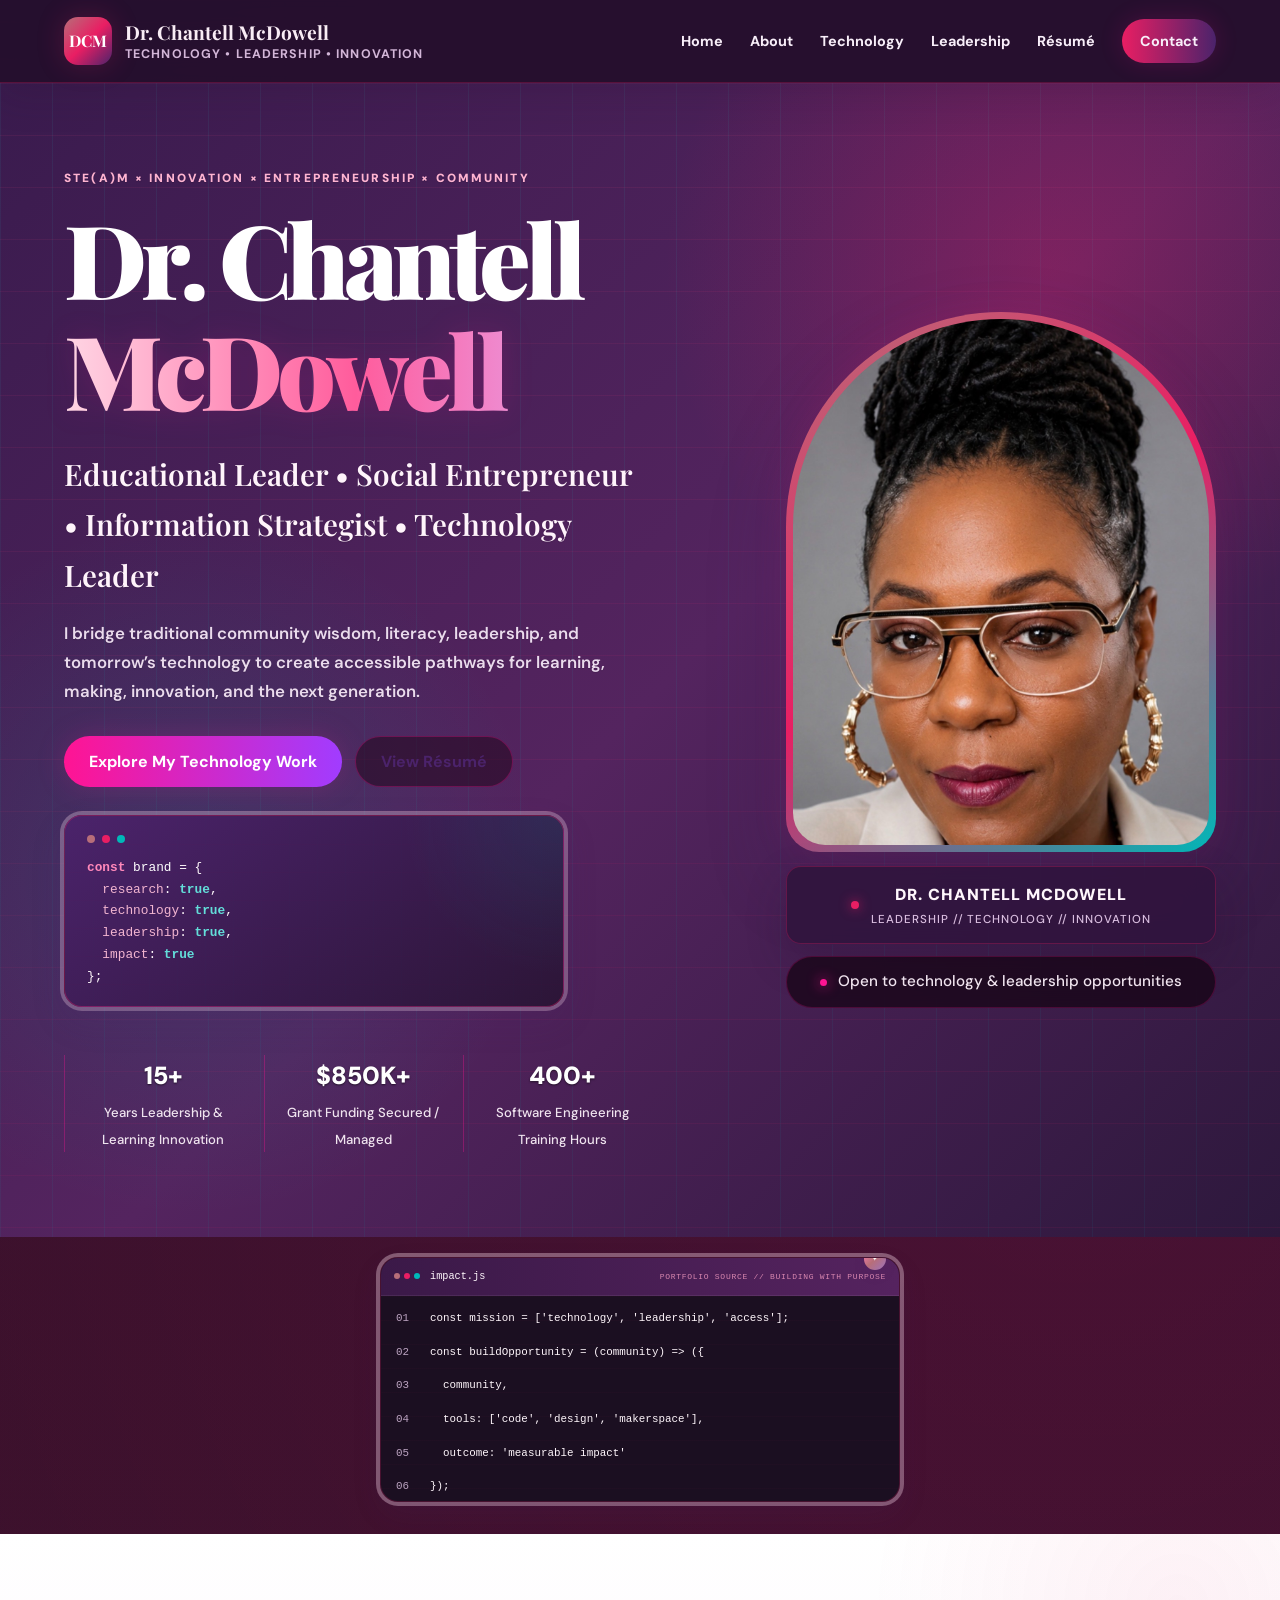
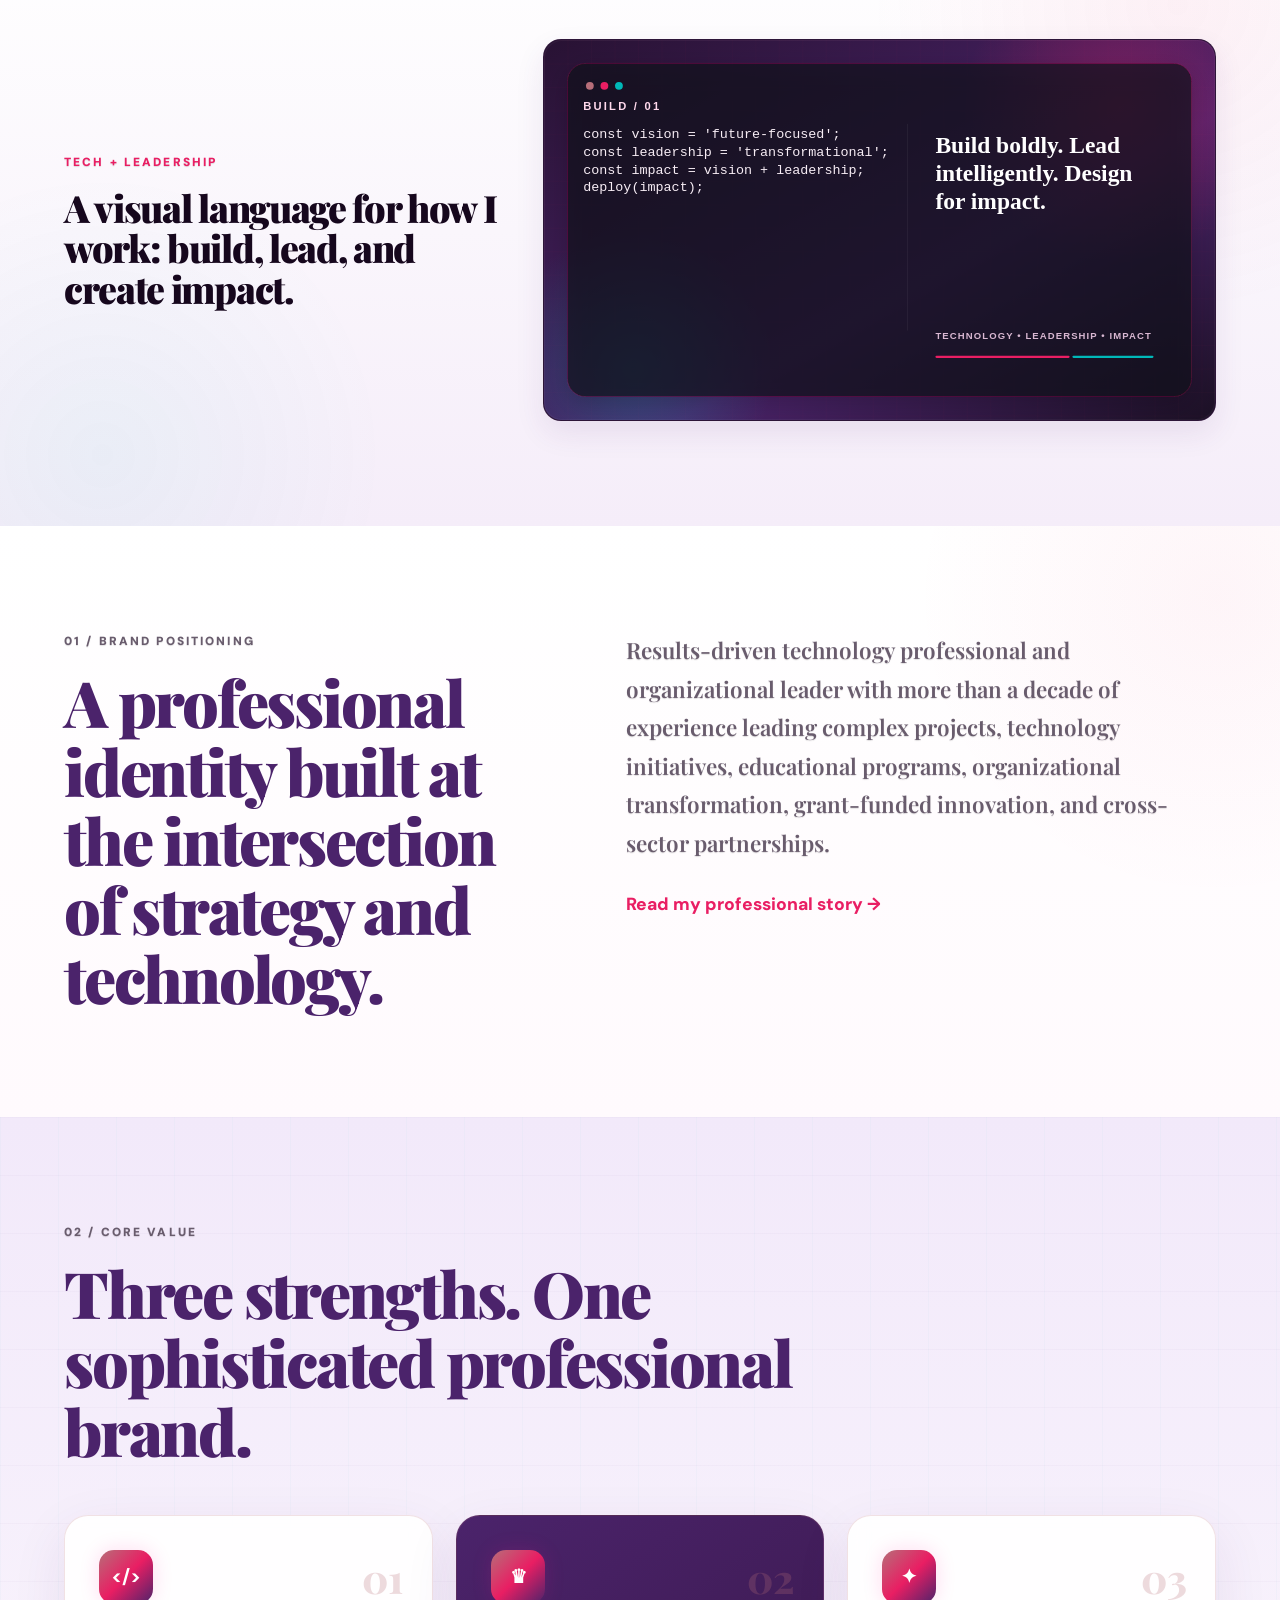
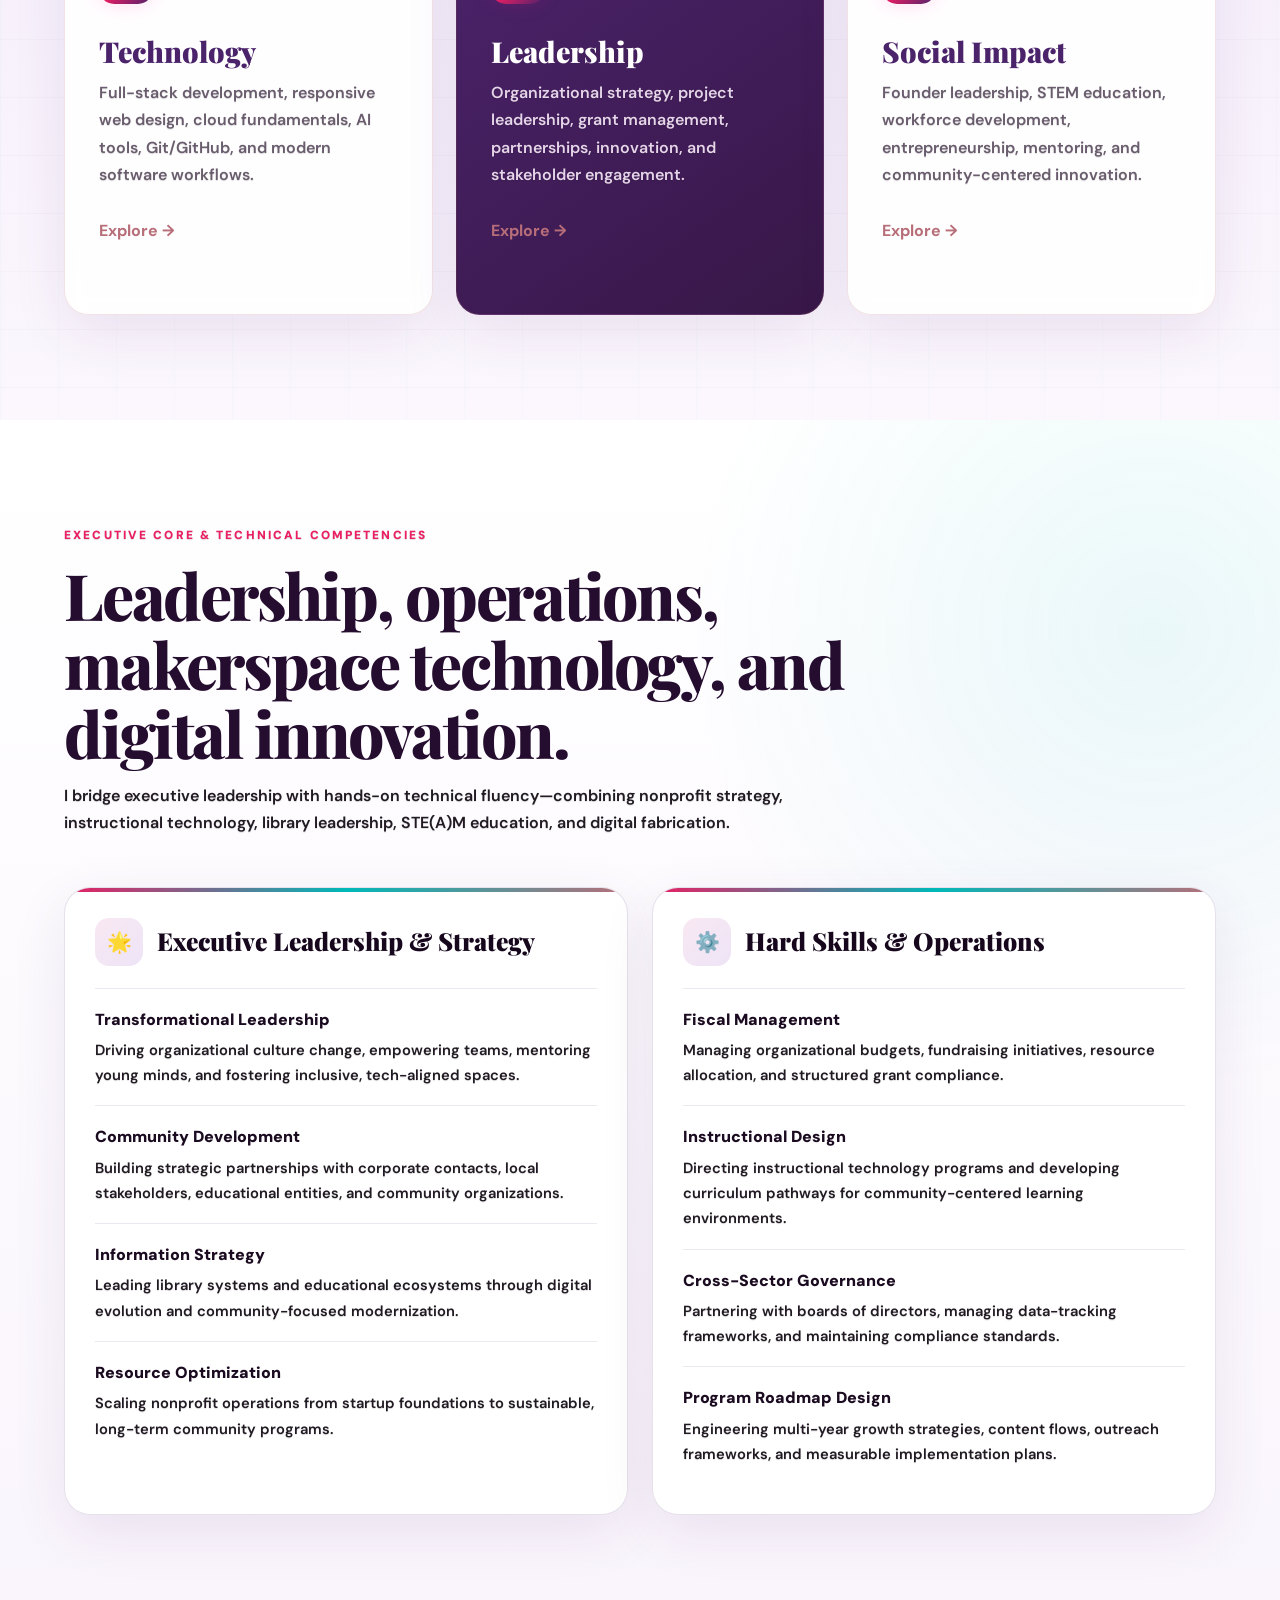
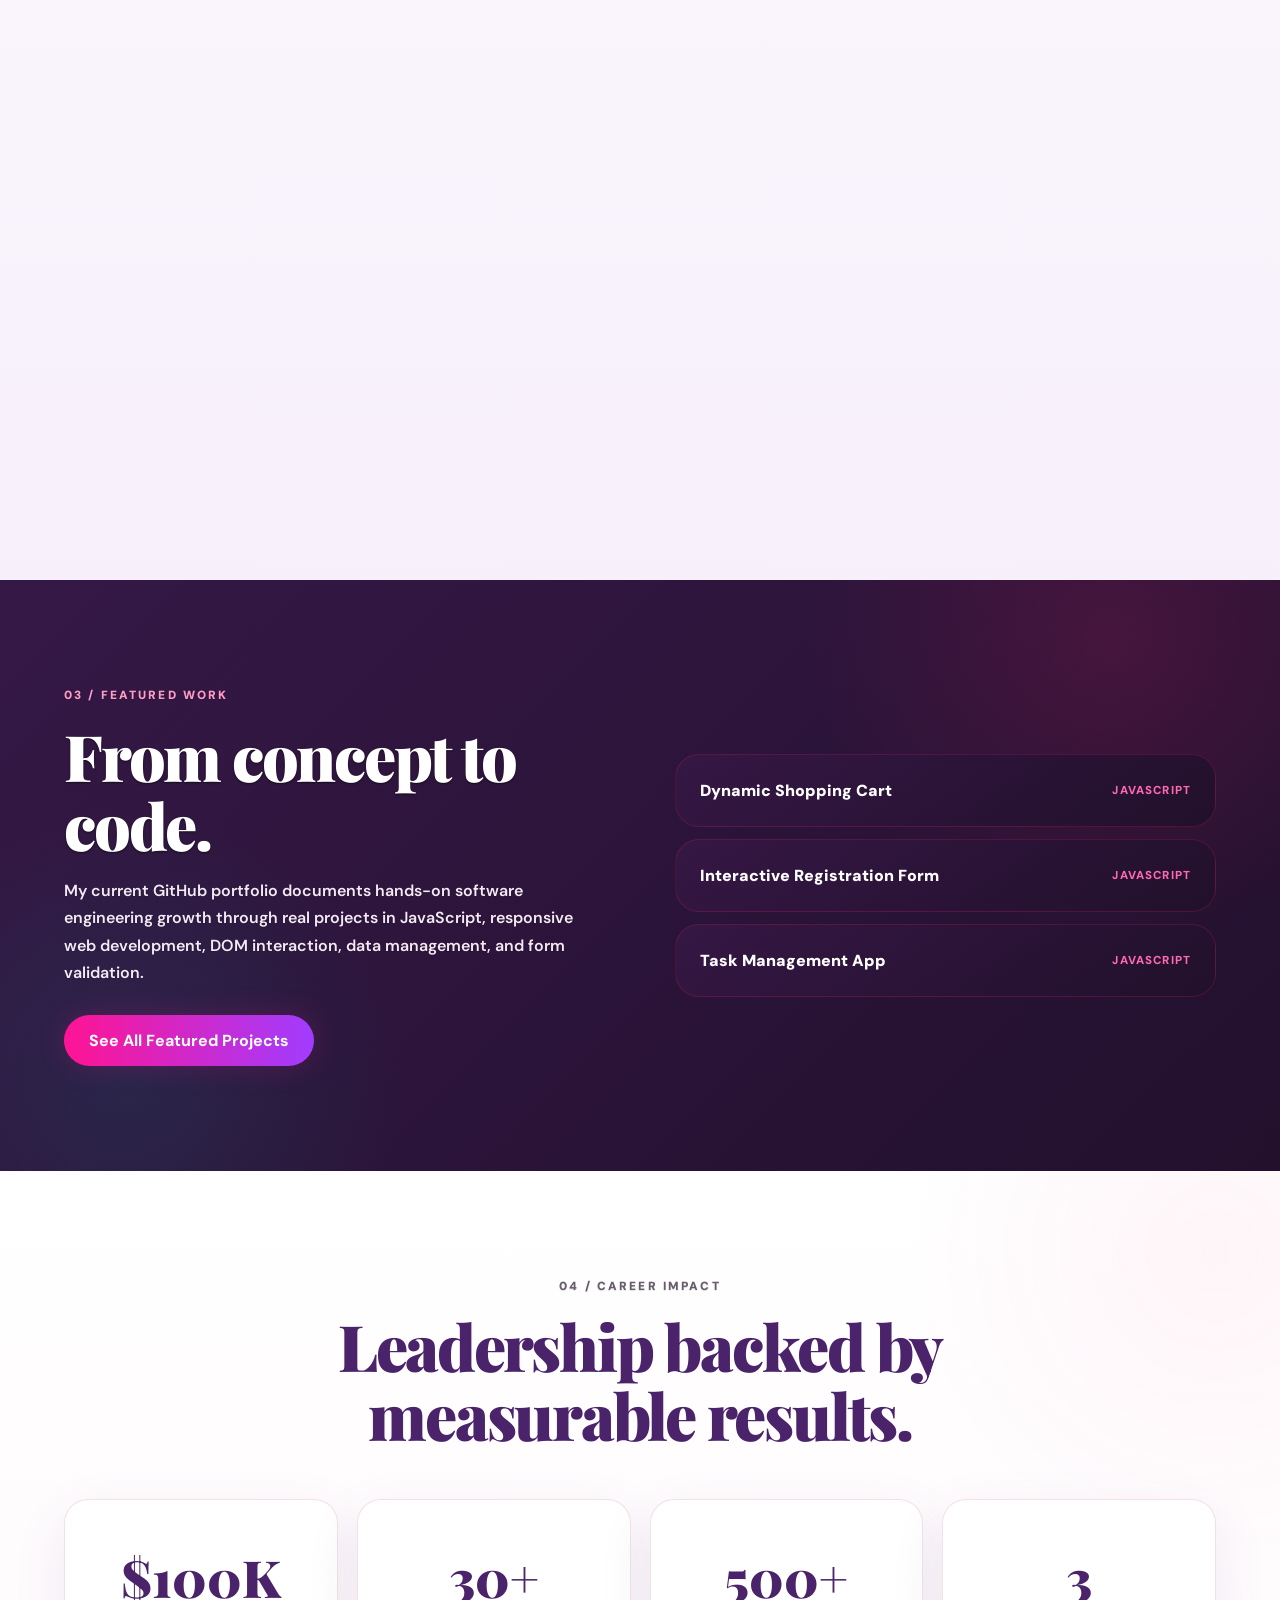
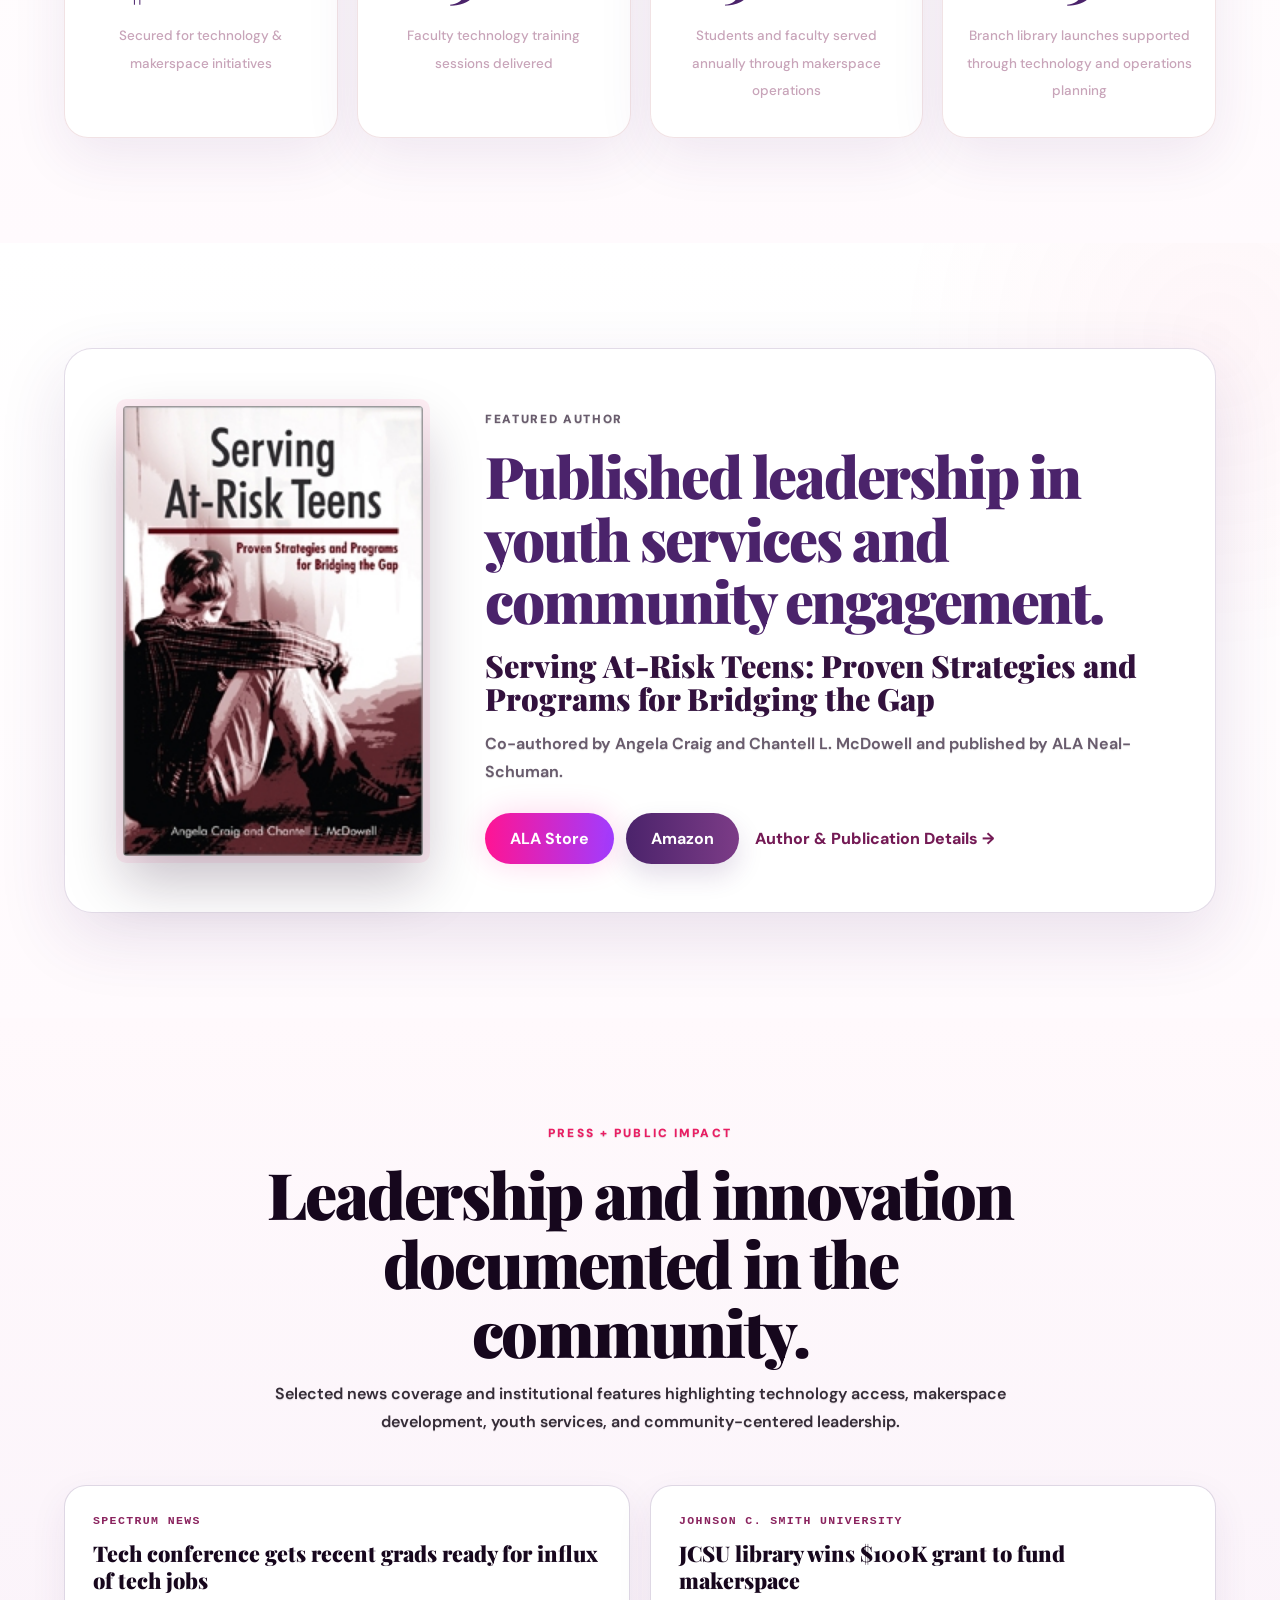
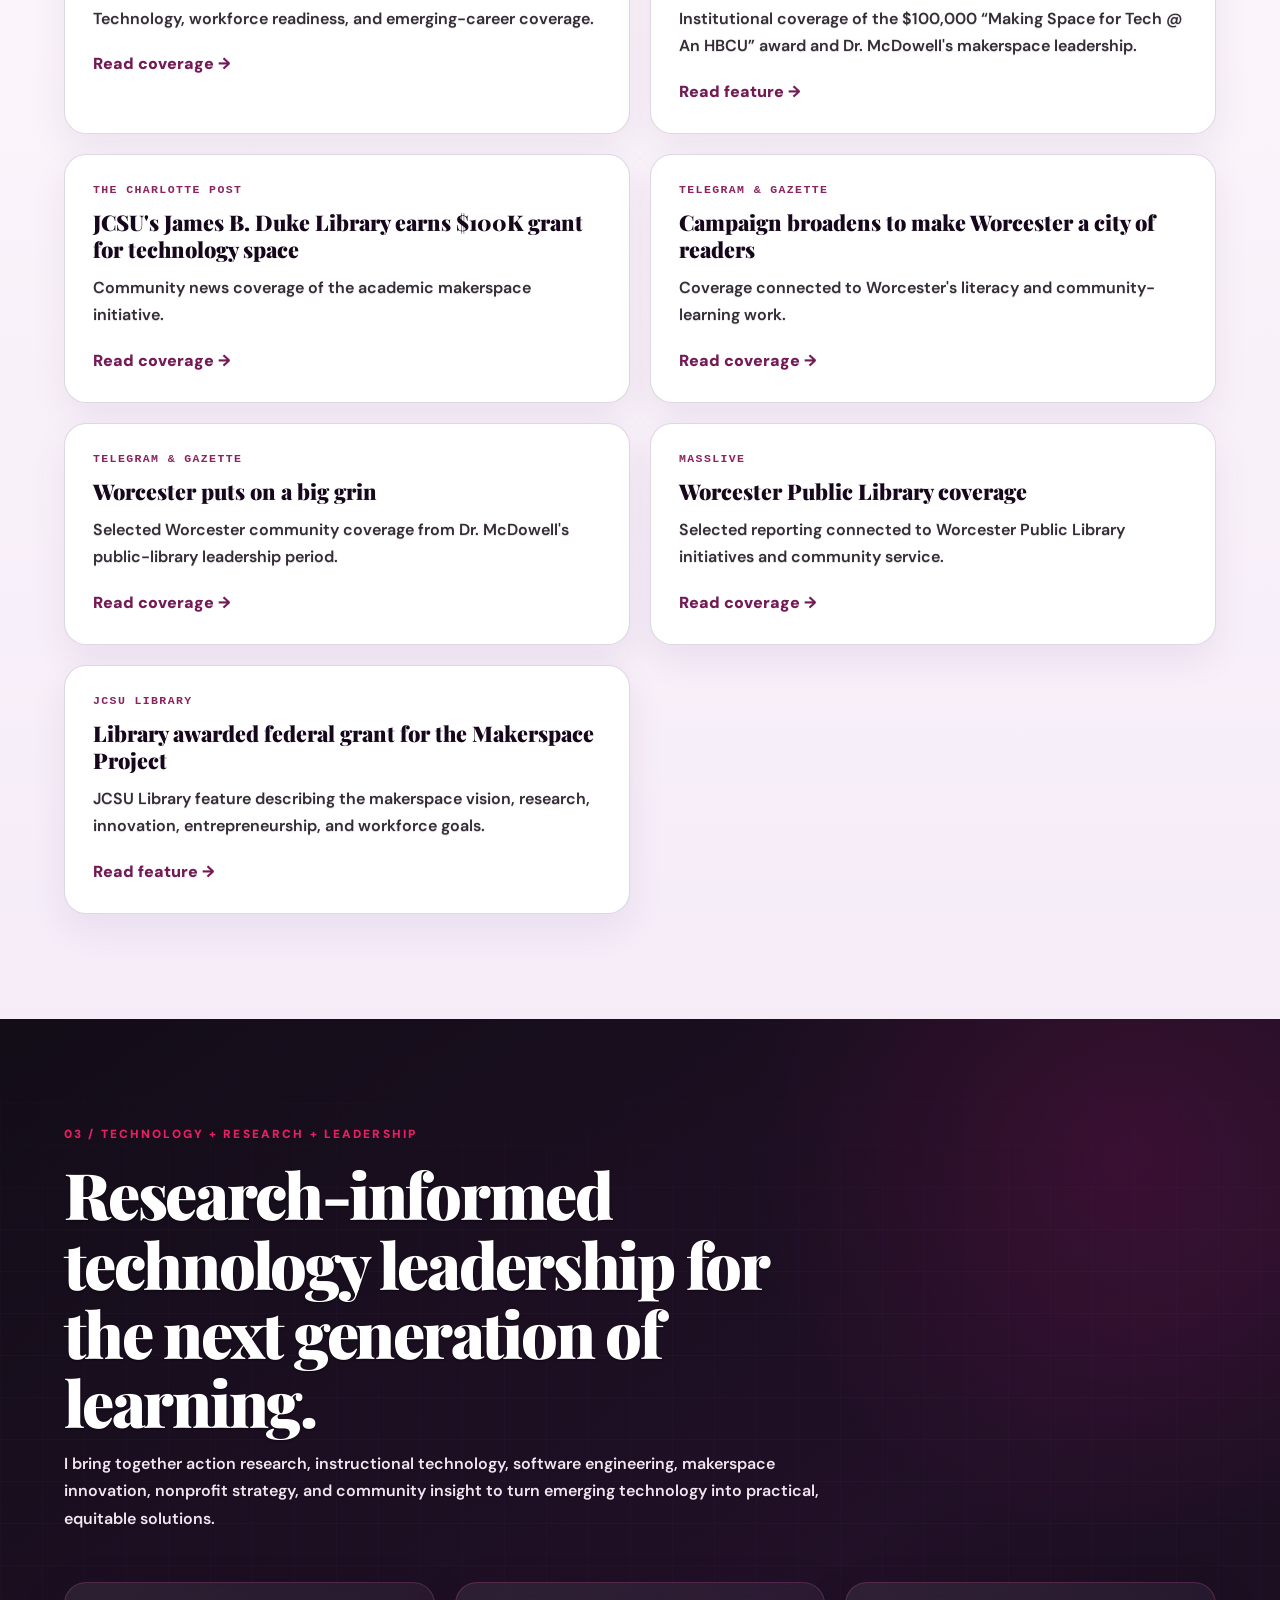
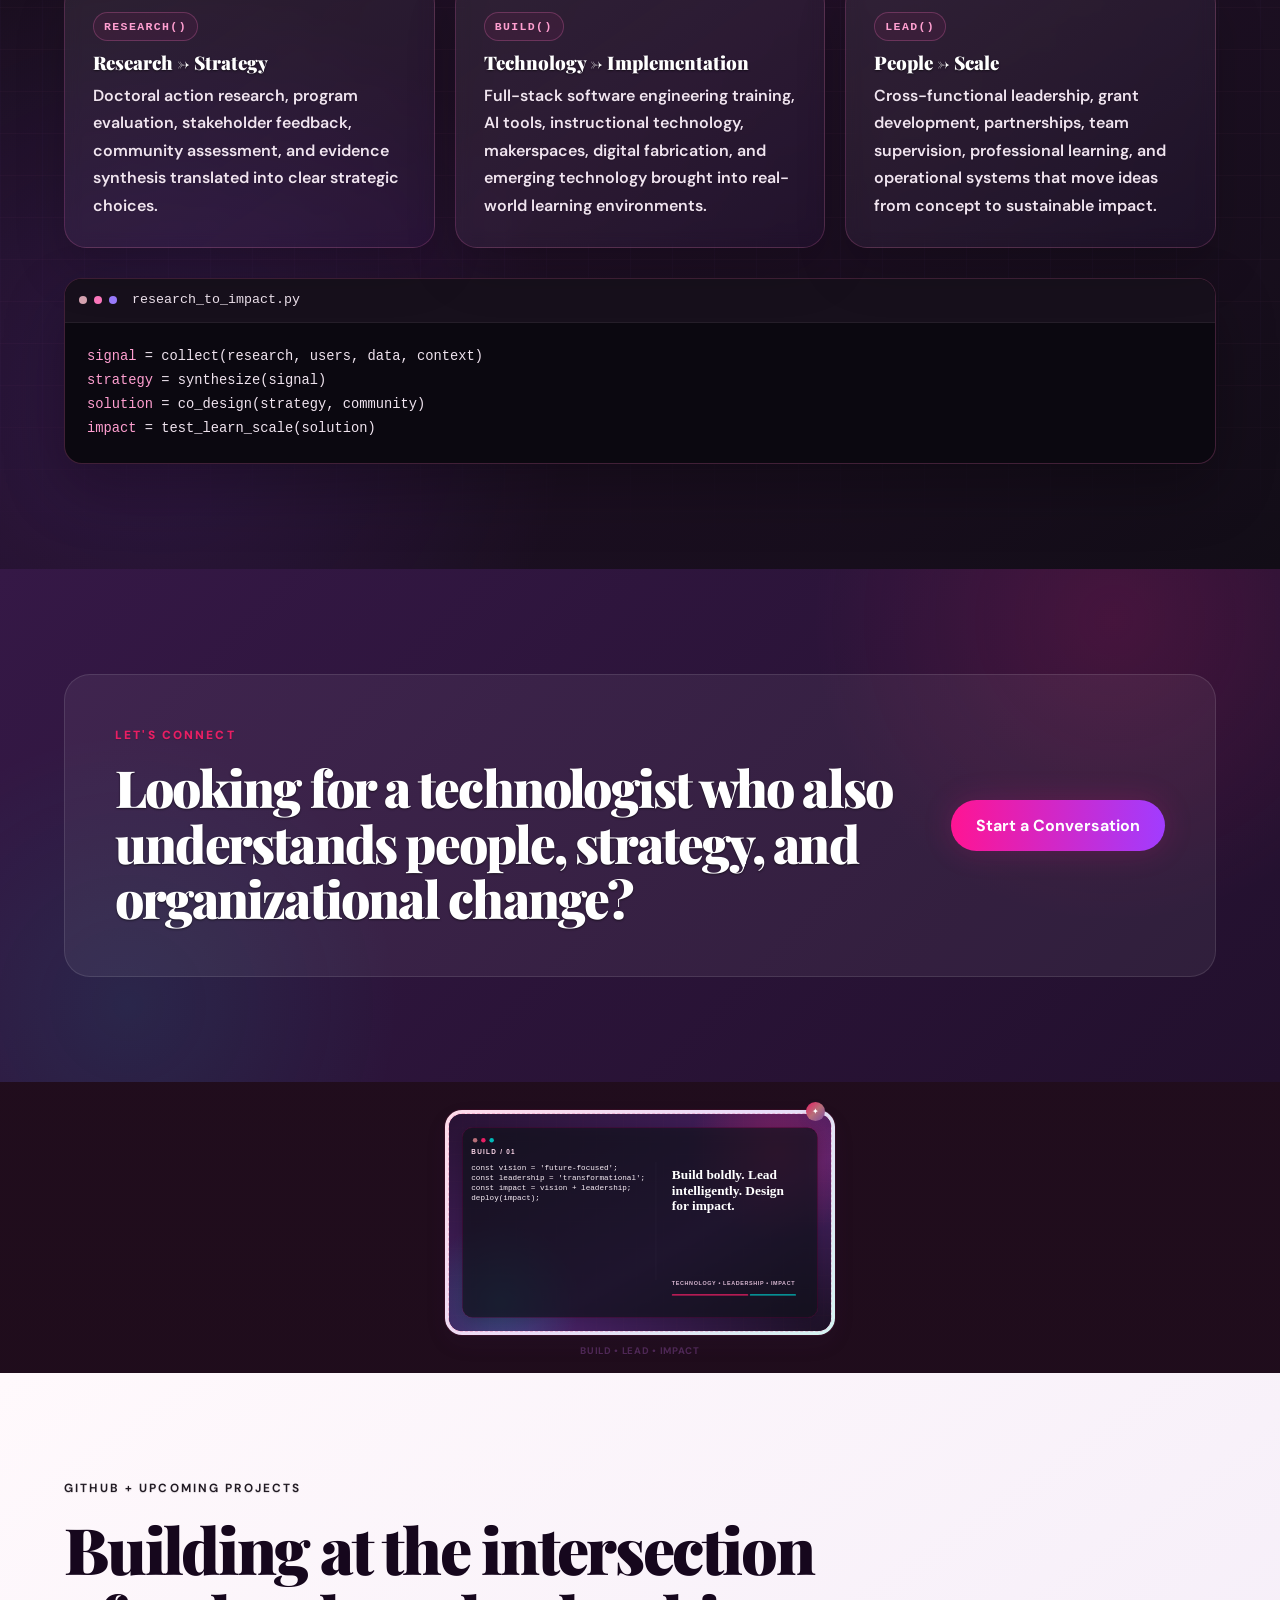
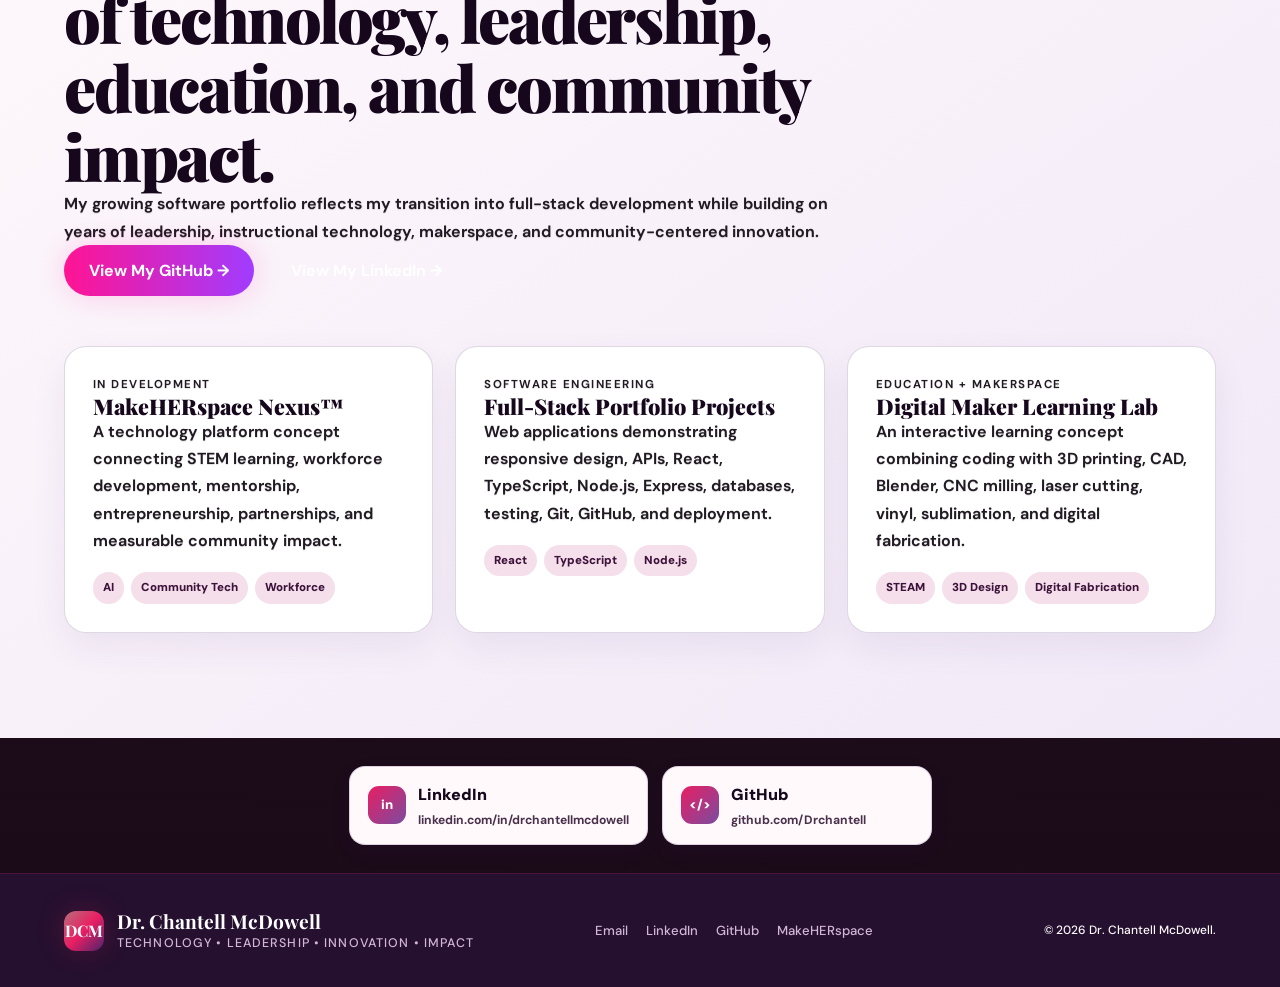
<file: index.html>
<!doctype html>
<html lang="en">
<head>
  <meta charset="UTF-8">
  <meta name="viewport" content="width=device-width, initial-scale=1.0">
  <meta name="description" content="Professional portfolio of Dr. Chantell McDowell.">
  <meta name="theme-color" content="#0c0810">
  <title>Dr. Chantell McDowell | Technology, Leadership & Innovation</title>
  <link rel="preconnect" href="https://fonts.googleapis.com">
  <link rel="preconnect" href="https://fonts.gstatic.com" crossorigin>
  <link href="https://fonts.googleapis.com/css2?family=DM+Sans:wght@400;500;600;700&family=Playfair+Display:wght@600;700&display=swap" rel="stylesheet">
  <link rel="stylesheet" href="style.css">
</head>
<body class="matrix-site feminine-matrix index-page">
<div class="feminine-data-grid" aria-hidden="true"></div>
<div class="matrix-rain sitewide-rain" aria-hidden="true"></div>
<div class="matrix-scanline sitewide-scanline" aria-hidden="true"></div>
<div class="ambient ambient-a"></div>
<div class="ambient ambient-b"></div>

<header class="site-header">
  <nav class="nav container">
    <a class="brand" href="index.html">
      <span class="brand-mark">DCM</span>
      <span class="brand-copy">
        <strong>Dr. Chantell McDowell</strong>
        <small>Technology • Leadership • Innovation</small>
      </span>
    </a>
    <button class="menu-button" id="menuButton" aria-label="Open menu">☰</button>
    <div class="nav-links" id="navLinks">
      <a href="index.html">Home</a>
      <a href="about.html">About</a>
      <a href="technology.html">Technology</a>
      <a href="leadership.html">Leadership</a>
      <a href="resume.html">Résumé</a>
      <a href="contact.html" class="nav-cta">Contact</a>
    </div>
  </nav>
</header>

<main>

<section class="hero" id="home">
  <div class="circuit-grid" aria-hidden="true"></div>

  <div class="container hero-layout">
    <div class="hero-copy reveal">
      <p class="kicker">STE(A)M × Innovation × Entrepreneurship × Community</p>

      <h1>Dr. Chantell <span>McDowell</span></h1>

      <p class="hero-role">
        Educational Leader • Social Entrepreneur • Information Strategist • Technology Leader
      </p>

      <p class="hero-lead">
        I bridge traditional community wisdom, literacy, leadership, and tomorrow’s technology to create
        accessible pathways for learning, making, innovation, and the next generation.
      </p>

      <div class="hero-actions">
        <a class="button primary" href="technology.html">Explore My Technology Work</a>
        <a class="button ghost" href="assets/resume/Dr_Chantell_McDowell_Resume.pdf" target="_blank" rel="noopener">View Résumé</a>
      </div>

      
      <div class="hero-code-card reveal" aria-label="Personal brand code">
        <div class="code-window-dots" aria-hidden="true">
          <span></span><span></span><span></span>
        </div>
        <pre class="brand-code"><code><span class="code-keyword">const</span> <span class="code-variable">brand</span> = {
  <span class="code-property">research</span>: <span class="code-boolean">true</span>,
  <span class="code-property">technology</span>: <span class="code-boolean">true</span>,
  <span class="code-property">leadership</span>: <span class="code-boolean">true</span>,
  <span class="code-property">impact</span>: <span class="code-boolean">true</span>
};</code></pre>
      </div>

      <div class="metric-row">
        <div>
          <strong>15+</strong>
          <span>Years Leadership & Learning Innovation</span>
        </div>
        <div>
          <strong>$850K+</strong>
          <span>Grant Funding Secured / Managed</span>
        </div>
        <div>
          <strong>400+</strong>
          <span>Software Engineering Training Hours</span>
        </div>
      </div>
    </div>

    <div class="hero-portrait reveal">
      <div class="portrait-stack">
        <div class="portrait-frame">
        <img src="assets/images/headshot.jpg" alt="Dr. Chantell McDowell professional portrait">
      </div>
        <div class="portrait-tech-label">
        <span class="portrait-tech-dot"></span>
        <div>
          <strong>DR. CHANTELL MCDOWELL</strong>
          <small>LEADERSHIP // TECHNOLOGY // INNOVATION</small>
        </div>
      </div>
      </div>

      <div class="status-chip">
        <i></i>
        Open to technology & leadership opportunities
      </div>
    </div>
  </div>
</section>
<section class="raw-code-band" aria-label="PORTFOLIO SOURCE // BUILDING WITH PURPOSE">
  <div class="container">
    <div class="raw-code-window reveal">
      <div class="raw-code-toolbar">
        <div class="raw-code-dots" aria-hidden="true"><i></i><i></i><i></i></div>
        <span>impact.js</span>
        <small>PORTFOLIO SOURCE // BUILDING WITH PURPOSE</small>
      </div>
      <pre class="raw-code-pre"><code><span class="raw-line"><span class="line-number">01</span>const mission = [&#x27;technology&#x27;, &#x27;leadership&#x27;, &#x27;access&#x27;];</span>
<span class="raw-line"><span class="line-number">02</span>const buildOpportunity = (community) =&gt; ({</span>
<span class="raw-line"><span class="line-number">03</span>  community,</span>
<span class="raw-line"><span class="line-number">04</span>  tools: [&#x27;code&#x27;, &#x27;design&#x27;, &#x27;makerspace&#x27;],</span>
<span class="raw-line"><span class="line-number">05</span>  outcome: &#x27;measurable impact&#x27;</span>
<span class="raw-line"><span class="line-number">06</span>});</span>
<span class="raw-line"><span class="line-number">07</span></span>
<span class="raw-line"><span class="line-number">08</span>buildOpportunity(&#x27;future innovators&#x27;);</span></code></pre>
    </div>
  </div>
</section>




<section class="section code-visual-section">
  <div class="container code-visual-layout reveal">
    <div class="code-visual-copy">
      <p class="section-code">TECH + LEADERSHIP</p>
      <h2>A visual language for how I work: build, lead, and create impact.</h2>
    </div>
    <figure class="code-visual-frame">
      <img src="assets/images/code-visual-build.svg" alt="Futuristic code graphic with quote about building, leadership, and impact">
    </figure>
  </div>
</section>


<section class="section white-section">
  <div class="container intro-grid reveal">
    <div>
      <p class="section-code">01 / BRAND POSITIONING</p>
      <h2>A professional identity built at the intersection of strategy and technology.</h2>
    </div>
    <div class="large-copy">
      <p>
        Results-driven technology professional and organizational leader with more than a decade
        of experience leading complex projects, technology initiatives, educational programs,
        organizational transformation, grant-funded innovation, and cross-sector partnerships.
      </p>
      <a class="text-link" href="about.html">Read my professional story →</a>
    </div>
  </div>
</section>

<section class="section cards-section">
  <div class="container">
    <div class="section-heading reveal">
      <p class="section-code">02 / CORE VALUE</p>
      <h2>Three strengths. One sophisticated professional brand.</h2>
    </div>
    <div class="tri-grid">
      <a href="technology.html" class="pillar reveal">
        <span class="pillar-icon">&lt;/&gt;</span>
        <small>01</small>
        <h3>Technology</h3>
        <p>Full-stack development, responsive web design, cloud fundamentals, AI tools, Git/GitHub, and modern software workflows.</p>
        <span class="arrow">Explore →</span>
      </a>
      <a href="leadership.html" class="pillar feature reveal">
        <span class="pillar-icon">♛</span>
        <small>02</small>
        <h3>Leadership</h3>
        <p>Organizational strategy, project leadership, grant management, partnerships, innovation, and stakeholder engagement.</p>
        <span class="arrow">Explore →</span>
      </a>
      <a href="leadership.html#makeherspace" class="pillar reveal">
        <span class="pillar-icon">✦</span>
        <small>03</small>
        <h3>Social Impact</h3>
        <p>Founder leadership, STEM education, workforce development, entrepreneurship, mentoring, and community-centered innovation.</p>
        <span class="arrow">Explore →</span>
      </a>
    </div>
  </div>
</section>


<section class="section expertise-matrix-section">
  <div class="container">
    <div class="section-heading reveal">
      <p class="section-code">EXECUTIVE CORE & TECHNICAL COMPETENCIES</p>
      <h2 class="dark-expertise-heading">Leadership, operations, makerspace technology, and digital innovation.</h2>
      <p>I bridge executive leadership with hands-on technical fluency—combining nonprofit strategy, instructional technology, library leadership, STE(A)M education, and digital fabrication.</p>
    </div>

    <div class="expertise-matrix-grid">
      <article class="expertise-matrix-card reveal">
        <div class="matrix-card-header">
          <span class="matrix-card-icon">🌟</span>
          <h3>Executive Leadership & Strategy</h3>
        </div>
        <div class="matrix-skill-row">
          <strong>Transformational Leadership</strong>
          <p>Driving organizational culture change, empowering teams, mentoring young minds, and fostering inclusive, tech-aligned spaces.</p>
        </div>
        <div class="matrix-skill-row">
          <strong>Community Development</strong>
          <p>Building strategic partnerships with corporate contacts, local stakeholders, educational entities, and community organizations.</p>
        </div>
        <div class="matrix-skill-row">
          <strong>Information Strategy</strong>
          <p>Leading library systems and educational ecosystems through digital evolution and community-focused modernization.</p>
        </div>
        <div class="matrix-skill-row">
          <strong>Resource Optimization</strong>
          <p>Scaling nonprofit operations from startup foundations to sustainable, long-term community programs.</p>
        </div>
      </article>

      <article class="expertise-matrix-card reveal">
        <div class="matrix-card-header">
          <span class="matrix-card-icon">⚙️</span>
          <h3>Hard Skills & Operations</h3>
        </div>
        <div class="matrix-skill-row">
          <strong>Fiscal Management</strong>
          <p>Managing organizational budgets, fundraising initiatives, resource allocation, and structured grant compliance.</p>
        </div>
        <div class="matrix-skill-row">
          <strong>Instructional Design</strong>
          <p>Directing instructional technology programs and developing curriculum pathways for community-centered learning environments.</p>
        </div>
        <div class="matrix-skill-row">
          <strong>Cross-Sector Governance</strong>
          <p>Partnering with boards of directors, managing data-tracking frameworks, and maintaining compliance standards.</p>
        </div>
        <div class="matrix-skill-row">
          <strong>Program Roadmap Design</strong>
          <p>Engineering multi-year growth strategies, content flows, outreach frameworks, and measurable implementation plans.</p>
        </div>
      </article>

      <article class="expertise-matrix-card reveal">
        <div class="matrix-card-header">
          <span class="matrix-card-icon">🛠️</span>
          <h3>STE(A)M & Makerspace Technologies</h3>
        </div>
        <div class="matrix-skill-row">
          <strong>Digital Fabrication & Production</strong>
          <p>Hands-on knowledge of laser cutting, CNC milling, 3D printing, vinyl cutting with Silhouette Cameo, sublimation printing, and T-shirt and mug press production.</p>
        </div>
        <div class="matrix-skill-row">
          <strong>3D Design & Modeling</strong>
          <p>Building 3D assets in Blender and creating computer-aided design (CAD) blueprints for functional prototyping.</p>
        </div>
        <div class="matrix-skill-row">
          <strong>Maker Learning Environments</strong>
          <p>Designing makerspace experiences that connect creativity, prototyping, engineering thinking, entrepreneurship, and workforce readiness.</p>
        </div>
      </article>

      <article class="expertise-matrix-card reveal">
        <div class="matrix-card-header">
          <span class="matrix-card-icon">💻</span>
          <h3>Digital Platforms & Software</h3>
        </div>
        <div class="matrix-skill-row">
          <strong>Learning Management Systems</strong>
          <p>Deploying instructional content and learning experiences within the Canvas LMS ecosystem.</p>
        </div>
        <div class="matrix-skill-row">
          <strong>Code & Version Control</strong>
          <p>Managing software projects, repositories, version control, branching, and collaborative workflows through Git and GitHub.</p>
        </div>
        <div class="matrix-skill-row">
          <strong>Web & Digital Platforms</strong>
          <p>Experience with HTML, CSS, JavaScript, TypeScript, React, Node.js, WordPress, Wix, Squarespace, and modern digital tools.</p>
        </div>
      </article>
    </div>
  </div>
</section>

<section class="section dark-section">
  <div class="container featured-work reveal">
    <div>
      <p class="section-code pink">03 / FEATURED WORK</p>
      <h2>From concept to code.</h2>
      <p>My current GitHub portfolio documents hands-on software engineering growth through real projects in JavaScript, responsive web development, DOM interaction, data management, and form validation.</p>
      <a class="button primary" href="technology.html">See All Featured Projects</a>
    </div>
    <div class="mini-projects">
      <a href="https://github.com/Drchantell/Dynamic_Shopping_Cart" target="_blank"><strong>Dynamic Shopping Cart</strong><span>JavaScript</span></a>
      <a href="https://github.com/Drchantell/Interactive_Registration_Form" target="_blank"><strong>Interactive Registration Form</strong><span>JavaScript</span></a>
      <a href="https://github.com/Drchantell/SBA_4_Task_Management_App" target="_blank"><strong>Task Management App</strong><span>JavaScript</span></a>
    </div>
  </div>
</section>

<section class="section impact-section">
  <div class="container">
    <div class="section-heading centered reveal">
      <p class="section-code">04 / CAREER IMPACT</p>
      <h2>Leadership backed by measurable results.</h2>
    </div>
    <div class="impact-grid">
      <div class="stat reveal"><strong>$100K</strong><span>Secured for technology & makerspace initiatives</span></div>
      <div class="stat reveal"><strong>30+</strong><span>Faculty technology training sessions delivered</span></div>
      <div class="stat reveal"><strong>500+</strong><span>Students and faculty served annually through makerspace operations</span></div>
      <div class="stat reveal"><strong>3</strong><span>Branch library launches supported through technology and operations planning</span></div>
    </div>
  </div>
</section>





<section class="section author-home featured-author-strong">
  <div class="container author-home-card reveal">
    <div class="author-home-cover">
      <img src="assets/images/serving-at-risk-teens-cover.jpg"
           alt="Cover of Serving At-Risk Teens: Proven Strategies and Programs for Bridging the Gap">
    </div>

    <div class="author-home-content">
      <p class="section-code">FEATURED AUTHOR</p>
      <h2>Published leadership in youth services and community engagement.</h2>

      <h3>Serving At-Risk Teens: Proven Strategies and Programs for Bridging the Gap</h3>

      <p class="author-byline">
        Co-authored by Angela Craig and Chantell L. McDowell and published by ALA Neal-Schuman.
      </p>

      <div class="author-link-row">
        <a class="button primary"
           href="https://alastore.ala.org/content/serving-risk-teens-proven-strategies-and-programs-bridging-gap"
           target="_blank" rel="noopener">ALA Store</a>

        <a class="button author-amazon"
           href="https://www.amazon.com/s?k=9781555707606"
           target="_blank" rel="noopener">Amazon</a>

        <a class="author-details-link"
           href="about.html#publications">Author &amp; Publication Details →</a>
      </div>
    </div>
  </div>
</section>

<section class="section press-section" id="press">
  <div class="container">
    <div class="section-heading centered reveal">
      <p class="section-code">PRESS + PUBLIC IMPACT</p>
      <h2>Leadership and innovation documented in the community.</h2>
      <p>Selected news coverage and institutional features highlighting technology access, makerspace development, youth services, and community-centered leadership.</p>
    </div>
    <div class="press-grid">
      <a class="press-card reveal" href="https://spectrumlocalnews.com/nc/coastal/news/2018/04/14/tech-conference-gets-recent-grads-ready-for-influx-of-tech-jobs" target="_blank" rel="noopener"><span>Spectrum News</span><h3>Tech conference gets recent grads ready for influx of tech jobs</h3><p>Technology, workforce readiness, and emerging-career coverage.</p><b>Read coverage →</b></a>
      <a class="press-card reveal" href="https://www.jcsu.edu/news/jcsu-library-wins-100k-grant-fund-makerspace-0" target="_blank" rel="noopener"><span>Johnson C. Smith University</span><h3>JCSU library wins $100K grant to fund makerspace</h3><p>Institutional coverage of the $100,000 “Making Space for Tech @ An HBCU” award and Dr. McDowell's makerspace leadership.</p><b>Read feature →</b></a>
      <a class="press-card reveal" href="http://www.thecharlottepost.com/news/2018/07/07/local-state/jcsu-s-james-b.-duke-library-earns-100k-grant-for-technology-space/" target="_blank" rel="noopener"><span>The Charlotte Post</span><h3>JCSU's James B. Duke Library earns $100K grant for technology space</h3><p>Community news coverage of the academic makerspace initiative.</p><b>Read coverage →</b></a>
      <a class="press-card reveal" href="https://www.telegram.com/story/news/2014/09/14/campaign-broadens-to-make-worcester/36408829007/?gnt-cfr=1&gca-cat=p&gca-uir=true&gca-epti=z115030e111740v115030d--56--b--56--&gca-ft=186&gca-ds=sophi" target="_blank" rel="noopener"><span>Telegram & Gazette</span><h3>Campaign broadens to make Worcester a city of readers</h3><p>Coverage connected to Worcester's literacy and community-learning work.</p><b>Read coverage →</b></a>
      <a class="press-card reveal" href="https://www.telegram.com/story/news/local/north/2014/10/02/worcester-puts-on-big-grin/36261854007/?gnt-cfr=1&gca-cat=p&gca-uir=true&gca-epti=z113830e111340v113830d--42--b--42--&gca-ft=178&gca-ds=sophi" target="_blank" rel="noopener"><span>Telegram & Gazette</span><h3>Worcester puts on a big grin</h3><p>Selected Worcester community coverage from Dr. McDowell's public-library leadership period.</p><b>Read coverage →</b></a>
      <a class="press-card reveal" href="https://www.masslive.com/news/worcester/2015/05/worcester_public_library_seeki.html" target="_blank" rel="noopener"><span>MassLive</span><h3>Worcester Public Library coverage</h3><p>Selected reporting connected to Worcester Public Library initiatives and community service.</p><b>Read coverage →</b></a>
      <a class="press-card reveal" href="https://www.library.jcsu.edu/library-awarded-federal-grant-for-the-makerspace-project/" target="_blank" rel="noopener"><span>JCSU Library</span><h3>Library awarded federal grant for the Makerspace Project</h3><p>JCSU Library feature describing the makerspace vision, research, innovation, entrepreneurship, and workforce goals.</p><b>Read feature →</b></a>
    </div>
  </div>
</section>

<section class="section ai-rd-section" id="ai-research">
  <div class="container">
    <div class="section-heading reveal">
      <p class="section-code">03 / TECHNOLOGY + RESEARCH + LEADERSHIP</p>
      <h2>Research-informed technology leadership for the next generation of learning.</h2>
      <p>I bring together action research, instructional technology, software engineering, makerspace innovation, nonprofit strategy, and community insight to turn emerging technology into practical, equitable solutions.</p>
    </div>
    <div class="ai-rd-grid">
      <article class="ai-rd-card reveal">
        <span class="matrix-tag">RESEARCH()</span>
        <h3>Research → Strategy</h3>
        <p>Doctoral action research, program evaluation, stakeholder feedback, community assessment, and evidence synthesis translated into clear strategic choices.</p>
      </article>
      <article class="ai-rd-card reveal">
        <span class="matrix-tag">BUILD()</span>
        <h3>Technology → Implementation</h3>
        <p>Full-stack software engineering training, AI tools, instructional technology, makerspaces, digital fabrication, and emerging technology brought into real-world learning environments.</p>
      </article>
      <article class="ai-rd-card reveal">
        <span class="matrix-tag">LEAD()</span>
        <h3>People → Scale</h3>
        <p>Cross-functional leadership, grant development, partnerships, team supervision, professional learning, and operational systems that move ideas from concept to sustainable impact.</p>
      </article>
    </div>
    <div class="matrix-terminal reveal">
      <div class="terminal-bar"><span></span><span></span><span></span><small>research_to_impact.py</small></div>
      <pre><code><span class="term-key">signal</span> = collect(research, users, data, context)
<span class="term-key">strategy</span> = synthesize(signal)
<span class="term-key">solution</span> = co_design(strategy, community)
<span class="term-key">impact</span> = test_learn_scale(solution)</code></pre>
    </div>
  </div>
</section>

<section class="section cta-section">
  <div class="container cta-card reveal">
    <div>
      <p class="section-code pink">LET'S CONNECT</p>
      <h2>Looking for a technologist who also understands people, strategy, and organizational change?</h2>
    </div>
    <a class="button primary" href="contact.html">Start a Conversation</a>
  </div>
</section>

<aside class="mini-code-visual reveal" aria-label="Build • Lead • Impact">
  <div class="mini-code-frame">
    <img src="assets/images/code-visual-build.svg" alt="Build • Lead • Impact">
  </div>
  <p>Build • Lead • Impact</p>
</aside>


<section class="section github-upcoming-section" id="projects">
  <div class="container">
    <div class="section-heading reveal">
      <p class="section-code">GITHUB + UPCOMING PROJECTS</p>
      <h2>Building at the intersection of technology, leadership, education, and community impact.</h2>
      <p>My growing software portfolio reflects my transition into full-stack development while building on years of leadership, instructional technology, makerspace, and community-centered innovation.</p>
      <a class="button primary" href="https://github.com/Drchantell" target="_blank" rel="noopener">View My GitHub →</a>
      <a class="button secondary social-hero-button" href="https://www.linkedin.com/in/drchantellmcdowell/" target="_blank" rel="noopener noreferrer">View My LinkedIn →</a>
    </div>

    <div class="upcoming-project-grid">
      <article class="upcoming-project-card reveal">
        <p class="project-status">IN DEVELOPMENT</p>
        <h3>MakeHERspace Nexus™</h3>
        <p>A technology platform concept connecting STEM learning, workforce development, mentorship, entrepreneurship, partnerships, and measurable community impact.</p>
        <div class="project-tags"><span>AI</span><span>Community Tech</span><span>Workforce</span></div>
      </article>

      <article class="upcoming-project-card reveal">
        <p class="project-status">SOFTWARE ENGINEERING</p>
        <h3>Full-Stack Portfolio Projects</h3>
        <p>Web applications demonstrating responsive design, APIs, React, TypeScript, Node.js, Express, databases, testing, Git, GitHub, and deployment.</p>
        <div class="project-tags"><span>React</span><span>TypeScript</span><span>Node.js</span></div>
      </article>

      <article class="upcoming-project-card reveal">
        <p class="project-status">EDUCATION + MAKERSPACE</p>
        <h3>Digital Maker Learning Lab</h3>
        <p>An interactive learning concept combining coding with 3D printing, CAD, Blender, CNC milling, laser cutting, vinyl, sublimation, and digital fabrication.</p>
        <div class="project-tags"><span>STEAM</span><span>3D Design</span><span>Digital Fabrication</span></div>
      </article>
    </div>
  </div>
</section>

</main>


<div class="professional-social-links" aria-label="Professional profiles">
  <a class="social-profile-link linkedin-link" href="https://www.linkedin.com/in/drchantellmcdowell/" target="_blank" rel="noopener noreferrer" aria-label="Dr. Chantell McDowell on LinkedIn">
    <span class="social-icon">in</span>
    <span><strong>LinkedIn</strong><small>linkedin.com/in/drchantellmcdowell</small></span>
  </a>
  <a class="social-profile-link github-link" href="https://github.com/Drchantell" target="_blank" rel="noopener noreferrer" aria-label="Dr. Chantell McDowell on GitHub">
    <span class="social-icon">&lt;/&gt;</span>
    <span><strong>GitHub</strong><small>github.com/Drchantell</small></span>
  </a>
</div>

<footer class="site-footer">
  <div class="container footer-grid">
    <div>
      <a class="brand footer-brand" href="index.html">
        <span class="brand-mark">DCM</span>
        <span class="brand-copy">
          <strong>Dr. Chantell McDowell</strong>
          <small>Technology • Leadership • Innovation • Impact</small>
        </span>
      </a>
    </div>
    <div class="footer-links">
      <a href="mailto:drchantellmcdowell@gmail.com">Email</a>
      <a href="https://linkedin.com/in/drchantellmcdowell" target="_blank">LinkedIn</a>
      <a href="https://github.com/Drchantell" target="_blank">GitHub</a>
      <a href="https://www.makeherspace.org" target="_blank">MakeHERspace</a>
    </div>
    <p class="copyright">© <span id="year"></span> Dr. Chantell McDowell.</p>
  </div>
</footer>
<script src="script.js"></script>

</body>
</html>
</file>
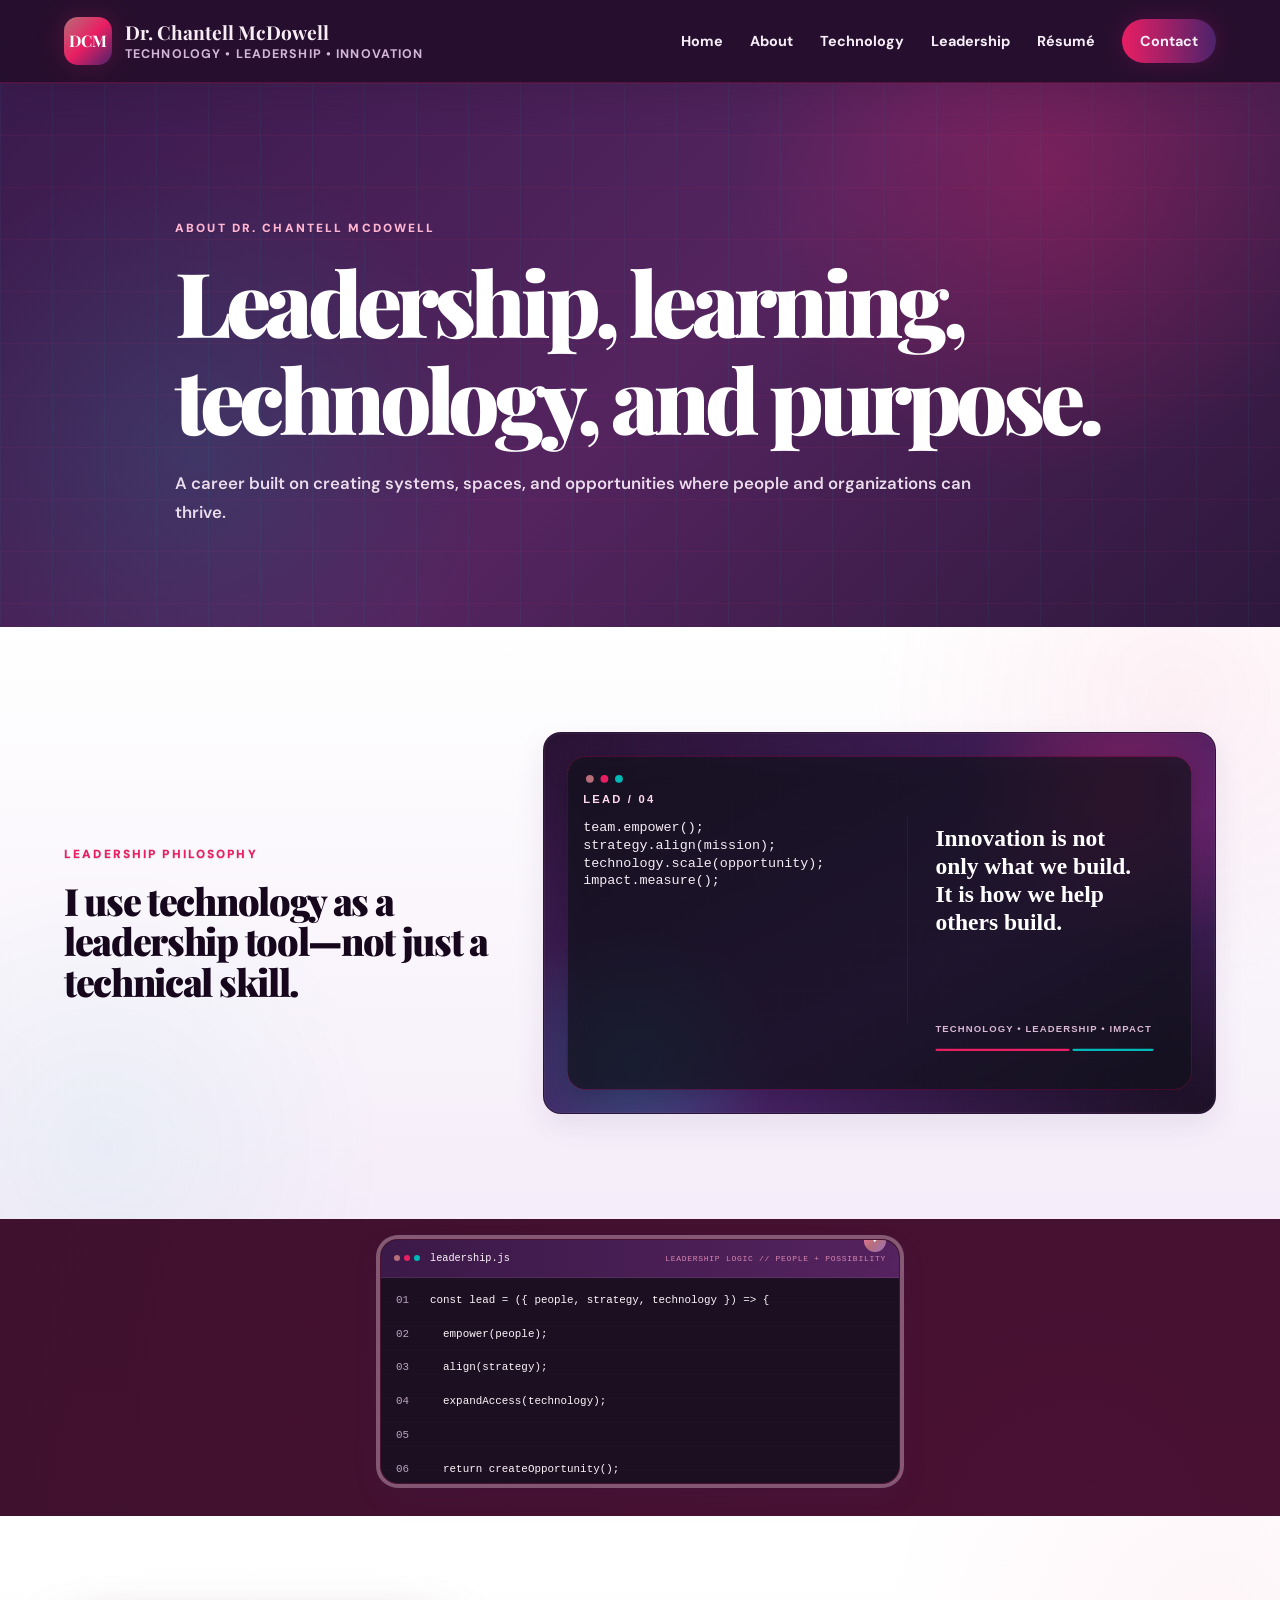
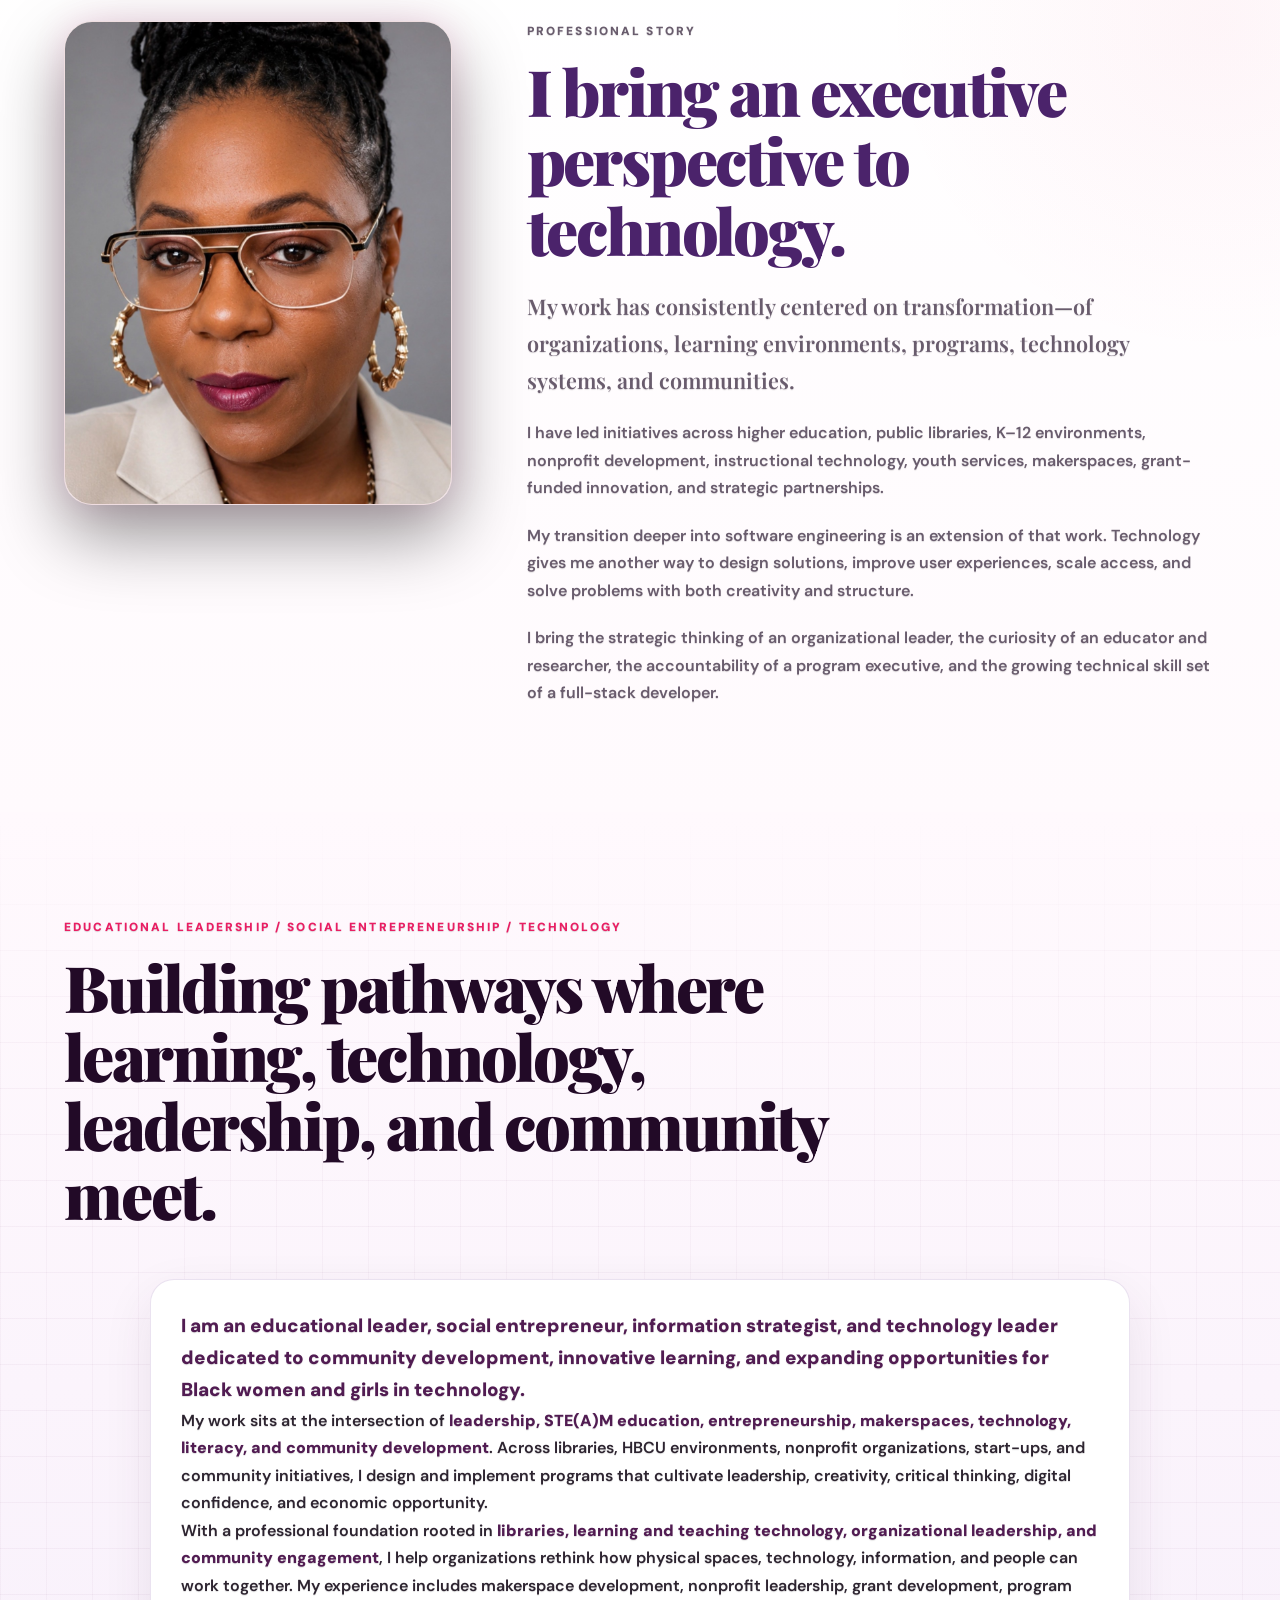
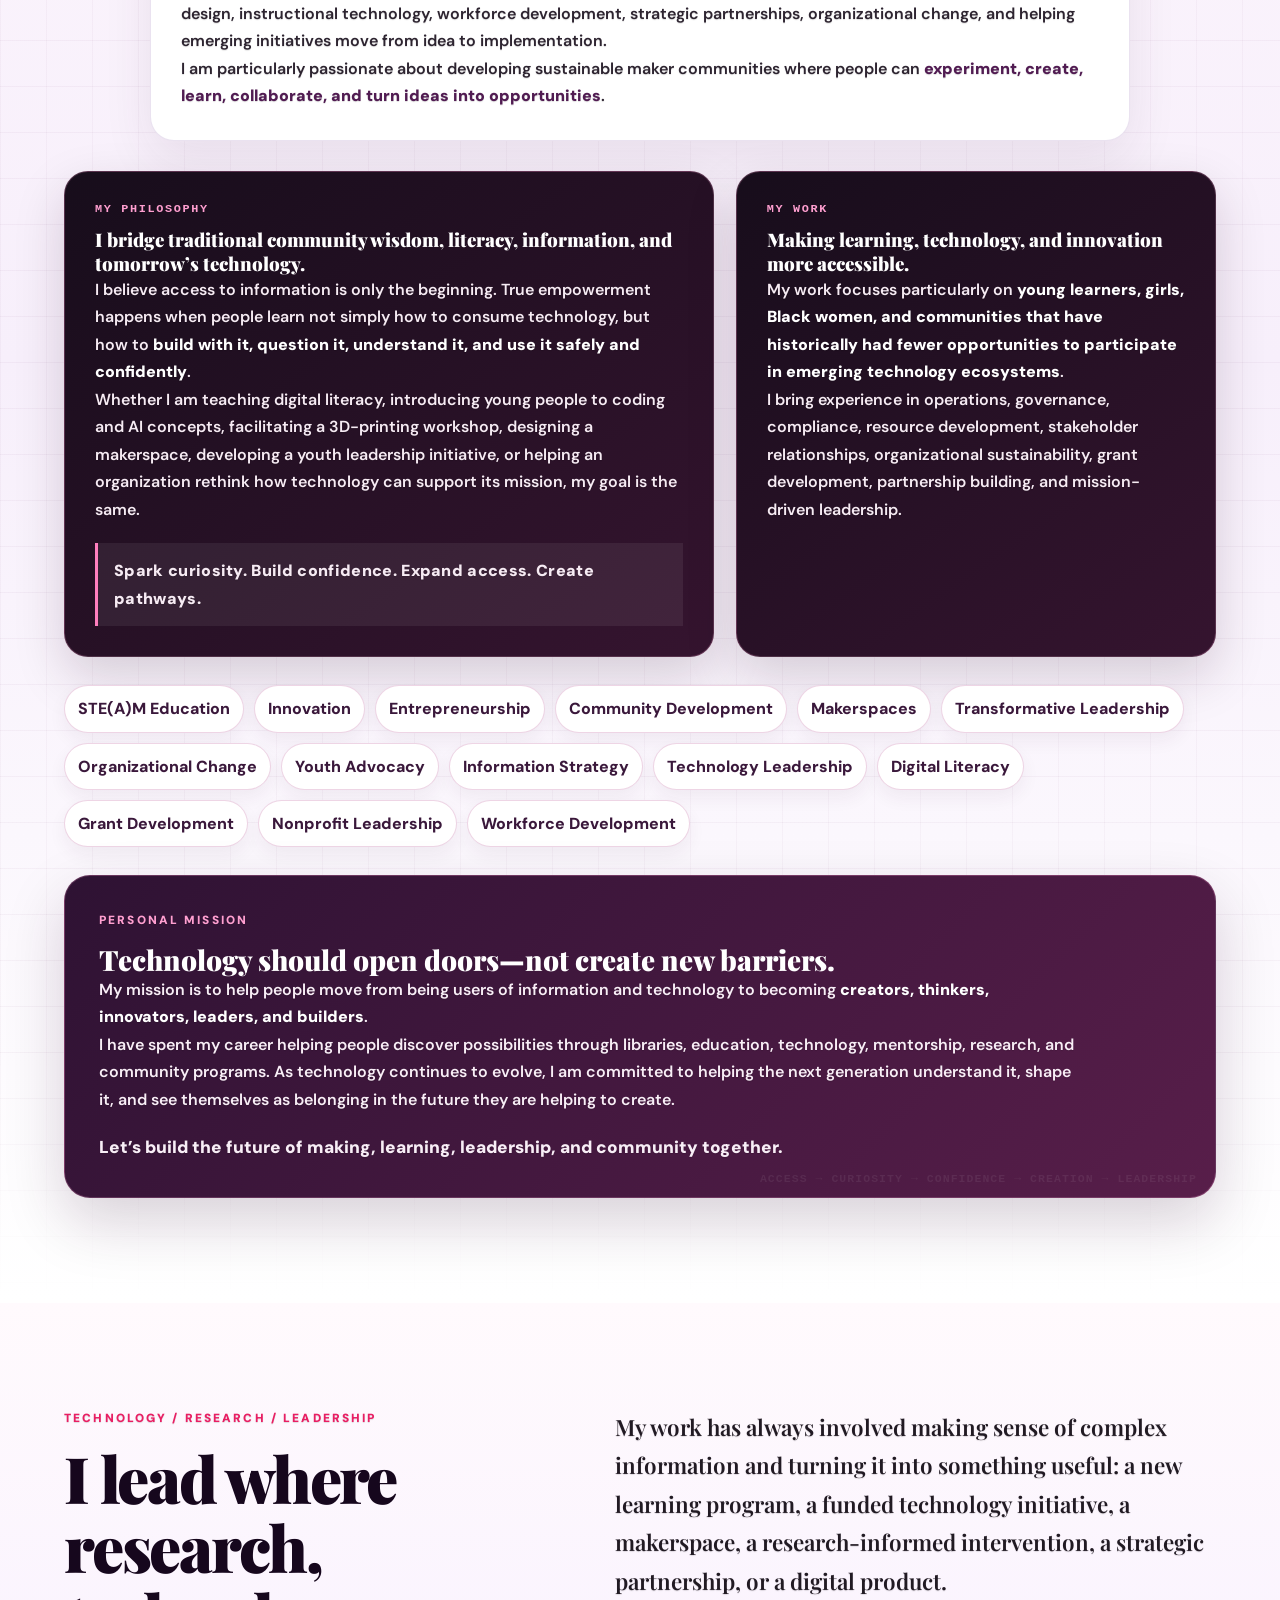
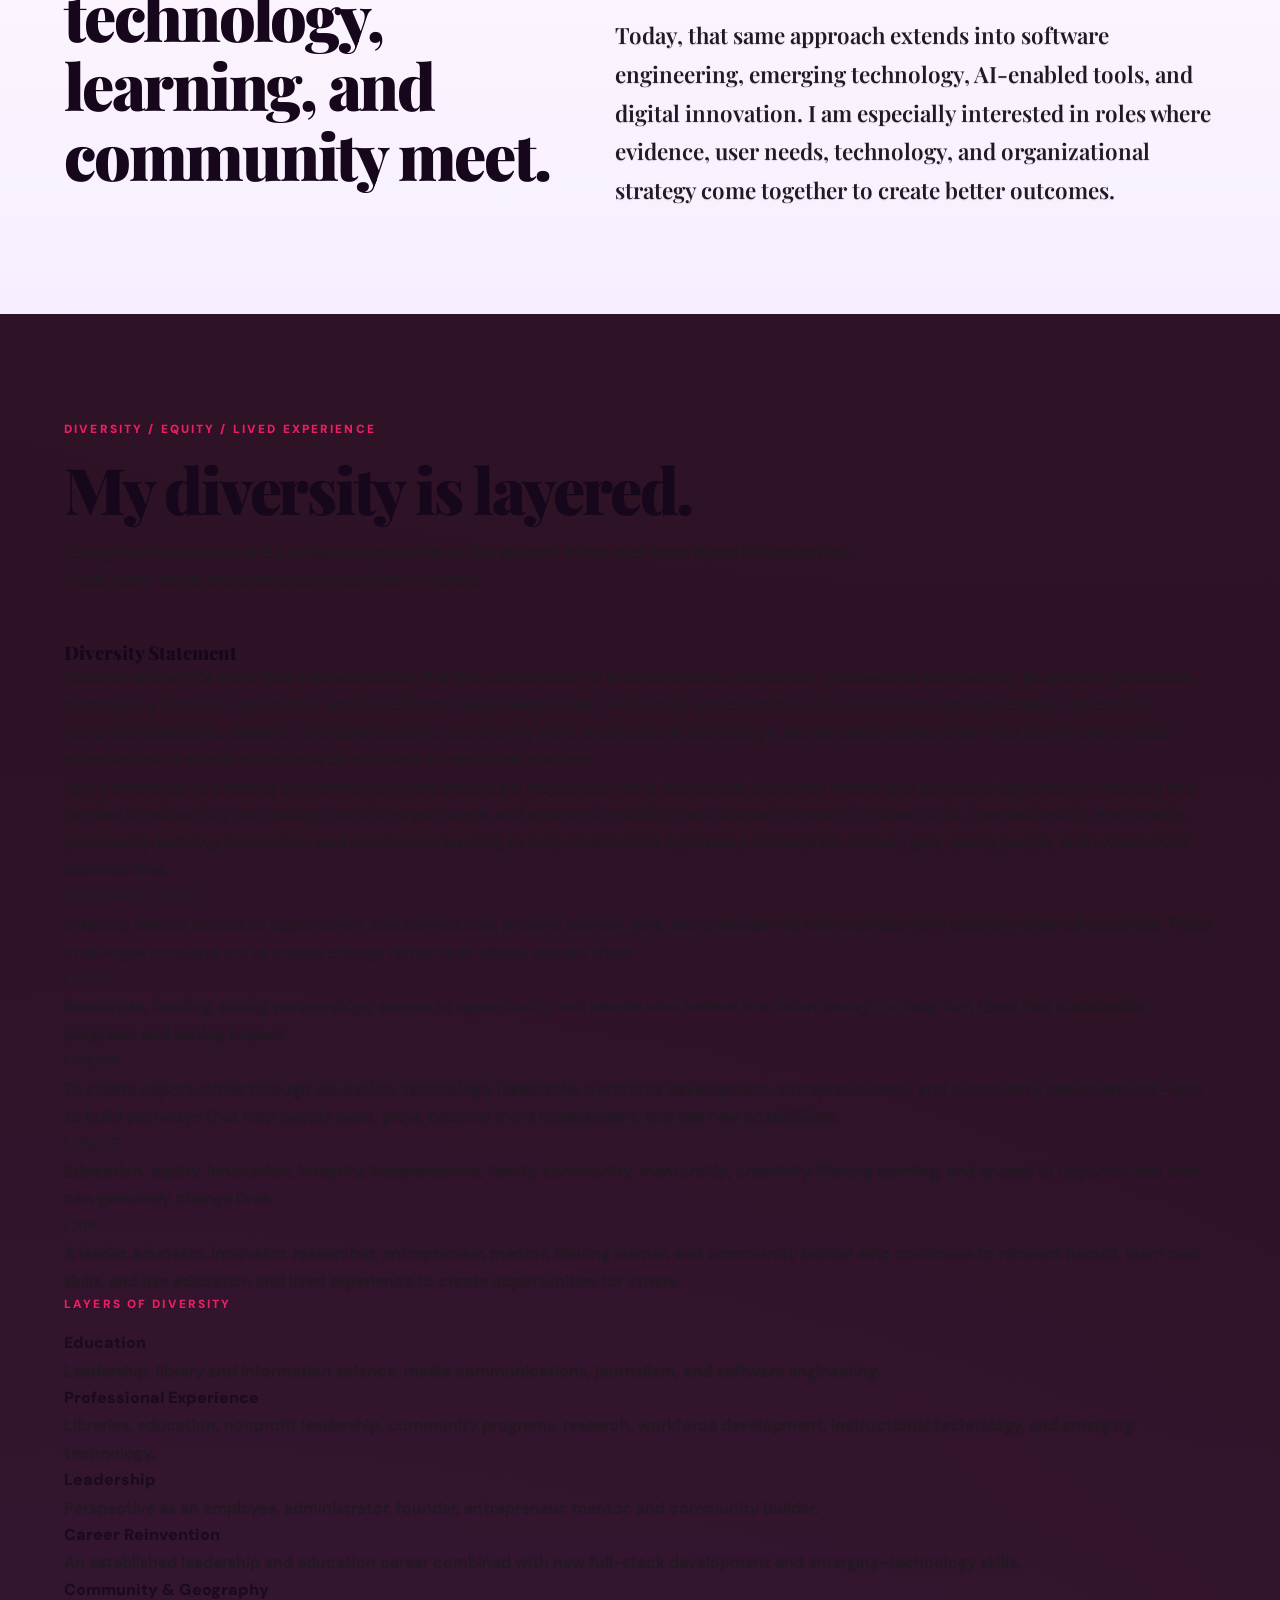
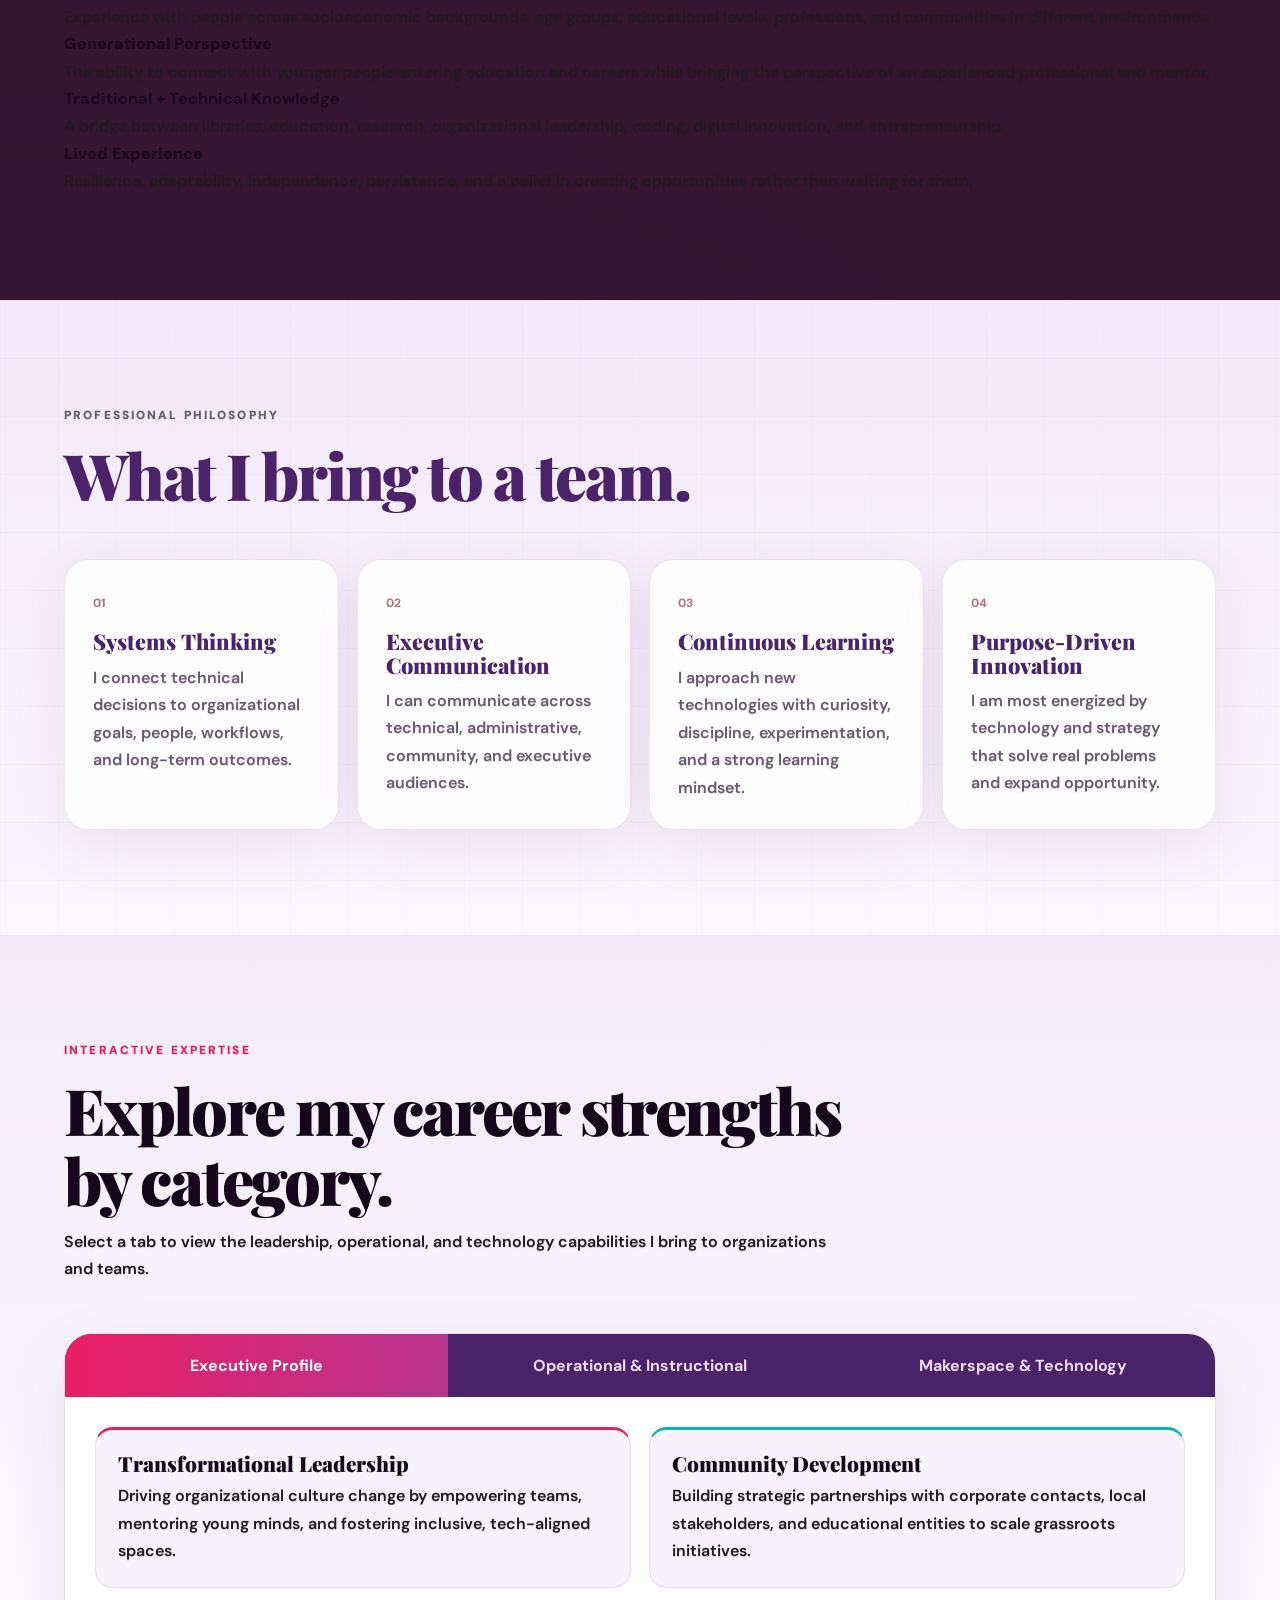
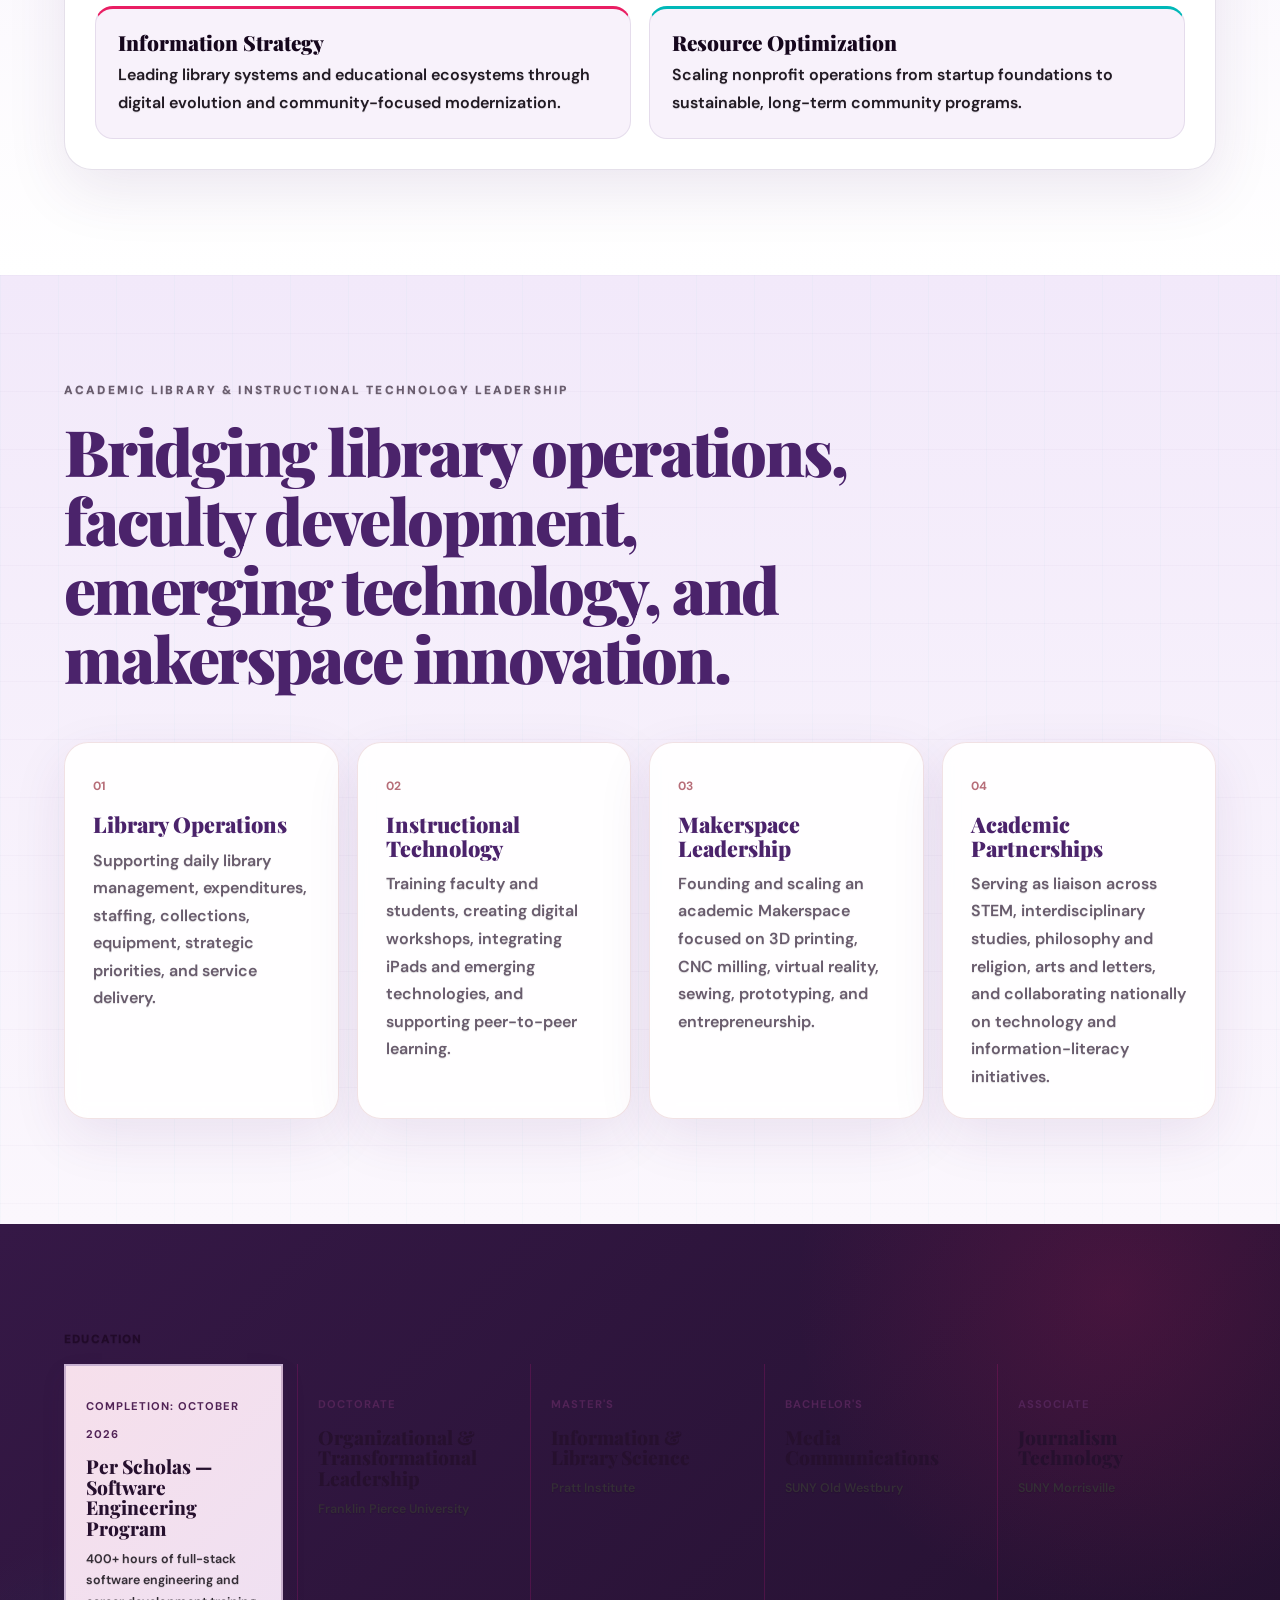
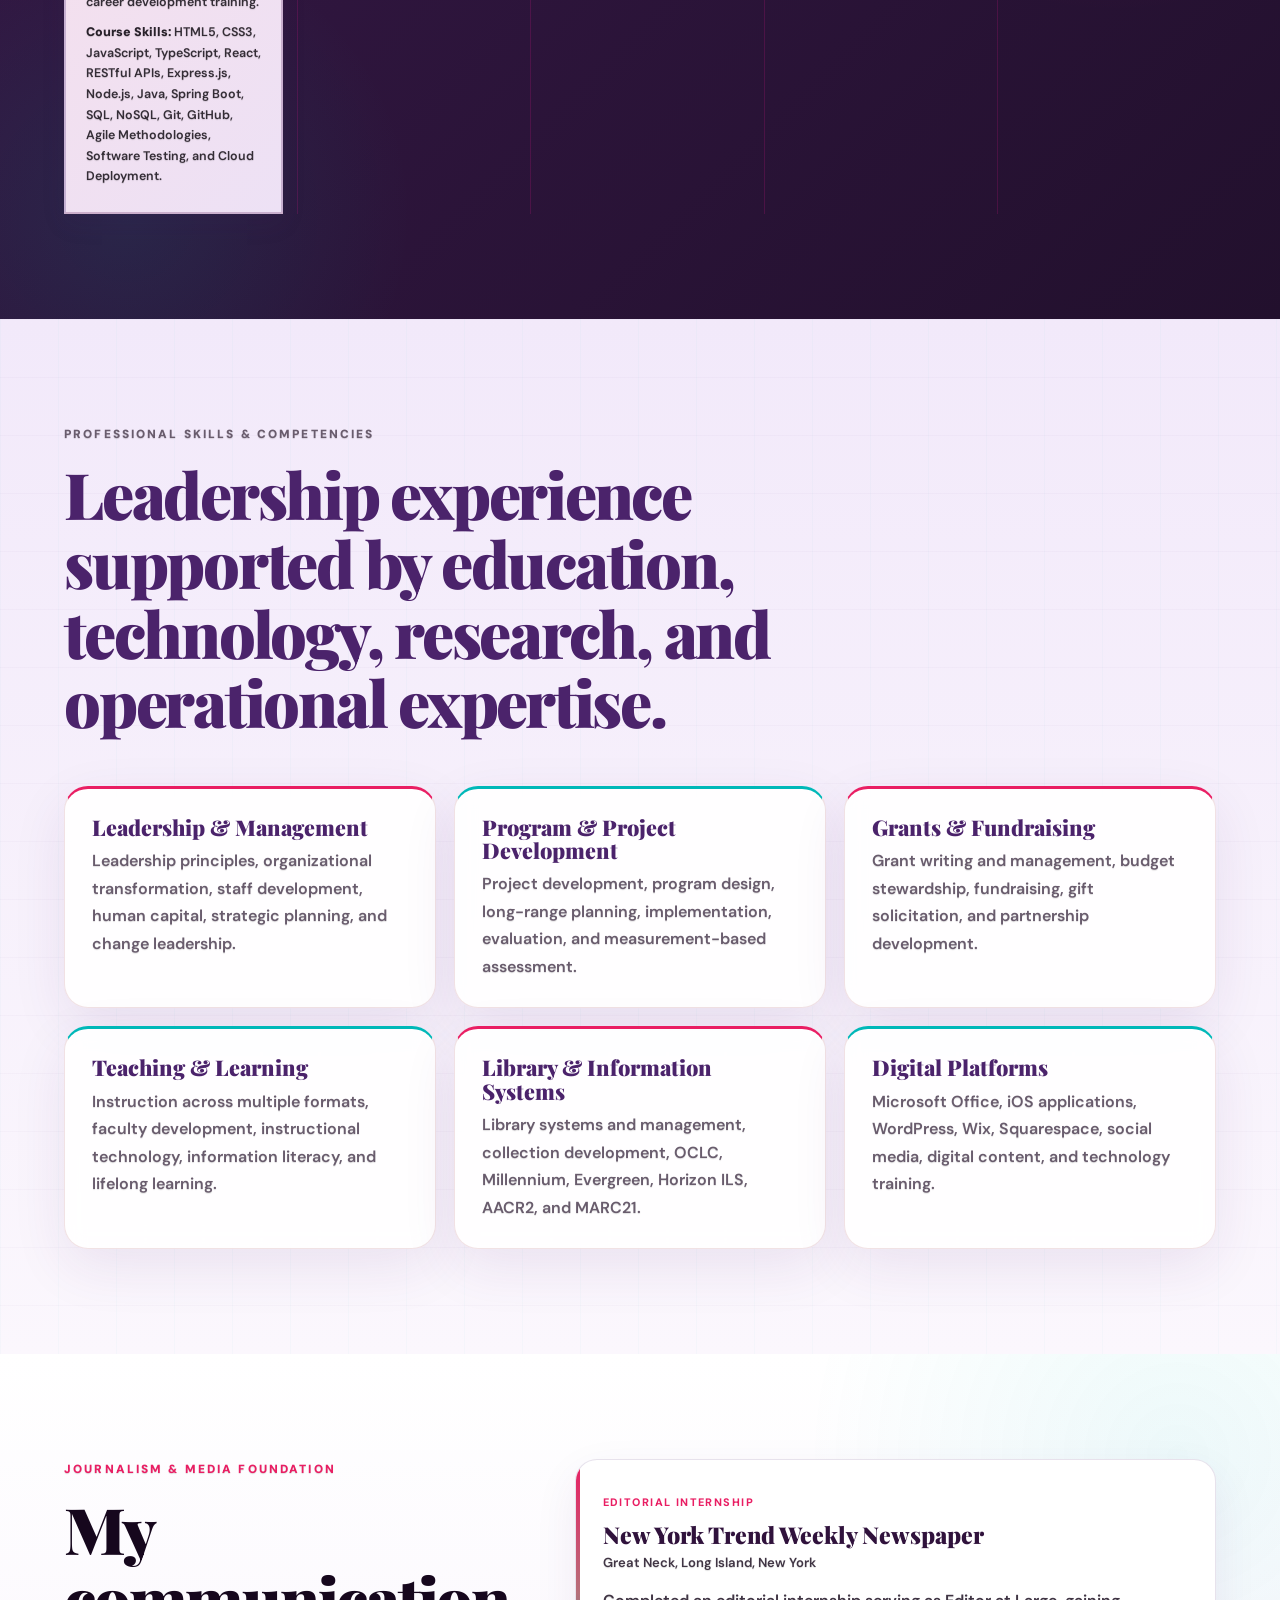
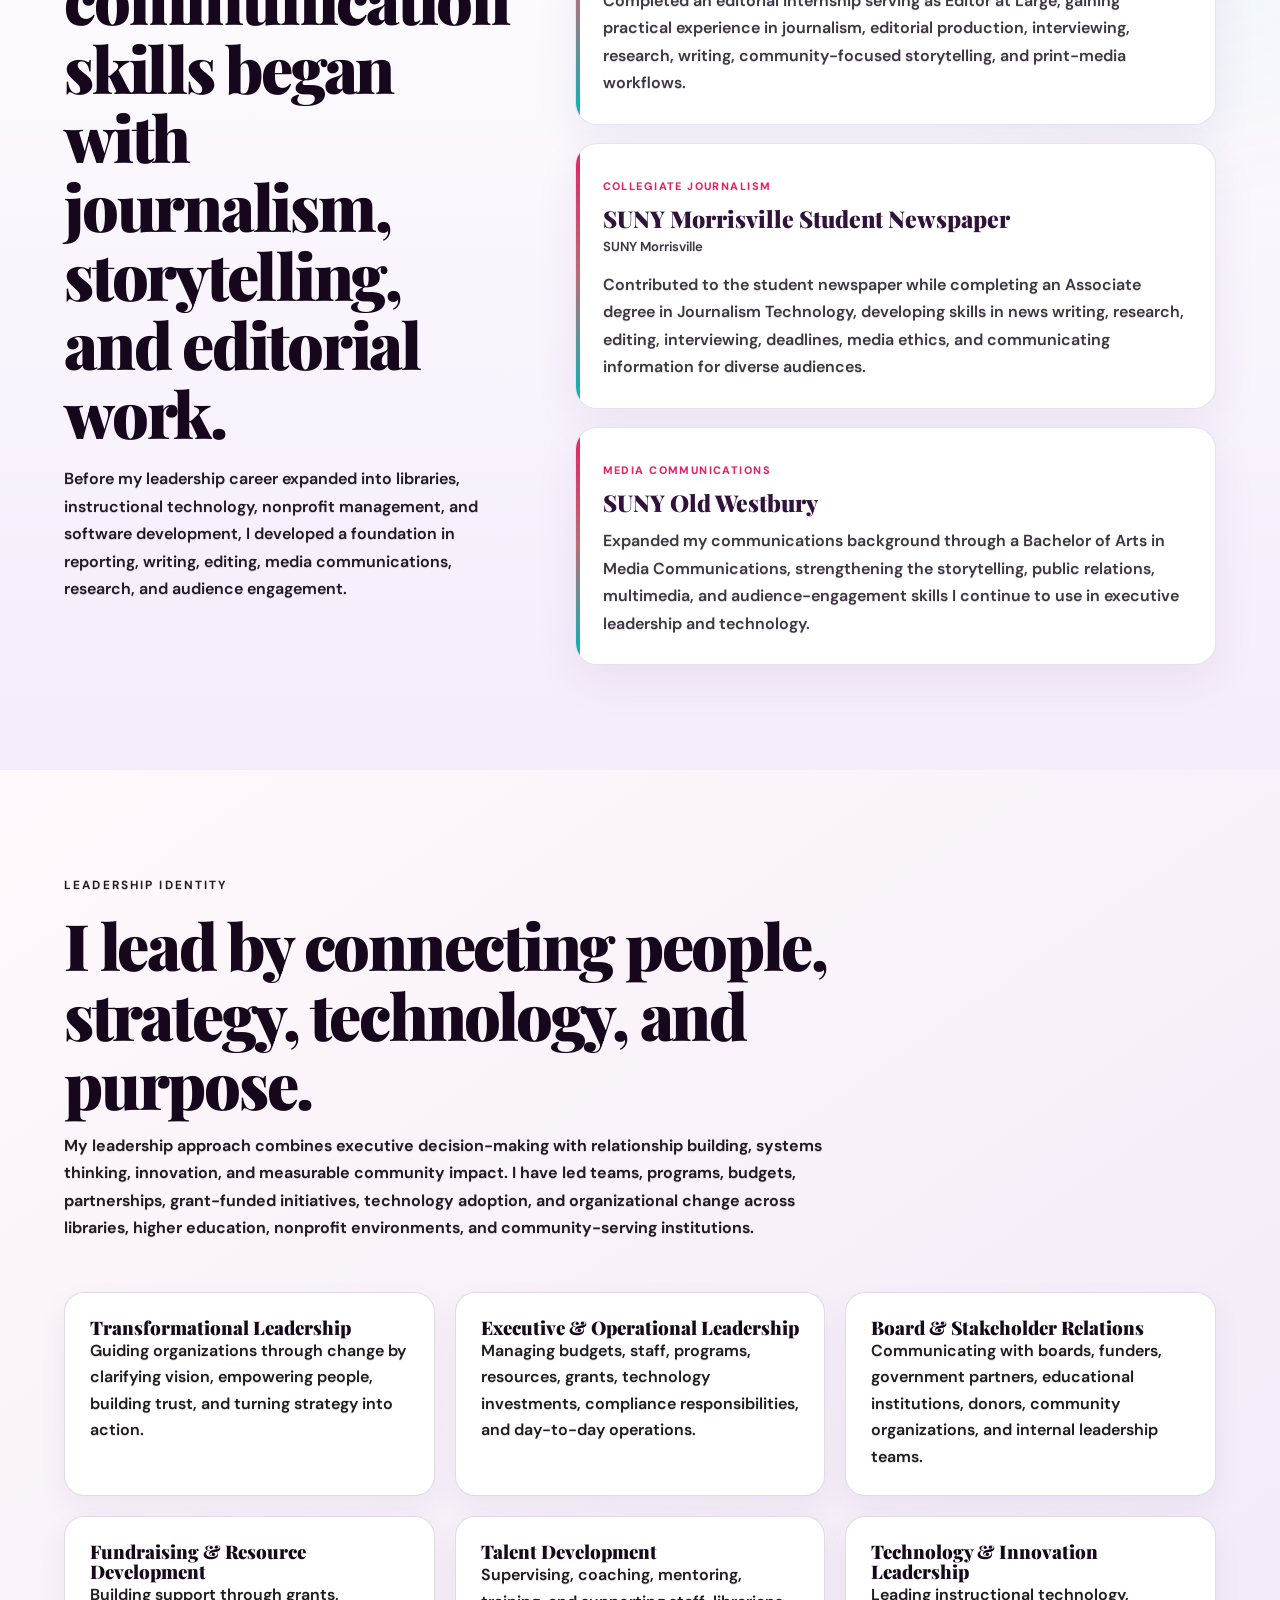
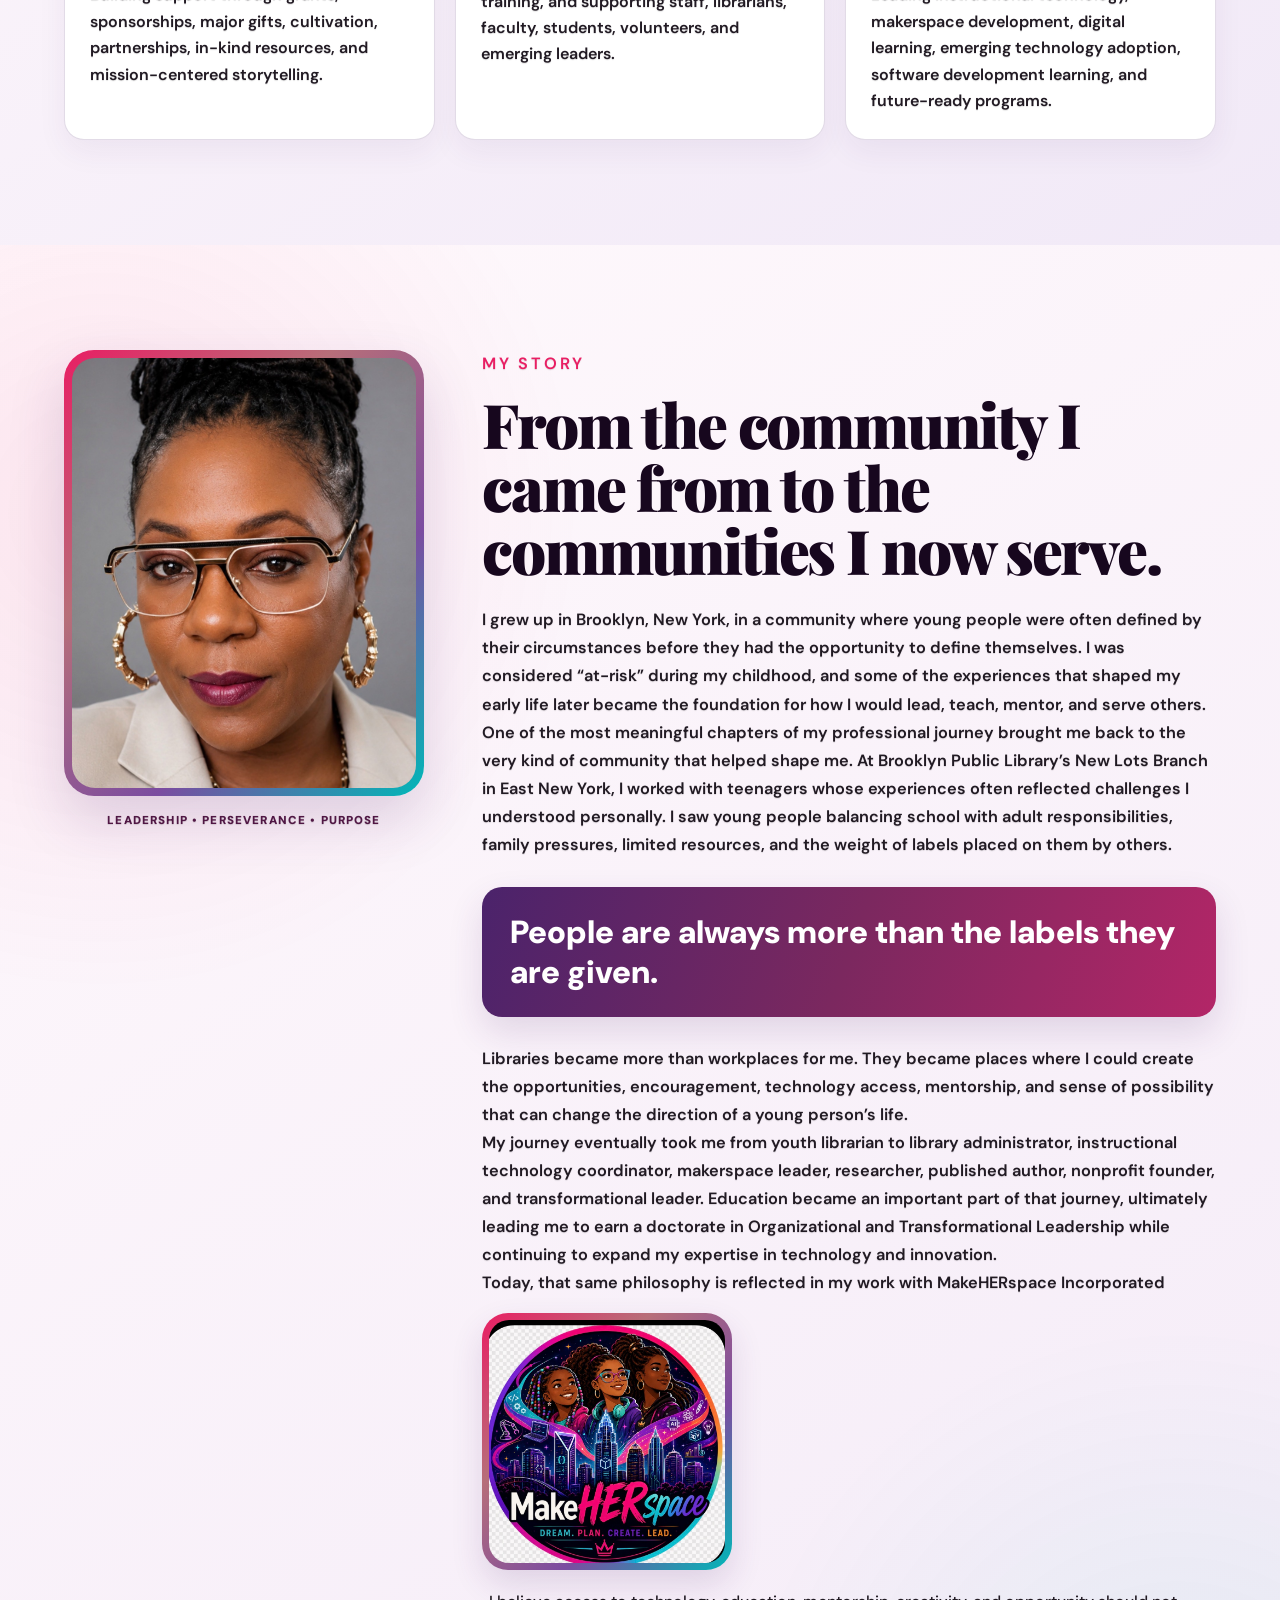
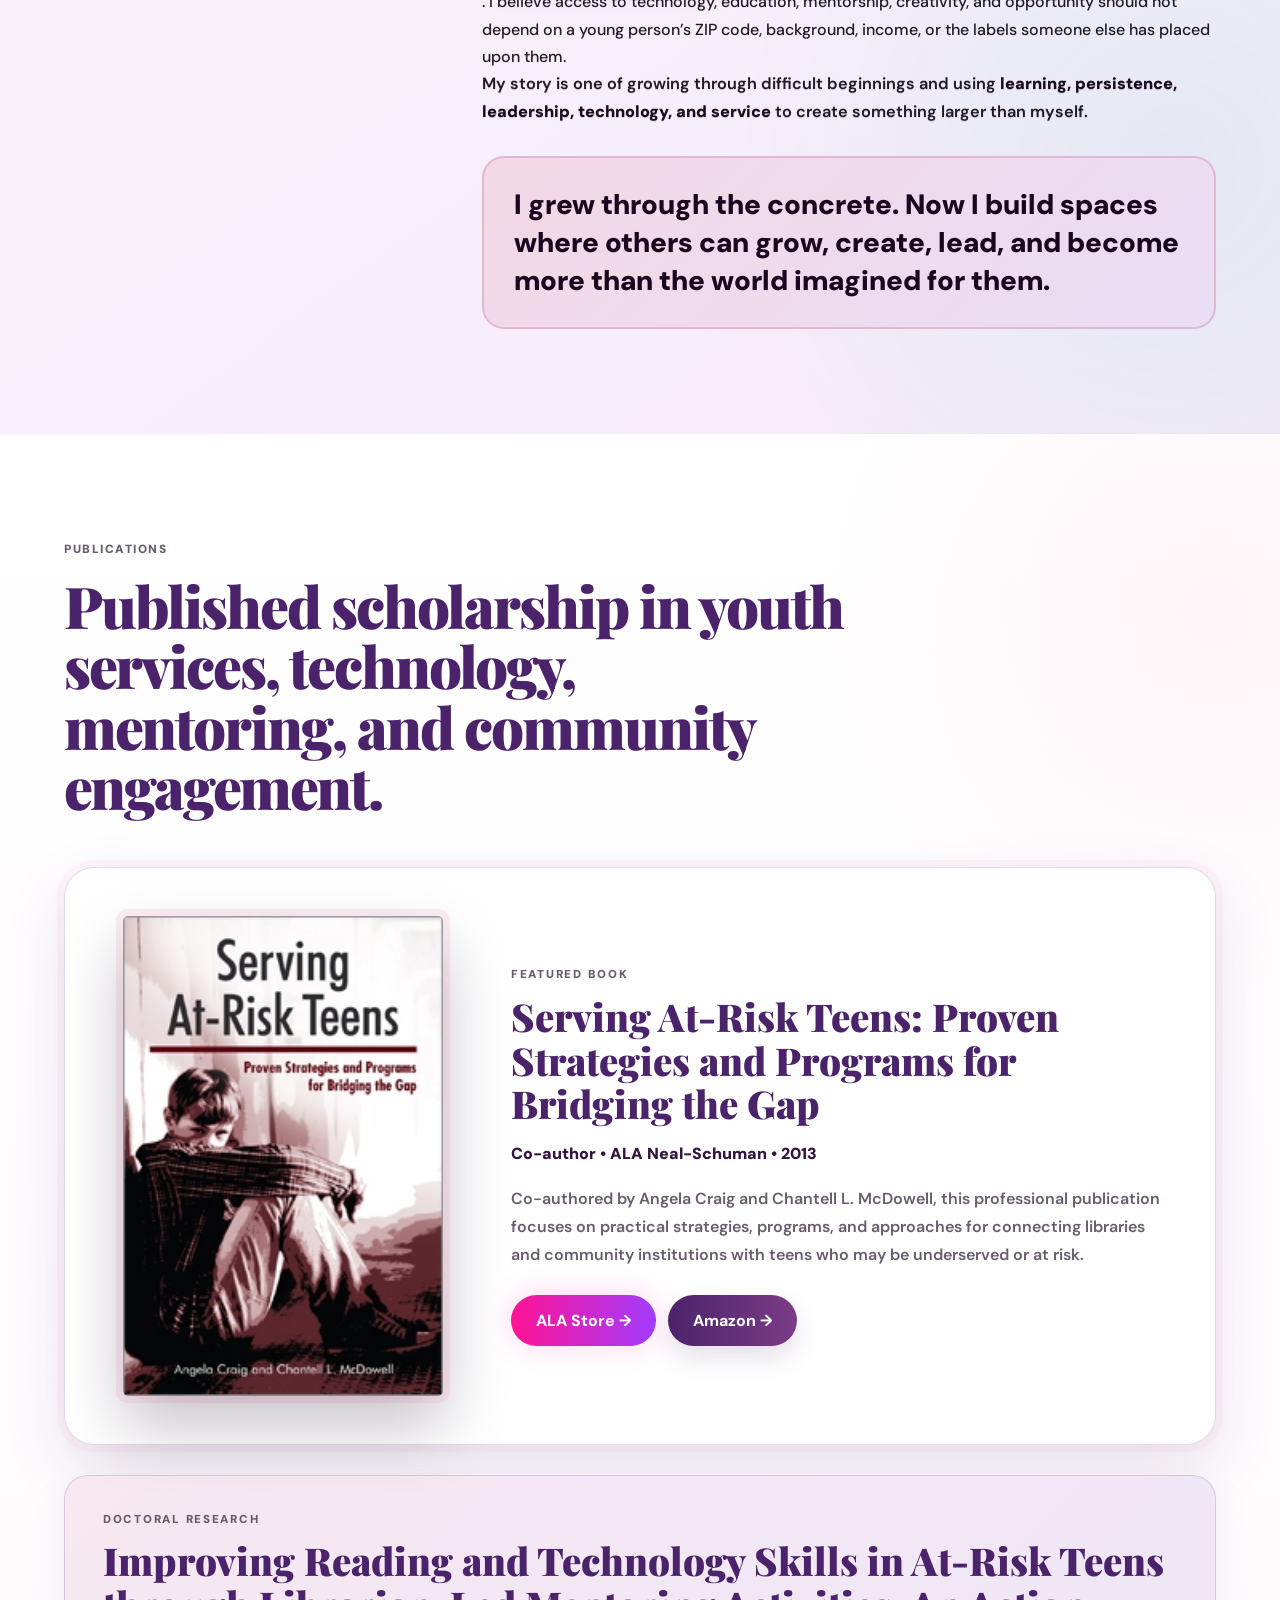
<file: about.html>
<!doctype html>
<html lang="en">
<head>
  <meta charset="UTF-8">
  <meta name="viewport" content="width=device-width, initial-scale=1.0">
  <meta name="description" content="About Dr. Chantell McDowell, technology professional, executive leader, and nonprofit founder.">
  <meta name="theme-color" content="#0c0810">
  <title>About | Dr. Chantell McDowell</title>
  <link rel="preconnect" href="https://fonts.googleapis.com">
  <link rel="preconnect" href="https://fonts.gstatic.com" crossorigin>
  <link href="https://fonts.googleapis.com/css2?family=DM+Sans:wght@400;500;600;700&family=Playfair+Display:wght@600;700&display=swap" rel="stylesheet">
  <link rel="stylesheet" href="style.css">
</head>
<body class="matrix-site feminine-matrix">
<div class="feminine-data-grid" aria-hidden="true"></div>
<div class="matrix-rain sitewide-rain" aria-hidden="true"></div>
<div class="matrix-scanline sitewide-scanline" aria-hidden="true"></div>
<div class="ambient ambient-a"></div>
<div class="ambient ambient-b"></div>

<header class="site-header">
  <nav class="nav container">
    <a class="brand" href="index.html">
      <span class="brand-mark">DCM</span>
      <span class="brand-copy">
        <strong>Dr. Chantell McDowell</strong>
        <small>Technology • Leadership • Innovation</small>
      </span>
    </a>
    <button class="menu-button" id="menuButton" aria-label="Open menu">☰</button>
    <div class="nav-links" id="navLinks">
      <a href="index.html">Home</a>
      <a href="about.html">About</a>
      <a href="technology.html">Technology</a>
      <a href="leadership.html">Leadership</a>
      <a href="resume.html">Résumé</a>
      <a href="contact.html" class="nav-cta">Contact</a>
    </div>
  </nav>
</header>

<main>
<section class="page-hero">
  <div class="container narrow reveal">
    <p class="kicker">About Dr. Chantell McDowell</p>
    <h1>Leadership, learning, technology, and purpose.</h1>
    <p>A career built on creating systems, spaces, and opportunities where people and organizations can thrive.</p>
  </div>
</section>


<section class="section code-visual-section">
  <div class="container code-visual-layout reveal">
    <div class="code-visual-copy">
      <p class="section-code">LEADERSHIP PHILOSOPHY</p>
      <h2>I use technology as a leadership tool—not just a technical skill.</h2>
    </div>
    <figure class="code-visual-frame">
      <img src="assets/images/code-visual-lead.svg" alt="Futuristic code graphic with quote about innovation and empowering others">
    </figure>
  </div>
</section>
<section class="raw-code-band" aria-label="LEADERSHIP LOGIC // PEOPLE + POSSIBILITY">
  <div class="container">
    <div class="raw-code-window reveal">
      <div class="raw-code-toolbar">
        <div class="raw-code-dots" aria-hidden="true"><i></i><i></i><i></i></div>
        <span>leadership.js</span>
        <small>LEADERSHIP LOGIC // PEOPLE + POSSIBILITY</small>
      </div>
      <pre class="raw-code-pre"><code><span class="raw-line"><span class="line-number">01</span>const lead = ({ people, strategy, technology }) =&gt; {</span>
<span class="raw-line"><span class="line-number">02</span>  empower(people);</span>
<span class="raw-line"><span class="line-number">03</span>  align(strategy);</span>
<span class="raw-line"><span class="line-number">04</span>  expandAccess(technology);</span>
<span class="raw-line"><span class="line-number">05</span></span>
<span class="raw-line"><span class="line-number">06</span>  return createOpportunity();</span>
<span class="raw-line"><span class="line-number">07</span>};</span></code></pre>
    </div>
  </div>
</section>

<section class="section white-section">
  <div class="container bio-layout">
    <div class="portrait-secondary reveal"><img src="assets/images/headshot.jpg" alt="Professional portrait"></div>
    <div class="bio-copy reveal">
      <p class="section-code">PROFESSIONAL STORY</p>
      <h2>I bring an executive perspective to technology.</h2>
      <p class="lead">My work has consistently centered on transformation—of organizations, learning environments, programs, technology systems, and communities.</p>
      <p>I have led initiatives across higher education, public libraries, K–12 environments, nonprofit development, instructional technology, youth services, makerspaces, grant-funded innovation, and strategic partnerships.</p>
      <p>My transition deeper into software engineering is an extension of that work. Technology gives me another way to design solutions, improve user experiences, scale access, and solve problems with both creativity and structure.</p>
      <p>I bring the strategic thinking of an organizational leader, the curiosity of an educator and researcher, the accountability of a program executive, and the growing technical skill set of a full-stack developer.</p>
    </div>
  </div>
</section>

<section class="section identity-section" id="professional-identity">
  <div class="container">
    <div class="section-heading reveal">
      <p class="section-code">EDUCATIONAL LEADERSHIP / SOCIAL ENTREPRENEURSHIP / TECHNOLOGY</p>
      <h2>Building pathways where learning, technology, leadership, and community meet.</h2>
    </div>

    <div class="identity-intro reveal">
      <p class="lead"><strong>I am an educational leader, social entrepreneur, information strategist, and technology leader dedicated to community development, innovative learning, and expanding opportunities for Black women and girls in technology.</strong></p>
      <p>My work sits at the intersection of <strong>leadership, STE(A)M education, entrepreneurship, makerspaces, technology, literacy, and community development</strong>. Across libraries, HBCU environments, nonprofit organizations, start-ups, and community initiatives, I design and implement programs that cultivate leadership, creativity, critical thinking, digital confidence, and economic opportunity.</p>
      <p>With a professional foundation rooted in <strong>libraries, learning and teaching technology, organizational leadership, and community engagement</strong>, I help organizations rethink how physical spaces, technology, information, and people can work together. My experience includes makerspace development, nonprofit leadership, grant development, program design, instructional technology, workforce development, strategic partnerships, organizational change, and helping emerging initiatives move from idea to implementation.</p>
      <p>I am particularly passionate about developing sustainable maker communities where people can <strong>experiment, create, learn, collaborate, and turn ideas into opportunities</strong>.</p>
    </div>

    <div class="identity-grid">
      <article class="identity-card reveal">
        <span>MY PHILOSOPHY</span>
        <h3>I bridge traditional community wisdom, literacy, information, and tomorrow’s technology.</h3>
        <p>I believe access to information is only the beginning. True empowerment happens when people learn not simply how to consume technology, but how to <strong>build with it, question it, understand it, and use it safely and confidently</strong>.</p>
        <p>Whether I am teaching digital literacy, introducing young people to coding and AI concepts, facilitating a 3D-printing workshop, designing a makerspace, developing a youth leadership initiative, or helping an organization rethink how technology can support its mission, my goal is the same.</p>
        <p class="identity-mantra">Spark curiosity. Build confidence. Expand access. Create pathways.</p>
      </article>

      <article class="identity-card reveal">
        <span>MY WORK</span>
        <h3>Making learning, technology, and innovation more accessible.</h3>
        <p>My work focuses particularly on <strong>young learners, girls, Black women, and communities that have historically had fewer opportunities to participate in emerging technology ecosystems</strong>.</p>
        <p>I bring experience in operations, governance, compliance, resource development, stakeholder relationships, organizational sustainability, grant development, partnership building, and mission-driven leadership.</p>
      </article>
    </div>

    <div class="focus-cloud reveal" aria-label="Professional focus areas">
      <span>STE(A)M Education</span><span>Innovation</span><span>Entrepreneurship</span><span>Community Development</span><span>Makerspaces</span><span>Transformative Leadership</span><span>Organizational Change</span><span>Youth Advocacy</span><span>Information Strategy</span><span>Technology Leadership</span><span>Digital Literacy</span><span>Grant Development</span><span>Nonprofit Leadership</span><span>Workforce Development</span>
    </div>

    <div class="mission-panel reveal">
      <p class="section-code">PERSONAL MISSION</p>
      <h3>Technology should open doors—not create new barriers.</h3>
      <p>My mission is to help people move from being users of information and technology to becoming <strong>creators, thinkers, innovators, leaders, and builders</strong>.</p>
      <p>I have spent my career helping people discover possibilities through libraries, education, technology, mentorship, research, and community programs. As technology continues to evolve, I am committed to helping the next generation understand it, shape it, and see themselves as belonging in the future they are helping to create.</p>
      <p class="mission-close">Let’s build the future of making, learning, leadership, and community together.</p>
    </div>
  </div>
</section>

<section class="section ai-positioning-section">
  <div class="container split-feature reveal">
    <div>
      <p class="section-code">TECHNOLOGY / RESEARCH / LEADERSHIP</p>
      <h2>I lead where research, technology, learning, and community meet.</h2>
    </div>
    <div class="large-copy">
      <p>My work has always involved making sense of complex information and turning it into something useful: a new learning program, a funded technology initiative, a makerspace, a research-informed intervention, a strategic partnership, or a digital product.</p>
      <p>Today, that same approach extends into software engineering, emerging technology, AI-enabled tools, and digital innovation. I am especially interested in roles where evidence, user needs, technology, and organizational strategy come together to create better outcomes.</p>
    </div>
  </div>
</section>


<section class="section diversity-section" id="diversity">
  <div class="container">
    <div class="section-heading reveal">
      <p class="section-code">DIVERSITY / EQUITY / LIVED EXPERIENCE</p>
      <h2>My diversity is layered.</h2>
      <p class="lead">I bring lived experience and professional expertise to the spaces I enter, and those layers influence how I lead, learn, serve, and create opportunities for others.</p>
    </div>

    <div class="diversity-statement reveal">
      <h3>Diversity Statement</h3>
      <p>I believe diversity is more than representation. It is the combination of lived experience, education, professional perspective, geography, generation, community, identity, opportunity, and the different ways people learn, work, lead, and contribute. My own journey across libraries, education, nonprofit leadership, research, entrepreneurship, community work, instructional technology, and software development has taught me to value perspectives that may not always be centered in traditional systems.</p>
      <p>I am committed to creating environments where people are respected, heard, supported, and given meaningful access to opportunity. Inequity and barriers to education, technology, workforce pathways, and economic mobility have shaped the work I choose to do. I use leadership, mentorship, partnership building, innovation, and continuous learning to help create more equitable pathways for women, girls, young people, and underserved communities.</p>
    </div>

    <div class="diversity-values-grid">
      <article class="diversity-value reveal"><span>I AM IMPACTED BY</span><p>Inequity, limited access to opportunity, and barriers that prevent women, girls, and underserved communities from reaching their full potential. These challenges motivate me to create change rather than simply accept them.</p></article>
      <article class="diversity-value reveal"><span>I NEED</span><p>Resources, funding, strong partnerships, access to opportunity, and people who believe in a vision enough to help turn ideas into sustainable programs and lasting impact.</p></article>
      <article class="diversity-value reveal"><span>I WORK</span><p>To create opportunities through education, technology, leadership, workforce development, entrepreneurship, and community empowerment—and to build pathways that help people learn, grow, become more independent, and see new possibilities.</p></article>
      <article class="diversity-value reveal"><span>I VALUE</span><p>Education, equity, innovation, integrity, independence, family, community, mentorship, creativity, lifelong learning, and access to opportunities that can genuinely change lives.</p></article>
      <article class="diversity-value reveal"><span>I AM</span><p>A leader, educator, innovator, researcher, entrepreneur, mentor, lifelong learner, and community builder who continues to reinvent herself, learn new skills, and use education and lived experience to create opportunities for others.</p></article>
    </div>

    <div class="layers-panel reveal">
      <p class="section-code">LAYERS OF DIVERSITY</p>
      <div class="layers-grid">
        <div><strong>Education</strong><p>Leadership, library and information science, media communications, journalism, and software engineering.</p></div>
        <div><strong>Professional Experience</strong><p>Libraries, education, nonprofit leadership, community programs, research, workforce development, instructional technology, and emerging technology.</p></div>
        <div><strong>Leadership</strong><p>Perspective as an employee, administrator, founder, entrepreneur, mentor, and community builder.</p></div>
        <div><strong>Career Reinvention</strong><p>An established leadership and education career combined with new full-stack development and emerging-technology skills.</p></div>
        <div><strong>Community & Geography</strong><p>Experience with people across socioeconomic backgrounds, age groups, educational levels, professions, and communities in different environments.</p></div>
        <div><strong>Generational Perspective</strong><p>The ability to connect with younger people entering education and careers while bringing the perspective of an experienced professional and mentor.</p></div>
        <div><strong>Traditional + Technical Knowledge</strong><p>A bridge between libraries, education, research, organizational leadership, coding, digital innovation, and entrepreneurship.</p></div>
        <div><strong>Lived Experience</strong><p>Resilience, adaptability, independence, persistence, and a belief in creating opportunities rather than waiting for them.</p></div>
      </div>
    </div>
  </div>
</section>

<section class="section cards-section">
  <div class="container">
    <div class="section-heading reveal">
      <p class="section-code">PROFESSIONAL PHILOSOPHY</p>
      <h2>What I bring to a team.</h2>
    </div>
    <div class="quad-grid">
      <div class="value-card reveal"><span>01</span><h3>Systems Thinking</h3><p>I connect technical decisions to organizational goals, people, workflows, and long-term outcomes.</p></div>
      <div class="value-card reveal"><span>02</span><h3>Executive Communication</h3><p>I can communicate across technical, administrative, community, and executive audiences.</p></div>
      <div class="value-card reveal"><span>03</span><h3>Continuous Learning</h3><p>I approach new technologies with curiosity, discipline, experimentation, and a strong learning mindset.</p></div>
      <div class="value-card reveal"><span>04</span><h3>Purpose-Driven Innovation</h3><p>I am most energized by technology and strategy that solve real problems and expand opportunity.</p></div>
    </div>
  </div>
</section>


<section class="section tabbed-expertise-section">
  <div class="container">
    <div class="section-heading reveal">
      <p class="section-code">INTERACTIVE EXPERTISE</p>
      <h2>Explore my career strengths by category.</h2>
      <p>Select a tab to view the leadership, operational, and technology capabilities I bring to organizations and teams.</p>
    </div>

    <div class="career-tabs reveal" data-tabs>
      <div class="tab-buttons" role="tablist" aria-label="Career expertise">
        <button class="tab-button active" role="tab" aria-selected="true" data-tab="executive">Executive Profile</button>
        <button class="tab-button" role="tab" aria-selected="false" data-tab="operations">Operational & Instructional</button>
        <button class="tab-button" role="tab" aria-selected="false" data-tab="makerspace">Makerspace & Technology</button>
      </div>

      <div class="tab-panel active" data-panel="executive">
        <div class="tab-skill"><h3>Transformational Leadership</h3><p>Driving organizational culture change by empowering teams, mentoring young minds, and fostering inclusive, tech-aligned spaces.</p></div>
        <div class="tab-skill"><h3>Community Development</h3><p>Building strategic partnerships with corporate contacts, local stakeholders, and educational entities to scale grassroots initiatives.</p></div>
        <div class="tab-skill"><h3>Information Strategy</h3><p>Leading library systems and educational ecosystems through digital evolution and community-focused modernization.</p></div>
        <div class="tab-skill"><h3>Resource Optimization</h3><p>Scaling nonprofit operations from startup foundations to sustainable, long-term community programs.</p></div>
      </div>

      <div class="tab-panel" data-panel="operations">
        <div class="tab-skill"><h3>Fiscal Management</h3><p>Managing organizational budgets, fundraising initiatives, grant resources, and structured compliance.</p></div>
        <div class="tab-skill"><h3>Instructional Design</h3><p>Directing instructional technology programs and developing curriculum paths for community-centered learning environments.</p></div>
        <div class="tab-skill"><h3>Cross-Sector Governance</h3><p>Partnering with boards of directors, managing data frameworks, and supporting organizational accountability.</p></div>
        <div class="tab-skill"><h3>Program Roadmap Design</h3><p>Engineering multi-year growth strategies, content flows, outreach frameworks, and measurable implementation plans.</p></div>
      </div>

      <div class="tab-panel" data-panel="makerspace">
        <div class="tab-skill"><h3>Digital Fabrication</h3><p>3D printing, laser cutting, CNC milling, vinyl cutting, Silhouette Cameo, sublimation printing, mug presses, and T-shirt heat presses.</p></div>
        <div class="tab-skill"><h3>Design & Modeling</h3><p>3D asset modeling in Blender and CAD-based design for prototyping, engineering, and maker education.</p></div>
        <div class="tab-skill"><h3>Production & Prototyping</h3><p>Creating physical products and learning experiences that connect design thinking, digital fabrication, entrepreneurship, and workforce skills.</p></div>
        <div class="tab-skill"><h3>Digital Platforms</h3><p>Canvas LMS, GitHub, web-development tools, digital content systems, and modern instructional technologies.</p></div>
      </div>
    </div>
  </div>
</section>

<section class="section cards-section">
  <div class="container">
    <div class="section-heading reveal">
      <p class="section-code">ACADEMIC LIBRARY & INSTRUCTIONAL TECHNOLOGY LEADERSHIP</p>
      <h2>Bridging library operations, faculty development, emerging technology, and makerspace innovation.</h2>
    </div>
    <div class="quad-grid">
      <div class="value-card reveal"><span>01</span><h3>Library Operations</h3><p>Supporting daily library management, expenditures, staffing, collections, equipment, strategic priorities, and service delivery.</p></div>
      <div class="value-card reveal"><span>02</span><h3>Instructional Technology</h3><p>Training faculty and students, creating digital workshops, integrating iPads and emerging technologies, and supporting peer-to-peer learning.</p></div>
      <div class="value-card reveal"><span>03</span><h3>Makerspace Leadership</h3><p>Founding and scaling an academic Makerspace focused on 3D printing, CNC milling, virtual reality, sewing, prototyping, and entrepreneurship.</p></div>
      <div class="value-card reveal"><span>04</span><h3>Academic Partnerships</h3><p>Serving as liaison across STEM, interdisciplinary studies, philosophy and religion, arts and letters, and collaborating nationally on technology and information-literacy initiatives.</p></div>
    </div>
  </div>
</section>
<section class="section education-band">
  <div class="container">
    <p class="section-code pink reveal">EDUCATION</p>
    <div class="education-list">
      <div class="education-item reveal per-scholas-education">
      <span>Completion: October 2026</span>
      <h3>Per Scholas — Software Engineering Program</h3>
      <p>400+ hours of full-stack software engineering and career development training.</p>
      <p class="education-skills"><strong>Course Skills:</strong> HTML5, CSS3, JavaScript, TypeScript, React, RESTful APIs, Express.js, Node.js, Java, Spring Boot, SQL, NoSQL, Git, GitHub, Agile Methodologies, Software Testing, and Cloud Deployment.</p>
    </div>
      <div class="education-item reveal"><span>Doctorate</span><h3>Organizational & Transformational Leadership</h3><p>Franklin Pierce University</p></div>
      <div class="education-item reveal"><span>Master's</span><h3>Information & Library Science</h3><p>Pratt Institute</p></div>
      <div class="education-item reveal"><span>Bachelor's</span><h3>Media Communications</h3><p>SUNY Old Westbury</p></div>
      <div class="education-item reveal"><span>Associate</span><h3>Journalism Technology</h3><p>SUNY Morrisville</p></div>
    </div>
  </div>
</section>


<section class="section cards-section">
  <div class="container">
    <div class="section-heading reveal">
      <p class="section-code">PROFESSIONAL SKILLS & COMPETENCIES</p>
      <h2>Leadership experience supported by education, technology, research, and operational expertise.</h2>
    </div>
    <div class="skill-matrix">
      <div class="skill-block reveal"><h3>Leadership & Management</h3><p>Leadership principles, organizational transformation, staff development, human capital, strategic planning, and change leadership.</p></div>
      <div class="skill-block reveal"><h3>Program & Project Development</h3><p>Project development, program design, long-range planning, implementation, evaluation, and measurement-based assessment.</p></div>
      <div class="skill-block reveal"><h3>Grants & Fundraising</h3><p>Grant writing and management, budget stewardship, fundraising, gift solicitation, and partnership development.</p></div>
      <div class="skill-block reveal"><h3>Teaching & Learning</h3><p>Instruction across multiple formats, faculty development, instructional technology, information literacy, and lifelong learning.</p></div>
      <div class="skill-block reveal"><h3>Library & Information Systems</h3><p>Library systems and management, collection development, OCLC, Millennium, Evergreen, Horizon ILS, AACR2, and MARC21.</p></div>
      <div class="skill-block reveal"><h3>Digital Platforms</h3><p>Microsoft Office, iOS applications, WordPress, Wix, Squarespace, social media, digital content, and technology training.</p></div>
    </div>
  </div>
</section>



<section class="section journalism-section">
  <div class="container journalism-grid">
    <div class="section-intro reveal">
      <p class="section-code">JOURNALISM & MEDIA FOUNDATION</p>
      <h2>My communication skills began with journalism, storytelling, and editorial work.</h2>
      <p>
        Before my leadership career expanded into libraries, instructional technology,
        nonprofit management, and software development, I developed a foundation in
        reporting, writing, editing, media communications, research, and audience engagement.
      </p>
    </div>

    <div class="journalism-experience reveal">
      <article class="journalism-card">
        <span class="journalism-label">EDITORIAL INTERNSHIP</span>
        <h3>New York Trend Weekly Newspaper</h3>
        <p class="journalism-location">Great Neck, Long Island, New York</p>
        <p>
          Completed an editorial internship serving as Editor at Large, gaining practical
          experience in journalism, editorial production, interviewing, research, writing,
          community-focused storytelling, and print-media workflows.
        </p>
      </article>

      <article class="journalism-card">
        <span class="journalism-label">COLLEGIATE JOURNALISM</span>
        <h3>SUNY Morrisville Student Newspaper</h3>
        <p class="journalism-location">SUNY Morrisville</p>
        <p>
          Contributed to the student newspaper while completing an Associate degree in
          Journalism Technology, developing skills in news writing, research, editing,
          interviewing, deadlines, media ethics, and communicating information for diverse audiences.
        </p>
      </article>

      <article class="journalism-card media-education-card">
        <span class="journalism-label">MEDIA COMMUNICATIONS</span>
        <h3>SUNY Old Westbury</h3>
        <p>
          Expanded my communications background through a Bachelor of Arts in Media Communications,
          strengthening the storytelling, public relations, multimedia, and audience-engagement
          skills I continue to use in executive leadership and technology.
        </p>
      </article>
    </div>
  </div>
</section>




<section class="section leadership-identity-section">
  <div class="container">
    <div class="section-heading reveal">
      <p class="section-code">LEADERSHIP IDENTITY</p>
      <h2>I lead by connecting people, strategy, technology, and purpose.</h2>
      <p>My leadership approach combines executive decision-making with relationship building, systems thinking, innovation, and measurable community impact. I have led teams, programs, budgets, partnerships, grant-funded initiatives, technology adoption, and organizational change across libraries, higher education, nonprofit environments, and community-serving institutions.</p>
    </div>

    <div class="leadership-strength-grid">
      <article class="leadership-strength-card reveal"><h3>Transformational Leadership</h3><p>Guiding organizations through change by clarifying vision, empowering people, building trust, and turning strategy into action.</p></article>
      <article class="leadership-strength-card reveal"><h3>Executive &amp; Operational Leadership</h3><p>Managing budgets, staff, programs, resources, grants, technology investments, compliance responsibilities, and day-to-day operations.</p></article>
      <article class="leadership-strength-card reveal"><h3>Board &amp; Stakeholder Relations</h3><p>Communicating with boards, funders, government partners, educational institutions, donors, community organizations, and internal leadership teams.</p></article>
      <article class="leadership-strength-card reveal"><h3>Fundraising &amp; Resource Development</h3><p>Building support through grants, sponsorships, major gifts, cultivation, partnerships, in-kind resources, and mission-centered storytelling.</p></article>
      <article class="leadership-strength-card reveal"><h3>Talent Development</h3><p>Supervising, coaching, mentoring, training, and supporting staff, librarians, faculty, students, volunteers, and emerging leaders.</p></article>
      <article class="leadership-strength-card reveal"><h3>Technology &amp; Innovation Leadership</h3><p>Leading instructional technology, makerspace development, digital learning, emerging technology adoption, software development learning, and future-ready programs.</p></article>
    </div>
  </div>
</section>

<section class="section personal-story-section" id="my-story">
  <div class="container personal-story-grid">
    <div class="personal-story-photo reveal">
      <div class="story-photo-frame">
        <img src="assets/images/headshot.jpg" alt="Dr. Chantell McDowell">
      </div>
      <p class="story-photo-caption">LEADERSHIP • PERSEVERANCE • PURPOSE</p>
    </div>

    <div class="personal-story-copy reveal">
      <p class="section-code story-label">MY STORY</p>
      <h2>From the community I came from to the communities I now serve.</h2>

      <p>I grew up in Brooklyn, New York, in a community where young people were often defined by their circumstances before they had the opportunity to define themselves. I was considered “at-risk” during my childhood, and some of the experiences that shaped my early life later became the foundation for how I would lead, teach, mentor, and serve others.</p>

      <p>One of the most meaningful chapters of my professional journey brought me back to the very kind of community that helped shape me. At Brooklyn Public Library’s New Lots Branch in East New York, I worked with teenagers whose experiences often reflected challenges I understood personally. I saw young people balancing school with adult responsibilities, family pressures, limited resources, and the weight of labels placed on them by others.</p>

      <blockquote class="story-belief">People are always more than the labels they are given.</blockquote>

      <p>Libraries became more than workplaces for me. They became places where I could create the opportunities, encouragement, technology access, mentorship, and sense of possibility that can change the direction of a young person’s life.</p>

      <p>My journey eventually took me from youth librarian to library administrator, instructional technology coordinator, makerspace leader, researcher, published author, nonprofit founder, and transformational leader. Education became an important part of that journey, ultimately leading me to earn a doctorate in Organizational and Transformational Leadership while continuing to expand my expertise in technology and innovation.</p>

      <p>Today, that same philosophy is reflected in my work with MakeHERspace Incorporated
<div class="makeherspace-brand-logo"><a href="https://www.makeherspace.org" target="_blank" rel="noopener noreferrer"><img src="assets/images/makeherspace-logo.jpg" alt="MakeHERspace Incorporated — Dream. Plan. Create. Lead."></a></div>. I believe access to technology, education, mentorship, creativity, and opportunity should not depend on a young person’s ZIP code, background, income, or the labels someone else has placed upon them.</p>

      <p>My story is one of growing through difficult beginnings and using <strong>learning, persistence, leadership, technology, and service</strong> to create something larger than myself.</p>

      <div class="story-closing">
        I grew through the concrete. Now I build spaces where others can grow, create, lead, and become more than the world imagined for them.
      </div>
    </div>
  </div>
</section>

<section class="section white-section publications-strong" id="publications">
  <div class="container">

    <div class="section-heading reveal publications-heading">
      <p class="section-code">PUBLICATIONS</p>
      <h2>Published scholarship in youth services, technology, mentoring, and community engagement.</h2>
    </div>

    <div class="publication-feature reveal">
      <div class="publication-cover-wrap">
        <img src="assets/images/serving-at-risk-teens-cover.jpg"
             alt="Cover of Serving At-Risk Teens: Proven Strategies and Programs for Bridging the Gap">
      </div>

      <div class="publication-feature-copy">
        <p class="publication-kicker">FEATURED BOOK</p>

        <h3>Serving At-Risk Teens: Proven Strategies and Programs for Bridging the Gap</h3>

        <p class="publication-meta">
          <strong>Co-author • ALA Neal-Schuman • 2013</strong>
        </p>

        <p class="publication-description">
          Co-authored by Angela Craig and Chantell L. McDowell, this professional publication
          focuses on practical strategies, programs, and approaches for connecting libraries
          and community institutions with teens who may be underserved or at risk.
        </p>

        <div class="publication-buttons">
          <a class="button primary"
             href="https://alastore.ala.org/content/serving-risk-teens-proven-strategies-and-programs-bridging-gap"
             target="_blank" rel="noopener">ALA Store →</a>

          <a class="button publication-amazon"
             href="https://www.amazon.com/s?k=9781555707606"
             target="_blank" rel="noopener">Amazon →</a>
        </div>
      </div>
    </div>

    <div class="doctoral-publication-card reveal">
      <p class="publication-kicker">DOCTORAL RESEARCH</p>

      <h3>Improving Reading and Technology Skills in At-Risk Teens through Librarian-Led Mentoring Activities: An Action Research Study</h3>

      <p class="publication-meta">
        <strong>Doctoral research • Franklin Pierce University • 2014</strong>
      </p>
    </div>

  </div>
</section>


<aside class="mini-code-visual reveal" aria-label="Leadership • People • Technology">
  <div class="mini-code-frame">
    <img src="assets/images/code-visual-lead.svg" alt="Leadership • People • Technology">
  </div>
  <p>Leadership • People • Technology</p>
</aside>

</main>


<div class="professional-social-links" aria-label="Professional profiles">
  <a class="social-profile-link linkedin-link" href="https://www.linkedin.com/in/drchantellmcdowell/" target="_blank" rel="noopener noreferrer" aria-label="Dr. Chantell McDowell on LinkedIn">
    <span class="social-icon">in</span>
    <span><strong>LinkedIn</strong><small>linkedin.com/in/drchantellmcdowell</small></span>
  </a>
  <a class="social-profile-link github-link" href="https://github.com/Drchantell" target="_blank" rel="noopener noreferrer" aria-label="Dr. Chantell McDowell on GitHub">
    <span class="social-icon">&lt;/&gt;</span>
    <span><strong>GitHub</strong><small>github.com/Drchantell</small></span>
  </a>
</div>

<footer class="site-footer">
  <div class="container footer-grid">
    <div>
      <a class="brand footer-brand" href="index.html">
        <span class="brand-mark">DCM</span>
        <span class="brand-copy">
          <strong>Dr. Chantell McDowell</strong>
          <small>Technology • Leadership • Innovation • Impact</small>
        </span>
      </a>
    </div>
    <div class="footer-links">
      <a href="mailto:drchantellmcdowell@gmail.com">Email</a>
      <a href="https://linkedin.com/in/drchantellmcdowell" target="_blank">LinkedIn</a>
      <a href="https://github.com/Drchantell" target="_blank">GitHub</a>
      <a href="https://www.makeherspace.org" target="_blank">MakeHERspace</a>
    </div>
    <p class="copyright">© <span id="year"></span> Dr. Chantell McDowell.</p>
  </div>
</footer>
<script src="script.js"></script>

</body>
</html>
</file>
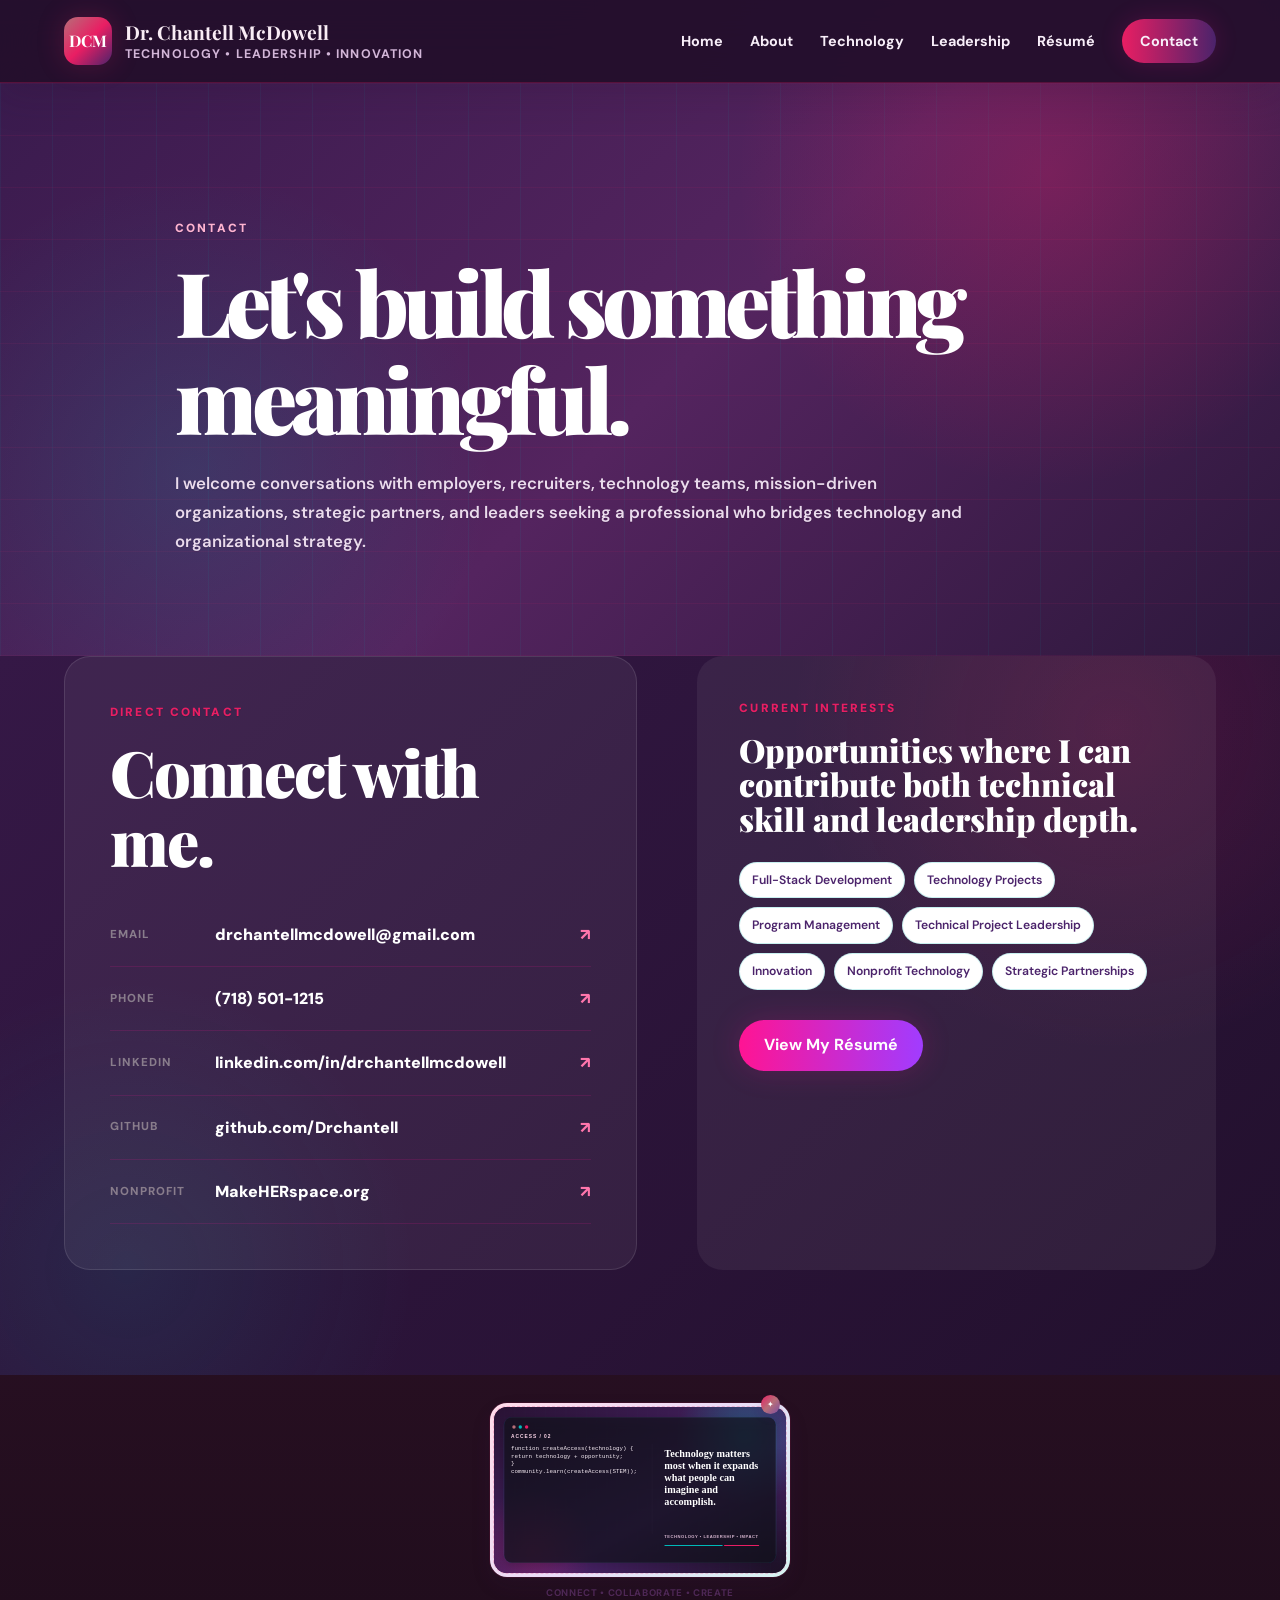
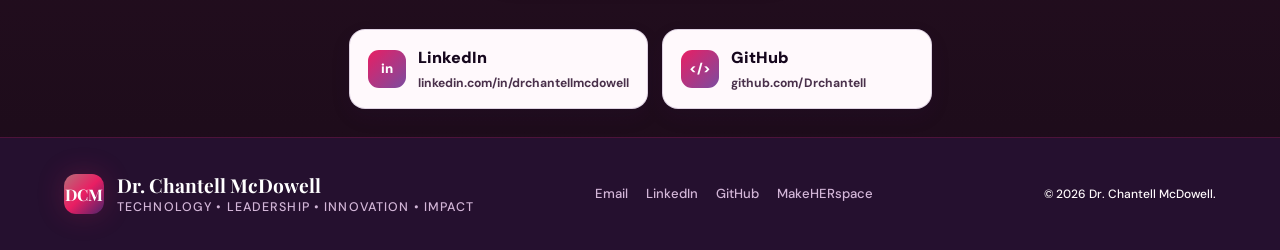
<file: contact.html>
<!doctype html>
<html lang="en">
<head>
  <meta charset="UTF-8">
  <meta name="viewport" content="width=device-width, initial-scale=1.0">
  <meta name="description" content="Contact Dr. Chantell McDowell for technology, leadership, and innovation opportunities.">
  <meta name="theme-color" content="#0c0810">
  <title>Contact | Dr. Chantell McDowell</title>
  <link rel="preconnect" href="https://fonts.googleapis.com">
  <link rel="preconnect" href="https://fonts.gstatic.com" crossorigin>
  <link href="https://fonts.googleapis.com/css2?family=DM+Sans:wght@400;500;600;700&family=Playfair+Display:wght@600;700&display=swap" rel="stylesheet">
  <link rel="stylesheet" href="style.css">
</head>
<body class="matrix-site feminine-matrix">
<div class="feminine-data-grid" aria-hidden="true"></div>
<div class="matrix-rain sitewide-rain" aria-hidden="true"></div>
<div class="matrix-scanline sitewide-scanline" aria-hidden="true"></div>
<div class="ambient ambient-a"></div>
<div class="ambient ambient-b"></div>

<header class="site-header">
  <nav class="nav container">
    <a class="brand" href="index.html">
      <span class="brand-mark">DCM</span>
      <span class="brand-copy">
        <strong>Dr. Chantell McDowell</strong>
        <small>Technology • Leadership • Innovation</small>
      </span>
    </a>
    <button class="menu-button" id="menuButton" aria-label="Open menu">☰</button>
    <div class="nav-links" id="navLinks">
      <a href="index.html">Home</a>
      <a href="about.html">About</a>
      <a href="technology.html">Technology</a>
      <a href="leadership.html">Leadership</a>
      <a href="resume.html">Résumé</a>
      <a href="contact.html" class="nav-cta">Contact</a>
    </div>
  </nav>
</header>

<main>
<section class="page-hero contact-page">
  <div class="container narrow reveal">
    <p class="kicker">Contact</p>
    <h1>Let's build something meaningful.</h1>
    <p>I welcome conversations with employers, recruiters, technology teams, mission-driven organizations, strategic partners, and leaders seeking a professional who bridges technology and organizational strategy.</p>
  </div>
</section>

<section class="section contact-main">
  <div class="container contact-grid">
    <div class="contact-card reveal">
      <p class="section-code pink">DIRECT CONTACT</p>
      <h2>Connect with me.</h2>
      <div class="contact-list">
        <a href="mailto:drchantellmcdowell@gmail.com"><span>Email</span><strong>drchantellmcdowell@gmail.com</strong><b>↗</b></a>
        <a href="tel:+17185011215"><span>Phone</span><strong>(718) 501-1215</strong><b>↗</b></a>
        <a href="https://linkedin.com/in/drchantellmcdowell" target="_blank"><span>LinkedIn</span><strong>linkedin.com/in/drchantellmcdowell</strong><b>↗</b></a>
        <a href="https://github.com/Drchantell" target="_blank"><span>GitHub</span><strong>github.com/Drchantell</strong><b>↗</b></a>
        <a href="https://www.makeherspace.org" target="_blank"><span>Nonprofit</span><strong>MakeHERspace.org</strong><b>↗</b></a>
      </div>
    </div>

    <div class="contact-note reveal">
      <p class="section-code">CURRENT INTERESTS</p>
      <h3>Opportunities where I can contribute both technical skill and leadership depth.</h3>
      <div class="tag-cloud">
        <span>Full-Stack Development</span><span>Technology Projects</span><span>Program Management</span><span>Technical Project Leadership</span><span>Innovation</span><span>Nonprofit Technology</span><span>Strategic Partnerships</span>
      </div>
      <a class="button primary" href="assets/resume/Dr_Chantell_McDowell_Resume.pdf" target="_blank">View My Résumé</a>
    </div>
  </div>
</section>

<aside class="mini-code-visual reveal" aria-label="Connect • Collaborate • Create">
  <div class="mini-code-frame">
    <img src="assets/images/code-visual-access.svg" alt="Connect • Collaborate • Create">
  </div>
  <p>Connect • Collaborate • Create</p>
</aside>

</main>


<div class="professional-social-links" aria-label="Professional profiles">
  <a class="social-profile-link linkedin-link" href="https://www.linkedin.com/in/drchantellmcdowell/" target="_blank" rel="noopener noreferrer" aria-label="Dr. Chantell McDowell on LinkedIn">
    <span class="social-icon">in</span>
    <span><strong>LinkedIn</strong><small>linkedin.com/in/drchantellmcdowell</small></span>
  </a>
  <a class="social-profile-link github-link" href="https://github.com/Drchantell" target="_blank" rel="noopener noreferrer" aria-label="Dr. Chantell McDowell on GitHub">
    <span class="social-icon">&lt;/&gt;</span>
    <span><strong>GitHub</strong><small>github.com/Drchantell</small></span>
  </a>
</div>

<footer class="site-footer">
  <div class="container footer-grid">
    <div>
      <a class="brand footer-brand" href="index.html">
        <span class="brand-mark">DCM</span>
        <span class="brand-copy">
          <strong>Dr. Chantell McDowell</strong>
          <small>Technology • Leadership • Innovation • Impact</small>
        </span>
      </a>
    </div>
    <div class="footer-links">
      <a href="mailto:drchantellmcdowell@gmail.com">Email</a>
      <a href="https://linkedin.com/in/drchantellmcdowell" target="_blank">LinkedIn</a>
      <a href="https://github.com/Drchantell" target="_blank">GitHub</a>
      <a href="https://www.makeherspace.org" target="_blank">MakeHERspace</a>
    </div>
    <p class="copyright">© <span id="year"></span> Dr. Chantell McDowell.</p>
  </div>
</footer>
<script src="script.js"></script>

</body>
</html>
</file>
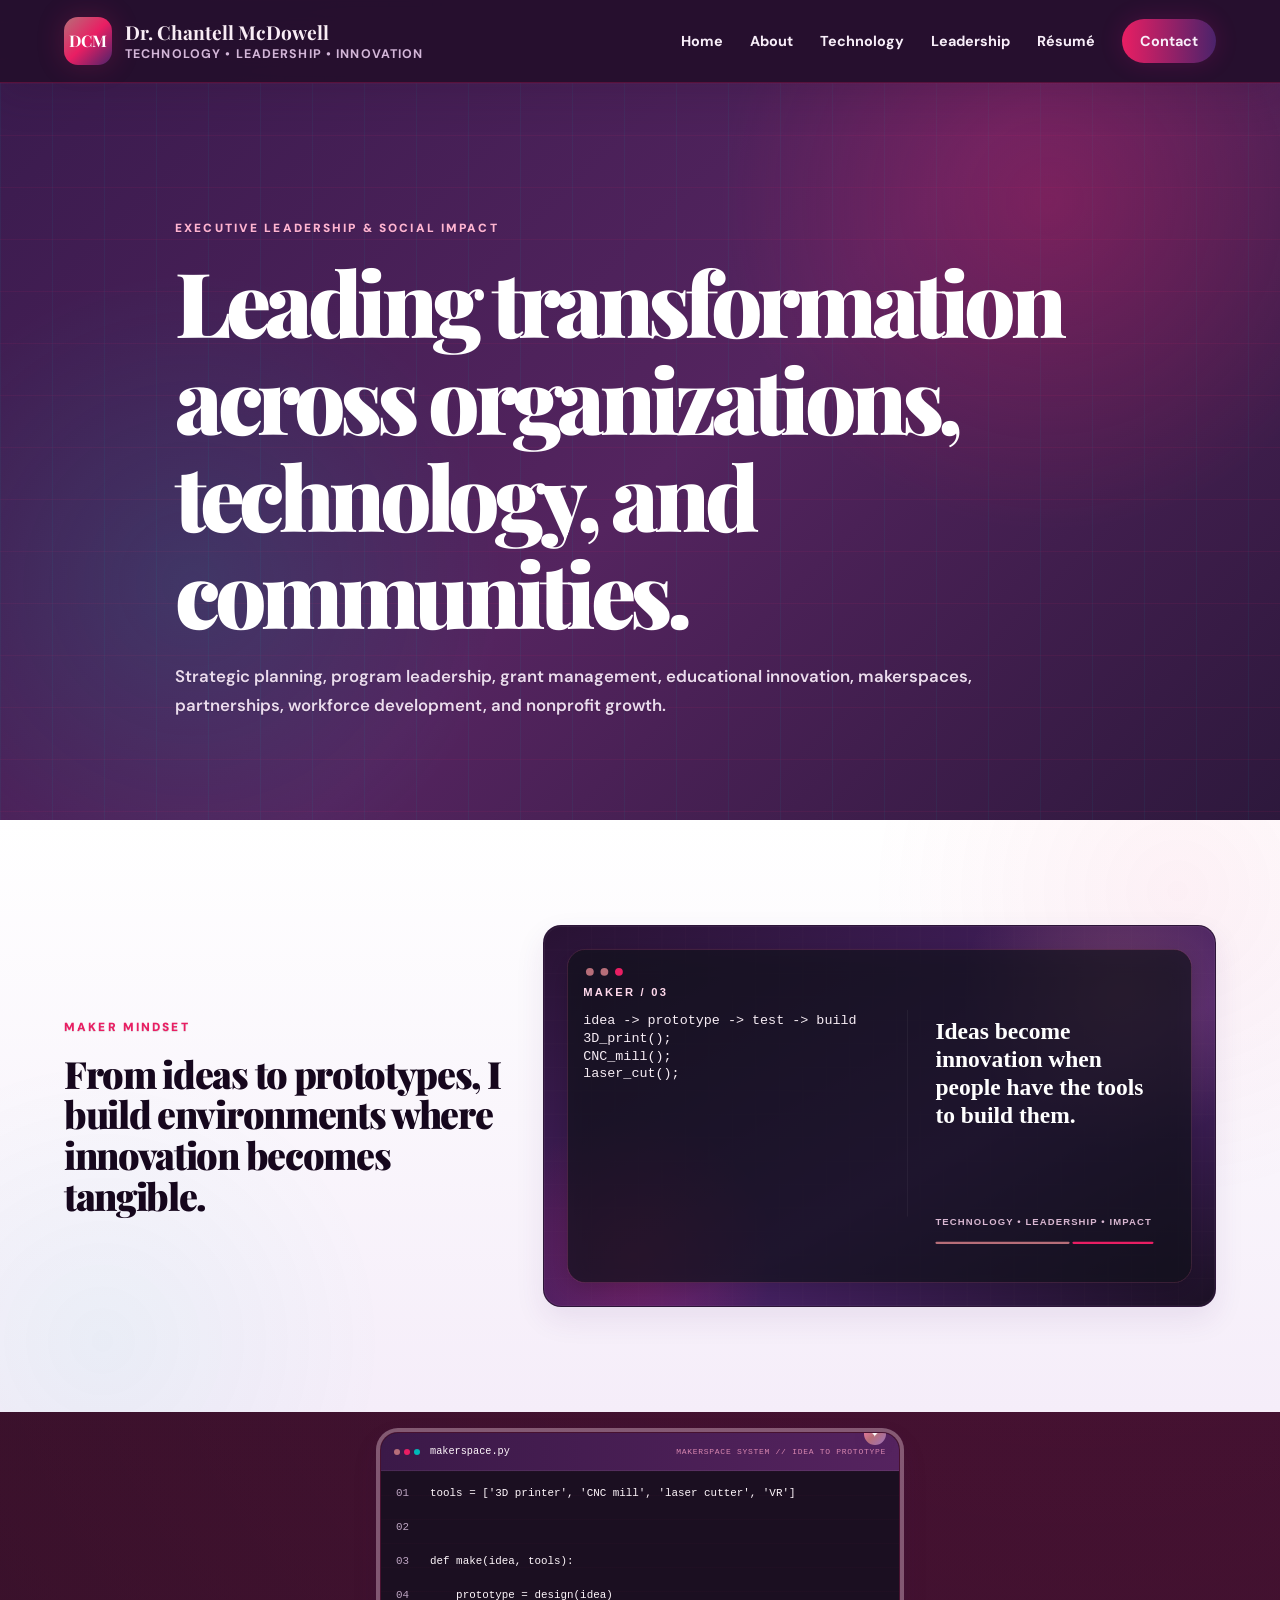
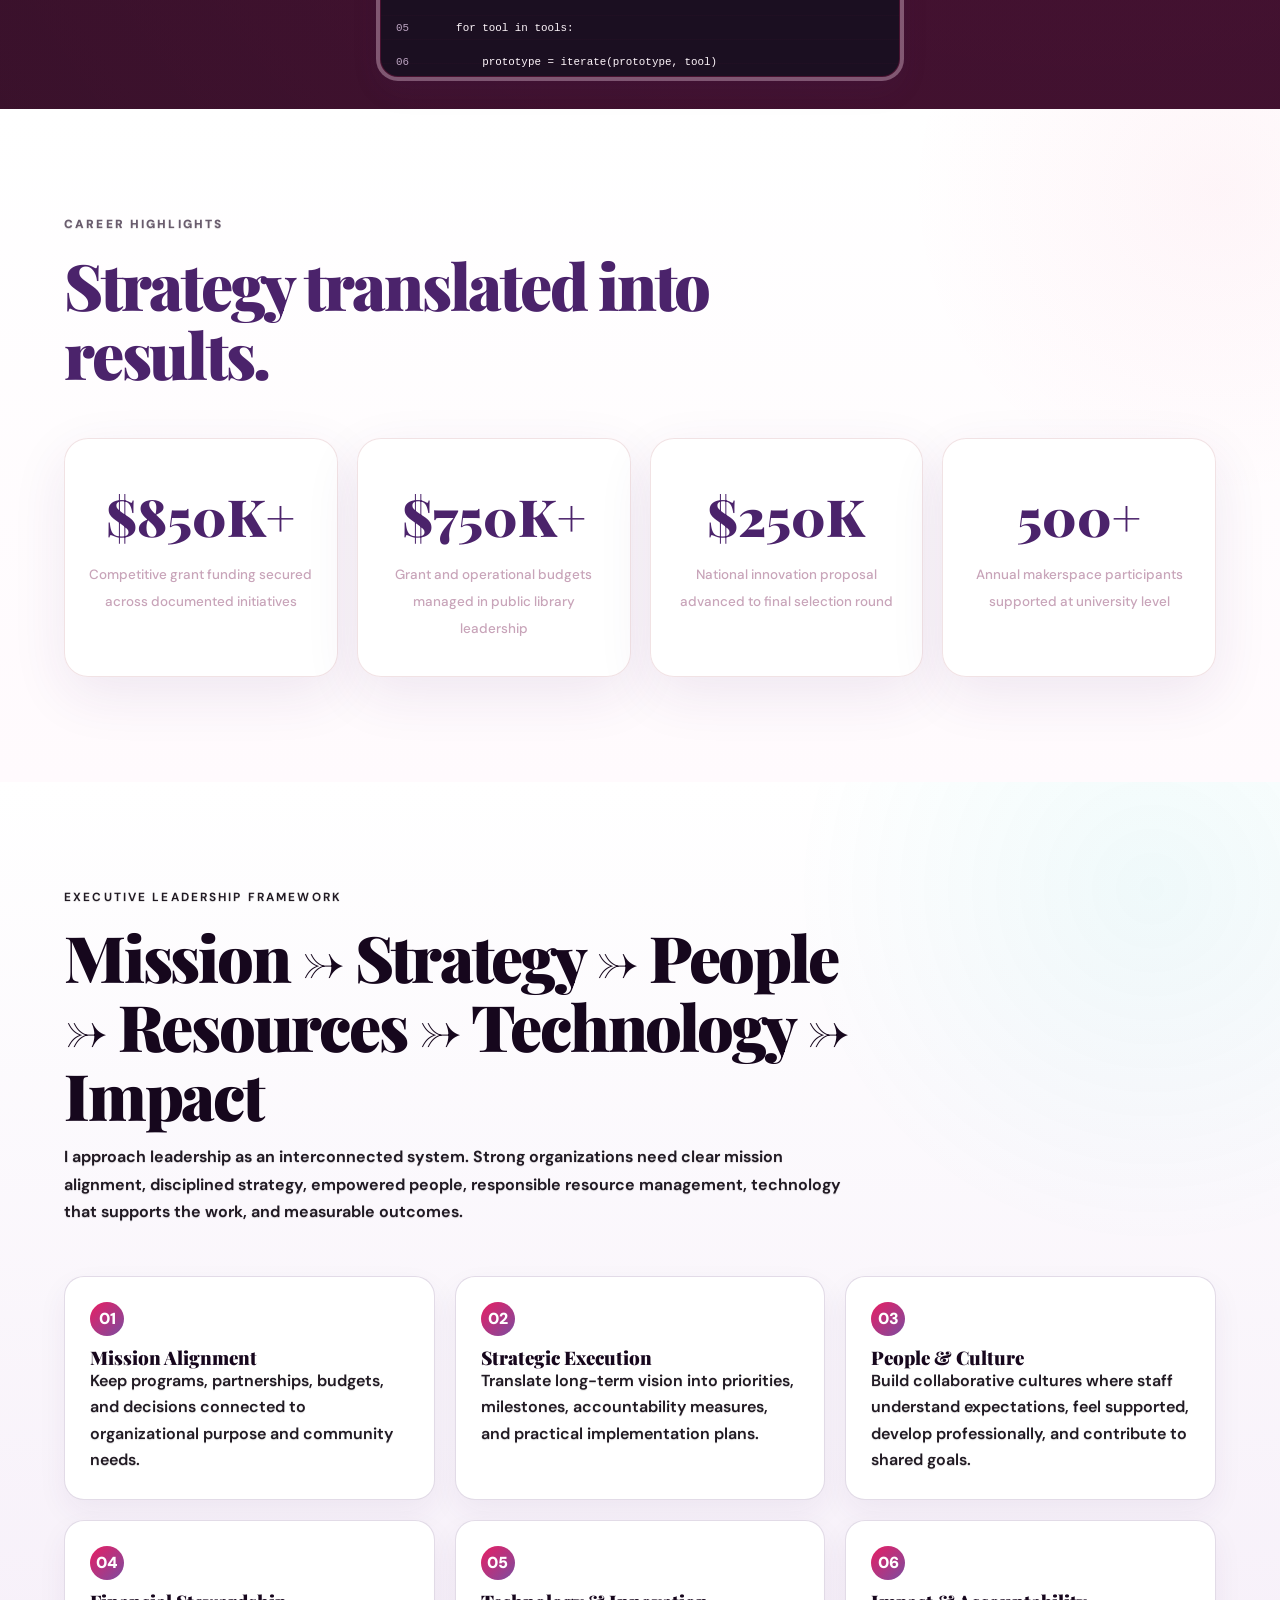
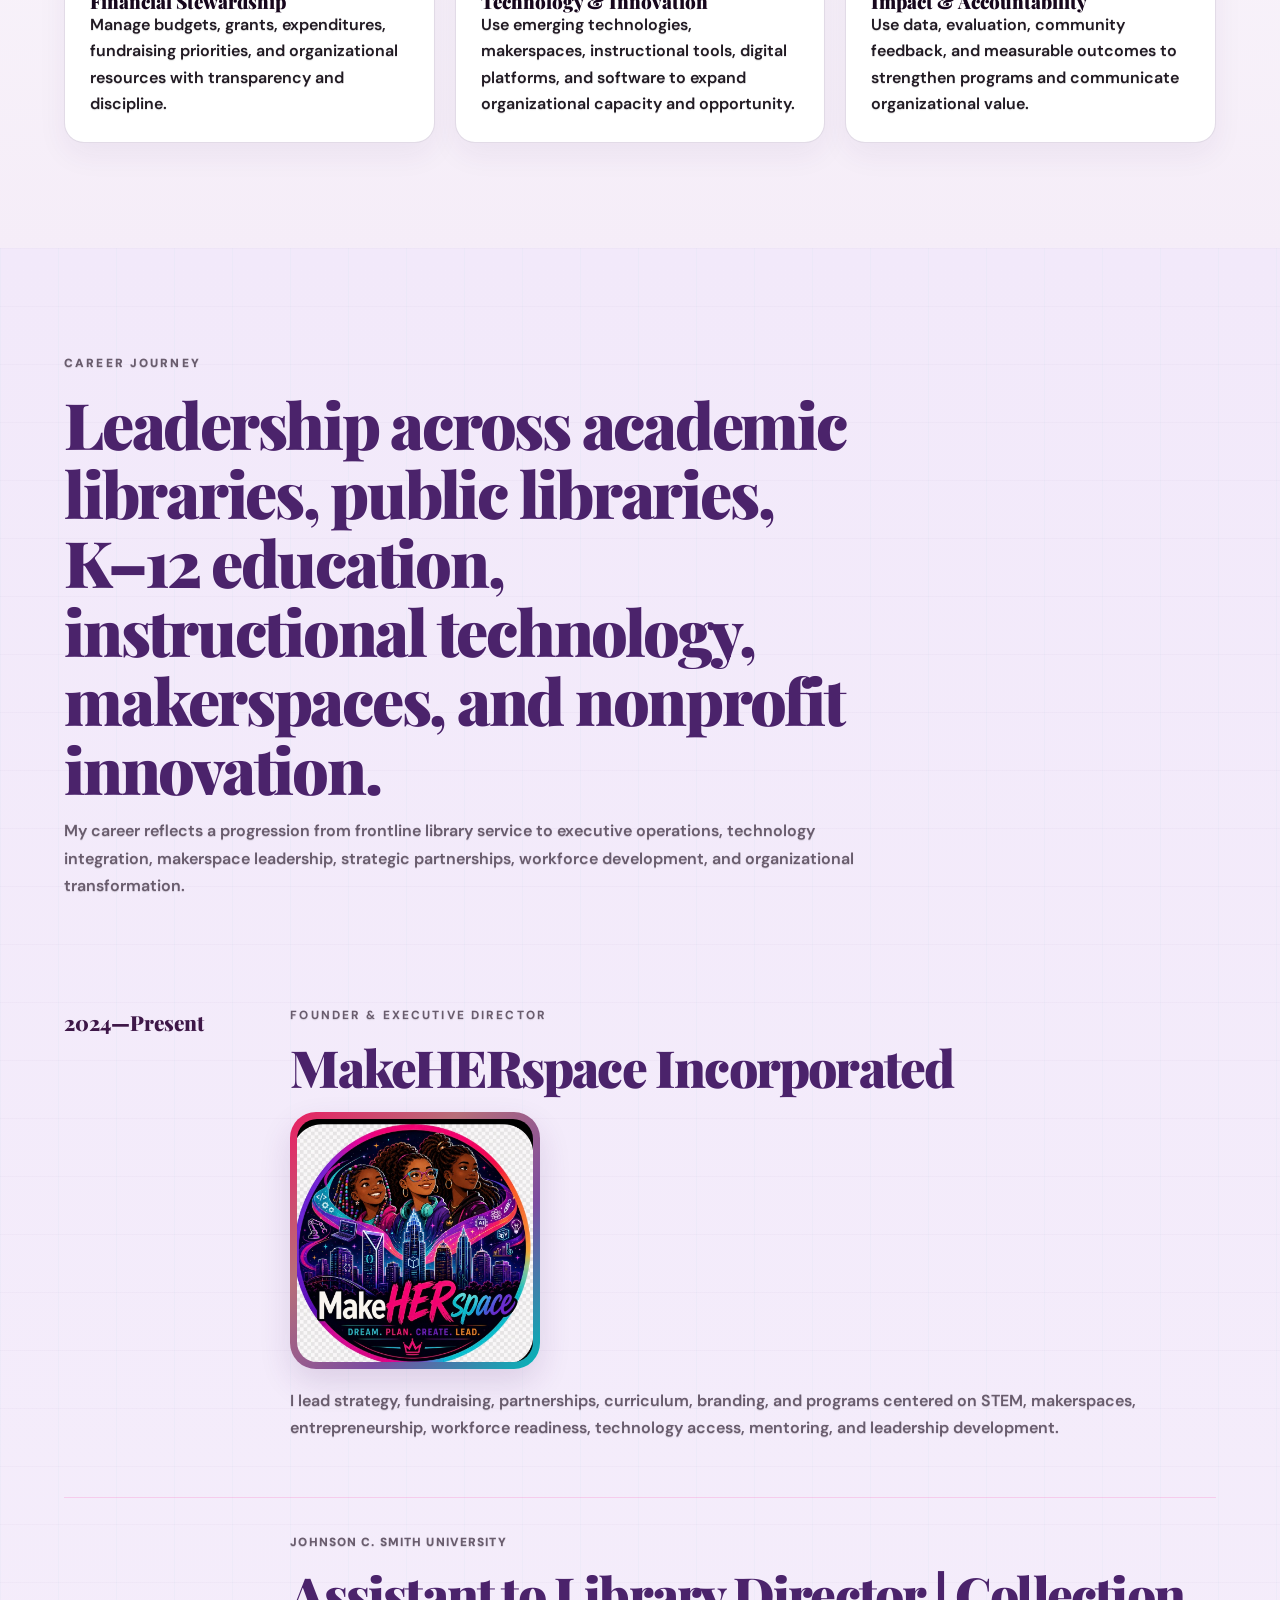
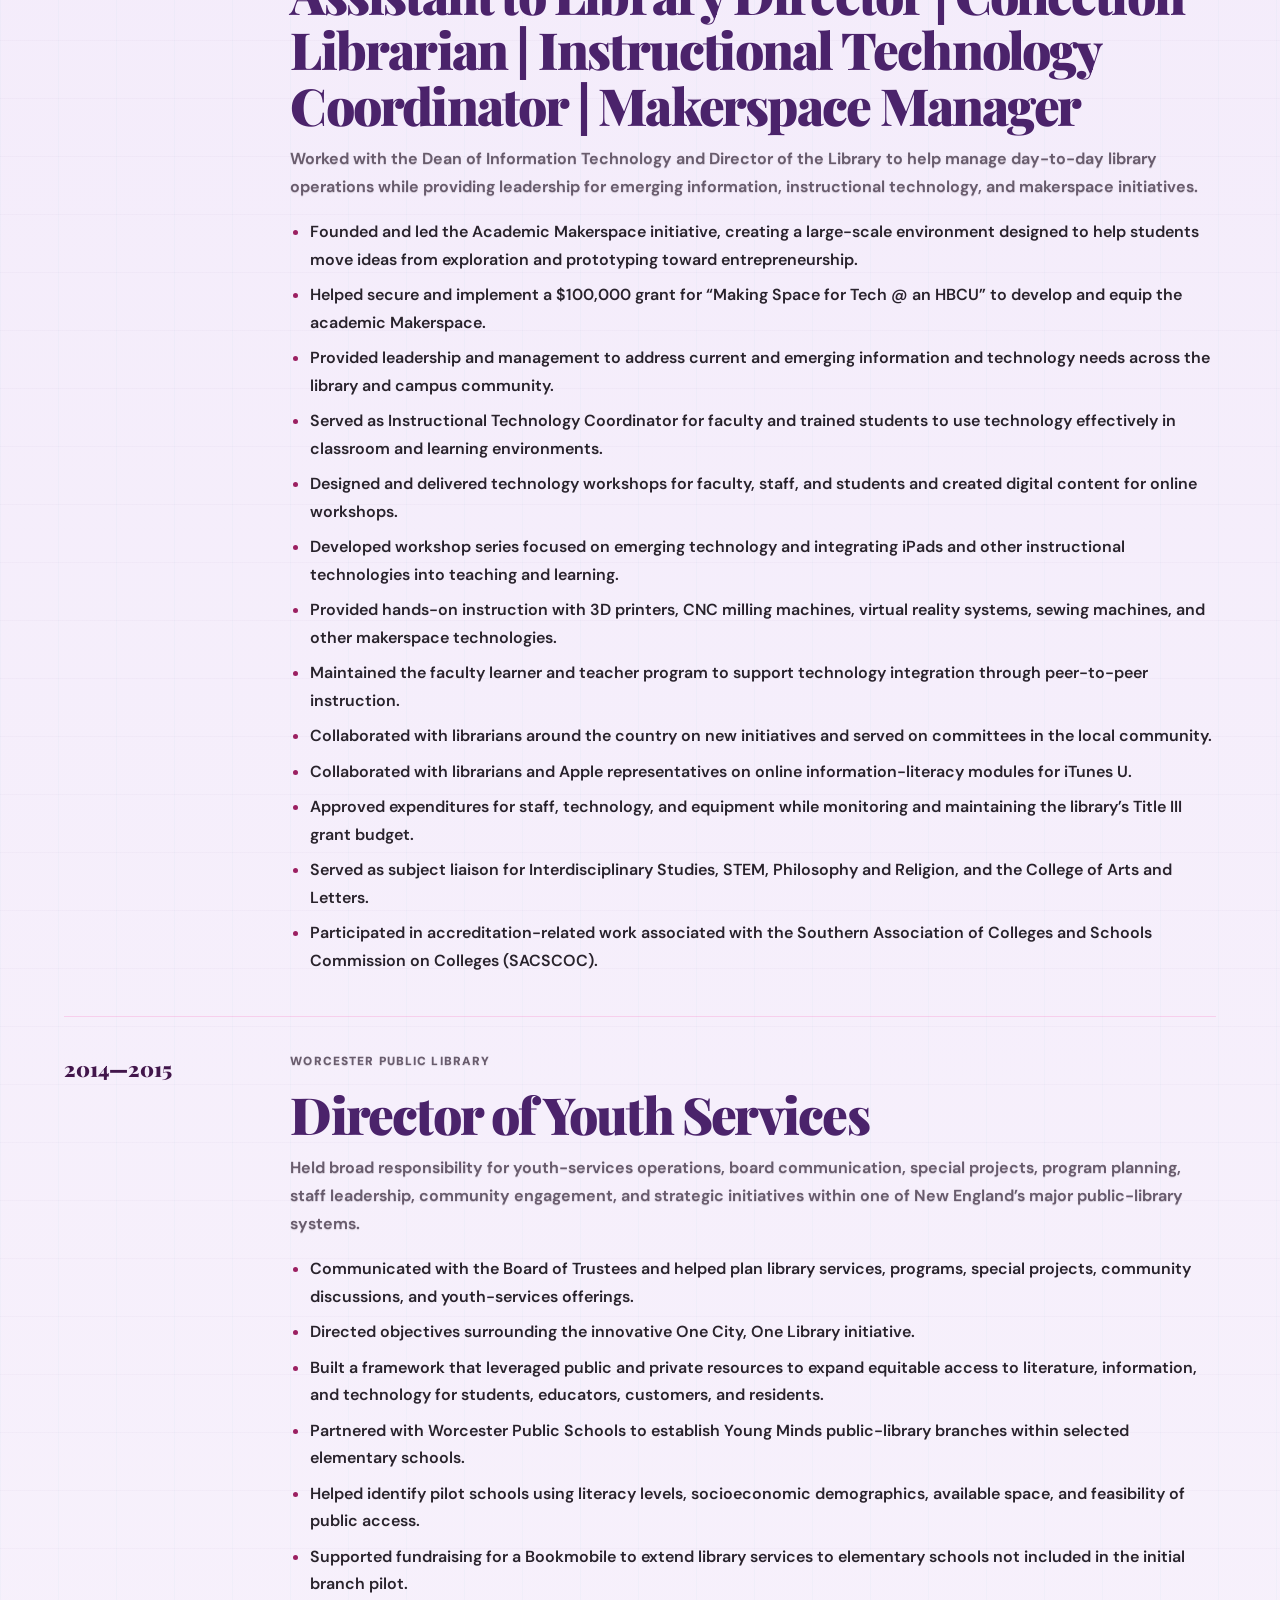
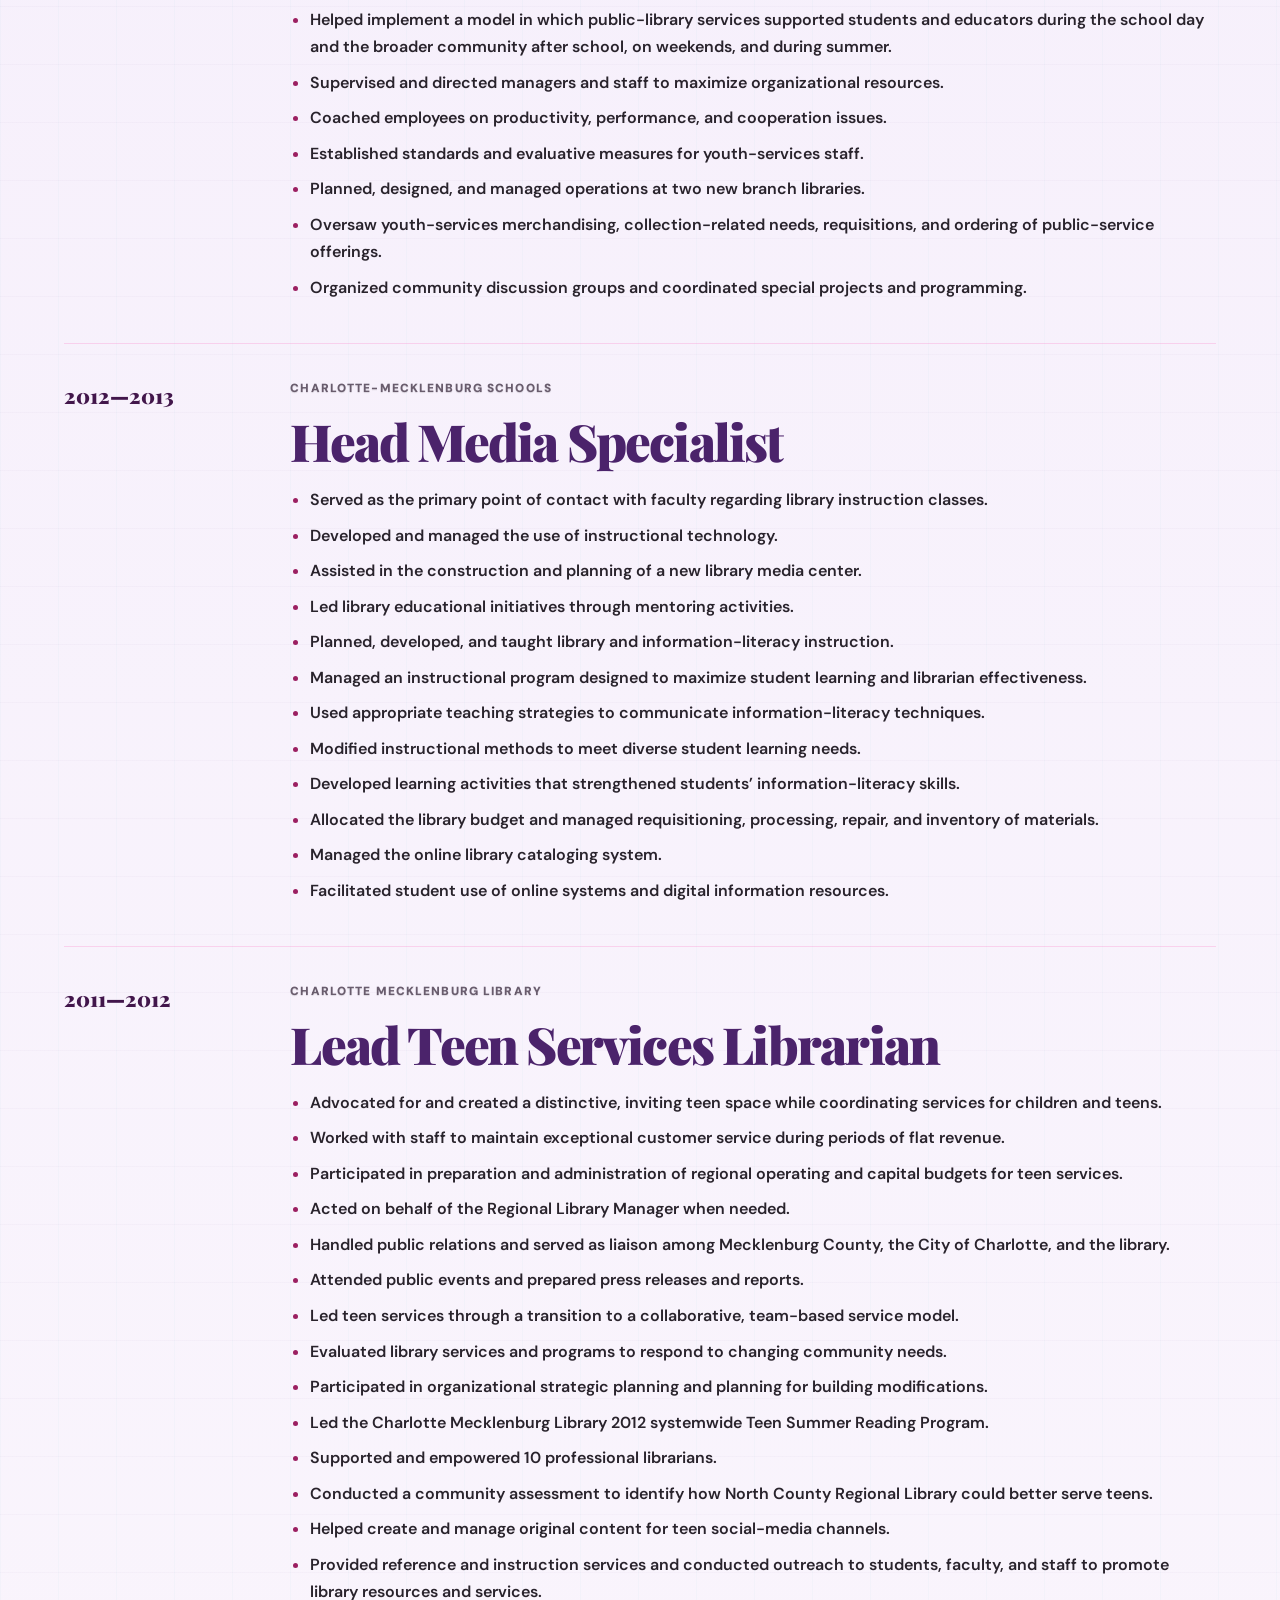
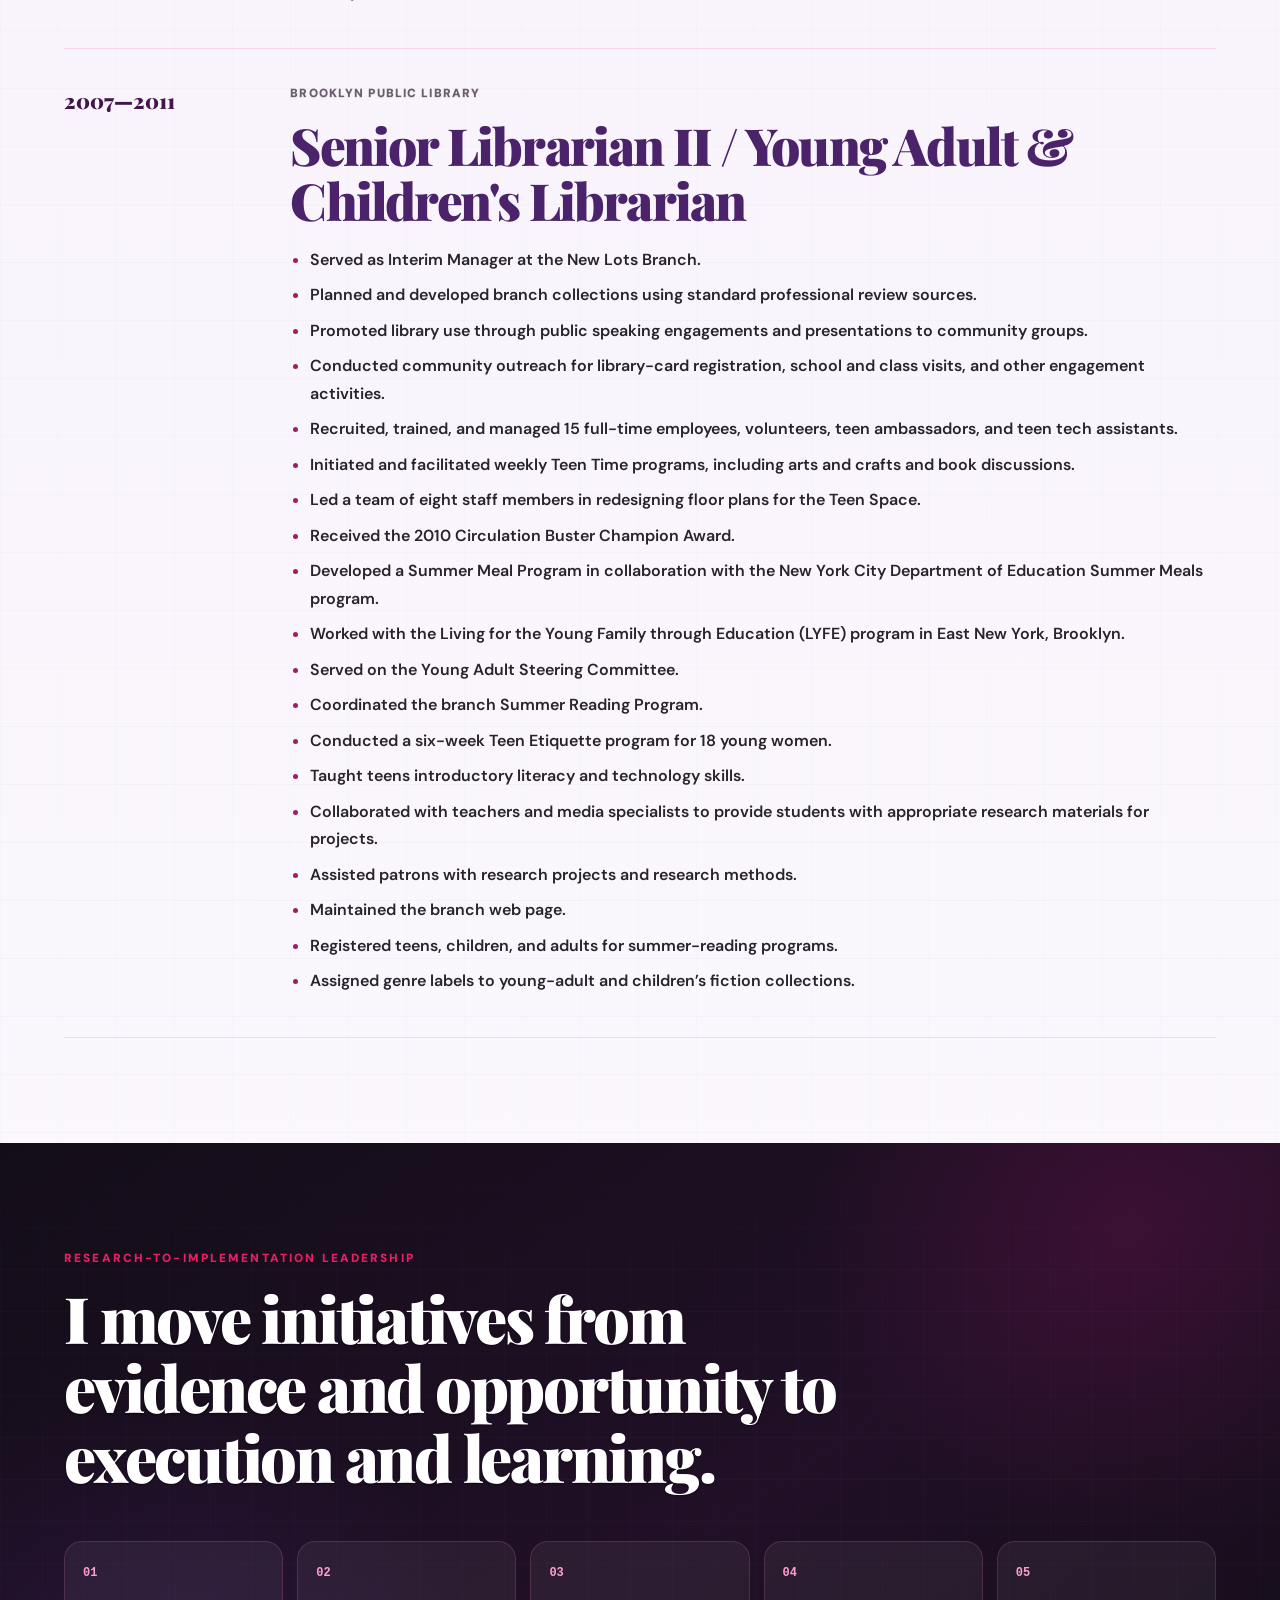
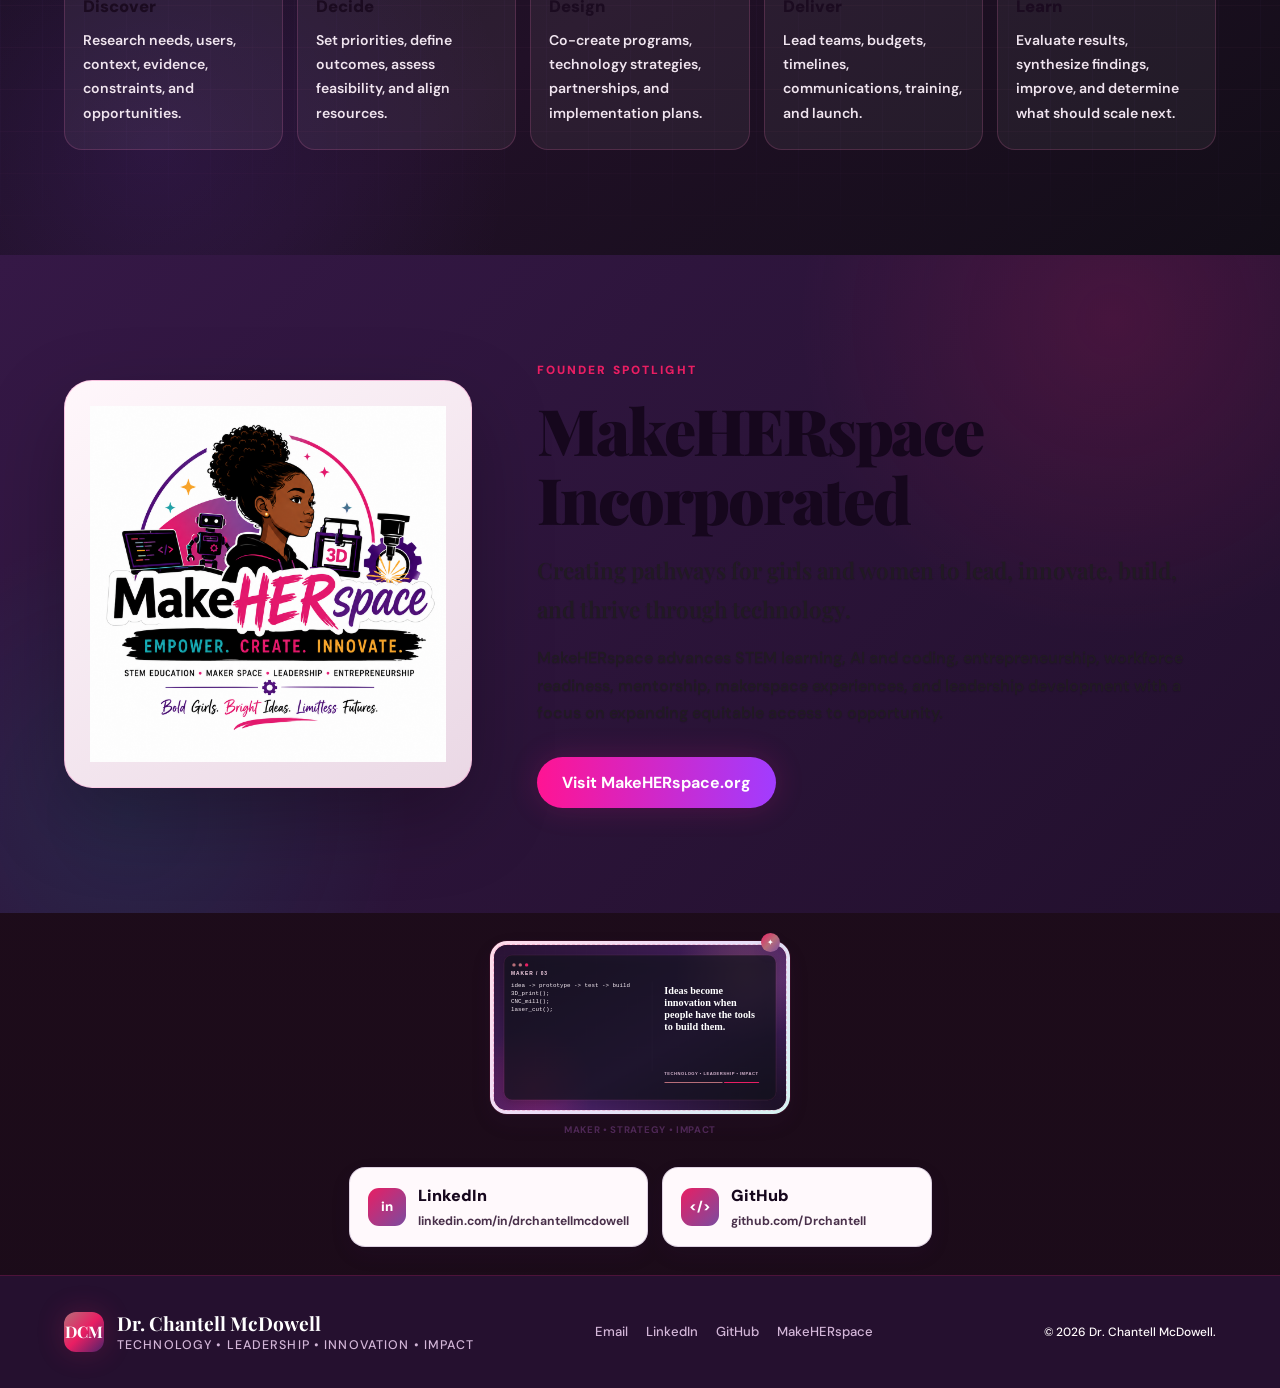
<file: leadership.html>
<!doctype html>
<html lang="en">
<head>
  <meta charset="UTF-8">
  <meta name="viewport" content="width=device-width, initial-scale=1.0">
  <meta name="description" content="Executive leadership and social impact portfolio of Dr. Chantell McDowell.">
  <meta name="theme-color" content="#0c0810">
  <title>Leadership & Impact | Dr. Chantell McDowell</title>
  <link rel="preconnect" href="https://fonts.googleapis.com">
  <link rel="preconnect" href="https://fonts.gstatic.com" crossorigin>
  <link href="https://fonts.googleapis.com/css2?family=DM+Sans:wght@400;500;600;700&family=Playfair+Display:wght@600;700&display=swap" rel="stylesheet">
  <link rel="stylesheet" href="style.css">
</head>
<body class="matrix-site feminine-matrix">
<div class="feminine-data-grid" aria-hidden="true"></div>
<div class="matrix-rain sitewide-rain" aria-hidden="true"></div>
<div class="matrix-scanline sitewide-scanline" aria-hidden="true"></div>
<div class="ambient ambient-a"></div>
<div class="ambient ambient-b"></div>

<header class="site-header">
  <nav class="nav container">
    <a class="brand" href="index.html">
      <span class="brand-mark">DCM</span>
      <span class="brand-copy">
        <strong>Dr. Chantell McDowell</strong>
        <small>Technology • Leadership • Innovation</small>
      </span>
    </a>
    <button class="menu-button" id="menuButton" aria-label="Open menu">☰</button>
    <div class="nav-links" id="navLinks">
      <a href="index.html">Home</a>
      <a href="about.html">About</a>
      <a href="technology.html">Technology</a>
      <a href="leadership.html">Leadership</a>
      <a href="resume.html">Résumé</a>
      <a href="contact.html" class="nav-cta">Contact</a>
    </div>
  </nav>
</header>

<main>
<section class="page-hero leadership-page">
  <div class="container narrow reveal">
    <p class="kicker">Executive Leadership & Social Impact</p>
    <h1>Leading transformation across organizations, technology, and communities.</h1>
    <p>Strategic planning, program leadership, grant management, educational innovation, makerspaces, partnerships, workforce development, and nonprofit growth.</p>
  </div>
</section>


<section class="section code-visual-section">
  <div class="container code-visual-layout reveal">
    <div class="code-visual-copy">
      <p class="section-code">MAKER MINDSET</p>
      <h2>From ideas to prototypes, I build environments where innovation becomes tangible.</h2>
    </div>
    <figure class="code-visual-frame">
      <img src="assets/images/code-visual-maker.svg" alt="Futuristic code graphic featuring makerspace technologies and innovation quote">
    </figure>
  </div>
</section>
<section class="raw-code-band" aria-label="MAKERSPACE SYSTEM // IDEA TO PROTOTYPE">
  <div class="container">
    <div class="raw-code-window reveal">
      <div class="raw-code-toolbar">
        <div class="raw-code-dots" aria-hidden="true"><i></i><i></i><i></i></div>
        <span>makerspace.py</span>
        <small>MAKERSPACE SYSTEM // IDEA TO PROTOTYPE</small>
      </div>
      <pre class="raw-code-pre"><code><span class="raw-line"><span class="line-number">01</span>tools = [&#x27;3D printer&#x27;, &#x27;CNC mill&#x27;, &#x27;laser cutter&#x27;, &#x27;VR&#x27;]</span>
<span class="raw-line"><span class="line-number">02</span></span>
<span class="raw-line"><span class="line-number">03</span>def make(idea, tools):</span>
<span class="raw-line"><span class="line-number">04</span>    prototype = design(idea)</span>
<span class="raw-line"><span class="line-number">05</span>    for tool in tools:</span>
<span class="raw-line"><span class="line-number">06</span>        prototype = iterate(prototype, tool)</span>
<span class="raw-line"><span class="line-number">07</span>    return launch(prototype)</span>
<span class="raw-line"><span class="line-number">08</span></span>
<span class="raw-line"><span class="line-number">09</span>make(&#x27;student idea&#x27;, tools)</span></code></pre>
    </div>
  </div>
</section>

<section class="section white-section">
  <div class="container">
    <div class="section-heading reveal">
      <p class="section-code">CAREER HIGHLIGHTS</p>
      <h2>Strategy translated into results.</h2>
    </div>
    <div class="impact-grid">
      <div class="stat reveal"><strong>$850K+</strong><span>Competitive grant funding secured across documented initiatives</span></div>
      <div class="stat reveal"><strong>$750K+</strong><span>Grant and operational budgets managed in public library leadership</span></div>
      <div class="stat reveal"><strong>$250K</strong><span>National innovation proposal advanced to final selection round</span></div>
      <div class="stat reveal"><strong>500+</strong><span>Annual makerspace participants supported at university level</span></div>
    </div>
  </div>
</section>



<section class="section executive-framework-section">
  <div class="container">
    <div class="section-heading reveal">
      <p class="section-code">EXECUTIVE LEADERSHIP FRAMEWORK</p>
      <h2>Mission → Strategy → People → Resources → Technology → Impact</h2>
      <p>I approach leadership as an interconnected system. Strong organizations need clear mission alignment, disciplined strategy, empowered people, responsible resource management, technology that supports the work, and measurable outcomes.</p>
    </div>

    <div class="executive-framework-grid">
      <div class="framework-card reveal"><span>01</span><h3>Mission Alignment</h3><p>Keep programs, partnerships, budgets, and decisions connected to organizational purpose and community needs.</p></div>
      <div class="framework-card reveal"><span>02</span><h3>Strategic Execution</h3><p>Translate long-term vision into priorities, milestones, accountability measures, and practical implementation plans.</p></div>
      <div class="framework-card reveal"><span>03</span><h3>People &amp; Culture</h3><p>Build collaborative cultures where staff understand expectations, feel supported, develop professionally, and contribute to shared goals.</p></div>
      <div class="framework-card reveal"><span>04</span><h3>Financial Stewardship</h3><p>Manage budgets, grants, expenditures, fundraising priorities, and organizational resources with transparency and discipline.</p></div>
      <div class="framework-card reveal"><span>05</span><h3>Technology &amp; Innovation</h3><p>Use emerging technologies, makerspaces, instructional tools, digital platforms, and software to expand organizational capacity and opportunity.</p></div>
      <div class="framework-card reveal"><span>06</span><h3>Impact &amp; Accountability</h3><p>Use data, evaluation, community feedback, and measurable outcomes to strengthen programs and communicate organizational value.</p></div>
    </div>
  </div>
</section>

<section class="section cards-section">
  <div class="container">
    <div class="section-heading reveal">
      <p class="section-code">CAREER JOURNEY</p>
      <h2>Leadership across academic libraries, public libraries, K–12 education, instructional technology, makerspaces, and nonprofit innovation.</h2>
      <p>My career reflects a progression from frontline library service to executive operations, technology integration, makerspace leadership, strategic partnerships, workforce development, and organizational transformation.</p>
    </div>
    <div class="career-timeline">

      <article class="career-item reveal">
        <div class="career-year">2024—Present</div>
        <div><p class="section-code">FOUNDER & EXECUTIVE DIRECTOR</p><h2>MakeHERspace Incorporated</h2>
<div class="makeherspace-brand-logo"><a href="https://www.makeherspace.org" target="_blank" rel="noopener noreferrer"><img src="assets/images/makeherspace-logo.jpg" alt="MakeHERspace Incorporated — Dream. Plan. Create. Lead."></a></div><p>I lead strategy, fundraising, partnerships, curriculum, branding, and programs centered on STEM, makerspaces, entrepreneurship, workforce readiness, technology access, mentoring, and leadership development.</p></div>
      </article>

      
<article class="career-item reveal employment-detailed">
  <div class="career-year"></div>
  <div>
    <p class="section-code">Johnson C. Smith University</p>
    <h2>Assistant to Library Director | Collection Librarian | Instructional Technology Coordinator | Makerspace Manager</h2>
    <p class="employment-intro">Worked with the Dean of Information Technology and Director of the Library to help manage day-to-day library operations while providing leadership for emerging information, instructional technology, and makerspace initiatives.</p>
    <ul class="employment-duty-list">
      <li>Founded and led the Academic Makerspace initiative, creating a large-scale environment designed to help students move ideas from exploration and prototyping toward entrepreneurship.</li>
<li>Helped secure and implement a $100,000 grant for “Making Space for Tech @ an HBCU” to develop and equip the academic Makerspace.</li>
<li>Provided leadership and management to address current and emerging information and technology needs across the library and campus community.</li>
<li>Served as Instructional Technology Coordinator for faculty and trained students to use technology effectively in classroom and learning environments.</li>
<li>Designed and delivered technology workshops for faculty, staff, and students and created digital content for online workshops.</li>
<li>Developed workshop series focused on emerging technology and integrating iPads and other instructional technologies into teaching and learning.</li>
<li>Provided hands-on instruction with 3D printers, CNC milling machines, virtual reality systems, sewing machines, and other makerspace technologies.</li>
<li>Maintained the faculty learner and teacher program to support technology integration through peer-to-peer instruction.</li>
<li>Collaborated with librarians around the country on new initiatives and served on committees in the local community.</li>
<li>Collaborated with librarians and Apple representatives on online information-literacy modules for iTunes U.</li>
<li>Approved expenditures for staff, technology, and equipment while monitoring and maintaining the library’s Title III grant budget.</li>
<li>Served as subject liaison for Interdisciplinary Studies, STEM, Philosophy and Religion, and the College of Arts and Letters.</li>
<li>Participated in accreditation-related work associated with the Southern Association of Colleges and Schools Commission on Colleges (SACSCOC).</li>
    </ul>
  </div>
</article>


<article class="career-item reveal employment-detailed">
  <div class="career-year">2014—2015</div>
  <div>
    <p class="section-code">WORCESTER PUBLIC LIBRARY</p>
    <h2>Director of Youth Services</h2>
    <p class="employment-intro">Held broad responsibility for youth-services operations, board communication, special projects, program planning, staff leadership, community engagement, and strategic initiatives within one of New England’s major public-library systems.</p>
    <ul class="employment-duty-list">
      <li>Communicated with the Board of Trustees and helped plan library services, programs, special projects, community discussions, and youth-services offerings.</li>
<li>Directed objectives surrounding the innovative One City, One Library initiative.</li>
<li>Built a framework that leveraged public and private resources to expand equitable access to literature, information, and technology for students, educators, customers, and residents.</li>
<li>Partnered with Worcester Public Schools to establish Young Minds public-library branches within selected elementary schools.</li>
<li>Helped identify pilot schools using literacy levels, socioeconomic demographics, available space, and feasibility of public access.</li>
<li>Supported fundraising for a Bookmobile to extend library services to elementary schools not included in the initial branch pilot.</li>
<li>Helped implement a model in which public-library services supported students and educators during the school day and the broader community after school, on weekends, and during summer.</li>
<li>Supervised and directed managers and staff to maximize organizational resources.</li>
<li>Coached employees on productivity, performance, and cooperation issues.</li>
<li>Established standards and evaluative measures for youth-services staff.</li>
<li>Planned, designed, and managed operations at two new branch libraries.</li>
<li>Oversaw youth-services merchandising, collection-related needs, requisitions, and ordering of public-service offerings.</li>
<li>Organized community discussion groups and coordinated special projects and programming.</li>
    </ul>
  </div>
</article>


<article class="career-item reveal employment-detailed">
  <div class="career-year">2012—2013</div>
  <div>
    <p class="section-code">CHARLOTTE-MECKLENBURG SCHOOLS</p>
    <h2>Head Media Specialist</h2>
    
    <ul class="employment-duty-list">
      <li>Served as the primary point of contact with faculty regarding library instruction classes.</li>
<li>Developed and managed the use of instructional technology.</li>
<li>Assisted in the construction and planning of a new library media center.</li>
<li>Led library educational initiatives through mentoring activities.</li>
<li>Planned, developed, and taught library and information-literacy instruction.</li>
<li>Managed an instructional program designed to maximize student learning and librarian effectiveness.</li>
<li>Used appropriate teaching strategies to communicate information-literacy techniques.</li>
<li>Modified instructional methods to meet diverse student learning needs.</li>
<li>Developed learning activities that strengthened students’ information-literacy skills.</li>
<li>Allocated the library budget and managed requisitioning, processing, repair, and inventory of materials.</li>
<li>Managed the online library cataloging system.</li>
<li>Facilitated student use of online systems and digital information resources.</li>
    </ul>
  </div>
</article>


<article class="career-item reveal employment-detailed">
  <div class="career-year">2011—2012</div>
  <div>
    <p class="section-code">CHARLOTTE MECKLENBURG LIBRARY</p>
    <h2>Lead Teen Services Librarian</h2>
    
    <ul class="employment-duty-list">
      <li>Advocated for and created a distinctive, inviting teen space while coordinating services for children and teens.</li>
<li>Worked with staff to maintain exceptional customer service during periods of flat revenue.</li>
<li>Participated in preparation and administration of regional operating and capital budgets for teen services.</li>
<li>Acted on behalf of the Regional Library Manager when needed.</li>
<li>Handled public relations and served as liaison among Mecklenburg County, the City of Charlotte, and the library.</li>
<li>Attended public events and prepared press releases and reports.</li>
<li>Led teen services through a transition to a collaborative, team-based service model.</li>
<li>Evaluated library services and programs to respond to changing community needs.</li>
<li>Participated in organizational strategic planning and planning for building modifications.</li>
<li>Led the Charlotte Mecklenburg Library 2012 systemwide Teen Summer Reading Program.</li>
<li>Supported and empowered 10 professional librarians.</li>
<li>Conducted a community assessment to identify how North County Regional Library could better serve teens.</li>
<li>Helped create and manage original content for teen social-media channels.</li>
<li>Provided reference and instruction services and conducted outreach to students, faculty, and staff to promote library resources and services.</li>
    </ul>
  </div>
</article>


<article class="career-item reveal employment-detailed">
  <div class="career-year">2007—2011</div>
  <div>
    <p class="section-code">BROOKLYN PUBLIC LIBRARY</p>
    <h2>Senior Librarian II / Young Adult & Children's Librarian</h2>
    
    <ul class="employment-duty-list">
      <li>Served as Interim Manager at the New Lots Branch.</li>
<li>Planned and developed branch collections using standard professional review sources.</li>
<li>Promoted library use through public speaking engagements and presentations to community groups.</li>
<li>Conducted community outreach for library-card registration, school and class visits, and other engagement activities.</li>
<li>Recruited, trained, and managed 15 full-time employees, volunteers, teen ambassadors, and teen tech assistants.</li>
<li>Initiated and facilitated weekly Teen Time programs, including arts and crafts and book discussions.</li>
<li>Led a team of eight staff members in redesigning floor plans for the Teen Space.</li>
<li>Received the 2010 Circulation Buster Champion Award.</li>
<li>Developed a Summer Meal Program in collaboration with the New York City Department of Education Summer Meals program.</li>
<li>Worked with the Living for the Young Family through Education (LYFE) program in East New York, Brooklyn.</li>
<li>Served on the Young Adult Steering Committee.</li>
<li>Coordinated the branch Summer Reading Program.</li>
<li>Conducted a six-week Teen Etiquette program for 18 young women.</li>
<li>Taught teens introductory literacy and technology skills.</li>
<li>Collaborated with teachers and media specialists to provide students with appropriate research materials for projects.</li>
<li>Assisted patrons with research projects and research methods.</li>
<li>Maintained the branch web page.</li>
<li>Registered teens, children, and adults for summer-reading programs.</li>
<li>Assigned genre labels to young-adult and children’s fiction collections.</li>
    </ul>
  </div>
</article>



    </div>
  </div>
</section>

<section class="section research-leadership-section">
  <div class="container">
    <div class="section-heading reveal">
      <p class="section-code">RESEARCH-TO-IMPLEMENTATION LEADERSHIP</p>
      <h2>I move initiatives from evidence and opportunity to execution and learning.</h2>
    </div>
    <div class="research-leadership-flow reveal">
      <div><span>01</span><strong>Discover</strong><p>Research needs, users, context, evidence, constraints, and opportunities.</p></div>
      <div><span>02</span><strong>Decide</strong><p>Set priorities, define outcomes, assess feasibility, and align resources.</p></div>
      <div><span>03</span><strong>Design</strong><p>Co-create programs, technology strategies, partnerships, and implementation plans.</p></div>
      <div><span>04</span><strong>Deliver</strong><p>Lead teams, budgets, timelines, communications, training, and launch.</p></div>
      <div><span>05</span><strong>Learn</strong><p>Evaluate results, synthesize findings, improve, and determine what should scale next.</p></div>
    </div>
  </div>
</section>

<section class="section founder-section" id="makeherspace">
  <div class="container founder-grid reveal">
    <div class="mhs-logo"><img src="assets/images/makeherspace-logo.png" alt="MakeHERspace logo"></div>
    <div>
      <p class="section-code pink">FOUNDER SPOTLIGHT</p>
      <h2>MakeHERspace Incorporated</h2>
      <p class="lead">Creating pathways for girls and women to lead, innovate, build, and thrive through technology.</p>
      <p>MakeHERspace advances STEM learning, AI and coding, entrepreneurship, workforce readiness, mentorship, makerspace experiences, and leadership development with a focus on expanding equitable access to opportunity.</p>
      <div class="hero-actions"><a class="button primary" href="https://www.makeherspace.org" target="_blank">Visit MakeHERspace.org</a></div>
    </div>
  </div>
</section>

<aside class="mini-code-visual reveal" aria-label="Maker • Strategy • Impact">
  <div class="mini-code-frame">
    <img src="assets/images/code-visual-maker.svg" alt="Maker • Strategy • Impact">
  </div>
  <p>Maker • Strategy • Impact</p>
</aside>

</main>


<div class="professional-social-links" aria-label="Professional profiles">
  <a class="social-profile-link linkedin-link" href="https://www.linkedin.com/in/drchantellmcdowell/" target="_blank" rel="noopener noreferrer" aria-label="Dr. Chantell McDowell on LinkedIn">
    <span class="social-icon">in</span>
    <span><strong>LinkedIn</strong><small>linkedin.com/in/drchantellmcdowell</small></span>
  </a>
  <a class="social-profile-link github-link" href="https://github.com/Drchantell" target="_blank" rel="noopener noreferrer" aria-label="Dr. Chantell McDowell on GitHub">
    <span class="social-icon">&lt;/&gt;</span>
    <span><strong>GitHub</strong><small>github.com/Drchantell</small></span>
  </a>
</div>

<footer class="site-footer">
  <div class="container footer-grid">
    <div>
      <a class="brand footer-brand" href="index.html">
        <span class="brand-mark">DCM</span>
        <span class="brand-copy">
          <strong>Dr. Chantell McDowell</strong>
          <small>Technology • Leadership • Innovation • Impact</small>
        </span>
      </a>
    </div>
    <div class="footer-links">
      <a href="mailto:drchantellmcdowell@gmail.com">Email</a>
      <a href="https://linkedin.com/in/drchantellmcdowell" target="_blank">LinkedIn</a>
      <a href="https://github.com/Drchantell" target="_blank">GitHub</a>
      <a href="https://www.makeherspace.org" target="_blank">MakeHERspace</a>
    </div>
    <p class="copyright">© <span id="year"></span> Dr. Chantell McDowell.</p>
  </div>
</footer>
<script src="script.js"></script>

</body>
</html>
</file>
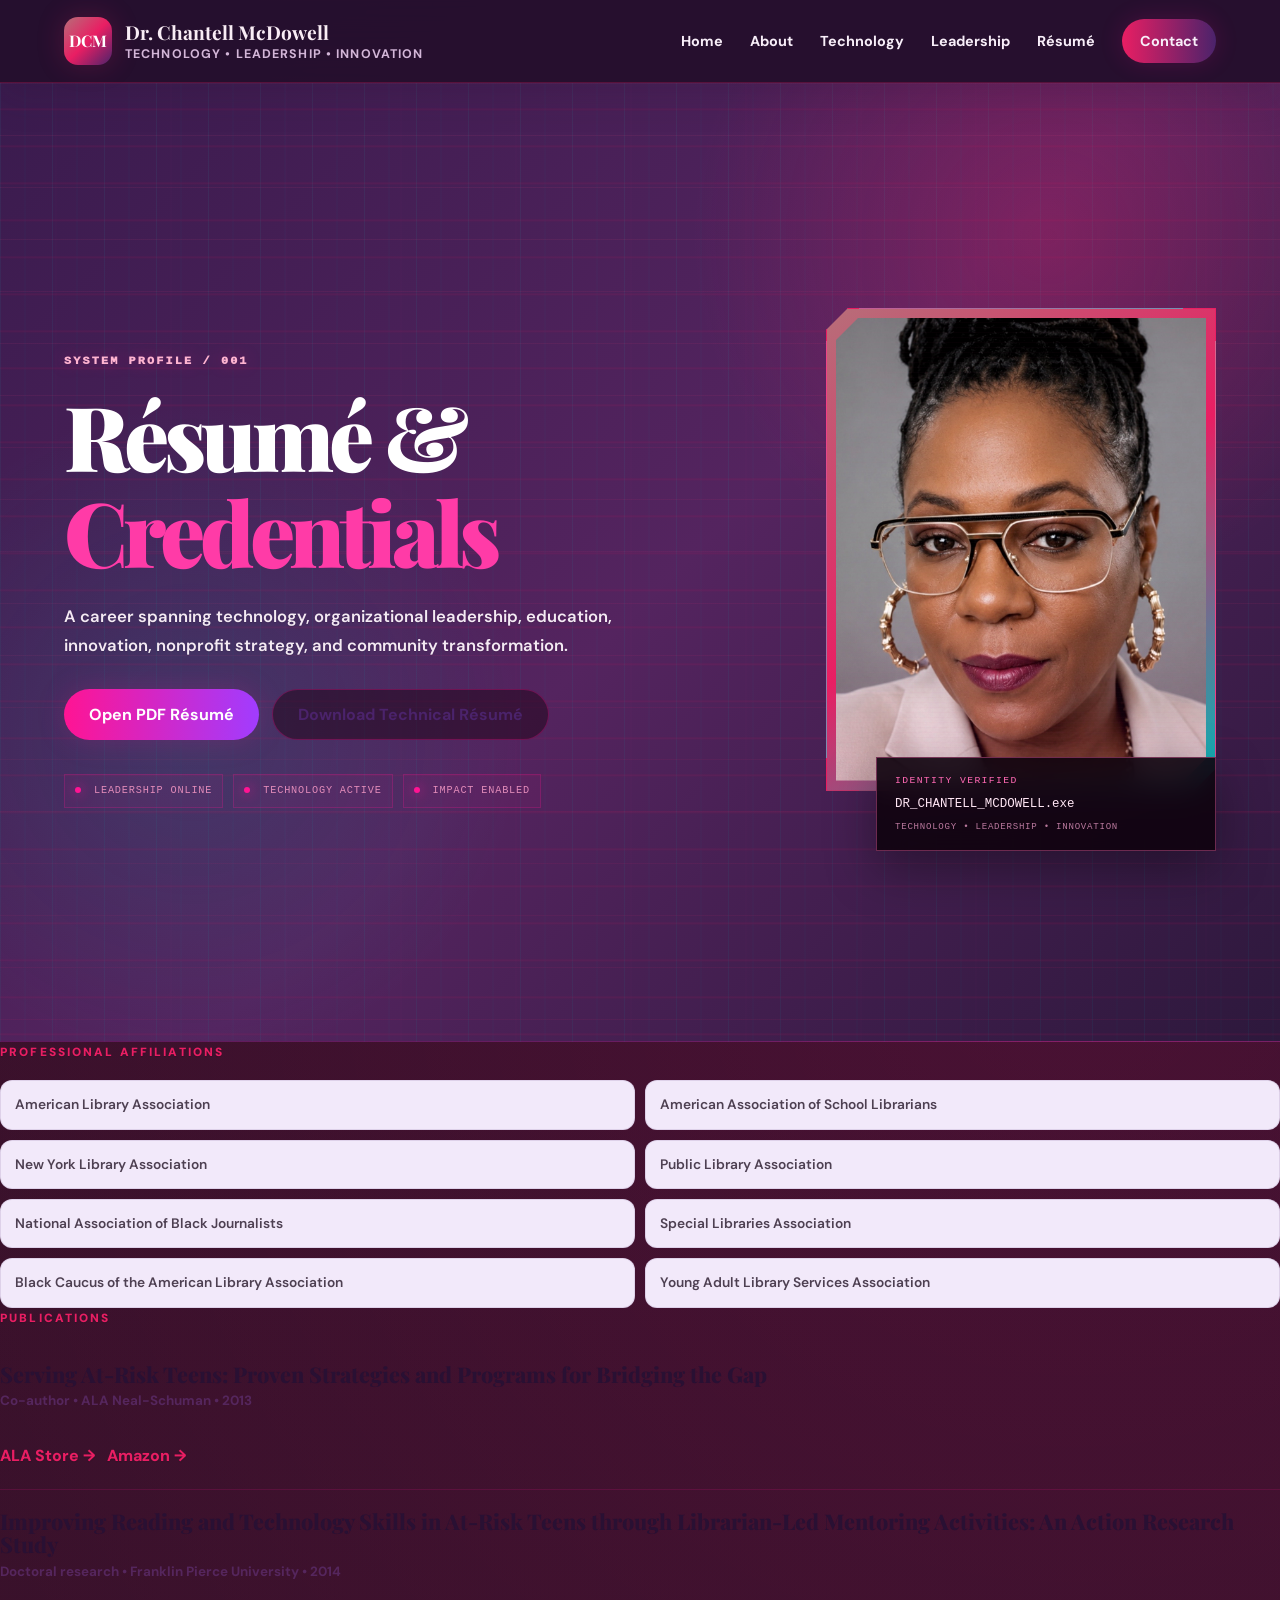
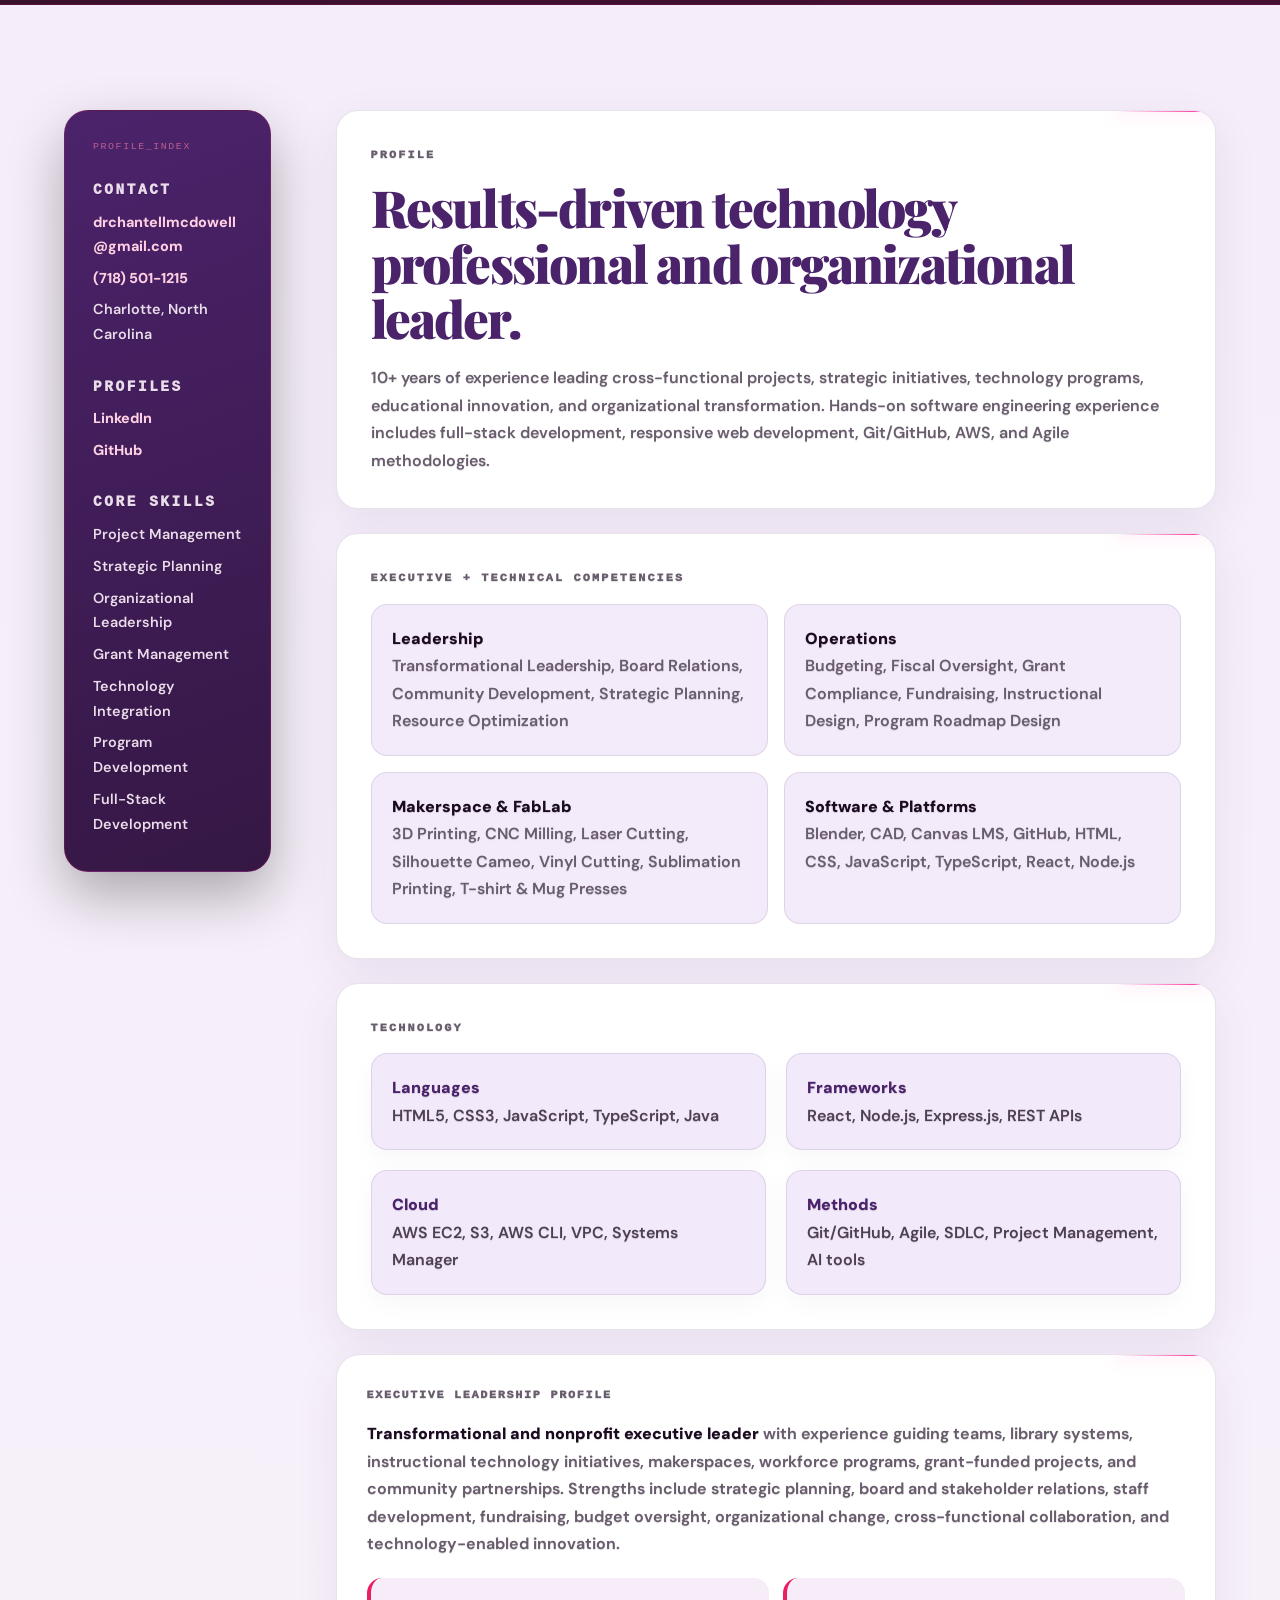
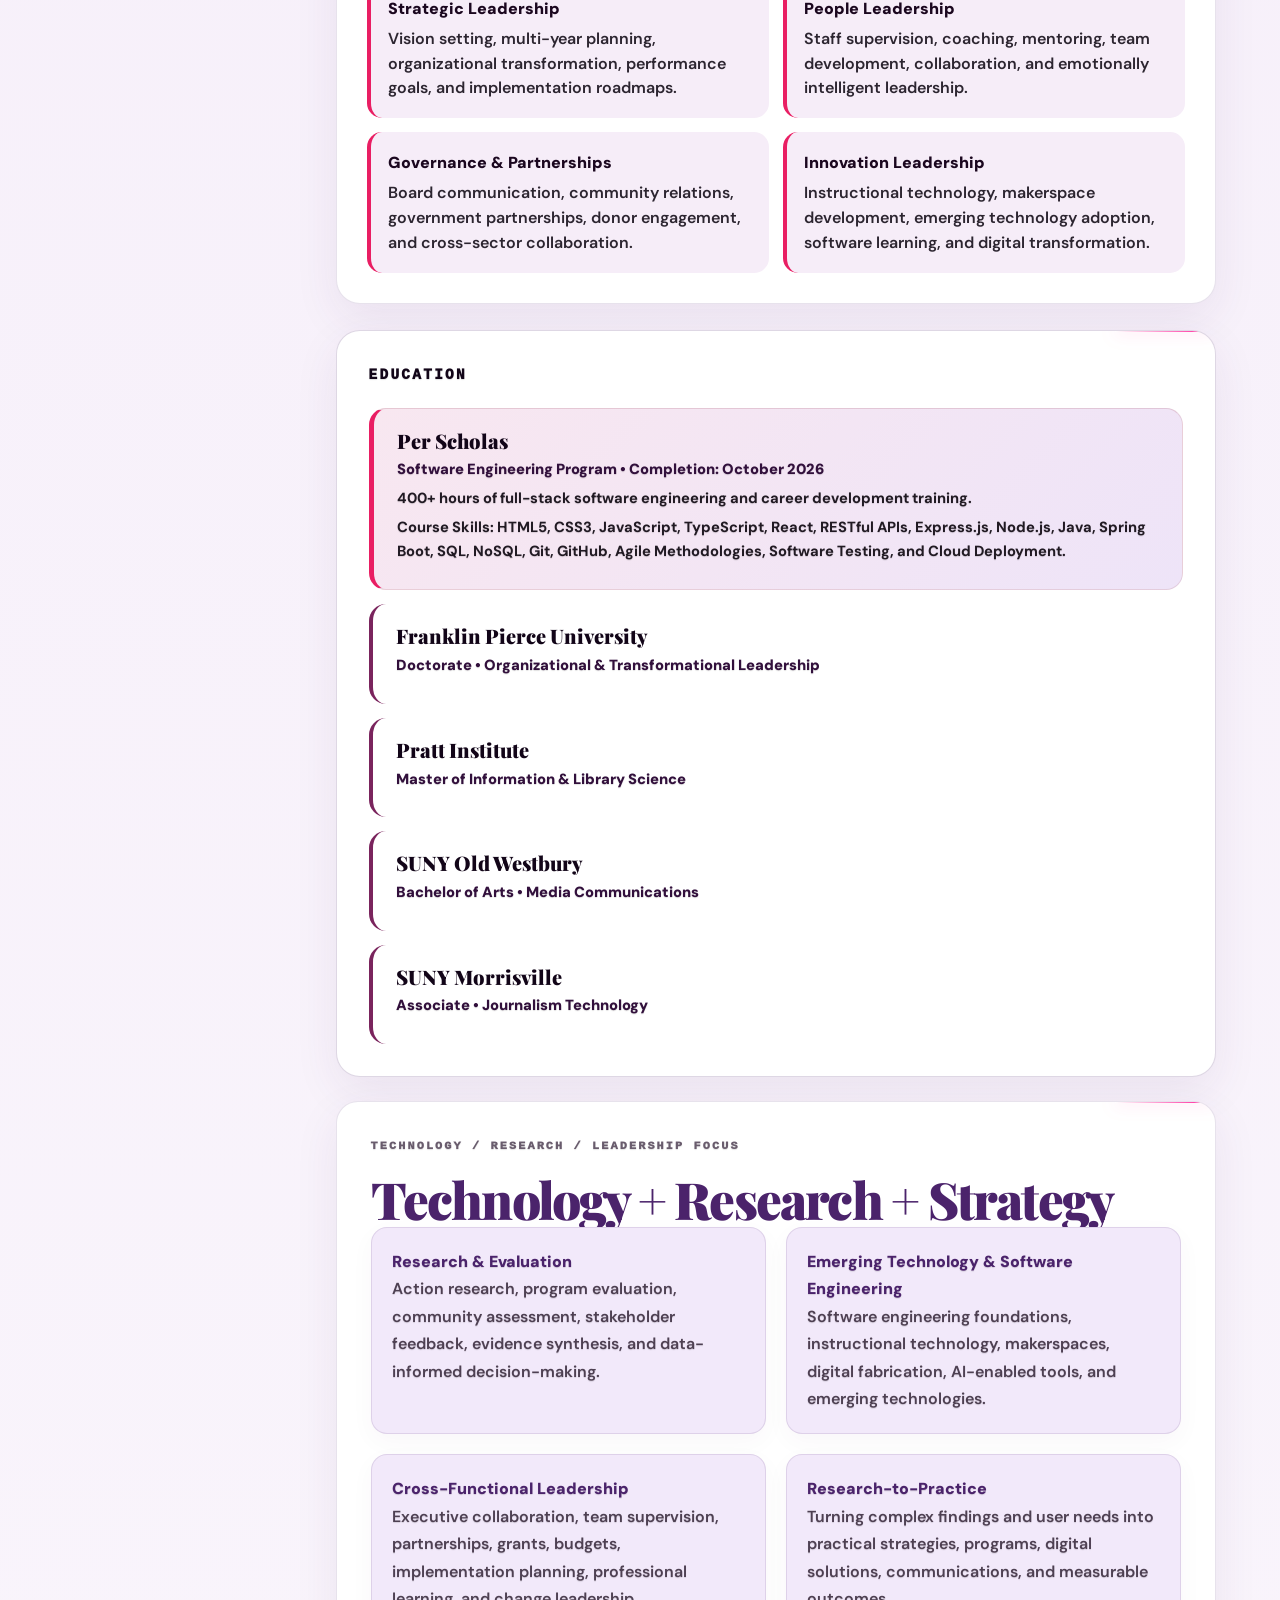
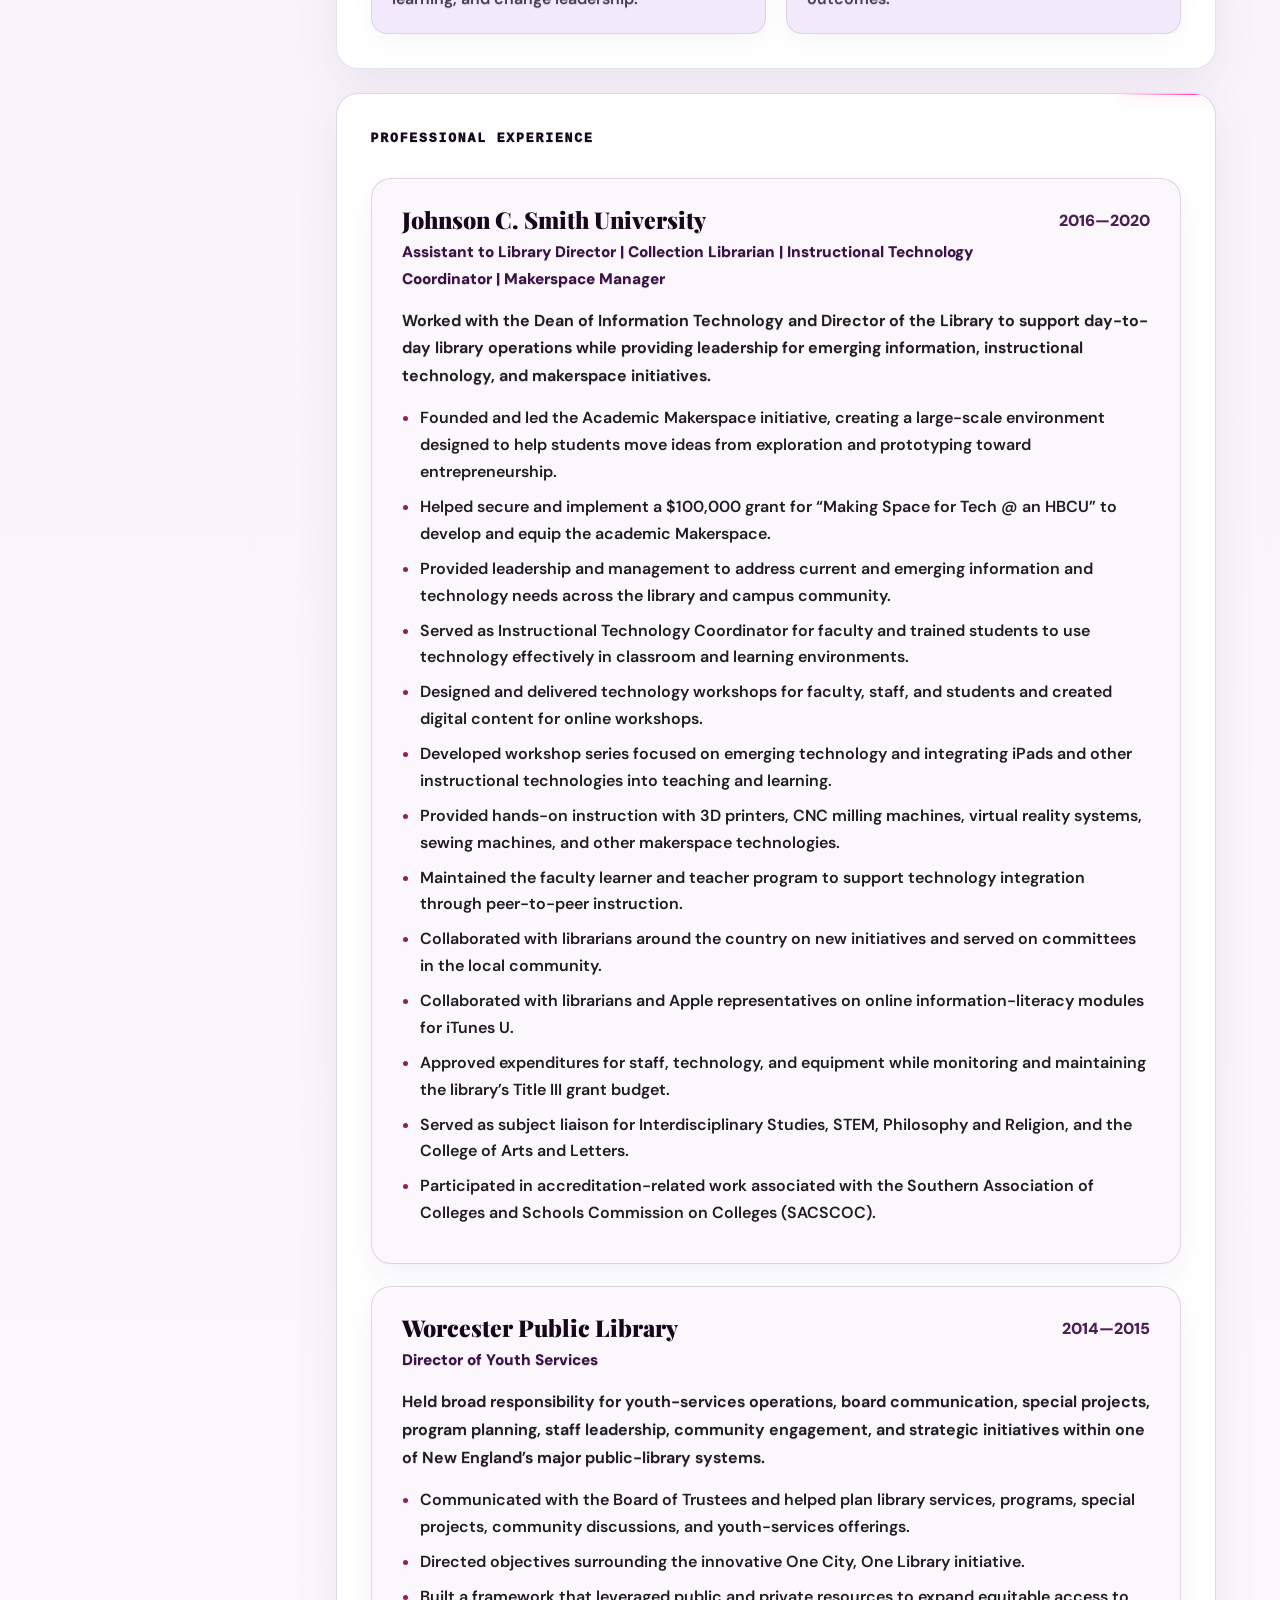
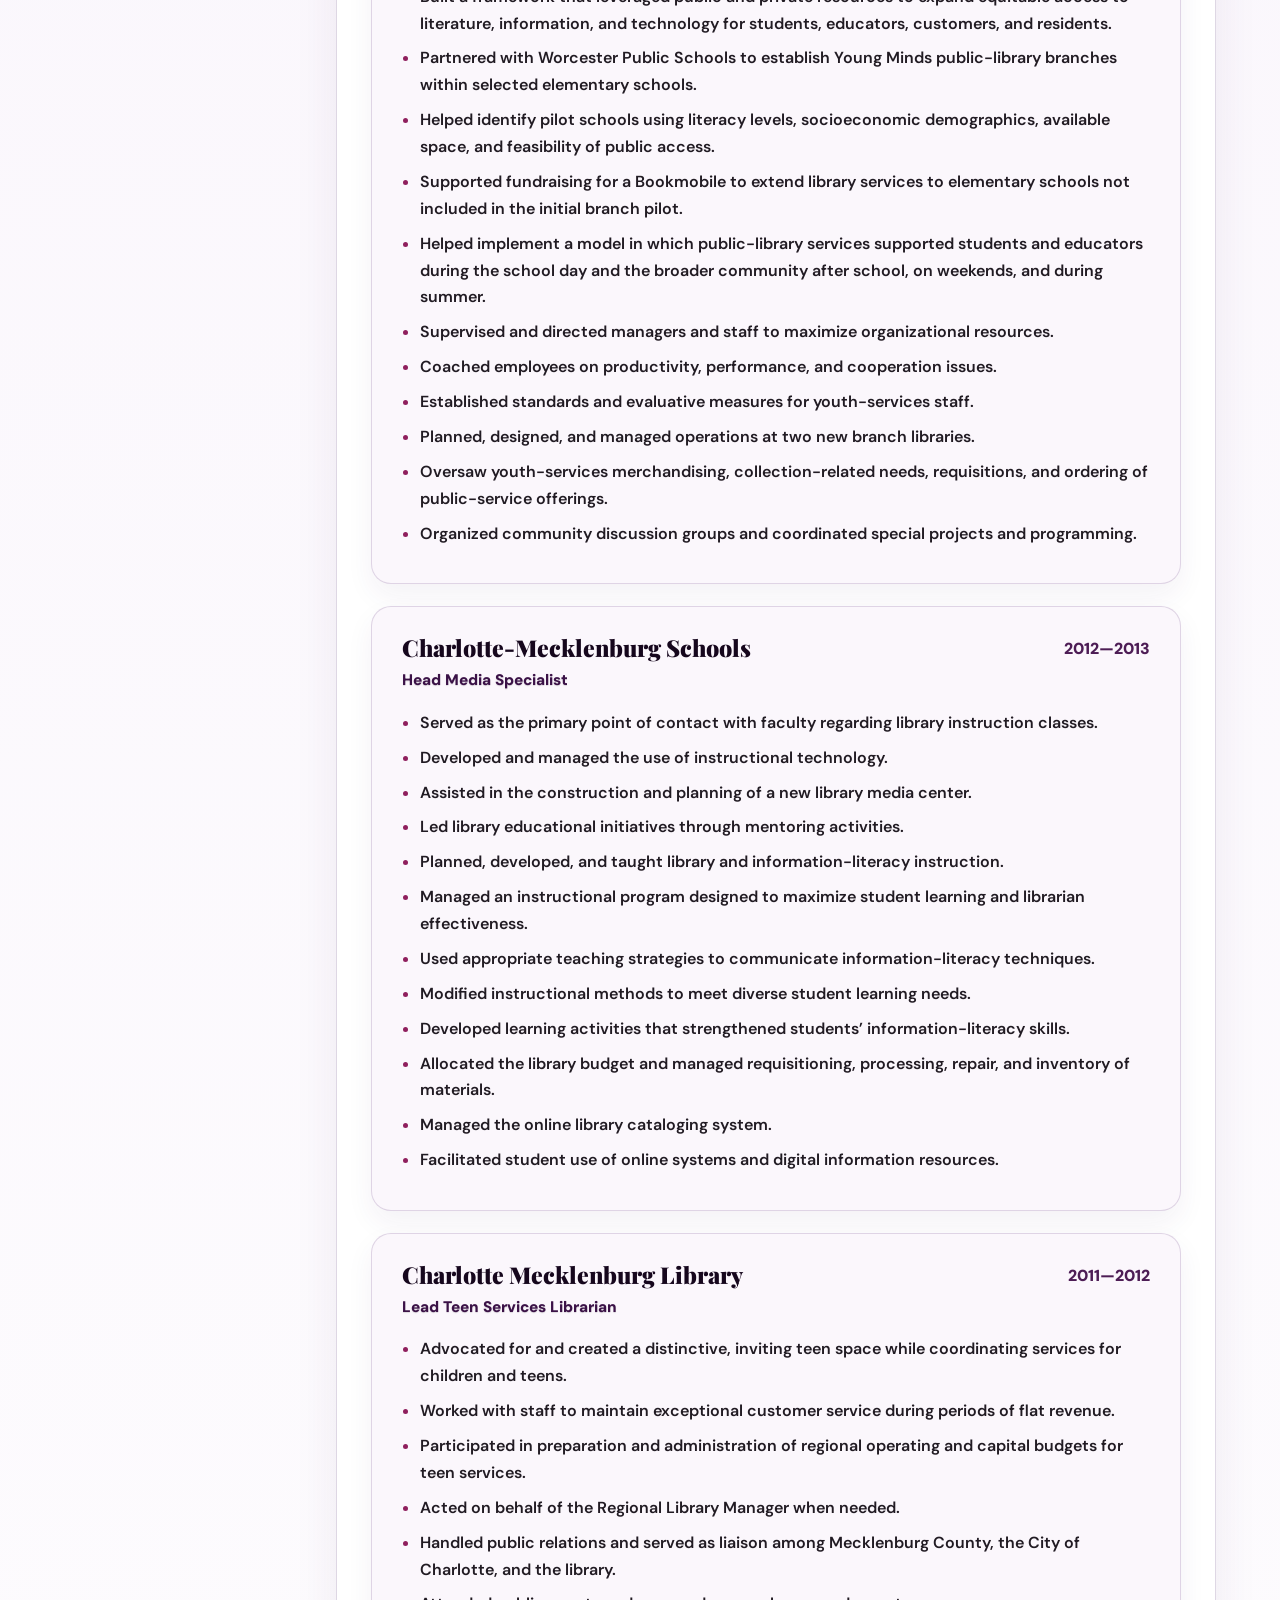
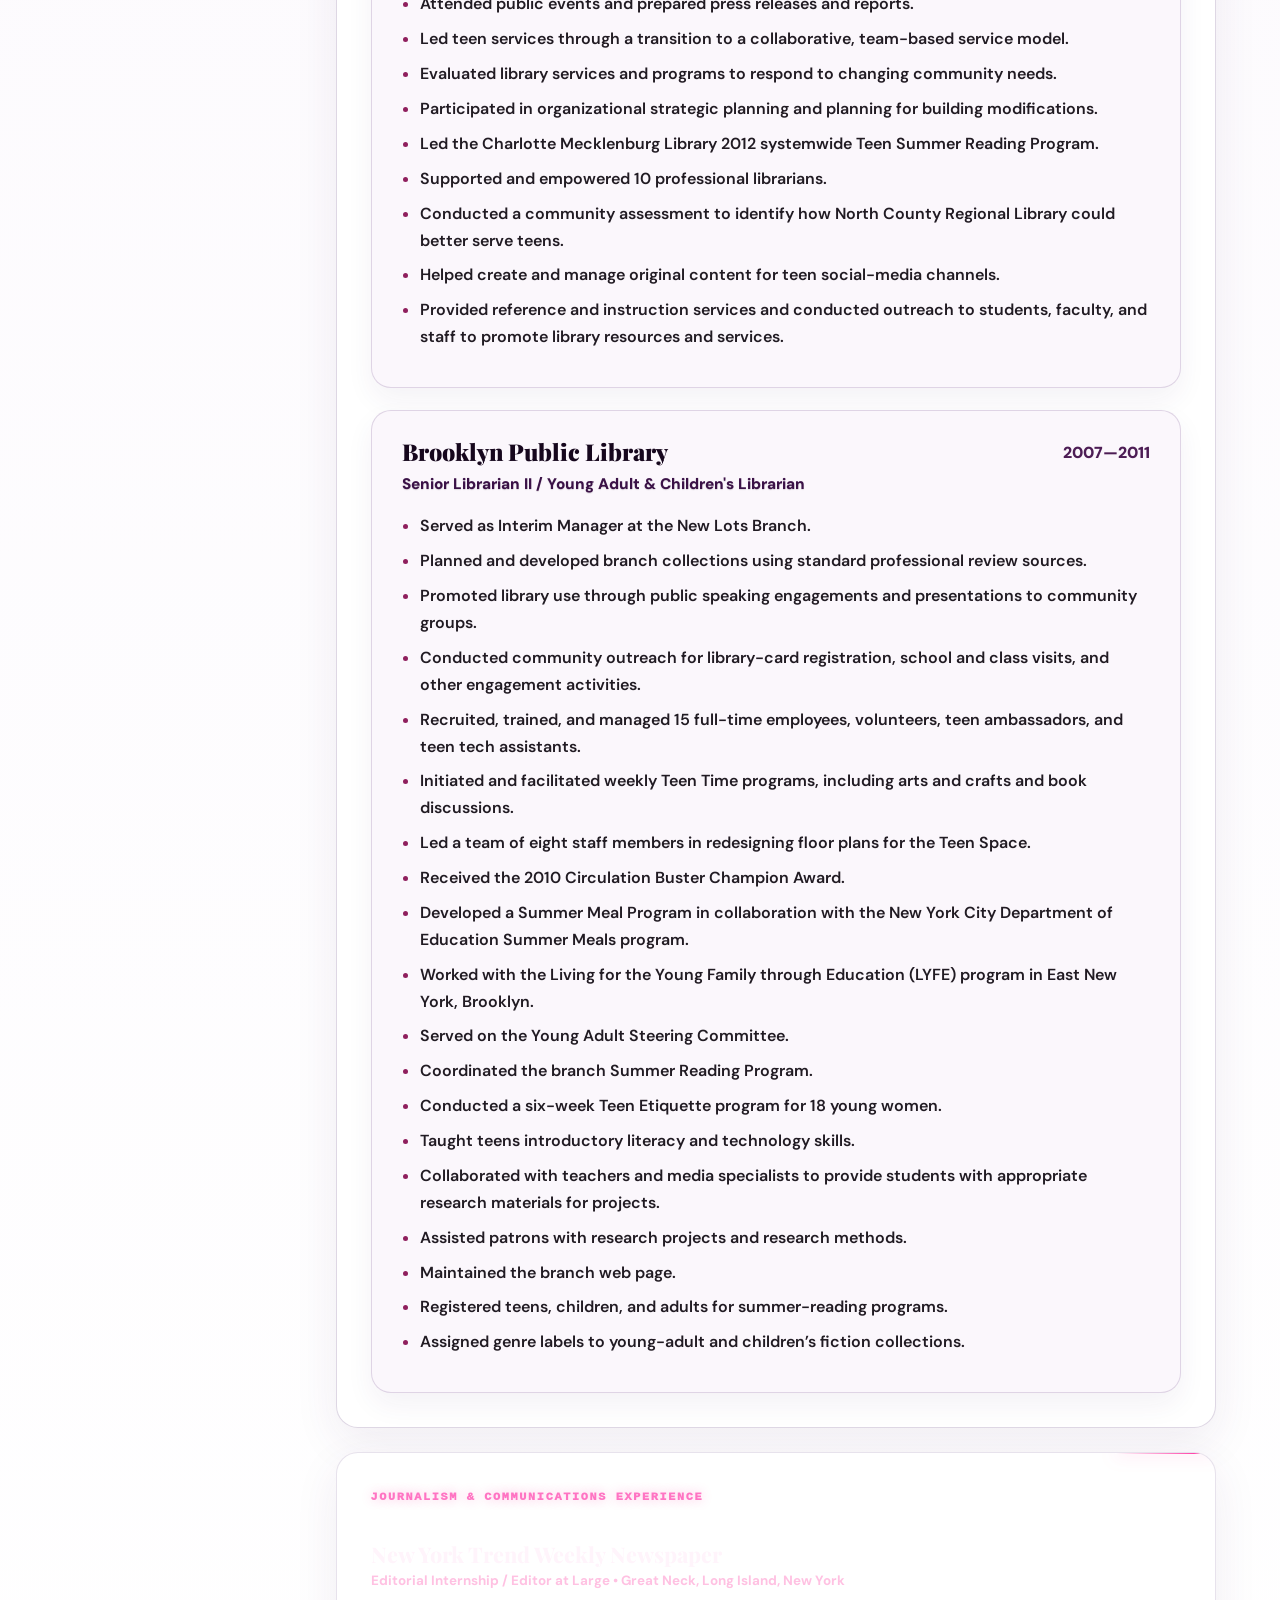
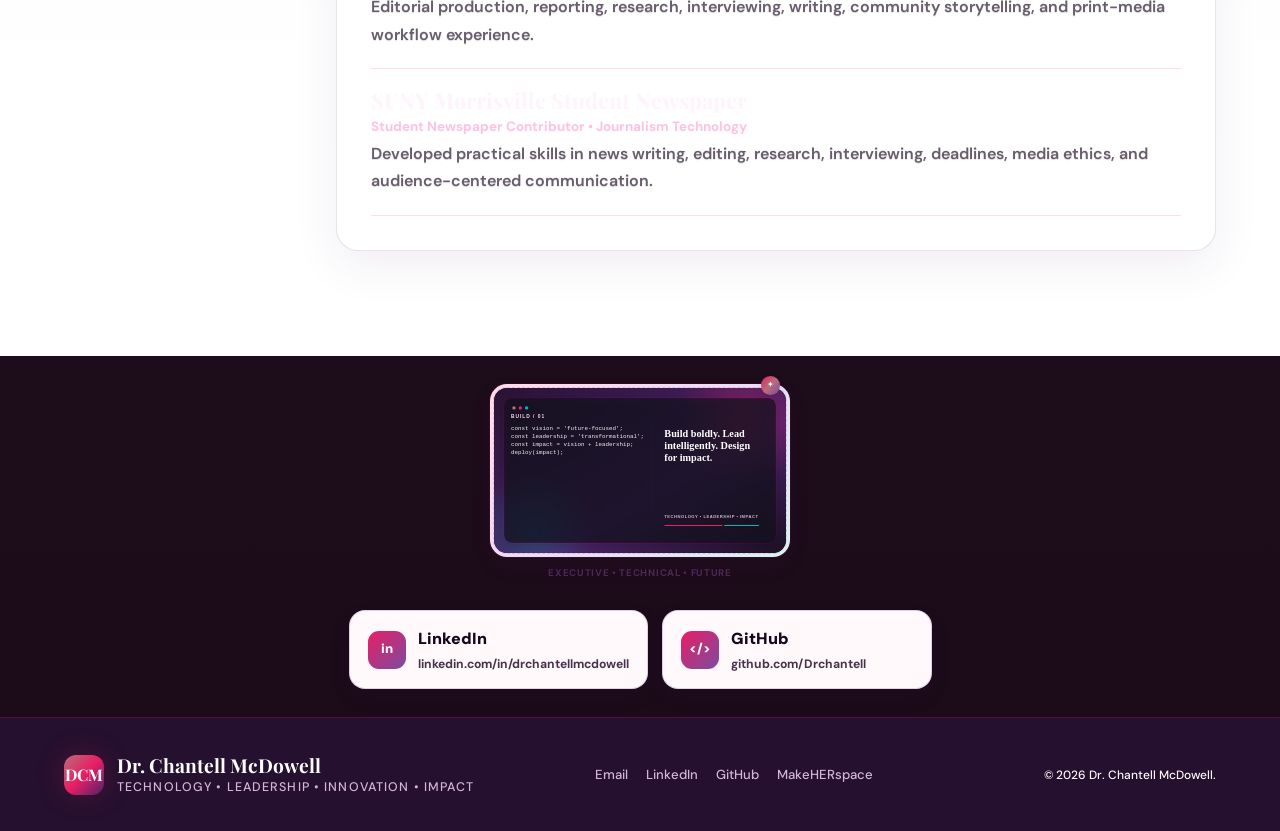
<file: resume.html>
<!doctype html>
<html lang="en">
<head>
  <meta charset="UTF-8">
  <meta name="viewport" content="width=device-width, initial-scale=1.0">
  <meta name="description" content="Résumé, education, technical skills, and credentials of Dr. Chantell McDowell.">
  <meta name="theme-color" content="#0c0810">
  <title>Résumé | Dr. Chantell McDowell</title>
  <link rel="preconnect" href="https://fonts.googleapis.com">
  <link rel="preconnect" href="https://fonts.gstatic.com" crossorigin>
  <link href="https://fonts.googleapis.com/css2?family=DM+Sans:wght@400;500;600;700&family=Playfair+Display:wght@600;700&display=swap" rel="stylesheet">
  <link rel="stylesheet" href="style.css">
</head>
<body class="matrix-site resume-light feminine-matrix">
<div class="feminine-data-grid" aria-hidden="true"></div>
<div class="ambient ambient-a"></div>
<div class="ambient ambient-b"></div>

<header class="site-header">
  <nav class="nav container">
    <a class="brand" href="index.html">
      <span class="brand-mark">DCM</span>
      <span class="brand-copy">
        <strong>Dr. Chantell McDowell</strong>
        <small>Technology • Leadership • Innovation</small>
      </span>
    </a>
    <button class="menu-button" id="menuButton" aria-label="Open menu">☰</button>
    <div class="nav-links" id="navLinks">
      <a href="index.html">Home</a>
      <a href="about.html">About</a>
      <a href="technology.html">Technology</a>
      <a href="leadership.html">Leadership</a>
      <a href="resume.html">Résumé</a>
      <a href="contact.html" class="nav-cta">Contact</a>
    </div>
  </nav>
</header>

<main>
<section class="page-hero resume-page">
  <div class="matrix-rain" aria-hidden="true"></div>
  <div class="matrix-scanline" aria-hidden="true"></div>

  <div class="container resume-hero-grid">
    <div class="resume-hero-copy reveal">
      <p class="kicker">SYSTEM PROFILE / 001</p>
      <h1>Résumé &<br><span>Credentials</span></h1>
      <p>
        A career spanning technology, organizational leadership, education,
        innovation, nonprofit strategy, and community transformation.
      </p>

      <div class="hero-actions">
        <a class="button primary" href="assets/resume/Dr_Chantell_McDowell_Resume.pdf" target="_blank">Open PDF Résumé</a>
        <a class="button ghost" href="assets/resume/Dr_Chantell_McDowell_Technical_Resume.docx">Download Technical Résumé</a>
      </div>

      <div class="cyber-status-row">
        <span><i></i> LEADERSHIP ONLINE</span>
        <span><i></i> TECHNOLOGY ACTIVE</span>
        <span><i></i> IMPACT ENABLED</span>
      </div>
    </div>

    <div class="resume-cyber-portrait reveal">
      <div class="cyber-frame">
        <img src="assets/images/headshot.jpg" alt="Dr. Chantell McDowell">
        <span class="corner tl"></span>
        <span class="corner tr"></span>
        <span class="corner bl"></span>
        <span class="corner br"></span>
      </div>

      <div class="identity-terminal">
        <span class="terminal-label">IDENTITY VERIFIED</span>
        <code>DR_CHANTELL_MCDOWELL.exe</code>
        <small>TECHNOLOGY • LEADERSHIP • INNOVATION</small>
      </div>
    </div>
  </div>
</section>

      <section>
        <p class="section-code">PROFESSIONAL AFFILIATIONS</p>
        <div class="affiliation-grid">
          <span>American Library Association</span>
          <span>American Association of School Librarians</span>
          <span>New York Library Association</span>
          <span>Public Library Association</span>
          <span>National Association of Black Journalists</span>
          <span>Special Libraries Association</span>
          <span>Black Caucus of the American Library Association</span>
          <span>Young Adult Library Services Association</span>
        </div>
      </section>

      <section>
        <p class="section-code">PUBLICATIONS</p>
        <div class="resume-entry"><h3>Serving At-Risk Teens: Proven Strategies and Programs for Bridging the Gap</h3><span>Co-author • ALA Neal-Schuman • 2013</span><p><a class="text-link" href="https://alastore.ala.org/content/serving-risk-teens-proven-strategies-and-programs-bridging-gap" target="_blank">ALA Store →</a> &nbsp; <a class="text-link" href="https://www.amazon.com/s?k=9781555707606" target="_blank">Amazon →</a></p></div>
        <div class="resume-entry"><h3>Improving Reading and Technology Skills in At-Risk Teens through Librarian-Led Mentoring Activities: An Action Research Study</h3><span>Doctoral research • Franklin Pierce University • 2014</span></div>
      </section>
    </div>
  </div>
</section>

<section class="section white-section">
  <div class="container resume-layout">
    <aside class="resume-sidebar reveal">
      <div><p class="section-code">CONTACT</p><a href="mailto:drchantellmcdowell@gmail.com">drchantellmcdowell@gmail.com</a><a href="tel:+17185011215">(718) 501-1215</a><p>Charlotte, North Carolina</p></div>
      <div><p class="section-code">PROFILES</p><a href="https://linkedin.com/in/drchantellmcdowell" target="_blank">LinkedIn</a><a href="https://github.com/Drchantell" target="_blank">GitHub</a></div>
      <div><p class="section-code">CORE SKILLS</p><p>Project Management</p><p>Strategic Planning</p><p>Organizational Leadership</p><p>Grant Management</p><p>Technology Integration</p><p>Program Development</p><p>Full-Stack Development</p></div>
    </aside>

    <div class="resume-main reveal">
      <section>
        <p class="section-code">PROFILE</p>
        <h2>Results-driven technology professional and organizational leader.</h2>
        <p>10+ years of experience leading cross-functional projects, strategic initiatives, technology programs, educational innovation, and organizational transformation. Hands-on software engineering experience includes full-stack development, responsive web development, Git/GitHub, AWS, and Agile methodologies.</p>
      </section>
      
      <section>
        <p class="section-code">EXECUTIVE + TECHNICAL COMPETENCIES</p>
        <div class="resume-competency-grid">
          <p><strong>Leadership</strong><br>Transformational Leadership, Board Relations, Community Development, Strategic Planning, Resource Optimization</p>
          <p><strong>Operations</strong><br>Budgeting, Fiscal Oversight, Grant Compliance, Fundraising, Instructional Design, Program Roadmap Design</p>
          <p><strong>Makerspace & FabLab</strong><br>3D Printing, CNC Milling, Laser Cutting, Silhouette Cameo, Vinyl Cutting, Sublimation Printing, T-shirt & Mug Presses</p>
          <p><strong>Software & Platforms</strong><br>Blender, CAD, Canvas LMS, GitHub, HTML, CSS, JavaScript, TypeScript, React, Node.js</p>
        </div>
      </section>

<section>
        <p class="section-code">TECHNOLOGY</p>
        <div class="resume-two">
          <p><strong>Languages</strong><br>HTML5, CSS3, JavaScript, TypeScript, Java</p>
          <p><strong>Frameworks</strong><br>React, Node.js, Express.js, REST APIs</p>
          <p><strong>Cloud</strong><br>AWS EC2, S3, AWS CLI, VPC, Systems Manager</p>
          <p><strong>Methods</strong><br>Git/GitHub, Agile, SDLC, Project Management, AI tools</p>
        </div>
      </section>
      


<section class="resume-leadership-profile">
  <p class="section-code">EXECUTIVE LEADERSHIP PROFILE</p>
  <p><strong>Transformational and nonprofit executive leader</strong> with experience guiding teams, library systems, instructional technology initiatives, makerspaces, workforce programs, grant-funded projects, and community partnerships. Strengths include strategic planning, board and stakeholder relations, staff development, fundraising, budget oversight, organizational change, cross-functional collaboration, and technology-enabled innovation.</p>

  <div class="resume-leadership-grid">
    <div><strong>Strategic Leadership</strong><span>Vision setting, multi-year planning, organizational transformation, performance goals, and implementation roadmaps.</span></div>
    <div><strong>People Leadership</strong><span>Staff supervision, coaching, mentoring, team development, collaboration, and emotionally intelligent leadership.</span></div>
    <div><strong>Governance &amp; Partnerships</strong><span>Board communication, community relations, government partnerships, donor engagement, and cross-sector collaboration.</span></div>
    <div><strong>Innovation Leadership</strong><span>Instructional technology, makerspace development, emerging technology adoption, software learning, and digital transformation.</span></div>
  </div>
</section>

<section class="resume-education-final">
  <p class="section-code resume-education-title">EDUCATION</p>

  <article class="education-final-card per-scholas-final">
    <h3>Per Scholas</h3>
    <p class="education-degree"><strong>Software Engineering Program • Completion: October 2026</strong></p>
    <p>400+ hours of full-stack software engineering and career development training.</p>
    <p class="education-course-skills"><strong>Course Skills:</strong> HTML5, CSS3, JavaScript, TypeScript, React, RESTful APIs, Express.js, Node.js, Java, Spring Boot, SQL, NoSQL, Git, GitHub, Agile Methodologies, Software Testing, and Cloud Deployment.</p>
  </article>

  <article class="education-final-card">
    <h3>Franklin Pierce University</h3>
    <p class="education-degree"><strong>Doctorate • Organizational &amp; Transformational Leadership</strong></p>
  </article>

  <article class="education-final-card">
    <h3>Pratt Institute</h3>
    <p class="education-degree"><strong>Master of Information &amp; Library Science</strong></p>
  </article>

  <article class="education-final-card">
    <h3>SUNY Old Westbury</h3>
    <p class="education-degree"><strong>Bachelor of Arts • Media Communications</strong></p>
  </article>

  <article class="education-final-card">
    <h3>SUNY Morrisville</h3>
    <p class="education-degree"><strong>Associate • Journalism Technology</strong></p>
  </article>
</section>


<section class="resume-ai-focus">
  <p class="section-code">TECHNOLOGY / RESEARCH / LEADERSHIP FOCUS</p>
  <h2>Technology + Research + Strategy</h2>
  <div class="resume-two">
    <p><strong>Research & Evaluation</strong><br>Action research, program evaluation, community assessment, stakeholder feedback, evidence synthesis, and data-informed decision-making.</p>
    <p><strong>Emerging Technology & Software Engineering</strong><br>Software engineering foundations, instructional technology, makerspaces, digital fabrication, AI-enabled tools, and emerging technologies.</p>
    <p><strong>Cross-Functional Leadership</strong><br>Executive collaboration, team supervision, partnerships, grants, budgets, implementation planning, professional learning, and change leadership.</p>
    <p><strong>Research-to-Practice</strong><br>Turning complex findings and user needs into practical strategies, programs, digital solutions, communications, and measurable outcomes.</p>
  </div>
</section>

<section class="resume-employment-section">
  <p class="section-code resume-employment-heading">PROFESSIONAL EXPERIENCE</p>

  <article class="resume-employment-card">
    <div class="resume-employment-topline">
      <div>
        <h3>Johnson C. Smith University</h3>
        <p class="resume-role-title">Assistant to Library Director | Collection Librarian | Instructional Technology Coordinator | Makerspace Manager</p>
      </div>
      <span class="resume-role-date">2016—2020</span>
    </div>

    <p class="resume-role-summary">Worked with the Dean of Information Technology and Director of the Library to support day-to-day library operations while providing leadership for emerging information, instructional technology, and makerspace initiatives.</p>

    <ul class="resume-duty-list">
      <li>Founded and led the Academic Makerspace initiative, creating a large-scale environment designed to help students move ideas from exploration and prototyping toward entrepreneurship.</li>
      <li>Helped secure and implement a $100,000 grant for “Making Space for Tech @ an HBCU” to develop and equip the academic Makerspace.</li>
      <li>Provided leadership and management to address current and emerging information and technology needs across the library and campus community.</li>
      <li>Served as Instructional Technology Coordinator for faculty and trained students to use technology effectively in classroom and learning environments.</li>
      <li>Designed and delivered technology workshops for faculty, staff, and students and created digital content for online workshops.</li>
      <li>Developed workshop series focused on emerging technology and integrating iPads and other instructional technologies into teaching and learning.</li>
      <li>Provided hands-on instruction with 3D printers, CNC milling machines, virtual reality systems, sewing machines, and other makerspace technologies.</li>
      <li>Maintained the faculty learner and teacher program to support technology integration through peer-to-peer instruction.</li>
      <li>Collaborated with librarians around the country on new initiatives and served on committees in the local community.</li>
      <li>Collaborated with librarians and Apple representatives on online information-literacy modules for iTunes U.</li>
      <li>Approved expenditures for staff, technology, and equipment while monitoring and maintaining the library’s Title III grant budget.</li>
      <li>Served as subject liaison for Interdisciplinary Studies, STEM, Philosophy and Religion, and the College of Arts and Letters.</li>
      <li>Participated in accreditation-related work associated with the Southern Association of Colleges and Schools Commission on Colleges (SACSCOC).</li>
    </ul>
  </article>

  <article class="resume-employment-card">
    <div class="resume-employment-topline">
      <div>
        <h3>Worcester Public Library</h3>
        <p class="resume-role-title">Director of Youth Services</p>
      </div>
      <span class="resume-role-date">2014—2015</span>
    </div>

    <p class="resume-role-summary">Held broad responsibility for youth-services operations, board communication, special projects, program planning, staff leadership, community engagement, and strategic initiatives within one of New England’s major public-library systems.</p>

    <ul class="resume-duty-list">
      <li>Communicated with the Board of Trustees and helped plan library services, programs, special projects, community discussions, and youth-services offerings.</li>
      <li>Directed objectives surrounding the innovative One City, One Library initiative.</li>
      <li>Built a framework that leveraged public and private resources to expand equitable access to literature, information, and technology for students, educators, customers, and residents.</li>
      <li>Partnered with Worcester Public Schools to establish Young Minds public-library branches within selected elementary schools.</li>
      <li>Helped identify pilot schools using literacy levels, socioeconomic demographics, available space, and feasibility of public access.</li>
      <li>Supported fundraising for a Bookmobile to extend library services to elementary schools not included in the initial branch pilot.</li>
      <li>Helped implement a model in which public-library services supported students and educators during the school day and the broader community after school, on weekends, and during summer.</li>
      <li>Supervised and directed managers and staff to maximize organizational resources.</li>
      <li>Coached employees on productivity, performance, and cooperation issues.</li>
      <li>Established standards and evaluative measures for youth-services staff.</li>
      <li>Planned, designed, and managed operations at two new branch libraries.</li>
      <li>Oversaw youth-services merchandising, collection-related needs, requisitions, and ordering of public-service offerings.</li>
      <li>Organized community discussion groups and coordinated special projects and programming.</li>
    </ul>
  </article>

  <article class="resume-employment-card">
    <div class="resume-employment-topline">
      <div>
        <h3>Charlotte-Mecklenburg Schools</h3>
        <p class="resume-role-title">Head Media Specialist</p>
      </div>
      <span class="resume-role-date">2012—2013</span>
    </div>

    <ul class="resume-duty-list">
      <li>Served as the primary point of contact with faculty regarding library instruction classes.</li>
      <li>Developed and managed the use of instructional technology.</li>
      <li>Assisted in the construction and planning of a new library media center.</li>
      <li>Led library educational initiatives through mentoring activities.</li>
      <li>Planned, developed, and taught library and information-literacy instruction.</li>
      <li>Managed an instructional program designed to maximize student learning and librarian effectiveness.</li>
      <li>Used appropriate teaching strategies to communicate information-literacy techniques.</li>
      <li>Modified instructional methods to meet diverse student learning needs.</li>
      <li>Developed learning activities that strengthened students’ information-literacy skills.</li>
      <li>Allocated the library budget and managed requisitioning, processing, repair, and inventory of materials.</li>
      <li>Managed the online library cataloging system.</li>
      <li>Facilitated student use of online systems and digital information resources.</li>
    </ul>
  </article>

  <article class="resume-employment-card">
    <div class="resume-employment-topline">
      <div>
        <h3>Charlotte Mecklenburg Library</h3>
        <p class="resume-role-title">Lead Teen Services Librarian</p>
      </div>
      <span class="resume-role-date">2011—2012</span>
    </div>

    <ul class="resume-duty-list">
      <li>Advocated for and created a distinctive, inviting teen space while coordinating services for children and teens.</li>
      <li>Worked with staff to maintain exceptional customer service during periods of flat revenue.</li>
      <li>Participated in preparation and administration of regional operating and capital budgets for teen services.</li>
      <li>Acted on behalf of the Regional Library Manager when needed.</li>
      <li>Handled public relations and served as liaison among Mecklenburg County, the City of Charlotte, and the library.</li>
      <li>Attended public events and prepared press releases and reports.</li>
      <li>Led teen services through a transition to a collaborative, team-based service model.</li>
      <li>Evaluated library services and programs to respond to changing community needs.</li>
      <li>Participated in organizational strategic planning and planning for building modifications.</li>
      <li>Led the Charlotte Mecklenburg Library 2012 systemwide Teen Summer Reading Program.</li>
      <li>Supported and empowered 10 professional librarians.</li>
      <li>Conducted a community assessment to identify how North County Regional Library could better serve teens.</li>
      <li>Helped create and manage original content for teen social-media channels.</li>
      <li>Provided reference and instruction services and conducted outreach to students, faculty, and staff to promote library resources and services.</li>
    </ul>
  </article>

  <article class="resume-employment-card">
    <div class="resume-employment-topline">
      <div>
        <h3>Brooklyn Public Library</h3>
        <p class="resume-role-title">Senior Librarian II / Young Adult &amp; Children's Librarian</p>
      </div>
      <span class="resume-role-date">2007—2011</span>
    </div>

    <ul class="resume-duty-list">
      <li>Served as Interim Manager at the New Lots Branch.</li>
      <li>Planned and developed branch collections using standard professional review sources.</li>
      <li>Promoted library use through public speaking engagements and presentations to community groups.</li>
      <li>Conducted community outreach for library-card registration, school and class visits, and other engagement activities.</li>
      <li>Recruited, trained, and managed 15 full-time employees, volunteers, teen ambassadors, and teen tech assistants.</li>
      <li>Initiated and facilitated weekly Teen Time programs, including arts and crafts and book discussions.</li>
      <li>Led a team of eight staff members in redesigning floor plans for the Teen Space.</li>
      <li>Received the 2010 Circulation Buster Champion Award.</li>
      <li>Developed a Summer Meal Program in collaboration with the New York City Department of Education Summer Meals program.</li>
      <li>Worked with the Living for the Young Family through Education (LYFE) program in East New York, Brooklyn.</li>
      <li>Served on the Young Adult Steering Committee.</li>
      <li>Coordinated the branch Summer Reading Program.</li>
      <li>Conducted a six-week Teen Etiquette program for 18 young women.</li>
      <li>Taught teens introductory literacy and technology skills.</li>
      <li>Collaborated with teachers and media specialists to provide students with appropriate research materials for projects.</li>
      <li>Assisted patrons with research projects and research methods.</li>
      <li>Maintained the branch web page.</li>
      <li>Registered teens, children, and adults for summer-reading programs.</li>
      <li>Assigned genre labels to young-adult and children’s fiction collections.</li>
    </ul>
  </article>
</section>

<section>
        <p class="section-code">JOURNALISM & COMMUNICATIONS EXPERIENCE</p>

        <div class="resume-entry">
          <h3>New York Trend Weekly Newspaper</h3>
          <span>Editorial Internship / Editor at Large • Great Neck, Long Island, New York</span>
          <p>Editorial production, reporting, research, interviewing, writing, community storytelling, and print-media workflow experience.</p>
        </div>

        <div class="resume-entry">
          <h3>SUNY Morrisville Student Newspaper</h3>
          <span>Student Newspaper Contributor • Journalism Technology</span>
          <p>Developed practical skills in news writing, editing, research, interviewing, deadlines, media ethics, and audience-centered communication.</p>
        </div>
      </section>




    </div>
  </div>
</section>

<aside class="mini-code-visual reveal" aria-label="Executive • Technical • Future">
  <div class="mini-code-frame">
    <img src="assets/images/code-visual-build.svg" alt="Executive • Technical • Future">
  </div>
  <p>Executive • Technical • Future</p>
</aside>

</main>


<div class="professional-social-links" aria-label="Professional profiles">
  <a class="social-profile-link linkedin-link" href="https://www.linkedin.com/in/drchantellmcdowell/" target="_blank" rel="noopener noreferrer" aria-label="Dr. Chantell McDowell on LinkedIn">
    <span class="social-icon">in</span>
    <span><strong>LinkedIn</strong><small>linkedin.com/in/drchantellmcdowell</small></span>
  </a>
  <a class="social-profile-link github-link" href="https://github.com/Drchantell" target="_blank" rel="noopener noreferrer" aria-label="Dr. Chantell McDowell on GitHub">
    <span class="social-icon">&lt;/&gt;</span>
    <span><strong>GitHub</strong><small>github.com/Drchantell</small></span>
  </a>
</div>

<footer class="site-footer">
  <div class="container footer-grid">
    <div>
      <a class="brand footer-brand" href="index.html">
        <span class="brand-mark">DCM</span>
        <span class="brand-copy">
          <strong>Dr. Chantell McDowell</strong>
          <small>Technology • Leadership • Innovation • Impact</small>
        </span>
      </a>
    </div>
    <div class="footer-links">
      <a href="mailto:drchantellmcdowell@gmail.com">Email</a>
      <a href="https://linkedin.com/in/drchantellmcdowell" target="_blank">LinkedIn</a>
      <a href="https://github.com/Drchantell" target="_blank">GitHub</a>
      <a href="https://www.makeherspace.org" target="_blank">MakeHERspace</a>
    </div>
    <p class="copyright">© <span id="year"></span> Dr. Chantell McDowell.</p>
  </div>
</footer>
<script src="script.js"></script>

</body>
</html>
</file>
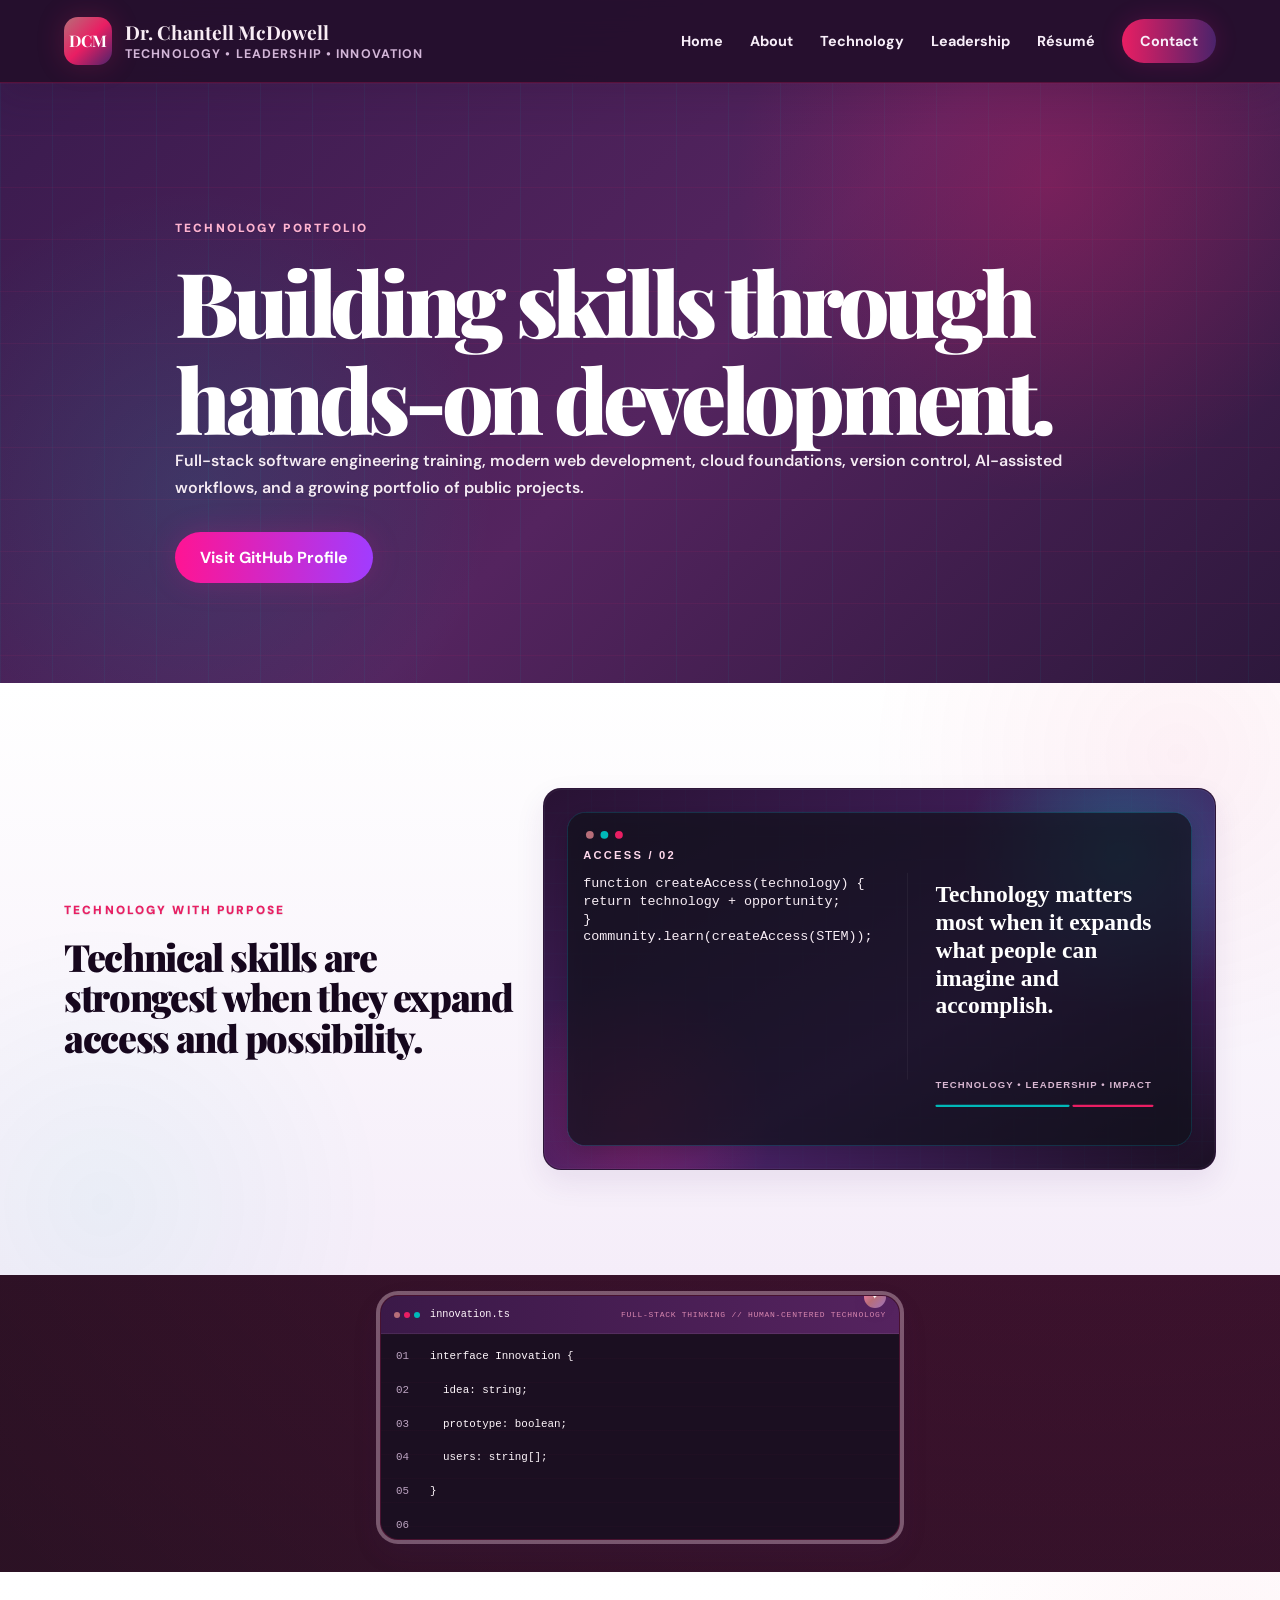
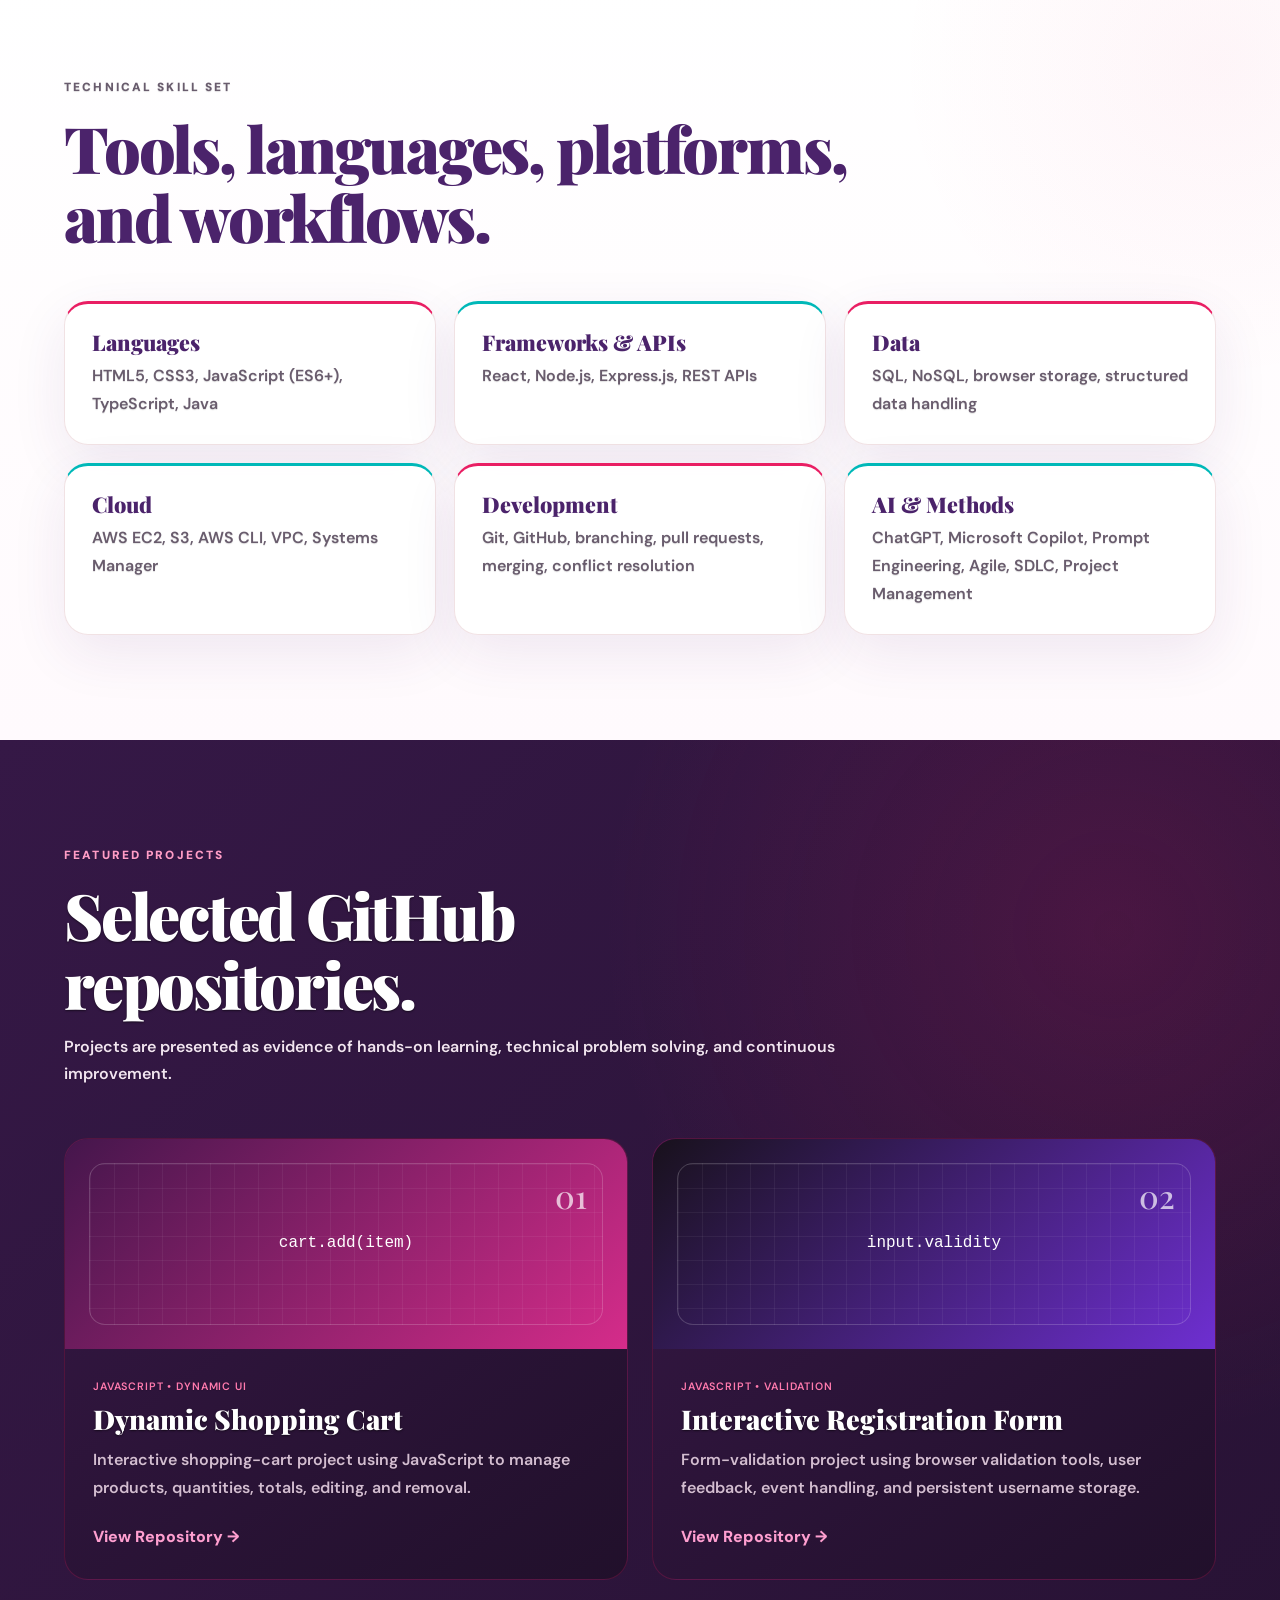
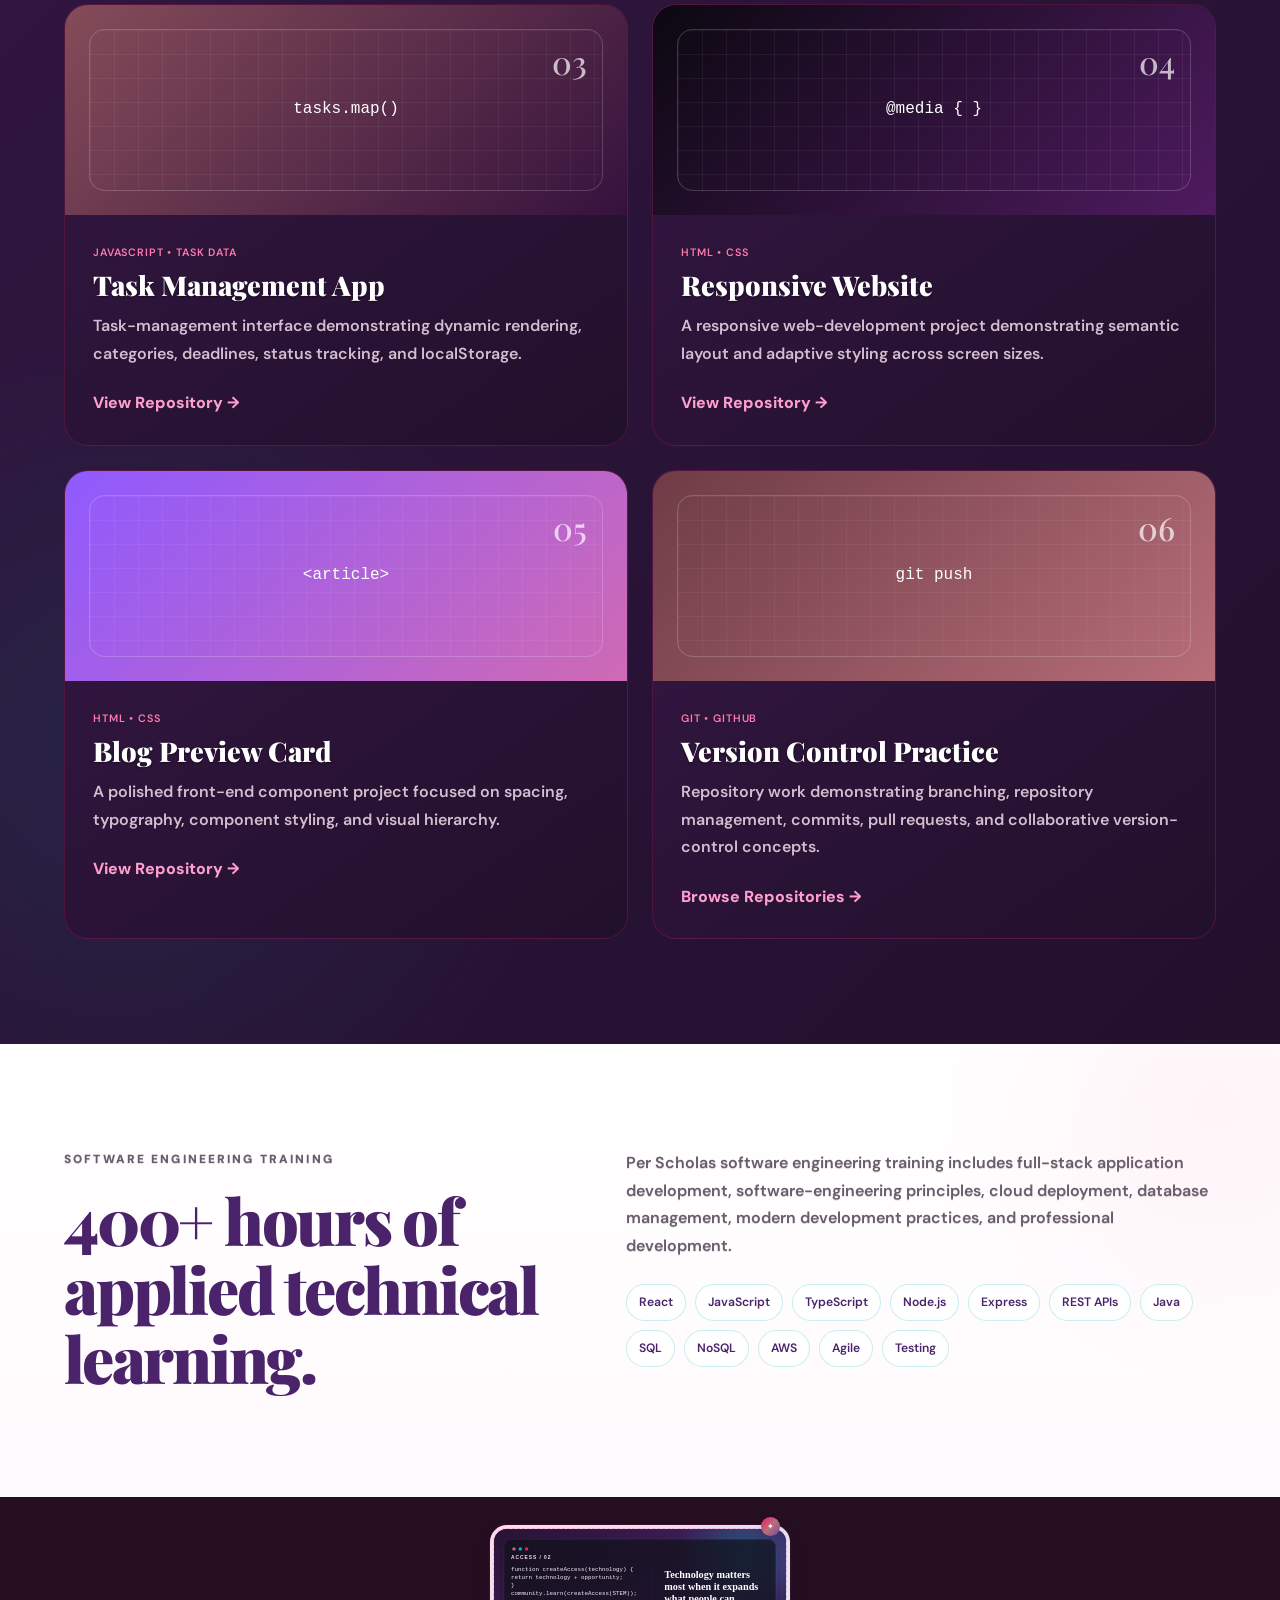
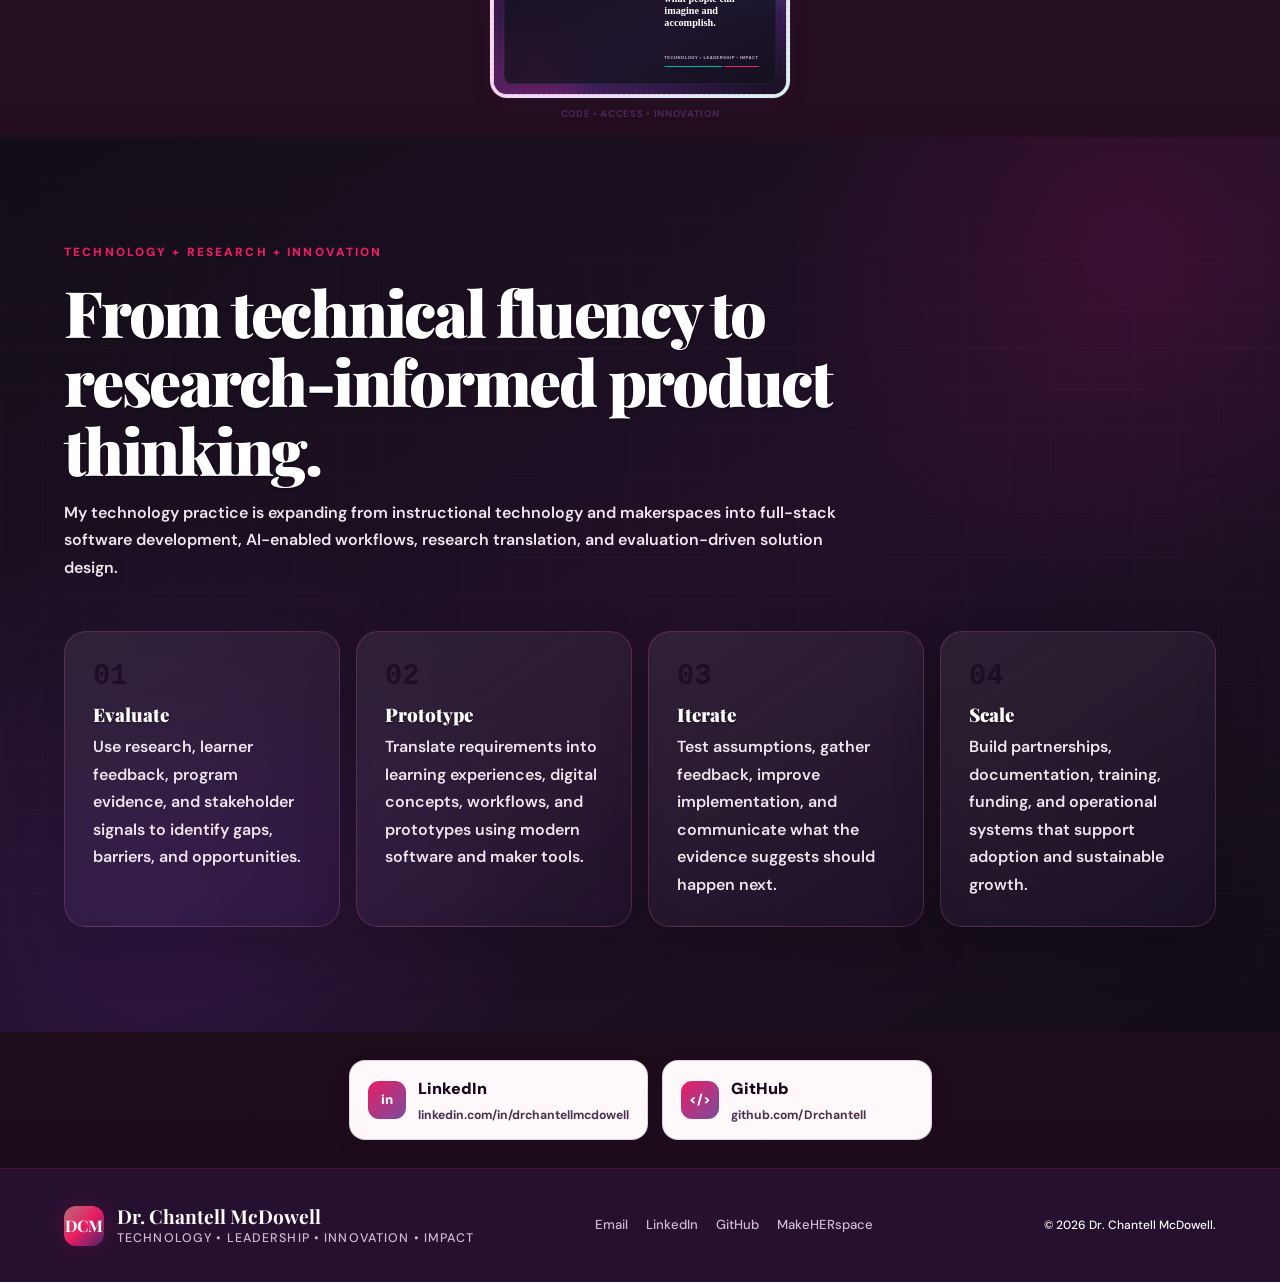
<file: technology.html>
<!doctype html>
<html lang="en">
<head>
  <meta charset="UTF-8">
  <meta name="viewport" content="width=device-width, initial-scale=1.0">
  <meta name="description" content="Software engineering skills and technology projects by Dr. Chantell McDowell.">
  <meta name="theme-color" content="#0c0810">
  <title>Technology Portfolio | Dr. Chantell McDowell</title>
  <link rel="preconnect" href="https://fonts.googleapis.com">
  <link rel="preconnect" href="https://fonts.gstatic.com" crossorigin>
  <link href="https://fonts.googleapis.com/css2?family=DM+Sans:wght@400;500;600;700&family=Playfair+Display:wght@600;700&display=swap" rel="stylesheet">
  <link rel="stylesheet" href="style.css">
</head>
<body class="matrix-site feminine-matrix">
<div class="feminine-data-grid" aria-hidden="true"></div>
<div class="matrix-rain sitewide-rain" aria-hidden="true"></div>
<div class="matrix-scanline sitewide-scanline" aria-hidden="true"></div>
<div class="ambient ambient-a"></div>
<div class="ambient ambient-b"></div>

<header class="site-header">
  <nav class="nav container">
    <a class="brand" href="index.html">
      <span class="brand-mark">DCM</span>
      <span class="brand-copy">
        <strong>Dr. Chantell McDowell</strong>
        <small>Technology • Leadership • Innovation</small>
      </span>
    </a>
    <button class="menu-button" id="menuButton" aria-label="Open menu">☰</button>
    <div class="nav-links" id="navLinks">
      <a href="index.html">Home</a>
      <a href="about.html">About</a>
      <a href="technology.html">Technology</a>
      <a href="leadership.html">Leadership</a>
      <a href="resume.html">Résumé</a>
      <a href="contact.html" class="nav-cta">Contact</a>
    </div>
  </nav>
</header>

<main>
<section class="page-hero tech-page">
  <div class="container narrow reveal">
    <p class="kicker">Technology Portfolio</p>
    <h1>Building skills through hands-on development.</h1>
    <p>Full-stack software engineering training, modern web development, cloud foundations, version control, AI-assisted workflows, and a growing portfolio of public projects.</p>
    <div class="hero-actions"><a class="button primary" href="https://github.com/Drchantell" target="_blank">Visit GitHub Profile</a></div>
  </div>
</section>


<section class="section code-visual-section">
  <div class="container code-visual-layout reveal">
    <div class="code-visual-copy">
      <p class="section-code">TECHNOLOGY WITH PURPOSE</p>
      <h2>Technical skills are strongest when they expand access and possibility.</h2>
    </div>
    <figure class="code-visual-frame">
      <img src="assets/images/code-visual-access.svg" alt="Futuristic code graphic with quote about technology expanding opportunity">
    </figure>
  </div>
</section>
<section class="raw-code-band" aria-label="FULL-STACK THINKING // HUMAN-CENTERED TECHNOLOGY">
  <div class="container">
    <div class="raw-code-window reveal">
      <div class="raw-code-toolbar">
        <div class="raw-code-dots" aria-hidden="true"><i></i><i></i><i></i></div>
        <span>innovation.ts</span>
        <small>FULL-STACK THINKING // HUMAN-CENTERED TECHNOLOGY</small>
      </div>
      <pre class="raw-code-pre"><code><span class="raw-line"><span class="line-number">01</span>interface Innovation {</span>
<span class="raw-line"><span class="line-number">02</span>  idea: string;</span>
<span class="raw-line"><span class="line-number">03</span>  prototype: boolean;</span>
<span class="raw-line"><span class="line-number">04</span>  users: string[];</span>
<span class="raw-line"><span class="line-number">05</span>}</span>
<span class="raw-line"><span class="line-number">06</span></span>
<span class="raw-line"><span class="line-number">07</span>const iterate = async (project: Innovation) =&gt; {</span>
<span class="raw-line"><span class="line-number">08</span>  const feedback = await test(project);</span>
<span class="raw-line"><span class="line-number">09</span>  return improve(project, feedback);</span>
<span class="raw-line"><span class="line-number">10</span>};</span></code></pre>
    </div>
  </div>
</section>

<section class="section white-section">
  <div class="container">
    <div class="section-heading reveal">
      <p class="section-code">TECHNICAL SKILL SET</p>
      <h2>Tools, languages, platforms, and workflows.</h2>
    </div>
    <div class="skill-matrix">
      <div class="skill-block reveal"><h3>Languages</h3><p>HTML5, CSS3, JavaScript (ES6+), TypeScript, Java</p></div>
      <div class="skill-block reveal"><h3>Frameworks & APIs</h3><p>React, Node.js, Express.js, REST APIs</p></div>
      <div class="skill-block reveal"><h3>Data</h3><p>SQL, NoSQL, browser storage, structured data handling</p></div>
      <div class="skill-block reveal"><h3>Cloud</h3><p>AWS EC2, S3, AWS CLI, VPC, Systems Manager</p></div>
      <div class="skill-block reveal"><h3>Development</h3><p>Git, GitHub, branching, pull requests, merging, conflict resolution</p></div>
      <div class="skill-block reveal"><h3>AI & Methods</h3><p>ChatGPT, Microsoft Copilot, Prompt Engineering, Agile, SDLC, Project Management</p></div>
    </div>
  </div>
</section>

<section class="section dark-section">
  <div class="container">
    <div class="section-heading reveal">
      <p class="section-code pink">FEATURED PROJECTS</p>
      <h2>Selected GitHub repositories.</h2>
      <p>Projects are presented as evidence of hands-on learning, technical problem solving, and continuous improvement.</p>
    </div>

    <div class="project-grid">
      <article class="project-card reveal">
        <div class="project-art art-pink"><span>01</span><code>cart.add(item)</code></div>
        <div class="project-copy"><p class="project-label">JavaScript • Dynamic UI</p><h3>Dynamic Shopping Cart</h3><p>Interactive shopping-cart project using JavaScript to manage products, quantities, totals, editing, and removal.</p><a href="https://github.com/Drchantell/Dynamic_Shopping_Cart" target="_blank">View Repository →</a></div>
      </article>

      <article class="project-card reveal">
        <div class="project-art art-purple"><span>02</span><code>input.validity</code></div>
        <div class="project-copy"><p class="project-label">JavaScript • Validation</p><h3>Interactive Registration Form</h3><p>Form-validation project using browser validation tools, user feedback, event handling, and persistent username storage.</p><a href="https://github.com/Drchantell/Interactive_Registration_Form" target="_blank">View Repository →</a></div>
      </article>

      <article class="project-card reveal">
        <div class="project-art art-rose"><span>03</span><code>tasks.map()</code></div>
        <div class="project-copy"><p class="project-label">JavaScript • Task Data</p><h3>Task Management App</h3><p>Task-management interface demonstrating dynamic rendering, categories, deadlines, status tracking, and localStorage.</p><a href="https://github.com/Drchantell/SBA_4_Task_Management_App" target="_blank">View Repository →</a></div>
      </article>

      <article class="project-card reveal">
        <div class="project-art art-black"><span>04</span><code>@media { }</code></div>
        <div class="project-copy"><p class="project-label">HTML • CSS</p><h3>Responsive Website</h3><p>A responsive web-development project demonstrating semantic layout and adaptive styling across screen sizes.</p><a href="https://github.com/Drchantell/Responsive-Website" target="_blank">View Repository →</a></div>
      </article>

      <article class="project-card reveal">
        <div class="project-art art-lilac"><span>05</span><code>&lt;article&gt;</code></div>
        <div class="project-copy"><p class="project-label">HTML • CSS</p><h3>Blog Preview Card</h3><p>A polished front-end component project focused on spacing, typography, component styling, and visual hierarchy.</p><a href="https://github.com/Drchantell/Blog-Preview-Card" target="_blank">View Repository →</a></div>
      </article>

      <article class="project-card reveal">
        <div class="project-art art-gold"><span>06</span><code>git push</code></div>
        <div class="project-copy"><p class="project-label">Git • GitHub</p><h3>Version Control Practice</h3><p>Repository work demonstrating branching, repository management, commits, pull requests, and collaborative version-control concepts.</p><a href="https://github.com/Drchantell?tab=repositories" target="_blank">Browse Repositories →</a></div>
      </article>
    </div>
  </div>
</section>

<section class="section white-section">
  <div class="container split-grid">
    <div class="reveal"><p class="section-code">SOFTWARE ENGINEERING TRAINING</p><h2>400+ hours of applied technical learning.</h2></div>
    <div class="reveal">
      <p>Per Scholas software engineering training includes full-stack application development, software-engineering principles, cloud deployment, database management, modern development practices, and professional development.</p>
      <div class="tag-cloud"><span>React</span><span>JavaScript</span><span>TypeScript</span><span>Node.js</span><span>Express</span><span>REST APIs</span><span>Java</span><span>SQL</span><span>NoSQL</span><span>AWS</span><span>Agile</span><span>Testing</span></div>
    </div>
  </div>
</section>

<aside class="mini-code-visual reveal" aria-label="Code • Access • Innovation">
  <div class="mini-code-frame">
    <img src="assets/images/code-visual-access.svg" alt="Code • Access • Innovation">
  </div>
  <p>Code • Access • Innovation</p>
</aside>

<section class="section ai-tech-lab-section" id="ai-rd">
  <div class="container">
    <div class="section-heading reveal">
      <p class="section-code">TECHNOLOGY + RESEARCH + INNOVATION</p>
      <h2>From technical fluency to research-informed product thinking.</h2>
      <p>My technology practice is expanding from instructional technology and makerspaces into full-stack software development, AI-enabled workflows, research translation, and evaluation-driven solution design.</p>
    </div>
    <div class="tech-rd-grid">
      <article class="tech-rd-card reveal"><b>01</b><h3>Evaluate</h3><p>Use research, learner feedback, program evidence, and stakeholder signals to identify gaps, barriers, and opportunities.</p></article>
      <article class="tech-rd-card reveal"><b>02</b><h3>Prototype</h3><p>Translate requirements into learning experiences, digital concepts, workflows, and prototypes using modern software and maker tools.</p></article>
      <article class="tech-rd-card reveal"><b>03</b><h3>Iterate</h3><p>Test assumptions, gather feedback, improve implementation, and communicate what the evidence suggests should happen next.</p></article>
      <article class="tech-rd-card reveal"><b>04</b><h3>Scale</h3><p>Build partnerships, documentation, training, funding, and operational systems that support adoption and sustainable growth.</p></article>
    </div>
  </div>
</section>

</main>


<div class="professional-social-links" aria-label="Professional profiles">
  <a class="social-profile-link linkedin-link" href="https://www.linkedin.com/in/drchantellmcdowell/" target="_blank" rel="noopener noreferrer" aria-label="Dr. Chantell McDowell on LinkedIn">
    <span class="social-icon">in</span>
    <span><strong>LinkedIn</strong><small>linkedin.com/in/drchantellmcdowell</small></span>
  </a>
  <a class="social-profile-link github-link" href="https://github.com/Drchantell" target="_blank" rel="noopener noreferrer" aria-label="Dr. Chantell McDowell on GitHub">
    <span class="social-icon">&lt;/&gt;</span>
    <span><strong>GitHub</strong><small>github.com/Drchantell</small></span>
  </a>
</div>

<footer class="site-footer">
  <div class="container footer-grid">
    <div>
      <a class="brand footer-brand" href="index.html">
        <span class="brand-mark">DCM</span>
        <span class="brand-copy">
          <strong>Dr. Chantell McDowell</strong>
          <small>Technology • Leadership • Innovation • Impact</small>
        </span>
      </a>
    </div>
    <div class="footer-links">
      <a href="mailto:drchantellmcdowell@gmail.com">Email</a>
      <a href="https://linkedin.com/in/drchantellmcdowell" target="_blank">LinkedIn</a>
      <a href="https://github.com/Drchantell" target="_blank">GitHub</a>
      <a href="https://www.makeherspace.org" target="_blank">MakeHERspace</a>
    </div>
    <p class="copyright">© <span id="year"></span> Dr. Chantell McDowell.</p>
  </div>
</footer>
<script src="script.js"></script>

</body>
</html>
</file>
<file: style.css>
:root{
  --black:#0c0810;--black2:#171019;--plum:#2b1233;--purple:#8d46ff;--deep-purple:#4b1760;
  --pink:#ff1493;--pink2:#ff78be;--rose:#b76e79;--rose2:#dfb1b9;--ivory:#fffafb;--white:#fff;
  --text:#2f2631;--muted:#776d79;--line:rgba(183,110,121,.22);--shadow:0 30px 80px rgba(43,18,51,.13);
}
*{box-sizing:border-box;margin:0;padding:0}
html{scroll-behavior:smooth}
body{font-family:"DM Sans",sans-serif;background:var(--ivory);color:var(--text);line-height:1.7;overflow-x:hidden}
a{text-decoration:none;color:inherit} img{display:block;max-width:100%}
.container{width:min(1180px,90%);margin:auto}.narrow{max-width:930px}
h1,h2,h3{font-family:"Playfair Display",serif;line-height:1.08}
h2{font-size:clamp(2.4rem,5vw,4rem);letter-spacing:-.035em} p{color:var(--muted)}
.ambient{position:fixed;pointer-events:none;border-radius:50%;filter:blur(90px);opacity:.12;z-index:-1}
.ambient-a{width:440px;height:440px;background:var(--pink);right:-180px;top:20%}
.ambient-b{width:380px;height:380px;background:var(--purple);left:-180px;bottom:10%}
.site-header{position:sticky;top:0;z-index:1000;background:rgba(12,8,16,.93);backdrop-filter:blur(18px);border-bottom:1px solid rgba(255,255,255,.08)}
.nav{min-height:82px;display:flex;align-items:center;justify-content:space-between}
.brand{display:flex;align-items:center;gap:13px;color:white}.brand-mark{width:48px;height:48px;border-radius:14px;display:grid;place-items:center;font-family:"Playfair Display",serif;font-weight:700;background:linear-gradient(135deg,var(--rose),var(--pink),var(--purple));box-shadow:0 12px 28px rgba(255,20,147,.25)}
.brand-copy{display:flex;flex-direction:column;line-height:1.25}.brand-copy strong{font-family:"Playfair Display",serif;font-size:1.2rem}.brand-copy small{color:#aa9dad;text-transform:uppercase;letter-spacing:.09em;font-size:.78rem;margin-top:3px}
.nav-links{display:flex;align-items:center;gap:27px}.nav-links a{color:#dfd4e1;font-size:.9rem;font-weight:600}.nav-links a:hover{color:var(--pink2)}
.nav-cta{padding:10px 18px;border:1px solid rgba(255,120,190,.42);border-radius:999px}.menu-button{display:none;border:0;background:none;color:white;font-size:1.7rem}
.hero{min-height:calc(100vh - 82px);position:relative;display:grid;align-items:center;overflow:hidden;background:radial-gradient(circle at 84% 20%,rgba(141,70,255,.23),transparent 28%),radial-gradient(circle at 10% 20%,rgba(255,20,147,.14),transparent 22%),linear-gradient(135deg,#0b0710,#180d1b 55%,#28102e)}
.circuit-grid{position:absolute;inset:0;opacity:.12;background-image:linear-gradient(rgba(255,255,255,.12) 1px,transparent 1px),linear-gradient(90deg,rgba(255,255,255,.12) 1px,transparent 1px);background-size:52px 52px;mask-image:linear-gradient(black,transparent 95%)}
.hero-layout{position:relative;display:grid;grid-template-columns:1.08fr .92fr;gap:75px;align-items:center;padding:85px 0}.kicker,.section-code{color:var(--rose);text-transform:uppercase;letter-spacing:.18em;font-size:.74rem;font-weight:700;margin-bottom:15px}.kicker{color:#ff91ca}
.hero h1,.page-hero h1{font-size:clamp(4rem,8vw,7rem);letter-spacing:-.06em;color:white}.hero h1 span{display:block;background:linear-gradient(90deg,#f2c6cf,var(--pink),#b48aff);-webkit-background-clip:text;background-clip:text;color:transparent}
.hero-role{font-family:"Playfair Display",serif;color:#f2e8f3;font-size:clamp(1.25rem,2.4vw,1.85rem);margin-top:24px}.hero-lead{max-width:700px;color:#b8abbc;margin-top:18px;font-size:1.05rem}
.hero-actions{display:flex;flex-wrap:wrap;gap:13px;margin-top:30px}.button{min-height:51px;padding:0 25px;border-radius:999px;display:inline-flex;align-items:center;justify-content:center;font-weight:700;transition:.25s ease}.button:hover{transform:translateY(-3px)}
.button.primary{color:white;background:linear-gradient(90deg,var(--pink),var(--purple));box-shadow:0 18px 42px rgba(255,20,147,.24)}.button.ghost{color:white;border:1px solid rgba(223,177,185,.5);background:rgba(255,255,255,.05)}
.metric-row{display:grid;grid-template-columns:repeat(3,1fr);gap:16px;margin-top:48px}.metric-row div{border-left:1px solid rgba(223,177,185,.45);padding-left:14px;text-align:center}.metric-row strong{display:block;color:white;font-size:1.55rem}.metric-row span{font-size:.82rem;color:#978b9a}
.hero-portrait{position:relative;min-height:590px}.portrait-frame{position:absolute;right:0;top:10px;width:min(420px,88%);aspect-ratio:4/5;padding:7px;border-radius:220px 220px 34px 34px;background:linear-gradient(145deg,var(--rose2),var(--pink),var(--purple));box-shadow:0 40px 100px rgba(0,0,0,.35)}.portrait-frame img{width:100%;height:100%;object-fit:cover;border-radius:inherit}
.floating-code{position:absolute;left:-35px;bottom:58px;width:300px;padding:20px;border-radius:18px;background:rgba(12,8,16,.82);border:1px solid rgba(255,255,255,.1);backdrop-filter:blur(18px);box-shadow:0 22px 60px rgba(0,0,0,.35);font-family:ui-monospace,monospace}.window{display:block;color:var(--rose2);font-size:.6rem;letter-spacing:4px;margin-bottom:11px}.floating-code code{color:#d8cbdb;font-size:.82rem}.floating-code code span{color:var(--pink2)}.floating-code code b{color:#b89aff}
.status-chip{position:absolute;top:75px;left:-25px;padding:12px 15px;border-radius:999px;background:rgba(255,255,255,.08);border:1px solid rgba(255,255,255,.12);color:#eaddec;font-size:.72rem;backdrop-filter:blur(15px)}.status-chip i{display:inline-block;width:7px;height:7px;background:#ff76bd;border-radius:50%;margin-right:7px;box-shadow:0 0 12px #ff76bd}
.section{padding:105px 0}.white-section{background:linear-gradient(180deg,#fffafb,#fff)}.cards-section{background:linear-gradient(180deg,#fbf4fa,#f5eff9)}
.intro-grid,.split-grid{display:grid;grid-template-columns:.9fr 1.1fr;gap:80px}.intro-grid h2{color:var(--black2)}.large-copy{font-size:1.1rem}.large-copy p{font-family:"Playfair Display",serif;font-size:1.4rem;color:var(--plum)}.text-link{display:inline-block;margin-top:28px;color:var(--deep-purple);font-weight:700}
.section-heading{max-width:790px;margin-bottom:50px}.section-heading h2{color:var(--black2)}.section-heading>p:last-child{margin-top:14px}.centered{text-align:center;margin-left:auto;margin-right:auto}
.tri-grid{display:grid;grid-template-columns:repeat(3,1fr);gap:23px}.pillar{position:relative;min-height:400px;padding:34px;border-radius:24px;border:1px solid var(--line);background:rgba(255,255,255,.85);box-shadow:0 18px 50px rgba(43,18,51,.07);transition:.25s ease}.pillar:hover{transform:translateY(-6px)}.pillar.feature{background:linear-gradient(145deg,var(--black2),var(--plum));color:white;border-color:rgba(255,118,189,.22);transform:translateY(-12px)}.pillar.feature:hover{transform:translateY(-18px)}
.pillar-icon{width:54px;height:54px;border-radius:15px;display:grid;place-items:center;background:linear-gradient(135deg,var(--rose),var(--pink),var(--purple));color:white;font-weight:700;font-size:1.2rem}.pillar small{position:absolute;right:28px;top:28px;color:rgba(183,110,121,.25);font-size:2.5rem;font-family:"Playfair Display",serif}.pillar h3{font-size:1.8rem;margin-top:32px;color:var(--plum)}.pillar.feature h3{color:white}.pillar p{margin-top:12px}.pillar.feature p{color:#b9acbd}.arrow{display:block;margin-top:28px;color:var(--rose);font-weight:700}
.dark-section{background:linear-gradient(rgba(255,255,255,.025) 1px,transparent 1px),linear-gradient(90deg,rgba(255,255,255,.025) 1px,transparent 1px),radial-gradient(circle at 80% 5%,rgba(141,70,255,.16),transparent 25%),var(--black);background-size:58px 58px,58px 58px,auto,auto}.dark-section h2{color:white}.dark-section .section-heading>p:last-child{color:#a89aaa}.pink{color:var(--pink2)}
.featured-work{display:grid;grid-template-columns:1fr 1fr;gap:70px;align-items:center}.featured-work h2{color:white}.featured-work>div>p:not(.section-code){margin:18px 0 28px;color:#afa0b2}.mini-projects{display:grid;gap:12px}.mini-projects a{padding:22px 24px;border:1px solid rgba(255,255,255,.09);border-radius:16px;background:rgba(255,255,255,.04);display:flex;justify-content:space-between;align-items:center;transition:.2s}.mini-projects a:hover{border-color:rgba(255,118,189,.3);transform:translateX(4px)}.mini-projects strong{color:white}.mini-projects span{color:var(--pink2);font-size:.72rem;text-transform:uppercase;letter-spacing:.1em}
.impact-section{background:linear-gradient(180deg,#fff,#fff8fb)}.impact-grid{display:grid;grid-template-columns:repeat(4,1fr);gap:19px}.stat{padding:34px 22px;border-radius:20px;background:white;border:1px solid var(--line);box-shadow:0 16px 42px rgba(43,18,51,.06);text-align:center}.stat strong{display:block;font-family:"Playfair Display",serif;color:var(--plum);font-size:clamp(2rem,4vw,3.2rem)}.stat span{color:var(--muted);font-size:.84rem}
.cta-section{background:var(--black)}.cta-card{padding:50px;border-radius:28px;border:1px solid rgba(255,255,255,.09);background:radial-gradient(circle at 90% 10%,rgba(141,70,255,.2),transparent 28%),rgba(255,255,255,.035);display:flex;justify-content:space-between;align-items:center;gap:40px}.cta-card h2{color:white;max-width:780px;font-size:clamp(2rem,4vw,3.3rem)}
.page-hero{padding:135px 0 100px;background:radial-gradient(circle at 80% 10%,rgba(141,70,255,.23),transparent 28%),radial-gradient(circle at 10% 40%,rgba(255,20,147,.14),transparent 22%),var(--black)}.page-hero h1{font-size:clamp(3.5rem,7vw,6.2rem)}.page-hero .narrow>p:last-child{color:#b6a9b9;font-size:1.05rem;margin-top:22px;max-width:800px}
.bio-layout{display:grid;grid-template-columns:.72fr 1.28fr;gap:75px;align-items:start}.portrait-secondary{border-radius:28px;overflow:hidden;box-shadow:var(--shadow);border:1px solid var(--line)}.portrait-secondary img{width:100%;aspect-ratio:4/5;object-fit:cover}.bio-copy .lead{font-family:"Playfair Display",serif;font-size:1.35rem;color:var(--plum)}.bio-copy p+p{margin-top:20px}.bio-copy h2{margin-bottom:24px}
.quad-grid{display:grid;grid-template-columns:repeat(4,1fr);gap:18px}.value-card{padding:28px;border-radius:19px;background:white;border:1px solid var(--line)}.value-card span{color:var(--rose);font-weight:700;font-size:.75rem}.value-card h3{color:var(--plum);font-size:1.35rem;margin:15px 0 10px}
.education-band{background:var(--black)}.education-list{display:grid;grid-template-columns:repeat(5,1fr);gap:14px}.education-item{padding:25px 20px;border-left:1px solid rgba(255,255,255,.1)}.education-item span{color:var(--pink2);font-size:.7rem;text-transform:uppercase;letter-spacing:.09em}.education-item h3{color:white;font-size:1.2rem;margin:10px 0}.education-item p{font-size:.78rem;color:#9f91a2}
.publication-list{display:grid;grid-template-columns:1fr 1fr;gap:20px}.publication-list article{padding:30px;border:1px solid var(--line);border-radius:20px}.publication-list span{color:var(--rose);font-size:.72rem;text-transform:uppercase;letter-spacing:.1em}.publication-list h3{margin-top:12px;color:var(--plum);font-size:1.5rem}
.skill-matrix{display:grid;grid-template-columns:repeat(3,1fr);gap:18px}.skill-block{padding:27px;border-radius:18px;border:1px solid var(--line);background:white}.skill-block h3{color:var(--plum);font-size:1.35rem;margin-bottom:8px}
.project-grid{display:grid;grid-template-columns:repeat(2,1fr);gap:24px}.project-card{overflow:hidden;border-radius:23px;border:1px solid rgba(255,255,255,.08);background:#161019}.project-art{height:210px;position:relative;display:grid;place-items:center;overflow:hidden}.project-art:after{content:"";position:absolute;inset:24px;border:1px solid rgba(255,255,255,.18);border-radius:16px;background-image:linear-gradient(rgba(255,255,255,.055) 1px,transparent 1px),linear-gradient(90deg,rgba(255,255,255,.055) 1px,transparent 1px);background-size:24px 24px}.project-art code{position:relative;z-index:2;color:white;font-size:1rem}.project-art>span{position:absolute;top:30px;right:40px;z-index:3;color:rgba(255,255,255,.7);font-family:"Playfair Display",serif;font-size:2rem}.art-pink{background:linear-gradient(135deg,#45164c,#d52c8a)}.art-purple{background:linear-gradient(135deg,#18111c,#6e2fd1)}.art-rose{background:linear-gradient(135deg,#854c58,#35123d)}.art-black{background:linear-gradient(135deg,#0b0810,#4f1b60)}.art-lilac{background:linear-gradient(135deg,#8f5aff,#cf6ab4)}.art-gold{background:linear-gradient(135deg,#6e3c46,#b76e79)}
.project-copy{padding:28px}.project-label{color:var(--pink2)!important;text-transform:uppercase;letter-spacing:.08em;font-size:.67rem;font-weight:700}.project-copy h3{color:white;font-size:1.7rem;margin-top:10px}.project-copy>p:not(.project-label){color:#a99bad;margin-top:12px}.project-copy a{display:inline-block;margin-top:22px;color:#ffd0e8;font-weight:700}
.tag-cloud{display:flex;flex-wrap:wrap;gap:9px;margin-top:25px}.tag-cloud span{padding:7px 12px;border-radius:999px;background:#f6ebf5;border:1px solid var(--line);color:var(--deep-purple);font-size:.76rem;font-weight:600}
.career-timeline{display:grid;gap:0}.career-item{display:grid;grid-template-columns:.32fr 1.68fr;gap:50px;padding:55px 0;border-bottom:1px solid var(--line)}.career-year{color:var(--rose);font-family:"Playfair Display",serif;font-size:1.3rem}.career-item h2{font-size:clamp(2.1rem,4vw,3.2rem);color:var(--plum)}.career-item ul{margin:22px 0 0 20px;color:var(--muted)}.career-item li{margin:8px 0}
.founder-section{background:radial-gradient(circle at 90% 10%,rgba(255,20,147,.17),transparent 28%),linear-gradient(135deg,#140d17,#2b1233)}.founder-grid{display:grid;grid-template-columns:.75fr 1.25fr;gap:65px;align-items:center}.mhs-logo{background:white;border-radius:28px;padding:25px;box-shadow:0 30px 80px rgba(0,0,0,.25)}.founder-grid h2{color:white}.founder-grid .lead{color:#f2dce8;font-family:"Playfair Display",serif;font-size:1.4rem;margin-top:18px}.founder-grid>div:last-child>p:not(.section-code):not(.lead){color:#b9aabd;margin-top:16px}
.resume-layout{display:grid;grid-template-columns:.38fr 1.62fr;gap:65px}.resume-sidebar{padding:28px;border-radius:20px;background:#f8eff6;border:1px solid var(--line);align-self:start}.resume-sidebar>div+div{margin-top:28px}.resume-sidebar a,.resume-sidebar p{display:block;font-size:.9rem;margin:7px 0;word-break:break-word}.resume-sidebar a{color:var(--deep-purple);font-weight:600}.resume-main>section+section{margin-top:50px}.resume-main h2{color:var(--plum);font-size:clamp(2.2rem,4vw,3.5rem)}.resume-main section>p:last-child{margin-top:18px}.resume-two{display:grid;grid-template-columns:1fr 1fr;gap:20px}.resume-two p{padding:20px;border:1px solid var(--line);border-radius:16px}.resume-two strong{color:var(--plum)}.resume-entry{padding:20px 0;border-bottom:1px solid var(--line)}.resume-entry h3{color:var(--plum);font-size:1.35rem}.resume-entry span{color:var(--rose);font-size:.84rem}
.contact-main{background:var(--black);padding-top:0}.contact-grid{display:grid;grid-template-columns:1.05fr .95fr;gap:60px}.contact-card{padding:45px;border:1px solid rgba(255,255,255,.09);border-radius:26px;background:rgba(255,255,255,.035)}.contact-card h2{color:white}.contact-list{margin-top:28px}.contact-list a{padding:18px 0;border-bottom:1px solid rgba(255,255,255,.09);display:grid;grid-template-columns:.25fr 1fr auto;gap:18px;align-items:center}.contact-list span{color:#897d8c;font-size:.72rem;text-transform:uppercase;letter-spacing:.09em}.contact-list strong{color:#eadfed;font-weight:600}.contact-list b{color:var(--pink2)}
.contact-note{padding:42px}.contact-note h3{color:white;font-size:2rem}.contact-note .tag-cloud span{background:rgba(255,255,255,.06);border-color:rgba(255,255,255,.1);color:#e5d8e8}.contact-note .button{margin-top:30px}
.site-footer{padding:35px 0;background:#08050a;border-top:1px solid rgba(255,255,255,.07)}.footer-grid{display:grid;grid-template-columns:1.2fr 1fr auto;gap:35px;align-items:center}.footer-links{display:flex;flex-wrap:wrap;gap:18px}.footer-links a{color:#ae9fb1;font-size:.82rem}.copyright{color:#6f6372;font-size:.75rem}.footer-brand .brand-mark{width:40px;height:40px;border-radius:12px}
.reveal{opacity:0;transform:translateY(18px);transition:opacity .65s ease,transform .65s ease}.reveal.visible{opacity:1;transform:none}
@media(max-width:980px){.menu-button{display:block}.nav-links{display:none;position:absolute;top:82px;left:0;right:0;padding:22px 5%;background:rgba(12,8,16,.98);flex-direction:column;align-items:flex-start}.nav-links.open{display:flex}.hero-layout,.intro-grid,.split-grid,.featured-work,.bio-layout,.founder-grid,.resume-layout,.contact-grid{grid-template-columns:1fr}.hero-portrait{min-height:560px}.portrait-frame{left:50%;right:auto;transform:translateX(-50%)}.floating-code{left:0}.status-chip{left:5%}.tri-grid{grid-template-columns:1fr}.pillar.feature{transform:none}.impact-grid{grid-template-columns:repeat(2,1fr)}.quad-grid{grid-template-columns:repeat(2,1fr)}.education-list{grid-template-columns:1fr 1fr}.project-grid{grid-template-columns:1fr}.career-item{grid-template-columns:1fr}.cta-card{flex-direction:column;align-items:flex-start}.skill-matrix{grid-template-columns:repeat(2,1fr)}.footer-grid{grid-template-columns:1fr}}
@media(max-width:680px){.section{padding:78px 0}.brand-copy small{display:none}.hero h1,.page-hero h1{font-size:clamp(3.4rem,15vw,5rem)}.metric-row,.impact-grid,.quad-grid,.education-list,.skill-matrix,.publication-list,.resume-two{grid-template-columns:1fr}.hero-portrait{min-height:500px}.floating-code{width:265px}.status-chip{display:none}.contact-card,.contact-note,.cta-card{padding:30px 24px}.contact-list a{grid-template-columns:1fr auto}.contact-list span{grid-column:1/-1}.footer-links{gap:12px}}

.book-feature{display:grid;grid-template-columns:.48fr 1.52fr;gap:65px;align-items:center;padding:48px;border-radius:28px;background:linear-gradient(135deg,#fff8fb,#f6edf9);border:1px solid var(--line);box-shadow:var(--shadow)}
.book-cover-wrap{display:flex;justify-content:center}.book-cover-wrap img{width:min(300px,100%);box-shadow:0 30px 60px rgba(12,8,16,.25);border-radius:4px}
.book-copy h2{font-size:clamp(2rem,4vw,3.4rem);color:var(--plum)}.book-byline{color:var(--rose)!important;margin:14px 0 18px}
.book-meta{display:grid;grid-template-columns:repeat(2,1fr);gap:10px 22px;margin:24px 0}.book-meta span{padding:10px 0;border-bottom:1px solid var(--line);color:var(--muted);font-size:.86rem}.book-meta strong{color:var(--plum);margin-right:6px}
.dark-button{color:white;background:var(--black2);border:1px solid rgba(255,255,255,.12)}.publication-extra{margin-top:40px}.publication-extra p{margin-top:10px}
.affiliation-grid{display:grid;grid-template-columns:repeat(2,1fr);gap:10px;margin-top:18px}.affiliation-grid span{padding:12px 14px;border:1px solid var(--line);border-radius:12px;background:#fffafb;color:var(--text);font-size:.86rem}
.author-home{background:linear-gradient(180deg,#fff8fb,#fff)}.author-home-card{display:grid;grid-template-columns:.4fr 1.6fr;gap:50px;align-items:center;padding:50px;border:1px solid var(--line);border-radius:30px;background:white;box-shadow:var(--shadow)}
.author-home-cover img{width:min(250px,100%);margin:auto;box-shadow:0 24px 50px rgba(12,8,16,.22)}.author-home-card h2{color:var(--plum);font-size:clamp(2.2rem,4vw,3.5rem)}.author-home-card h3{margin-top:15px;color:var(--deep-purple);font-size:1.5rem}.author-home-card>div:last-child>p{margin-top:12px}
@media(max-width:900px){.book-feature,.author-home-card{grid-template-columns:1fr}.book-meta,.affiliation-grid{grid-template-columns:1fr}.book-cover-wrap img,.author-home-cover img{width:min(260px,72vw)}}


/* =========================================================
   BRIGHT, LIGHT & FEMININE RESUME PAGE
   ========================================================= */
.resume-light{
  background:
    radial-gradient(circle at 88% 8%, rgba(255, 20, 147, .09), transparent 24%),
    radial-gradient(circle at 10% 35%, rgba(141, 70, 255, .08), transparent 25%),
    linear-gradient(180deg, #fffafd 0%, #fff 48%, #fbf6ff 100%);
}

.resume-light .site-header{
  background: rgba(255,255,255,.94);
  border-bottom: 1px solid rgba(183,110,121,.18);
  box-shadow: 0 8px 30px rgba(72,20,94,.05);
}

.resume-light .brand,
.resume-light .nav-links a{
  color: #2b1233;
}

.resume-light .brand-copy small{
  color: #9b6b84;
}

.resume-light .nav-links a:hover{
  color: var(--pink);
}

.resume-light .nav-cta{
  color: #fff !important;
  border: none;
  background: linear-gradient(90deg, var(--pink), var(--purple));
}

.resume-light .menu-button{
  color: #2b1233;
}

.resume-light .page-hero.resume-page{
  position: relative;
  overflow: hidden;
  background:
    linear-gradient(rgba(255,255,255,.74), rgba(255,255,255,.78)),
    radial-gradient(circle at 78% 12%, rgba(255,20,147,.22), transparent 30%),
    radial-gradient(circle at 18% 45%, rgba(141,70,255,.17), transparent 30%),
    linear-gradient(135deg, #fff1f8, #f7efff 55%, #fff8fb);
  border-bottom: 1px solid rgba(183,110,121,.16);
}

.resume-light .page-hero.resume-page::after{
  content:"";
  position:absolute;
  inset:0;
  pointer-events:none;
  opacity:.23;
  background-image:
    linear-gradient(rgba(141,70,255,.10) 1px, transparent 1px),
    linear-gradient(90deg, rgba(255,20,147,.08) 1px, transparent 1px);
  background-size: 52px 52px;
  mask-image: linear-gradient(to bottom, black, transparent);
}

.resume-light .page-hero.resume-page .container{
  position:relative;
  z-index:2;
}

.resume-light .page-hero.resume-page .kicker{
  color: #b76e79;
}

.resume-light .page-hero.resume-page h1{
  color: #2b1233;
  text-shadow: none;
}

.resume-light .page-hero.resume-page .narrow > p:last-of-type{
  color: #776d79;
}

.resume-light .button.ghost{
  color: #4b1760;
  border: 1px solid rgba(141,70,255,.24);
  background: rgba(255,255,255,.85);
  box-shadow: 0 12px 30px rgba(72,20,94,.07);
}

.resume-light .white-section{
  background:
    radial-gradient(circle at 90% 10%, rgba(255,20,147,.045), transparent 25%),
    linear-gradient(180deg,#ffffff,#fffafd);
}

.resume-light .resume-sidebar{
  background:
    linear-gradient(145deg, #fff 0%, #fff2f8 55%, #f7efff 100%);
  border: 1px solid rgba(183,110,121,.22);
  box-shadow: 0 22px 55px rgba(72,20,94,.08);
}

.resume-light .resume-sidebar .section-code{
  color: #c05c8b;
}

.resume-light .resume-sidebar a{
  color: #7b2db4;
}

.resume-light .resume-sidebar p{
  color: #665b69;
}

.resume-light .resume-main > section{
  padding: 34px;
  border-radius: 22px;
  background: rgba(255,255,255,.92);
  border: 1px solid rgba(183,110,121,.17);
  box-shadow: 0 16px 45px rgba(72,20,94,.055);
}

.resume-light .resume-main > section + section{
  margin-top: 24px;
}

.resume-light .resume-main .section-code{
  color: #c05c8b;
}

.resume-light .resume-main h2,
.resume-light .resume-main h3{
  color: #35133f;
}

.resume-light .resume-main p{
  color: #6f6472;
}

.resume-light .resume-two p{
  background:
    linear-gradient(145deg, #fff 0%, #fff8fb 100%);
  border-color: rgba(183,110,121,.19);
  box-shadow: 0 8px 24px rgba(72,20,94,.035);
}

.resume-light .resume-two strong{
  color: #7a2f77;
}

.resume-light .resume-entry{
  border-bottom-color: rgba(183,110,121,.18);
}

.resume-light .resume-entry span{
  color: #b76e79;
}

.resume-light .affiliation-grid span{
  background: linear-gradient(135deg,#fff7fb,#f8f1ff);
  border-color: rgba(183,110,121,.18);
  color: #513b55;
}

.resume-light .text-link{
  color: #a52b75;
}

.resume-light .site-footer{
  background:
    linear-gradient(135deg, #fff4f9, #f5edff);
  border-top: 1px solid rgba(183,110,121,.18);
}

.resume-light .site-footer .brand,
.resume-light .site-footer .footer-brand strong{
  color: #2b1233;
}

.resume-light .site-footer .brand-copy small,
.resume-light .site-footer .footer-links a{
  color: #806b83;
}

.resume-light .site-footer .footer-links a:hover{
  color: var(--pink);
}

.resume-light .copyright{
  color: #9b899e;
}

@media(max-width:980px){
  .resume-light .nav-links{
    background: rgba(255,255,255,.98);
    border-bottom: 1px solid rgba(183,110,121,.18);
  }
}

@media(max-width:680px){
  .resume-light .resume-main > section{
    padding: 25px 21px;
  }
}


/* Clean syntax-highlighted personal-brand code window */
.floating-code .code-window-dots{
  display:flex;
  gap:6px;
  margin-bottom:14px;
}
.floating-code .code-window-dots span{
  width:8px;
  height:8px;
  border-radius:50%;
  background:#d7a4b2;
}
.floating-code .code-window-dots span:nth-child(2){background:#ff78be}
.floating-code .code-window-dots span:nth-child(3){background:#a98aff}
.floating-code pre{
  margin:0;
  white-space:pre-wrap;
  overflow:visible;
  font-family:ui-monospace,SFMono-Regular,Menlo,Monaco,Consolas,"Liberation Mono",monospace;
  line-height:1.75;
}
.floating-code code{
  color:#e7dce9;
  font-size:.82rem;
}
.floating-code .code-keyword{color:#ff78be}
.floating-code .code-variable{color:#f3e6f1}
.floating-code .code-property{color:#dfb1b9}
.floating-code .code-boolean{color:#b89aff;font-weight:700}


/* =========================================================
   ROSE-GOLD EXECUTIVE RESUME PAGE
   Richer and darker than white, while staying recruiter-friendly
   ========================================================= */
.resume-light{
  background:
    radial-gradient(circle at 88% 10%, rgba(255, 20, 147, .09), transparent 23%),
    radial-gradient(circle at 12% 32%, rgba(141, 70, 255, .07), transparent 26%),
    linear-gradient(180deg, #ead3d7 0%, #dfc1c7 48%, #d9b8c0 100%);
}

.resume-light .site-header{
  background: rgba(61, 29, 38, .96);
  border-bottom: 1px solid rgba(255,255,255,.10);
  box-shadow: 0 10px 35px rgba(44,18,31,.16);
}

.resume-light .brand,
.resume-light .nav-links a{
  color: #fff8fb;
}

.resume-light .brand-copy small{
  color: #e5c4cd;
}

.resume-light .nav-links a:hover{
  color: #ffb2d7;
}

.resume-light .nav-cta{
  color: #fff !important;
  background: linear-gradient(90deg, #d66b9d, #8d46ff);
  box-shadow: 0 10px 25px rgba(141,70,255,.18);
}

.resume-light .menu-button{
  color: #fff8fb;
}

.resume-light .page-hero.resume-page{
  background:
    radial-gradient(circle at 78% 8%, rgba(255,255,255,.10), transparent 24%),
    radial-gradient(circle at 18% 45%, rgba(141,70,255,.12), transparent 30%),
    linear-gradient(135deg, #8c5965 0%, #a76777 38%, #b76e79 68%, #7a4a62 100%);
  border-bottom: 1px solid rgba(255,255,255,.10);
}

.resume-light .page-hero.resume-page::after{
  opacity:.18;
  background-image:
    linear-gradient(rgba(255,255,255,.10) 1px, transparent 1px),
    linear-gradient(90deg, rgba(255,255,255,.08) 1px, transparent 1px);
}

.resume-light .page-hero.resume-page .kicker{
  color: #ffe0eb;
}

.resume-light .page-hero.resume-page h1{
  color: #fffafd;
}

.resume-light .page-hero.resume-page .narrow > p:last-of-type{
  color: #f3dce5;
}

.resume-light .button.ghost{
  color: #fff;
  border: 1px solid rgba(255,255,255,.38);
  background: rgba(255,255,255,.11);
  box-shadow: none;
}

.resume-light .white-section{
  background:
    linear-gradient(180deg, #e5c9cf 0%, #dcb9c2 100%);
}

.resume-light .resume-sidebar{
  background:
    linear-gradient(160deg, #7d4d5a 0%, #8f5969 58%, #765064 100%);
  border: 1px solid rgba(255,255,255,.12);
  box-shadow: 0 24px 55px rgba(71,33,49,.19);
}

.resume-light .resume-sidebar .section-code{
  color: #ffd2e4;
}

.resume-light .resume-sidebar a{
  color: #fff;
}

.resume-light .resume-sidebar a:hover{
  color: #ffd2e4;
}

.resume-light .resume-sidebar p{
  color: #f1dde4;
}

.resume-light .resume-main > section{
  background:
    linear-gradient(145deg, #f4e5e8 0%, #ecd7dc 100%);
  border: 1px solid rgba(112,68,82,.18);
  box-shadow: 0 18px 44px rgba(74,37,51,.11);
}

.resume-light .resume-main .section-code{
  color: #a34f6f;
}

.resume-light .resume-main h2,
.resume-light .resume-main h3{
  color: #4a2331;
}

.resume-light .resume-main p{
  color: #664e58;
}

.resume-light .resume-two p{
  background:
    linear-gradient(145deg, #f9edef 0%, #efdde1 100%);
  border-color: rgba(112,68,82,.18);
}

.resume-light .resume-two strong{
  color: #8c405f;
}

.resume-light .resume-entry{
  border-bottom-color: rgba(112,68,82,.18);
}

.resume-light .resume-entry span{
  color: #9b536a;
}

.resume-light .affiliation-grid span{
  background:
    linear-gradient(135deg, #f2dfe4, #e8ced6);
  border-color: rgba(112,68,82,.16);
  color: #4f3440;
}

.resume-light .text-link{
  color: #8d3d65;
}

.resume-light .site-footer{
  background:
    linear-gradient(135deg, #5f3544 0%, #4b2c3a 100%);
  border-top: 1px solid rgba(255,255,255,.08);
}

.resume-light .site-footer .brand,
.resume-light .site-footer .footer-brand strong{
  color: #fff7fa;
}

.resume-light .site-footer .brand-copy small,
.resume-light .site-footer .footer-links a{
  color: #d9bcc6;
}

.resume-light .site-footer .footer-links a:hover{
  color: #ffb2d7;
}

.resume-light .copyright{
  color: #c6a6b1;
}

@media(max-width:980px){
  .resume-light .nav-links{
    background: rgba(61,29,38,.98);
    border-bottom: 1px solid rgba(255,255,255,.10);
  }
}


/* =========================================================
   FUTURISTIC CYBER / DIGITAL RAIN RESUME PAGE
   ========================================================= */

.resume-light{
  --matrix-green:#59ff7a;
  --matrix-green-soft:#a5ffb7;
  --matrix-green-dark:#0c5b2d;
  --matrix-cyan:#72f7ff;
  --matrix-black:#030705;
  --matrix-panel:#07110c;
  --matrix-line:rgba(89,255,122,.18);
  background:
    radial-gradient(circle at 80% 8%, rgba(89,255,122,.08), transparent 24%),
    linear-gradient(180deg,#020504 0%,#06100b 48%,#020504 100%);
  color:#dfffe6;
}

.resume-light .ambient{
  opacity:.05;
}

.resume-light .site-header{
  background:rgba(2,6,4,.94);
  border-bottom:1px solid rgba(89,255,122,.18);
  box-shadow:0 10px 35px rgba(0,0,0,.28);
}

.resume-light .brand,
.resume-light .nav-links a{
  color:#e8ffed;
}

.resume-light .brand-mark{
  background:
    linear-gradient(135deg,#0b2e18,#31bf5a,#9cffac);
  color:#021006;
  box-shadow:0 0 30px rgba(89,255,122,.18);
}

.resume-light .brand-copy small{
  color:#72bb82;
}

.resume-light .nav-links a:hover{
  color:var(--matrix-green);
  text-shadow:0 0 12px rgba(89,255,122,.45);
}

.resume-light .nav-cta{
  color:#031007 !important;
  background:linear-gradient(90deg,#36d861,#8dff9f);
  box-shadow:0 0 25px rgba(89,255,122,.18);
}

.resume-light .page-hero.resume-page{
  position:relative;
  overflow:hidden;
  min-height:680px;
  display:grid;
  align-items:center;
  background:
    radial-gradient(circle at 82% 20%,rgba(89,255,122,.10),transparent 24%),
    linear-gradient(rgba(89,255,122,.035) 1px,transparent 1px),
    linear-gradient(90deg,rgba(89,255,122,.035) 1px,transparent 1px),
    linear-gradient(135deg,#020504,#07120c 55%,#020504);
  background-size:auto,46px 46px,46px 46px,auto;
  border-bottom:1px solid rgba(89,255,122,.13);
}

.resume-light .page-hero.resume-page::before{
  content:"";
  position:absolute;
  inset:0;
  pointer-events:none;
  background:
    repeating-linear-gradient(
      90deg,
      transparent 0 55px,
      rgba(89,255,122,.03) 56px,
      transparent 57px 115px
    );
  opacity:.65;
}

.matrix-rain{
  position:absolute;
  inset:-30% 0 0;
  opacity:.17;
  pointer-events:none;
  background-image:
    repeating-linear-gradient(
      180deg,
      rgba(89,255,122,0) 0 16px,
      rgba(89,255,122,.5) 17px,
      rgba(89,255,122,0) 19px 36px
    ),
    repeating-linear-gradient(
      90deg,
      transparent 0 24px,
      rgba(89,255,122,.20) 25px,
      transparent 26px 52px
    );
  background-size:52px 37px,52px 100%;
  filter:drop-shadow(0 0 8px rgba(89,255,122,.22));
  animation:matrixFall 12s linear infinite;
}

@keyframes matrixFall{
  from{transform:translateY(-8%)}
  to{transform:translateY(18%)}
}

.matrix-scanline{
  position:absolute;
  left:0;
  right:0;
  height:120px;
  top:-120px;
  pointer-events:none;
  opacity:.16;
  background:linear-gradient(to bottom,transparent,rgba(89,255,122,.4),transparent);
  animation:scanPage 7s linear infinite;
}

@keyframes scanPage{
  to{transform:translateY(900px)}
}

.resume-hero-grid{
  position:relative;
  z-index:2;
  display:grid;
  grid-template-columns:1.15fr .85fr;
  gap:70px;
  align-items:center;
  padding:90px 0;
}

.resume-hero-copy .kicker{
  color:var(--matrix-green);
  text-shadow:0 0 15px rgba(89,255,122,.33);
  font-family:ui-monospace,SFMono-Regular,Menlo,monospace;
}

.resume-hero-copy h1{
  color:#eaffee !important;
  font-size:clamp(4rem,7vw,6.5rem) !important;
  letter-spacing:-.055em;
}

.resume-hero-copy h1 span{
  color:var(--matrix-green);
  text-shadow:
    0 0 10px rgba(89,255,122,.28),
    0 0 30px rgba(89,255,122,.12);
}

.resume-hero-copy>p:not(.kicker){
  max-width:680px;
  margin-top:22px;
  color:#9fc6a9;
  font-size:1.04rem;
}

.resume-light .button.primary{
  color:#031007;
  background:linear-gradient(90deg,#38df66,#9cffac);
  box-shadow:0 0 30px rgba(89,255,122,.16);
}

.resume-light .button.ghost{
  color:#b9ffc8;
  border:1px solid rgba(89,255,122,.28);
  background:rgba(5,18,10,.62);
}

.cyber-status-row{
  margin-top:34px;
  display:flex;
  flex-wrap:wrap;
  gap:10px;
}

.cyber-status-row span{
  padding:7px 10px;
  border:1px solid rgba(89,255,122,.18);
  background:rgba(89,255,122,.045);
  color:#8ad79a;
  font-family:ui-monospace,SFMono-Regular,Menlo,monospace;
  font-size:.64rem;
  letter-spacing:.08em;
}

.cyber-status-row i{
  display:inline-block;
  width:6px;
  height:6px;
  margin-right:6px;
  border-radius:50%;
  background:var(--matrix-green);
  box-shadow:0 0 10px rgba(89,255,122,.75);
}

.resume-cyber-portrait{
  position:relative;
}

.cyber-frame{
  position:relative;
  width:min(390px,90%);
  margin-left:auto;
  padding:9px;
  background:
    linear-gradient(135deg,rgba(89,255,122,.45),rgba(89,255,122,.03));
  border:1px solid rgba(89,255,122,.25);
  box-shadow:
    0 0 0 1px rgba(89,255,122,.06),
    0 30px 80px rgba(0,0,0,.45),
    0 0 50px rgba(89,255,122,.08);
  clip-path:polygon(0 22px,22px 0,100% 0,100% calc(100% - 22px),calc(100% - 22px) 100%,0 100%);
}

.cyber-frame img{
  width:100%;
  aspect-ratio:4/5;
  object-fit:cover;
  filter:saturate(.82) contrast(1.03);
  clip-path:inherit;
}

.cyber-frame::after{
  content:"";
  position:absolute;
  inset:9px;
  pointer-events:none;
  background:
    linear-gradient(180deg,transparent 55%,rgba(89,255,122,.08)),
    repeating-linear-gradient(180deg,transparent 0 4px,rgba(89,255,122,.035) 5px);
  clip-path:inherit;
}

.corner{
  position:absolute;
  width:34px;
  height:34px;
  border-color:var(--matrix-green);
  z-index:3;
}
.corner.tl{top:-2px;left:-2px;border-top:2px solid;border-left:2px solid}
.corner.tr{top:-2px;right:-2px;border-top:2px solid;border-right:2px solid}
.corner.bl{bottom:-2px;left:-2px;border-bottom:2px solid;border-left:2px solid}
.corner.br{bottom:-2px;right:-2px;border-bottom:2px solid;border-right:2px solid}

.identity-terminal{
  position:relative;
  width:min(340px,82%);
  margin:-34px 0 0 auto;
  z-index:5;
  padding:15px 18px;
  border:1px solid rgba(89,255,122,.28);
  background:rgba(3,10,6,.88);
  backdrop-filter:blur(14px);
  box-shadow:0 18px 50px rgba(0,0,0,.35);
  font-family:ui-monospace,SFMono-Regular,Menlo,monospace;
}

.identity-terminal .terminal-label{
  display:block;
  color:var(--matrix-green);
  font-size:.61rem;
  letter-spacing:.14em;
}

.identity-terminal code{
  display:block;
  margin-top:5px;
  color:#e2ffe8;
  font-size:.78rem;
}

.identity-terminal small{
  display:block;
  margin-top:4px;
  color:#6fab7b;
  font-size:.57rem;
  letter-spacing:.08em;
}

.resume-light .white-section{
  position:relative;
  background:
    linear-gradient(rgba(89,255,122,.022) 1px,transparent 1px),
    linear-gradient(90deg,rgba(89,255,122,.022) 1px,transparent 1px),
    linear-gradient(180deg,#06100b 0%,#030805 100%);
  background-size:48px 48px,48px 48px,auto;
}

.resume-light .resume-layout{
  position:relative;
  z-index:2;
}

.resume-light .resume-sidebar{
  background:
    linear-gradient(180deg,rgba(9,29,16,.92),rgba(4,13,8,.96));
  border:1px solid rgba(89,255,122,.18);
  box-shadow:0 24px 55px rgba(0,0,0,.30);
}

.resume-light .resume-sidebar::before{
  content:"PROFILE_INDEX";
  display:block;
  margin-bottom:22px;
  color:#4a9f5d;
  font-family:ui-monospace,SFMono-Regular,Menlo,monospace;
  font-size:.62rem;
  letter-spacing:.16em;
}

.resume-light .resume-sidebar .section-code,
.resume-light .resume-main .section-code{
  color:var(--matrix-green);
  font-family:ui-monospace,SFMono-Regular,Menlo,monospace;
}

.resume-light .resume-sidebar a{
  color:#c8ffd3;
}

.resume-light .resume-sidebar p{
  color:#8fb99a;
}

.resume-light .resume-main>section{
  position:relative;
  overflow:hidden;
  background:
    linear-gradient(145deg,rgba(9,25,14,.94),rgba(4,13,8,.96));
  border:1px solid rgba(89,255,122,.16);
  box-shadow:0 18px 45px rgba(0,0,0,.22);
}

.resume-light .resume-main>section::after{
  content:"";
  position:absolute;
  top:0;
  right:0;
  width:100px;
  height:1px;
  background:linear-gradient(90deg,transparent,var(--matrix-green));
  box-shadow:0 0 12px rgba(89,255,122,.4);
}

.resume-light .resume-main h2,
.resume-light .resume-main h3{
  color:#e6ffeb;
}

.resume-light .resume-main p{
  color:#9abfa4;
}

.resume-light .resume-two p{
  background:rgba(89,255,122,.035);
  border-color:rgba(89,255,122,.14);
  color:#9fc6a9;
}

.resume-light .resume-two strong{
  color:#beffc9;
}

.resume-light .resume-entry{
  border-bottom-color:rgba(89,255,122,.12);
}

.resume-light .resume-entry span{
  color:#75d488;
}

.resume-light .affiliation-grid span{
  background:rgba(89,255,122,.035);
  border-color:rgba(89,255,122,.13);
  color:#a7cdb0;
}

.resume-light .text-link{
  color:var(--matrix-green);
}

.resume-light .site-footer{
  background:#020504;
  border-top:1px solid rgba(89,255,122,.12);
}

.resume-light .site-footer .brand,
.resume-light .site-footer .footer-brand strong{
  color:#e8ffed;
}

.resume-light .site-footer .brand-copy small,
.resume-light .site-footer .footer-links a{
  color:#70937a;
}

.resume-light .site-footer .footer-links a:hover{
  color:var(--matrix-green);
}

.resume-light .copyright{
  color:#47604e;
}

@media(max-width:980px){
  .resume-hero-grid{
    grid-template-columns:1fr;
  }
  .resume-cyber-portrait{
    max-width:520px;
  }
  .resume-light .nav-links{
    background:rgba(2,6,4,.98);
    border-bottom:1px solid rgba(89,255,122,.13);
  }
}

@media(max-width:680px){
  .resume-light .page-hero.resume-page{
    min-height:auto;
  }
  .resume-hero-grid{
    padding:70px 0;
  }
  .resume-cyber-portrait{
    margin-top:20px;
  }
  .cyber-frame{
    margin-left:0;
  }
  .identity-terminal{
    margin:-28px 0 0 22px;
  }
}


/* =========================================================
   HOT-PINK FUTURISTIC CYBER RESUME OVERRIDE
   ========================================================= */
.resume-light{
  --matrix-green:#ff1493;
  --matrix-green-soft:#ff9bd3;
  --matrix-green-dark:#8a0f58;
  --matrix-cyan:#d48cff;
  --matrix-black:#07030a;
  --matrix-panel:#160817;
  --matrix-line:rgba(255,20,147,.22);
  background:
    radial-gradient(circle at 82% 8%, rgba(255,20,147,.13), transparent 24%),
    radial-gradient(circle at 15% 42%, rgba(141,70,255,.10), transparent 28%),
    linear-gradient(180deg,#08030a 0%,#180817 48%,#070309 100%);
}

.resume-light .site-header{
  background:rgba(10,3,12,.95);
  border-bottom-color:rgba(255,20,147,.23);
}

.resume-light .brand-mark{
  background:linear-gradient(135deg,#b76e79,#ff1493,#8d46ff);
  color:#fff;
  box-shadow:0 0 30px rgba(255,20,147,.24);
}

.resume-light .brand-copy small{color:#c68da9}
.resume-light .nav-links a:hover{
  color:#ff69b4;
  text-shadow:0 0 14px rgba(255,20,147,.5);
}
.resume-light .nav-cta{
  color:#fff !important;
  background:linear-gradient(90deg,#ff1493,#a940ff);
  box-shadow:0 0 28px rgba(255,20,147,.22);
}

.resume-light .page-hero.resume-page{
  background:
    radial-gradient(circle at 82% 18%,rgba(255,20,147,.15),transparent 25%),
    radial-gradient(circle at 16% 65%,rgba(141,70,255,.10),transparent 25%),
    linear-gradient(rgba(255,20,147,.045) 1px,transparent 1px),
    linear-gradient(90deg,rgba(255,20,147,.045) 1px,transparent 1px),
    linear-gradient(135deg,#070309,#190818 55%,#0a030c);
  background-size:auto,auto,46px 46px,46px 46px,auto;
  border-bottom-color:rgba(255,20,147,.18);
}

.resume-light .page-hero.resume-page::before{
  background:
    repeating-linear-gradient(
      90deg,
      transparent 0 55px,
      rgba(255,20,147,.035) 56px,
      transparent 57px 115px
    );
}

.matrix-rain{
  opacity:.19;
  background-image:
    repeating-linear-gradient(
      180deg,
      rgba(255,20,147,0) 0 16px,
      rgba(255,20,147,.55) 17px,
      rgba(255,20,147,0) 19px 36px
    ),
    repeating-linear-gradient(
      90deg,
      transparent 0 24px,
      rgba(212,140,255,.20) 25px,
      transparent 26px 52px
    );
  filter:drop-shadow(0 0 9px rgba(255,20,147,.28));
}

.matrix-scanline{
  background:linear-gradient(to bottom,transparent,rgba(255,20,147,.48),transparent);
}

.resume-hero-copy .kicker{
  color:#ff69b4;
  text-shadow:0 0 16px rgba(255,20,147,.45);
}

.resume-hero-copy h1 span{
  color:#ff3ba7;
  text-shadow:
    0 0 12px rgba(255,20,147,.42),
    0 0 35px rgba(255,20,147,.18);
}

.resume-hero-copy>p:not(.kicker){color:#d1a8c1}

.resume-light .button.primary{
  color:#fff;
  background:linear-gradient(90deg,#ff1493,#b338ff);
  box-shadow:0 0 32px rgba(255,20,147,.23);
}

.resume-light .button.ghost{
  color:#ffc4e4;
  border-color:rgba(255,20,147,.32);
  background:rgba(35,7,28,.64);
}

.cyber-status-row span{
  border-color:rgba(255,20,147,.22);
  background:rgba(255,20,147,.055);
  color:#e18bb9;
}

.cyber-status-row i{
  background:#ff1493;
  box-shadow:0 0 12px rgba(255,20,147,.85);
}

.cyber-frame{
  background:linear-gradient(135deg,rgba(255,20,147,.58),rgba(141,70,255,.08));
  border-color:rgba(255,20,147,.34);
  box-shadow:
    0 0 0 1px rgba(255,20,147,.08),
    0 30px 80px rgba(0,0,0,.48),
    0 0 60px rgba(255,20,147,.12);
}

.cyber-frame::after{
  background:
    linear-gradient(180deg,transparent 55%,rgba(255,20,147,.10)),
    repeating-linear-gradient(180deg,transparent 0 4px,rgba(255,20,147,.045) 5px);
}

.corner{border-color:#ff1493}

.identity-terminal{
  border-color:rgba(255,20,147,.34);
  background:rgba(15,3,14,.90);
}
.identity-terminal .terminal-label{color:#ff69b4}
.identity-terminal code{color:#ffe6f4}
.identity-terminal small{color:#b9799d}

.resume-light .white-section{
  background:
    linear-gradient(rgba(255,20,147,.028) 1px,transparent 1px),
    linear-gradient(90deg,rgba(255,20,147,.028) 1px,transparent 1px),
    radial-gradient(circle at 88% 18%,rgba(141,70,255,.07),transparent 25%),
    linear-gradient(180deg,#130713 0%,#08030a 100%);
  background-size:48px 48px,48px 48px,auto,auto;
}

.resume-light .resume-sidebar{
  background:linear-gradient(180deg,rgba(39,9,31,.94),rgba(16,4,16,.97));
  border-color:rgba(255,20,147,.22);
}
.resume-light .resume-sidebar::before{color:#bd5d91}
.resume-light .resume-sidebar .section-code,
.resume-light .resume-main .section-code{color:#ff69b4}
.resume-light .resume-sidebar a{color:#ffd0e8}
.resume-light .resume-sidebar p{color:#c69ab3}

.resume-light .resume-main>section{
  background:linear-gradient(145deg,rgba(37,9,31,.94),rgba(15,4,15,.97));
  border-color:rgba(255,20,147,.19);
}
.resume-light .resume-main>section::after{
  background:linear-gradient(90deg,transparent,#ff1493);
  box-shadow:0 0 14px rgba(255,20,147,.52);
}
.resume-light .resume-main h2,
.resume-light .resume-main h3{color:#fff0f8}
.resume-light .resume-main p{color:#caa5ba}

.resume-light .resume-two p{
  background:rgba(255,20,147,.045);
  border-color:rgba(255,20,147,.16);
  color:#cfa8be;
}
.resume-light .resume-two strong{color:#ffc4e4}
.resume-light .resume-entry{border-bottom-color:rgba(255,20,147,.15)}
.resume-light .resume-entry span{color:#e984b8}
.resume-light .affiliation-grid span{
  background:rgba(255,20,147,.045);
  border-color:rgba(255,20,147,.15);
  color:#d5b2c6;
}
.resume-light .text-link{color:#ff69b4}
.resume-light .site-footer{
  background:#070309;
  border-top-color:rgba(255,20,147,.16);
}
.resume-light .site-footer .brand-copy small,
.resume-light .site-footer .footer-links a{color:#9e718b}
.resume-light .site-footer .footer-links a:hover{color:#ff69b4}
.resume-light .copyright{color:#76556a}


/* =========================================================
   SITE-WIDE HOT-PINK FUTURISTIC BLACK MATRIX BRAND SYSTEM
   ========================================================= */
.matrix-site{
  --cyber-pink:#ff1493;
  --cyber-pink-bright:#ff5fbc;
  --cyber-pink-soft:#ffc0e2;
  --cyber-purple:#9b4dff;
  --cyber-violet:#5f24a8;
  --cyber-rose:#b76e79;
  --cyber-black:#050207;
  --cyber-panel:#140713;
  --cyber-line:rgba(255,20,147,.18);
  background:
    radial-gradient(circle at 85% 10%,rgba(255,20,147,.10),transparent 24%),
    radial-gradient(circle at 10% 55%,rgba(155,77,255,.08),transparent 25%),
    #050207;
  color:#f7eaf3;
}

.matrix-site .ambient{opacity:.04}
.matrix-site .site-header{
  background:rgba(7,2,9,.94);
  border-bottom:1px solid rgba(255,20,147,.19);
  box-shadow:0 8px 35px rgba(0,0,0,.35);
}
.matrix-site .brand,
.matrix-site .nav-links a{color:#f9edf5}
.matrix-site .brand-mark{
  background:linear-gradient(135deg,#b76e79,#ff1493,#8d46ff);
  color:white;
  box-shadow:0 0 30px rgba(255,20,147,.22);
}
.matrix-site .brand-copy small{color:#b982a1}
.matrix-site .nav-links a:hover{
  color:#ff5fbc;
  text-shadow:0 0 13px rgba(255,20,147,.46);
}
.matrix-site .nav-cta{
  color:white!important;
  border-color:rgba(255,20,147,.3);
  background:linear-gradient(90deg,#ff1493,#8d46ff);
  box-shadow:0 0 24px rgba(255,20,147,.16);
}
.matrix-site .menu-button{color:#ffb6dc}

.matrix-site .sitewide-rain{
  position:fixed;
  inset:-20% 0 0;
  z-index:-1;
  opacity:.10;
}
.matrix-site .sitewide-scanline{
  position:fixed;
  z-index:0;
  pointer-events:none;
  opacity:.07;
}

.matrix-site .hero,
.matrix-site .page-hero{
  background:
    radial-gradient(circle at 82% 18%,rgba(255,20,147,.15),transparent 26%),
    radial-gradient(circle at 12% 70%,rgba(141,70,255,.10),transparent 24%),
    linear-gradient(rgba(255,20,147,.035) 1px,transparent 1px),
    linear-gradient(90deg,rgba(255,20,147,.035) 1px,transparent 1px),
    linear-gradient(135deg,#050207,#170716 58%,#08020a);
  background-size:auto,auto,52px 52px,52px 52px,auto;
}
.matrix-site .hero h1,
.matrix-site .page-hero h1{color:#fff2f9}
.matrix-site .hero h1 span{
  background:linear-gradient(90deg,#f4b8c6,#ff1493,#a967ff);
  -webkit-background-clip:text;background-clip:text;color:transparent;
  filter:drop-shadow(0 0 15px rgba(255,20,147,.16));
}
.matrix-site .kicker,
.matrix-site .section-code{color:#ff69b4}
.matrix-site .hero-role{color:#f8dcea}
.matrix-site .hero-lead,
.matrix-site .page-hero .narrow>p:last-child{color:#c8a7bb}
.matrix-site .button.primary{
  color:white;
  background:linear-gradient(90deg,#ff1493,#a13cff);
  box-shadow:0 0 30px rgba(255,20,147,.18);
}
.matrix-site .button.ghost{
  color:#ffd2e9;
  border-color:rgba(255,20,147,.28);
  background:rgba(35,7,28,.55);
}
.matrix-site .metric-row div{border-left-color:rgba(255,20,147,.32)}
.matrix-site .metric-row strong{color:#fff}
.matrix-site .metric-row span{color:#ad819c}

.matrix-site .white-section,
.matrix-site .cards-section,
.matrix-site .impact-section,
.matrix-site .author-home{
  background:
    linear-gradient(rgba(255,20,147,.024) 1px,transparent 1px),
    linear-gradient(90deg,rgba(255,20,147,.024) 1px,transparent 1px),
    radial-gradient(circle at 90% 15%,rgba(141,70,255,.06),transparent 25%),
    linear-gradient(180deg,#110610,#070309);
  background-size:52px 52px,52px 52px,auto,auto;
}
.matrix-site .dark-section,
.matrix-site .education-band,
.matrix-site .cta-section,
.matrix-site .founder-section,
.matrix-site .contact-main{
  background:
    radial-gradient(circle at 84% 12%,rgba(255,20,147,.11),transparent 24%),
    linear-gradient(rgba(255,20,147,.025) 1px,transparent 1px),
    linear-gradient(90deg,rgba(255,20,147,.025) 1px,transparent 1px),
    #050207;
  background-size:auto,55px 55px,55px 55px,auto;
}

.matrix-site .section-heading h2,
.matrix-site .intro-grid h2,
.matrix-site .featured-work h2,
.matrix-site .cta-card h2,
.matrix-site .founder-grid h2,
.matrix-site .author-home-card h2{color:#fff0f8}
.matrix-site .large-copy p{color:#dfbfd1}
.matrix-site .text-link{color:#ff69b4}

.matrix-site .pillar,
.matrix-site .value-card,
.matrix-site .skill-block,
.matrix-site .stat,
.matrix-site .publication-list article,
.matrix-site .author-home-card,
.matrix-site .book-feature{
  background:linear-gradient(145deg,rgba(38,9,31,.92),rgba(15,4,15,.96));
  border:1px solid rgba(255,20,147,.17);
  box-shadow:0 18px 50px rgba(0,0,0,.22);
}
.matrix-site .pillar.feature{
  background:linear-gradient(145deg,#27091f,#110411);
}
.matrix-site .pillar-icon{
  background:linear-gradient(135deg,#b76e79,#ff1493,#8d46ff);
  box-shadow:0 0 20px rgba(255,20,147,.15);
}
.matrix-site .pillar h3,
.matrix-site .value-card h3,
.matrix-site .skill-block h3,
.matrix-site .publication-list h3,
.matrix-site .stat strong,
.matrix-site .author-home-card h3,
.matrix-site .book-copy h2{color:#fff0f8}
.matrix-site .pillar p,
.matrix-site .value-card p,
.matrix-site .skill-block p,
.matrix-site .publication-list p,
.matrix-site .stat span,
.matrix-site .author-home-card p,
.matrix-site .book-copy p{color:#c8a4b9}

.matrix-site .mini-projects a,
.matrix-site .project-card{
  background:linear-gradient(145deg,rgba(35,8,29,.92),rgba(10,3,11,.96));
  border-color:rgba(255,20,147,.15);
}
.matrix-site .mini-projects a:hover,
.matrix-site .project-card:hover{
  border-color:rgba(255,20,147,.42);
  box-shadow:0 0 30px rgba(255,20,147,.09);
}
.matrix-site .mini-projects span,
.matrix-site .project-label,
.matrix-site .project-copy a{color:#ff69b4!important}
.matrix-site .project-copy h3{color:#fff}
.matrix-site .project-copy>p:not(.project-label){color:#b99aae}

.matrix-site .career-item{border-bottom-color:rgba(255,20,147,.15)}
.matrix-site .career-year{color:#ff69b4}
.matrix-site .career-item h2{color:#fff0f8}
.matrix-site .career-item p,
.matrix-site .career-item ul{color:#c6a4b8}

.matrix-site .education-item{border-left-color:rgba(255,20,147,.16)}
.matrix-site .education-item span{color:#ff69b4}
.matrix-site .education-item h3{color:#fff}
.matrix-site .education-item p{color:#a9859a}

.matrix-site .tag-cloud span{
  background:rgba(255,20,147,.055);
  border-color:rgba(255,20,147,.16);
  color:#ffc4e4;
}
.matrix-site .mhs-logo{
  background:linear-gradient(145deg,#fff7fb,#ead8e5);
  border:1px solid rgba(255,20,147,.18);
}

.matrix-site .contact-card,
.matrix-site .contact-note,
.matrix-site .cta-card{
  background:linear-gradient(145deg,rgba(37,8,30,.88),rgba(12,3,13,.94));
  border-color:rgba(255,20,147,.17);
}
.matrix-site .contact-card h2,
.matrix-site .contact-note h3{color:#fff0f8}
.matrix-site .contact-list a{border-bottom-color:rgba(255,20,147,.14)}
.matrix-site .contact-list strong{color:#f9e6f1}
.matrix-site .contact-list b{color:#ff69b4}

.matrix-site .book-cover-wrap img,
.matrix-site .author-home-cover img,
.matrix-site .portrait-secondary,
.matrix-site .portrait-frame{
  box-shadow:
    0 30px 70px rgba(0,0,0,.42),
    0 0 35px rgba(255,20,147,.10);
}
.matrix-site .book-meta span{border-bottom-color:rgba(255,20,147,.15);color:#c6a2b6}
.matrix-site .book-meta strong{color:#ffd0e8}
.matrix-site .dark-button{
  color:#ffd4e9;
  background:#120411;
  border-color:rgba(255,20,147,.2);
}

.matrix-site .site-footer{
  background:#040105;
  border-top:1px solid rgba(255,20,147,.14);
}
.matrix-site .footer-links a{color:#9f748e}
.matrix-site .footer-links a:hover{color:#ff69b4}
.matrix-site .copyright{color:#705166}

/* Home decorative code panel: hot-pink cyber terminal */
.matrix-site .floating-code{
  background:rgba(10,3,12,.88);
  border-color:rgba(255,20,147,.22);
  box-shadow:0 22px 60px rgba(0,0,0,.45),0 0 35px rgba(255,20,147,.08);
}
.matrix-site .floating-code .code-window-dots span{background:#b76e79}
.matrix-site .floating-code .code-window-dots span:nth-child(2){background:#ff1493}
.matrix-site .floating-code .code-window-dots span:nth-child(3){background:#9b4dff}
.matrix-site .floating-code .code-keyword{color:#ff69b4}
.matrix-site .floating-code .code-variable{color:#fff}
.matrix-site .floating-code .code-property{color:#e7a7ca}
.matrix-site .floating-code .code-boolean{color:#b984ff}
.matrix-site .status-chip{
  border-color:rgba(255,20,147,.2);
  background:rgba(22,5,20,.75);
}
.matrix-site .status-chip i{
  background:#ff1493;
  box-shadow:0 0 12px #ff1493;
}

@media(max-width:980px){
  .matrix-site .nav-links{
    background:rgba(7,2,9,.98);
    border-bottom:1px solid rgba(255,20,147,.14);
  }
}


/* =========================================================
   FINAL HOT-PINK MATRIX REFINEMENT
   No green lines + brighter feminine cyber backgrounds
   ========================================================= */

.matrix-site,
.resume-light{
  --matrix-green:#ff1493 !important;
  --matrix-green-soft:#ff9bd3 !important;
  --matrix-green-dark:#a20b63 !important;
  --matrix-cyan:#d89cff !important;
  --matrix-line:rgba(255,20,147,.22) !important;
  --cyber-pink:#ff1493;
  --cyber-pink-bright:#ff70c1;
  --cyber-purple:#a45cff;
  --cyber-rose:#c78592;
  background:
    radial-gradient(circle at 84% 9%,rgba(255,20,147,.16),transparent 26%),
    radial-gradient(circle at 13% 48%,rgba(164,92,255,.12),transparent 28%),
    linear-gradient(180deg,#24101f 0%,#321329 48%,#1b0b19 100%) !important;
}

/* Brighter global content sections */
.matrix-site .white-section,
.matrix-site .cards-section,
.matrix-site .impact-section,
.matrix-site .author-home,
.resume-light .white-section{
  background:
    linear-gradient(rgba(255,20,147,.055) 1px,transparent 1px),
    linear-gradient(90deg,rgba(255,20,147,.055) 1px,transparent 1px),
    radial-gradient(circle at 90% 12%,rgba(255,105,180,.10),transparent 27%),
    radial-gradient(circle at 10% 82%,rgba(164,92,255,.08),transparent 25%),
    linear-gradient(180deg,#35142d 0%,#251020 100%) !important;
  background-size:52px 52px,52px 52px,auto,auto,auto !important;
}

.matrix-site .dark-section,
.matrix-site .education-band,
.matrix-site .cta-section,
.matrix-site .founder-section,
.matrix-site .contact-main{
  background:
    radial-gradient(circle at 84% 12%,rgba(255,20,147,.15),transparent 26%),
    linear-gradient(rgba(255,20,147,.045) 1px,transparent 1px),
    linear-gradient(90deg,rgba(255,20,147,.045) 1px,transparent 1px),
    linear-gradient(180deg,#291024,#180a17) !important;
  background-size:auto,55px 55px,55px 55px,auto !important;
}

/* Brighter hero / page headers */
.matrix-site .hero,
.matrix-site .page-hero,
.resume-light .page-hero.resume-page{
  background:
    radial-gradient(circle at 80% 16%,rgba(255,20,147,.24),transparent 27%),
    radial-gradient(circle at 15% 70%,rgba(164,92,255,.17),transparent 25%),
    linear-gradient(rgba(255,20,147,.065) 1px,transparent 1px),
    linear-gradient(90deg,rgba(255,20,147,.065) 1px,transparent 1px),
    linear-gradient(135deg,#321029,#46163a 56%,#251020) !important;
  background-size:auto,auto,48px 48px,48px 48px,auto !important;
}

/* Force every digital/grid/scan line to hot pink */
.matrix-rain,
.matrix-site .matrix-rain,
.resume-light .matrix-rain{
  background-image:
    repeating-linear-gradient(
      180deg,
      rgba(255,20,147,0) 0 16px,
      rgba(255,20,147,.68) 17px,
      rgba(255,20,147,0) 19px 36px
    ),
    repeating-linear-gradient(
      90deg,
      transparent 0 24px,
      rgba(255,105,180,.27) 25px,
      transparent 26px 52px
    ) !important;
  filter:drop-shadow(0 0 10px rgba(255,20,147,.36)) !important;
}

.matrix-scanline,
.matrix-site .matrix-scanline,
.resume-light .matrix-scanline{
  background:linear-gradient(
    to bottom,
    transparent,
    rgba(255,20,147,.62),
    rgba(255,105,180,.28),
    transparent
  ) !important;
}

/* Replace residual green decorative borders/glows */
.resume-light .page-hero.resume-page::before,
.matrix-site .page-hero::before{
  border-color:rgba(255,20,147,.25) !important;
}

.resume-light .resume-sidebar,
.matrix-site .resume-sidebar{
  background:linear-gradient(180deg,rgba(72,20,57,.95),rgba(42,13,37,.97)) !important;
  border-color:rgba(255,105,180,.27) !important;
}

.resume-light .resume-main>section,
.matrix-site .resume-main>section{
  background:linear-gradient(145deg,rgba(77,22,61,.94),rgba(42,13,37,.97)) !important;
  border-color:rgba(255,105,180,.23) !important;
}

.matrix-site .pillar,
.matrix-site .value-card,
.matrix-site .skill-block,
.matrix-site .stat,
.matrix-site .publication-list article,
.matrix-site .author-home-card,
.matrix-site .book-feature,
.matrix-site .contact-card,
.matrix-site .contact-note,
.matrix-site .cta-card,
.matrix-site .project-card{
  background:linear-gradient(145deg,rgba(75,21,59,.94),rgba(43,13,38,.96)) !important;
  border-color:rgba(255,105,180,.23) !important;
}

/* Slightly lighter navigation/footer while retaining black Matrix character */
.matrix-site .site-header,
.resume-light .site-header{
  background:rgba(25,7,22,.96) !important;
  border-bottom-color:rgba(255,105,180,.28) !important;
}

.matrix-site .site-footer,
.resume-light .site-footer{
  background:linear-gradient(180deg,#1e0a1b,#120611) !important;
  border-top-color:rgba(255,105,180,.22) !important;
}

/* Hot-pink cyber details */
.corner{border-color:#ff1493 !important}
.cyber-status-row i,
.matrix-site .status-chip i{
  background:#ff1493 !important;
  box-shadow:0 0 13px rgba(255,20,147,.95) !important;
}
.identity-terminal{
  border-color:rgba(255,105,180,.38) !important;
}
.cyber-frame{
  border-color:rgba(255,105,180,.42) !important;
  background:linear-gradient(135deg,rgba(255,20,147,.68),rgba(164,92,255,.14)) !important;
}
.resume-light .resume-main>section::after{
  background:linear-gradient(90deg,transparent,#ff1493) !important;
  box-shadow:0 0 16px rgba(255,20,147,.62) !important;
}

/* Improve readability against the lighter cyber background */
.matrix-site p,
.resume-light p{
  text-shadow:0 1px 1px rgba(0,0,0,.12);
}


/* Final clean homepage brand-code rendering */
.matrix-site .floating-code .brand-code{
  margin:0;
  padding:0;
  background:transparent;
  border:0;
  white-space:pre;
  overflow:visible;
  font-family:ui-monospace,SFMono-Regular,Menlo,Monaco,Consolas,"Liberation Mono",monospace;
  font-size:.86rem;
  line-height:1.8;
  letter-spacing:0;
}
.matrix-site .floating-code .brand-code code{
  font:inherit;
  color:#f9eaf3;
  background:transparent;
}
.matrix-site .floating-code .code-keyword{color:#ff69b4;font-weight:700}
.matrix-site .floating-code .code-variable{color:#fff3fa}
.matrix-site .floating-code .code-property{color:#f1a6cf}
.matrix-site .floating-code .code-boolean{color:#c68cff;font-weight:700}


/* =========================================================
   HOMEPAGE BRAND CODE — POSITION / ALIGNMENT FIX
   Keeps the terminal card inside the hero visual instead of floating
   awkwardly over other content.
   ========================================================= */
.matrix-site .hero-visual{
  position:relative;
  display:flex;
  flex-direction:column;
  align-items:center;
  justify-content:center;
  gap:18px;
  min-width:0;
}

.matrix-site .hero-visual .brand-code-card{
  position:relative !important;
  top:auto !important;
  right:auto !important;
  bottom:auto !important;
  left:auto !important;
  transform:none !important;
  width:min(100%, 430px);
  margin:0 auto;
  padding:24px 26px;
  z-index:4;
  box-sizing:border-box;
  overflow:hidden;
}

.matrix-site .brand-code-card .code-window-dots{
  width:100%;
  display:flex;
  align-items:center;
  justify-content:flex-start;
  gap:7px;
  margin:0 0 18px;
}

.matrix-site .brand-code-card .brand-code{
  width:100%;
  max-width:100%;
  margin:0;
  padding:0;
  overflow-x:auto;
  overflow-y:hidden;
  white-space:pre;
  text-align:left;
  box-sizing:border-box;
}

.matrix-site .brand-code-card .brand-code code{
  display:block;
  width:max-content;
  min-width:100%;
  text-align:left;
}

.matrix-site .hero-visual .status-chip{
  position:relative !important;
  top:auto !important;
  right:auto !important;
  bottom:auto !important;
  left:auto !important;
  transform:none !important;
  margin:0 auto;
  z-index:4;
}

@media(max-width:980px){
  .matrix-site .hero-visual{
    width:100%;
    max-width:560px;
    margin:10px auto 0;
  }
  .matrix-site .hero-visual .brand-code-card{
    width:min(100%,480px);
  }
}

@media(max-width:560px){
  .matrix-site .hero-visual .brand-code-card{
    width:100%;
    padding:20px 18px;
  }
  .matrix-site .brand-code-card .brand-code{
    font-size:.76rem;
    line-height:1.7;
  }
}


/* =========================================================
   RESUME — BRIGHTER AFFILIATIONS & PUBLICATIONS
   ========================================================= */

/* Professional affiliation names, including YALSA */
.resume-light .affiliation-grid span{
  color:#ffe5f3 !important;
  font-weight:600;
  text-shadow:0 0 8px rgba(255,105,180,.16);
}

/* PUBLICATIONS heading */
.resume-light .resume-main section:last-child > .section-code{
  color:#ff74c3 !important;
  font-weight:800;
  letter-spacing:.14em;
  text-shadow:0 0 12px rgba(255,20,147,.30);
}

/* Publication titles */
.resume-light .resume-main section:last-child .resume-entry h3{
  color:#fff4fb !important;
  font-weight:700;
  text-shadow:0 0 8px rgba(255,255,255,.08);
}

/* Co-author / doctoral research lines */
.resume-light .resume-main section:last-child .resume-entry span{
  color:#ffc1e2 !important;
  font-weight:600;
}

/* ALA Store + Amazon links */
.resume-light .resume-main section:last-child .resume-entry .text-link{
  color:#ff75c4 !important;
  font-weight:800;
  text-decoration:none;
  text-shadow:0 0 10px rgba(255,20,147,.30);
}

.resume-light .resume-main section:last-child .resume-entry .text-link:hover{
  color:#ffffff !important;
  text-shadow:0 0 14px rgba(255,105,180,.65);
}


/* FEMININE MATRIX EXECUTIVE BRAND SYSTEM */
.feminine-matrix{
  --fm-plum:#4B236B;--fm-plum-dark:#25102f;--fm-pink:#E91E63;--fm-pink-bright:#ff4f9a;
  --fm-teal:#00B8B8;--fm-rose:#B76E79;--fm-lavender:#F2E9FA;--fm-white:#FFFFFF;
  --fm-ink:#281d2c;--fm-muted:#695c6d;background:#fff;color:var(--fm-ink);
}
.feminine-data-grid{position:fixed;inset:0;z-index:-1;pointer-events:none;opacity:.09;background-image:linear-gradient(rgba(233,30,99,.11) 1px,transparent 1px),linear-gradient(90deg,rgba(0,184,184,.10) 1px,transparent 1px);background-size:54px 54px;mask-image:linear-gradient(to bottom,black,transparent 94%)}
.feminine-matrix .site-header{background:rgba(37,16,47,.95)!important;border-bottom:1px solid rgba(233,30,99,.25)!important;box-shadow:0 12px 38px rgba(37,16,47,.18)}
.feminine-matrix .brand-mark{background:linear-gradient(135deg,var(--fm-rose),var(--fm-pink),var(--fm-plum))!important;box-shadow:0 0 28px rgba(233,30,99,.22)!important}
.feminine-matrix .brand-copy small{color:#d3b6d8!important}.feminine-matrix .nav-links a{color:#f8eef9!important}.feminine-matrix .nav-links a:hover{color:#ff78ae!important}
.feminine-matrix .nav-cta{background:linear-gradient(90deg,var(--fm-pink),var(--fm-plum))!important;border:none!important}
.feminine-matrix .hero,.feminine-matrix .page-hero,.feminine-matrix.resume-light .page-hero.resume-page{background:radial-gradient(circle at 82% 16%,rgba(233,30,99,.28),transparent 27%),radial-gradient(circle at 15% 68%,rgba(0,184,184,.14),transparent 26%),linear-gradient(rgba(233,30,99,.075) 1px,transparent 1px),linear-gradient(90deg,rgba(0,184,184,.065) 1px,transparent 1px),linear-gradient(135deg,#3a1b4e,#54245f 52%,#2d183c)!important;background-size:auto,auto,52px 52px,52px 52px,auto!important}
.feminine-matrix .hero h1,.feminine-matrix .page-hero h1{color:white!important}.feminine-matrix .hero h1 span{background:linear-gradient(90deg,#ffd6e4,#ff5c9c,#dfb5ff)!important;-webkit-background-clip:text!important;background-clip:text!important;color:transparent!important}
.feminine-matrix .kicker{color:#ffb4d1!important}.feminine-matrix .hero-role{color:#fff4fb!important}.feminine-matrix .hero-lead,.feminine-matrix .page-hero .narrow>p:last-child{color:#eadbec!important}
.feminine-matrix .matrix-rain{background-image:repeating-linear-gradient(180deg,rgba(233,30,99,0) 0 16px,rgba(233,30,99,.60) 17px,rgba(233,30,99,0) 19px 36px),repeating-linear-gradient(90deg,transparent 0 24px,rgba(0,184,184,.23) 25px,transparent 26px 52px)!important;filter:drop-shadow(0 0 9px rgba(233,30,99,.28))!important}
.feminine-matrix .matrix-scanline{background:linear-gradient(to bottom,transparent,rgba(233,30,99,.56),rgba(0,184,184,.16),transparent)!important}
.feminine-matrix .white-section,.feminine-matrix .impact-section,.feminine-matrix .author-home{background:radial-gradient(circle at 95% 12%,rgba(233,30,99,.045),transparent 23%),linear-gradient(180deg,#fff,#fffafd)!important}
.feminine-matrix .cards-section{background:linear-gradient(rgba(75,35,107,.025) 1px,transparent 1px),linear-gradient(90deg,rgba(0,184,184,.025) 1px,transparent 1px),linear-gradient(180deg,var(--fm-lavender),#fbf7fd)!important;background-size:58px 58px,58px 58px,auto!important}
.feminine-matrix .dark-section,.feminine-matrix .education-band,.feminine-matrix .cta-section,.feminine-matrix .founder-section,.feminine-matrix .contact-main{background:radial-gradient(circle at 87% 10%,rgba(233,30,99,.15),transparent 25%),radial-gradient(circle at 10% 85%,rgba(0,184,184,.10),transparent 22%),linear-gradient(135deg,#351846,#22102d)!important}
.feminine-matrix .white-section h2,.feminine-matrix .cards-section h2,.feminine-matrix .impact-section h2,.feminine-matrix .author-home h2,.feminine-matrix .white-section h3,.feminine-matrix .cards-section h3{color:var(--fm-plum)!important}
.feminine-matrix .white-section p,.feminine-matrix .cards-section p,.feminine-matrix .impact-section p,.feminine-matrix .author-home p{color:var(--fm-muted)!important}
.feminine-matrix .section-code{color:var(--fm-pink)!important}
.feminine-matrix .pillar,.feminine-matrix .value-card,.feminine-matrix .skill-block,.feminine-matrix .stat,.feminine-matrix .publication-list article,.feminine-matrix .author-home-card,.feminine-matrix .book-feature{border-radius:24px!important;background:rgba(255,255,255,.91)!important;border:1px solid rgba(183,110,121,.20)!important;box-shadow:0 18px 55px rgba(75,35,107,.09)!important;backdrop-filter:blur(10px)}
.feminine-matrix .pillar.feature{background:linear-gradient(145deg,var(--fm-plum),#371747)!important}.feminine-matrix .pillar.feature h3{color:#fff!important}.feminine-matrix .pillar.feature p{color:#e5d5e8!important}
.feminine-matrix .pillar-icon{background:linear-gradient(135deg,var(--fm-rose),var(--fm-pink),var(--fm-plum))!important}.feminine-matrix .stat strong{color:var(--fm-plum)!important}
.feminine-matrix .skill-block:nth-child(2n){border-top:3px solid var(--fm-teal)!important}.feminine-matrix .skill-block:nth-child(2n+1){border-top:3px solid var(--fm-pink)!important}
.feminine-matrix .tag-cloud span{color:var(--fm-plum)!important;background:#fff!important;border-color:rgba(0,184,184,.22)!important}.feminine-matrix .text-link{color:var(--fm-pink)!important}
.feminine-matrix .project-card,.feminine-matrix .mini-projects a{background:linear-gradient(145deg,#351744,#21102b)!important;border:1px solid rgba(233,30,99,.22)!important;border-radius:24px!important}
.feminine-matrix .project-copy h3,.feminine-matrix .mini-projects strong{color:#fff!important}.feminine-matrix .project-copy>p:not(.project-label){color:#d3bdd0!important}.feminine-matrix .project-label,.feminine-matrix .project-copy a{color:#ff7aae!important}
.feminine-matrix.resume-light .white-section{background:linear-gradient(180deg,#f5edf9,#fff)!important}.feminine-matrix.resume-light .resume-sidebar{background:linear-gradient(160deg,var(--fm-plum),#351744)!important;border:1px solid rgba(233,30,99,.22)!important;border-radius:24px}
.feminine-matrix.resume-light .resume-sidebar p{color:#eadceb!important}.feminine-matrix.resume-light .resume-sidebar a{color:#ffd0e3!important}.feminine-matrix.resume-light .resume-main>section{background:#fff!important;border:1px solid rgba(75,35,107,.13)!important;box-shadow:0 15px 45px rgba(75,35,107,.08)!important}
.feminine-matrix.resume-light .resume-main h2,.feminine-matrix.resume-light .resume-main h3{color:var(--fm-plum)!important}.feminine-matrix.resume-light .resume-main p{color:var(--fm-muted)!important}
.feminine-matrix.resume-light .resume-two p,.feminine-matrix.resume-light .affiliation-grid span{background:var(--fm-lavender)!important;color:#4e4052!important;border-color:rgba(75,35,107,.12)!important}.feminine-matrix.resume-light .resume-two strong{color:var(--fm-plum)!important}
.feminine-matrix .portrait-frame,.feminine-matrix .cyber-frame{background:linear-gradient(145deg,var(--fm-rose),var(--fm-pink),var(--fm-teal))!important;box-shadow:0 30px 80px rgba(75,35,107,.24),0 0 34px rgba(233,30,99,.13)!important}.feminine-matrix .corner{border-color:var(--fm-pink)!important}
.feminine-matrix .floating-code{background:rgba(44,19,55,.93)!important;border-color:rgba(233,30,99,.28)!important}.feminine-matrix .floating-code .code-keyword{color:#ff7bb0!important}.feminine-matrix .floating-code .code-property{color:#dba9bd!important}.feminine-matrix .floating-code .code-boolean{color:#60e4df!important}.feminine-matrix .floating-code .code-variable{color:#fff!important}
.impact-photo-section{background:radial-gradient(circle at 90% 10%,rgba(0,184,184,.07),transparent 24%),linear-gradient(180deg,#fff,#f4ebfa)}
.impact-photo-grid{display:grid;grid-template-columns:repeat(2,1fr);gap:24px}.impact-photo-card{overflow:hidden;border-radius:26px;background:white;border:1px solid rgba(75,35,107,.13);box-shadow:0 18px 55px rgba(75,35,107,.09)}
.photo-placeholder{min-height:280px;display:flex;flex-direction:column;align-items:center;justify-content:center;position:relative;text-align:center;overflow:hidden}.photo-placeholder::before{content:"";position:absolute;inset:0;opacity:.32;background-image:linear-gradient(rgba(255,255,255,.13) 1px,transparent 1px),linear-gradient(90deg,rgba(255,255,255,.13) 1px,transparent 1px);background-size:36px 36px}
.coding-photo{background:linear-gradient(135deg,#4b236b,#e91e63)}.making-photo{background:linear-gradient(135deg,#00b8b8,#4b236b)}.presenting-photo{background:linear-gradient(135deg,#b76e79,#e91e63)}.teamwork-photo{background:linear-gradient(135deg,#6d42a1,#00b8b8)}
.photo-icon{position:relative;z-index:1;display:grid;place-items:center;width:70px;height:70px;border-radius:20px;margin-bottom:14px;background:rgba(255,255,255,.13);border:1px solid rgba(255,255,255,.25);color:white;font-size:1.5rem;font-weight:700}.photo-placeholder strong,.photo-placeholder small{position:relative;z-index:1;color:white}.photo-placeholder strong{letter-spacing:.18em}.photo-placeholder small{margin-top:7px;opacity:.85}
.impact-photo-card figcaption{padding:20px 22px;color:#685b6c}.impact-photo-card figcaption strong{color:var(--fm-plum)}
.feminine-matrix .contact-card,.feminine-matrix .contact-note,.feminine-matrix .cta-card{border-radius:26px!important;background:rgba(255,255,255,.06)!important;border-color:rgba(255,255,255,.11)!important}.feminine-matrix .contact-card h2,.feminine-matrix .contact-note h3,.feminine-matrix .cta-card h2{color:#fff!important}.feminine-matrix .contact-list strong{color:#fff!important}.feminine-matrix .contact-list b{color:#ff76ac!important}
.feminine-matrix .site-footer{background:#25102f!important;border-top:1px solid rgba(233,30,99,.20)!important}.feminine-matrix .footer-links a{color:#d3b6d8!important}.feminine-matrix .footer-links a:hover{color:#ff7aae!important}
@keyframes fmPulse{0%,100%{box-shadow:0 0 0 rgba(233,30,99,0)}50%{box-shadow:0 0 22px rgba(233,30,99,.16)}}.feminine-matrix .button.primary:hover,.feminine-matrix .nav-cta:hover{animation:fmPulse 1.2s ease-in-out infinite}
@media(max-width:900px){.impact-photo-grid{grid-template-columns:1fr}}


/* HERO CODE CARD — placed in text column, never over portrait */
.feminine-matrix .hero-code-card{
  position:relative!important;
  width:min(100%,520px);
  margin:28px 0 0;
  padding:22px 24px;
  border-radius:20px;
  background:linear-gradient(145deg,rgba(75,35,107,.95),rgba(37,16,47,.97));
  border:1px solid rgba(233,30,99,.30);
  box-shadow:0 18px 45px rgba(37,16,47,.22),0 0 28px rgba(233,30,99,.08);
  overflow:hidden;
  z-index:2;
}
.feminine-matrix .hero-code-card::after{
  content:"";
  position:absolute;
  inset:0;
  pointer-events:none;
  opacity:.18;
  background-image:linear-gradient(rgba(233,30,99,.08) 1px,transparent 1px),linear-gradient(90deg,rgba(0,184,184,.07) 1px,transparent 1px);
  background-size:28px 28px;
}
.feminine-matrix .hero-code-card .code-window-dots{
  position:relative;z-index:2;display:flex;gap:7px;margin-bottom:14px;
}
.feminine-matrix .hero-code-card .code-window-dots span{
  width:8px;height:8px;border-radius:50%;background:#b76e79;
}
.feminine-matrix .hero-code-card .code-window-dots span:nth-child(2){background:#E91E63}
.feminine-matrix .hero-code-card .code-window-dots span:nth-child(3){background:#00B8B8}
.feminine-matrix .hero-code-card pre{
  position:relative;z-index:2;margin:0;padding:0;white-space:pre-wrap;overflow:visible;
  font-family:ui-monospace,SFMono-Regular,Menlo,Monaco,Consolas,"Liberation Mono",monospace;
  font-size:.86rem;line-height:1.8;text-align:left;
}
.feminine-matrix .hero-code-card code{color:#fff4fb;font:inherit}
.feminine-matrix .hero-code-card .code-keyword{color:#ff86b7;font-weight:700}
.feminine-matrix .hero-code-card .code-variable{color:#fff}
.feminine-matrix .hero-code-card .code-property{color:#f0b1cd}
.feminine-matrix .hero-code-card .code-boolean{color:#5de0db;font-weight:700}

/* Disable old overlapping floating code if any residual markup remains */
.feminine-matrix .hero-portrait .floating-code,
.feminine-matrix .hero-visual .floating-code{
  display:none!important;
}

@media(max-width:700px){
  .feminine-matrix .hero-code-card{width:100%;margin-top:24px;padding:18px}
  .feminine-matrix .hero-code-card pre{font-size:.76rem}
}


/* =========================================================
   EXECUTIVE / OPERATIONS / MAKERSPACE EXPERTISE
   ========================================================= */
.expertise-matrix-section{
  background:
    radial-gradient(circle at 90% 12%,rgba(0,184,184,.08),transparent 24%),
    linear-gradient(180deg,#fff,#f7f0fb);
}
.expertise-matrix-grid{
  display:grid;
  grid-template-columns:repeat(2,1fr);
  gap:24px;
}
.expertise-matrix-card{
  border-radius:26px;
  padding:30px;
  background:rgba(255,255,255,.94);
  border:1px solid rgba(75,35,107,.14);
  box-shadow:0 18px 55px rgba(75,35,107,.09);
  position:relative;
  overflow:hidden;
}
.expertise-matrix-card::before{
  content:"";
  position:absolute;
  top:0;left:0;right:0;height:4px;
  background:linear-gradient(90deg,#E91E63,#00B8B8,#B76E79);
}
.matrix-card-header{
  display:flex;
  gap:14px;
  align-items:center;
  margin-bottom:22px;
}
.matrix-card-icon{
  width:48px;height:48px;
  display:grid;place-items:center;
  border-radius:14px;
  background:linear-gradient(135deg,#f8e8f2,#eee4f7);
  font-size:1.25rem;
}
.matrix-card-header h3{
  color:#4B236B;
  font-size:1.55rem;
}
.matrix-skill-row{
  padding:17px 0;
  border-top:1px solid rgba(75,35,107,.10);
}
.matrix-skill-row:first-of-type{border-top:0}
.matrix-skill-row strong{
  display:block;
  color:#E91E63;
  margin-bottom:5px;
}
.matrix-skill-row p{
  color:#695c6d;
  font-size:.92rem;
}

/* Interactive tabbed expertise */
.tabbed-expertise-section{
  background:linear-gradient(180deg,#f3ebfa,#fff);
}
.career-tabs{
  border-radius:28px;
  overflow:hidden;
  background:white;
  border:1px solid rgba(75,35,107,.14);
  box-shadow:0 20px 60px rgba(75,35,107,.10);
}
.tab-buttons{
  display:flex;
  flex-wrap:wrap;
  gap:0;
  background:#4B236B;
}
.tab-button{
  flex:1 1 220px;
  padding:18px 22px;
  border:0;
  background:transparent;
  color:#eadcf0;
  cursor:pointer;
  font:inherit;
  font-weight:700;
  transition:.2s ease;
}
.tab-button:hover{background:rgba(255,255,255,.06);color:white}
.tab-button.active{
  background:linear-gradient(90deg,#E91E63,#b9348e);
  color:white;
}
.tab-panel{
  display:none;
  grid-template-columns:repeat(2,1fr);
  gap:18px;
  padding:30px;
}
.tab-panel.active{display:grid}
.tab-skill{
  padding:22px;
  border-radius:18px;
  background:#f8f2fb;
  border:1px solid rgba(75,35,107,.10);
}
.tab-skill:nth-child(2n){border-top:3px solid #00B8B8}
.tab-skill:nth-child(2n+1){border-top:3px solid #E91E63}
.tab-skill h3{
  color:#4B236B;
  font-size:1.3rem;
  margin-bottom:8px;
}
.tab-skill p{color:#695c6d}

/* Resume competency grid */
.resume-competency-grid{
  display:grid;
  grid-template-columns:repeat(2,1fr);
  gap:16px;
}
.resume-competency-grid p{
  padding:20px;
  border-radius:16px;
  background:#f4ebfa!important;
  border:1px solid rgba(75,35,107,.12);
}
.resume-competency-grid strong{
  color:#4B236B;
}

@media(max-width:800px){
  .expertise-matrix-grid,
  .tab-panel,
  .resume-competency-grid{
    grid-template-columns:1fr;
  }
}

.career-media-links{margin-top:24px;display:flex;flex-wrap:wrap;gap:10px}
.career-media-links a{display:inline-flex;align-items:center;padding:9px 13px;border-radius:999px;border:1px solid rgba(233,30,99,.22);background:rgba(233,30,99,.055);color:#E91E63;font-size:.78rem;font-weight:700;transition:.2s ease}
.career-media-links a:hover{color:#fff;background:linear-gradient(90deg,#E91E63,#4B236B);transform:translateY(-2px)}


/* =========================================================
   FINAL HOMEPAGE REPAIR — SINGLE CODE CARD + VISIBLE HEADSHOT
   ========================================================= */

/* Kill every legacy floating-code rule from earlier versions */
.hero .floating-code,
.hero-portrait .brand-code,
.hero-portrait > pre,
.hero-portrait > code{
  display:none !important;
}

.hero-layout{
  grid-template-columns:minmax(0,1.08fr) minmax(340px,.92fr) !important;
  align-items:center !important;
  gap:72px !important;
}

.hero-copy{
  min-width:0;
  position:relative;
  z-index:3;
}

.hero-portrait{
  min-width:0;
  min-height:620px;
  position:relative;
  z-index:2;
}

/* New uploaded portrait */
.hero-portrait .portrait-frame{
  position:absolute;
  top:18px;
  right:0;
  width:min(430px,92%);
  height:540px;
  aspect-ratio:auto;
  overflow:hidden;
}

.hero-portrait .portrait-frame img{
  display:block !important;
  width:100% !important;
  height:100% !important;
  object-fit:cover !important;
  object-position:center 18% !important;
  opacity:1 !important;
  visibility:visible !important;
}

.hero-code-card{
  position:relative !important;
  inset:auto !important;
  transform:none !important;
  width:min(520px,100%);
  margin:30px 0 0;
  padding:22px 24px;
  z-index:4;
  overflow:hidden;
  border-radius:20px;
  background:
    radial-gradient(circle at 100% 0%,rgba(0,184,184,.10),transparent 30%),
    linear-gradient(145deg,#4B236B,#2d1639);
  border:1px solid rgba(233,30,99,.36);
  box-shadow:0 18px 45px rgba(37,16,47,.22),0 0 30px rgba(233,30,99,.08);
}

.hero-code-card .code-window-dots{
  position:relative;
  z-index:2;
  display:flex;
  gap:7px;
  margin-bottom:15px;
}

.hero-code-card .code-window-dots span{
  width:8px;
  height:8px;
  border-radius:50%;
  background:#B76E79;
}
.hero-code-card .code-window-dots span:nth-child(2){background:#E91E63}
.hero-code-card .code-window-dots span:nth-child(3){background:#00B8B8}

.hero-code-card .brand-code{
  position:relative;
  z-index:2;
  display:block;
  margin:0;
  padding:0;
  width:100%;
  background:transparent;
  border:0;
  overflow:visible;
  white-space:pre;
  text-align:left;
  font-family:ui-monospace,SFMono-Regular,Menlo,Monaco,Consolas,"Liberation Mono",monospace;
  font-size:.84rem;
  line-height:1.75;
}

.hero-code-card code{
  display:block;
  color:#fff5fb;
  font:inherit;
}
.hero-code-card .code-keyword{color:#ff83b8;font-weight:700}
.hero-code-card .code-variable{color:#fff}
.hero-code-card .code-property{color:#f1b5cf}
.hero-code-card .code-boolean{color:#64e1dc;font-weight:700}

.portrait-tech-label{
  position:absolute;
  right:6px;
  bottom:52px;
  width:min(350px,88%);
  display:flex;
  align-items:center;
  gap:12px;
  padding:14px 16px;
  border-radius:15px;
  color:white;
  background:rgba(48,21,61,.90);
  border:1px solid rgba(233,30,99,.28);
  backdrop-filter:blur(14px);
  box-shadow:0 16px 40px rgba(37,16,47,.24);
  justify-content:center;
  text-align:center;
}

.portrait-tech-label strong{
  display:block;
  font-size:1rem;
  letter-spacing:.06em;
}
.portrait-tech-label small{
  display:block;
  margin-top:2px;
  color:#d9bddf;
  font-size:.72rem;
  letter-spacing:.08em;
}
.portrait-tech-dot{
  width:8px;
  height:8px;
  flex:0 0 8px;
  border-radius:50%;
  background:#E91E63;
  box-shadow:0 0 12px rgba(233,30,99,.85);
}

.hero-portrait .status-chip{
  position:absolute !important;
  top:auto !important;
  left:auto !important;
  right:12px !important;
  bottom:4px !important;
  max-width:330px;
  justify-content:center;
  text-align:center;
  font-size:.95rem;
}

/* Journalism & communications */
.journalism-section{
  background:
    radial-gradient(circle at 92% 10%,rgba(0,184,184,.07),transparent 25%),
    linear-gradient(180deg,#fff,#f5ecfb);
}
.journalism-grid{
  display:grid;
  grid-template-columns:.82fr 1.18fr;
  gap:65px;
  align-items:start;
}
.journalism-section .section-intro h2{
  color:#4B236B;
}
.journalism-section .section-intro > p:last-child{
  margin-top:18px;
  color:#695c6d;
}
.journalism-experience{
  display:grid;
  gap:18px;
}
.journalism-card{
  position:relative;
  padding:27px;
  border-radius:22px;
  background:#fff;
  border:1px solid rgba(75,35,107,.13);
  box-shadow:0 16px 45px rgba(75,35,107,.07);
  overflow:hidden;
}
.journalism-card::before{
  content:"";
  position:absolute;
  left:0;
  top:0;
  bottom:0;
  width:4px;
  background:linear-gradient(#E91E63,#B76E79,#00B8B8);
}
.journalism-label{
  color:#E91E63;
  font-size:.68rem;
  font-weight:800;
  letter-spacing:.13em;
}
.journalism-card h3{
  margin-top:8px;
  color:#4B236B;
  font-size:1.45rem;
}
.journalism-location{
  margin-top:5px !important;
  color:#B76E79 !important;
  font-size:.82rem;
  font-weight:600;
}
.journalism-card p:last-child{
  margin-top:12px;
  color:#695c6d;
}

/* Highlight Per Scholas as current technical education */
.featured-education{
  padding:22px !important;
  margin-bottom:8px;
  border-radius:16px;
  background:linear-gradient(135deg,#f8edf6,#f0e9fb);
  border:1px solid rgba(233,30,99,.18) !important;
}
.featured-education h3{
  color:#E91E63 !important;
}

/* Responsive safeguards */
@media(max-width:980px){
  .hero-layout{
    grid-template-columns:1fr !important;
    gap:40px !important;
  }
  .hero-portrait{
    width:100%;
    max-width:560px;
    min-height:620px;
    margin:0 auto;
  }
  .hero-portrait .portrait-frame{
    left:50%;
    right:auto;
    transform:translateX(-50%);
  }
  .portrait-tech-label{
    right:50%;
    transform:translateX(50%);
  }
  .hero-portrait .status-chip{
    right:50% !important;
    transform:translateX(50%) !important;
    width:max-content;
    max-width:90%;
  }
  .journalism-grid{
    grid-template-columns:1fr;
  }
}

@media(max-width:600px){
  .hero-code-card{
    padding:18px;
  }
  .hero-code-card .brand-code{
    font-size:.72rem;
    line-height:1.65;
    white-space:pre-wrap;
  }
  .hero-portrait{
    min-height:540px;
  }
  .hero-portrait .portrait-frame{
    width:94%;
    height:470px;
  }
}


/* =========================================================
   PORTRAIT LABEL — BELOW PHOTO, NEVER OVERLAYING IMAGE
   ========================================================= */
.hero-portrait{
  display:flex !important;
  flex-direction:column;
  justify-content:center;
  align-items:flex-end;
  min-height:0 !important;
}

.portrait-stack{
  width:min(430px,92%);
  display:flex;
  flex-direction:column;
  gap:14px;
}

.hero-portrait .portrait-stack .portrait-frame{
  position:relative !important;
  inset:auto !important;
  transform:none !important;
  width:100% !important;
  height:540px;
}

.hero-portrait .portrait-stack .portrait-tech-label{
  position:relative !important;
  inset:auto !important;
  transform:none !important;
  width:100% !important;
  margin:0;
  box-sizing:border-box;
}

.hero-portrait .status-chip{
  position:relative !important;
  inset:auto !important;
  transform:none !important;
  margin:12px 0 0;
  width:min(430px,92%);
  max-width:none;
  box-sizing:border-box;
}

@media(max-width:980px){
  .hero-portrait{
    align-items:center;
  }
  .portrait-stack{
    width:min(430px,94%);
  }
  .hero-portrait .status-chip{
    width:min(430px,94%);
  }
}

@media(max-width:600px){
  .hero-portrait .portrait-stack .portrait-frame{
    height:470px;
  }
}


/* =========================================================
   PERSONAL BRAND CODE — INTENTIONAL FULL-WIDTH SIGNATURE
   ========================================================= */
.brand-signature-wrap{
  position:relative;
  z-index:5;
  margin-top:38px;
  padding-bottom:8px;
}

.brand-signature-label{
  width:min(620px,100%);
  margin:0 auto 9px;
  color:#7b4a7f;
  font-size:.64rem;
  font-weight:800;
  letter-spacing:.16em;
  text-align:left;
}

.brand-signature-wrap .hero-code-card{
  width:min(620px,100%) !important;
  margin:0 auto !important;
  padding:20px 24px !important;
  box-sizing:border-box;
}

.brand-signature-wrap .hero-code-card .brand-code{
  font-size:.82rem;
  line-height:1.7;
}

/* The hero's two main columns now contain only content that belongs there. */
.hero-copy > .hero-code-card,
.hero-portrait > .hero-code-card,
.portrait-stack > .hero-code-card{
  display:none !important;
}

@media(max-width:600px){
  .brand-signature-wrap{
    margin-top:26px;
  }
  .brand-signature-wrap .hero-code-card{
    padding:17px 18px !important;
  }
  .brand-signature-wrap .hero-code-card .brand-code{
    font-size:.72rem;
    white-space:pre-wrap;
  }
}


/* Personal brand object now lives in script.js only — never render it on page */
.brand-signature-wrap,
.hero-code-card,
.floating-code{
  display:none !important;
}


/* =========================================================
   CODE-BASED VISUAL QUOTE PANELS
   ========================================================= */
.code-visual-section{
  background:
    radial-gradient(circle at 92% 12%,rgba(233,30,99,.06),transparent 24%),
    radial-gradient(circle at 8% 88%,rgba(0,184,184,.05),transparent 22%),
    linear-gradient(180deg,#fff,#f5edf9);
}
.code-visual-layout{
  display:grid;
  grid-template-columns:.62fr 1.38fr;
  gap:48px;
  align-items:center;
}
.code-visual-copy h2{
  color:#4B236B;
  font-size:clamp(2rem,4vw,3.25rem);
}
.code-visual-frame{
  position:relative;
  overflow:hidden;
  border-radius:26px;
  border:1px solid rgba(75,35,107,.13);
  background:#291431;
  box-shadow:
    0 24px 65px rgba(75,35,107,.17),
    0 0 34px rgba(233,30,99,.07);
}
.code-visual-frame::after{
  content:"";
  position:absolute;
  inset:0;
  pointer-events:none;
  border-radius:inherit;
  box-shadow:inset 0 0 0 1px rgba(255,255,255,.04);
}
.code-visual-frame img{
  display:block;
  width:100%;
  height:auto;
  transition:transform .45s ease;
}
.code-visual-frame:hover img{
  transform:scale(1.018);
}

@media(max-width:900px){
  .code-visual-layout{
    grid-template-columns:1fr;
  }
}


/* =========================================================
   RAW CODE IMAGERY — DECORATIVE SOURCE WINDOWS
   ========================================================= */
.raw-code-band{
  padding:34px 0 78px;
  background:
    linear-gradient(180deg,#f5edf9 0%,#fff 100%);
}
.raw-code-window{
  width:min(920px,100%);
  margin:0 auto;
  overflow:hidden;
  border-radius:22px;
  background:#120b16;
  border:1px solid rgba(233,30,99,.28);
  box-shadow:
    0 28px 70px rgba(54,20,65,.18),
    0 0 34px rgba(233,30,99,.07);
}
.raw-code-toolbar{
  min-height:52px;
  display:grid;
  grid-template-columns:auto 1fr auto;
  align-items:center;
  gap:18px;
  padding:0 19px;
  color:#ead9e8;
  background:linear-gradient(90deg,#25122d,#35183f);
  border-bottom:1px solid rgba(255,255,255,.07);
  font-family:ui-monospace,SFMono-Regular,Menlo,Monaco,Consolas,monospace;
  font-size:.75rem;
}
.raw-code-toolbar small{
  color:#d887b0;
  font-size:.6rem;
  letter-spacing:.09em;
}
.raw-code-dots{
  display:flex;
  gap:6px;
}
.raw-code-dots i{
  width:8px;
  height:8px;
  border-radius:50%;
  background:#B76E79;
}
.raw-code-dots i:nth-child(2){background:#E91E63}
.raw-code-dots i:nth-child(3){background:#00B8B8}

.raw-code-pre{
  position:relative;
  margin:0;
  padding:28px 24px 30px;
  overflow-x:auto;
  background:
    linear-gradient(rgba(233,30,99,.025) 1px,transparent 1px);
  background-size:100% 32px;
  color:#f9eff7;
  font-family:ui-monospace,SFMono-Regular,Menlo,Monaco,Consolas,"Liberation Mono",monospace;
  font-size:.84rem;
  line-height:1.9;
  tab-size:2;
}
.raw-code-pre code{
  display:block;
  min-width:max-content;
}
.raw-line{
  display:block;
  min-height:1.9em;
  white-space:pre;
}
.line-number{
  display:inline-block;
  width:42px;
  margin-right:18px;
  color:#7c5d82;
  user-select:none;
}
.raw-line:nth-child(3n+1){color:#f3c0da}
.raw-line:nth-child(3n+2){color:#d9f5f3}
.raw-line:nth-child(3n){color:#f8eef8}

@media(max-width:650px){
  .raw-code-band{padding:24px 0 54px}
  .raw-code-toolbar{
    grid-template-columns:auto 1fr;
  }
  .raw-code-toolbar small{display:none}
  .raw-code-pre{
    padding:22px 15px 24px;
    font-size:.72rem;
  }
  .line-number{
    width:30px;
    margin-right:12px;
  }
}


/* =========================================================
   GIRLIE CODE VISUAL REFINEMENT
   ========================================================= */

/* Darker homepage expertise heading */
.dark-expertise-heading{
  color:#32113f !important;
  text-shadow:none !important;
}

/* Homepage raw code panel — prominent but elegant */
.index-page .raw-code-band,
body .raw-code-band:first-of-type{
  padding:44px 0 68px;
}

.raw-code-window{
  border:2px solid rgba(233,30,99,.28) !important;
  outline:1px solid rgba(183,110,121,.18);
  outline-offset:6px;
  border-radius:26px !important;
  box-shadow:
    0 24px 65px rgba(75,35,107,.16),
    0 0 0 6px rgba(255,255,255,.45),
    0 0 32px rgba(233,30,99,.08) !important;
}

/* Feminine scallop / sparkle accents */
.raw-code-window::before,
.mini-code-frame::before{
  content:"✦";
  position:absolute;
  top:-14px;
  right:18px;
  z-index:4;
  width:32px;
  height:32px;
  display:grid;
  place-items:center;
  border-radius:50%;
  color:white;
  background:linear-gradient(135deg,#E91E63,#B76E79,#7B4CA0);
  box-shadow:0 8px 18px rgba(75,35,107,.18);
  font-size:.82rem;
}

.raw-code-window{
  position:relative;
}

/* Small decorative code image signatures on all pages */
.mini-code-visual{
  width:min(430px,88%);
  margin:48px auto 20px;
  text-align:center;
}

.mini-code-frame{
  position:relative;
  overflow:visible;
  padding:7px;
  border-radius:24px;
  background:
    linear-gradient(135deg,#ffd7e7,#e8d7f7,#c9f3f0);
  box-shadow:
    0 16px 40px rgba(75,35,107,.11),
    0 0 0 1px rgba(183,110,121,.14);
}

.mini-code-frame::after{
  content:"";
  position:absolute;
  inset:4px;
  pointer-events:none;
  border-radius:20px;
  border:1px dashed rgba(233,30,99,.34);
}

.mini-code-frame img{
  display:block;
  width:100%;
  height:auto;
  border-radius:18px;
  background:#2a1235;
}

.mini-code-visual p{
  margin-top:12px;
  color:#6d456f;
  font-size:.74rem;
  font-weight:800;
  letter-spacing:.09em;
  text-transform:uppercase;
}

/* Cute corner jewels */
.mini-code-frame{
  --jewel-size:10px;
}
.mini-code-frame span{display:none}
.mini-code-frame .jewel{display:none}

/* Make non-home raw code blocks slightly smaller so they act as visual accents */
body:not(.home) .raw-code-window{
  width:min(760px,92%);
}

/* Specific scale for the large SVG quote images */
.code-visual-frame{
  max-width:720px;
  margin-left:auto;
  margin-right:auto;
}

@media(max-width:700px){
  .mini-code-visual{
    width:94%;
    margin-top:34px;
  }
  .raw-code-window{
    outline-offset:3px;
  }
}


/* =========================================================
   EDUCATION SECTION — STRONGER CONTRAST / DARKER TEXT
   ========================================================= */
.education-band .section-code,
.resume-page .section-code,
.resume-paper .section-code{
  color:#3B174C !important;
  font-weight:900 !important;
}

.education-band .education-item h3,
.resume-entry h3{
  color:#30123D !important;
  font-weight:800 !important;
}

.education-band .education-item p,
.resume-entry p{
  color:#493A4D !important;
}

.education-band .education-item span,
.resume-entry span{
  color:#5B285F !important;
  font-weight:700 !important;
}

/* Per Scholas remains highlighted, but with dark readable text */
.featured-education{
  background:linear-gradient(135deg,#F8E7F0,#EEE4F8) !important;
  border:1px solid rgba(75,35,107,.20) !important;
}

.featured-education h3{
  color:#3B174C !important;
}

.featured-education span{
  color:#642A65 !important;
}

.featured-education p{
  color:#403244 !important;
}


/* =========================================================
   COMPACT FEMININE RAW CODE FRAMES
   ========================================================= */

/* Reduce the large bands so code is an accent, not a full section */
.raw-code-band{
  padding:20px 0 32px !important;
  background:transparent !important;
}

.raw-code-band .container{
  display:flex;
  justify-content:center;
}

/* Small elegant code window */
.raw-code-window{
  width:min(520px,88%) !important;
  margin:0 auto !important;
  border-radius:18px !important;
  border:1px solid rgba(233,30,99,.22) !important;
  outline:none !important;
  background:#1b0f21 !important;
  box-shadow:
    0 12px 30px rgba(75,35,107,.11),
    0 0 0 4px rgba(255,225,239,.36) !important;
}

/* Slimmer title bar */
.raw-code-toolbar{
  min-height:38px !important;
  padding:0 13px !important;
  gap:10px !important;
  font-size:.64rem !important;
  background:linear-gradient(90deg,#3b1948,#55235f) !important;
}

.raw-code-toolbar small{
  font-size:.50rem !important;
}

/* Tiny feminine window dots */
.raw-code-dots{
  gap:4px !important;
}
.raw-code-dots i{
  width:6px !important;
  height:6px !important;
}

/* Much less vertical code space */
.raw-code-pre{
  max-height:205px;
  padding:14px 15px 16px !important;
  font-size:.68rem !important;
  line-height:1.55 !important;
  overflow:auto;
  background:
    linear-gradient(rgba(233,30,99,.022) 1px,transparent 1px) !important;
  background-size:100% 24px !important;
}

.raw-line{
  min-height:1.55em !important;
}

.line-number{
  width:25px !important;
  margin-right:9px !important;
  color:#84688a !important;
}

/* Small sparkle instead of bulky badge */
.raw-code-window::before{
  top:-10px !important;
  right:13px !important;
  width:22px !important;
  height:22px !important;
  font-size:.58rem !important;
  background:linear-gradient(135deg,#ff7eb4,#B76E79,#9d73bd) !important;
  box-shadow:0 5px 12px rgba(75,35,107,.14) !important;
}

/* Mini SVG code images: small framed accents */
.mini-code-visual{
  width:min(300px,72%) !important;
  margin:28px auto 14px !important;
}

.mini-code-frame{
  padding:4px !important;
  border-radius:17px !important;
  background:linear-gradient(135deg,#ffdbea,#eadcf8,#d6f4f2) !important;
  box-shadow:
    0 9px 22px rgba(75,35,107,.08),
    0 0 0 1px rgba(233,30,99,.10) !important;
}

.mini-code-frame::after{
  inset:3px !important;
  border-radius:14px !important;
  border:1px dashed rgba(233,30,99,.22) !important;
}

.mini-code-frame::before{
  top:-8px !important;
  right:10px !important;
  width:19px !important;
  height:19px !important;
  font-size:.5rem !important;
  box-shadow:0 4px 10px rgba(75,35,107,.12) !important;
}

.mini-code-frame img{
  border-radius:13px !important;
}

.mini-code-visual p{
  margin-top:8px !important;
  font-size:.60rem !important;
  letter-spacing:.07em !important;
}

/* Original quote/code SVG panels also become more compact */
.code-visual-layout{
  grid-template-columns:.8fr 1.2fr !important;
  gap:30px !important;
}

.code-visual-frame{
  width:min(500px,100%) !important;
  max-width:500px !important;
  border-radius:18px !important;
  box-shadow:0 12px 30px rgba(75,35,107,.09) !important;
}

.code-visual-copy h2{
  font-size:clamp(1.65rem,3vw,2.35rem) !important;
}

/* Mobile stays delicate and compact */
@media(max-width:900px){
  .code-visual-layout{
    grid-template-columns:1fr !important;
  }
  .code-visual-frame{
    width:min(430px,92%) !important;
  }
}

@media(max-width:600px){
  .raw-code-window{
    width:94% !important;
  }
  .raw-code-pre{
    max-height:175px;
    padding:12px !important;
    font-size:.61rem !important;
  }
  .mini-code-visual{
    width:min(270px,78%) !important;
  }
}


/* =========================================================
   EMPLOYMENT EXPERIENCE — DARKER + STRONGER READABILITY
   ========================================================= */
.career-item p,
.career-item li,
.resume-entry p,
.resume-entry li{
  color:#392F3D !important;
}

.career-item h2,
.career-item h3,
.resume-entry h2,
.resume-entry h3{
  color:#2D1038 !important;
}

.career-item .section-code,
.career-year,
.resume-entry span{
  color:#54245D !important;
  font-weight:700 !important;
}

.career-item li::marker,
.resume-entry li::marker{
  color:#B32667 !important;
}

/* Make employment duty text comfortably strong without looking heavy */
.career-item ul{
  color:#392F3D !important;
}
.career-item li{
  font-weight:500;
  line-height:1.72;
}

/* =========================================================
   FEATURED CODE VISUAL — LARGER
   User requested the build/code image to have more presence.
   ========================================================= */
.code-visual-frame{
  width:min(680px,100%) !important;
  max-width:680px !important;
}

.code-visual-frame img{
  width:100% !important;
  height:auto !important;
}

/* Homepage small copy of build visual gets a little more presence too */
.index-page .mini-code-visual{
  width:min(390px,82%) !important;
}

@media(max-width:900px){
  .code-visual-frame{
    width:min(590px,96%) !important;
  }
}

@media(max-width:600px){
  .code-visual-frame{
    width:96% !important;
  }
  .index-page .mini-code-visual{
    width:min(340px,88%) !important;
  }
}


/* =========================================================
   FINAL SITE-WIDE READABILITY & CONTRAST PASS
   ========================================================= */

/* Main page copy on light backgrounds */
body{
  color:#332A35 !important;
}

main p,
main li,
main dd,
main blockquote{
  color:#3A303D;
}

main h1,
main h2,
main h3,
main h4,
main h5,
main h6{
  color:#2B1035;
}

/* Section labels, metadata, dates, schools, employers */
.section-code,
.kicker,
.eyebrow{
  color:#7A245D !important;
  font-weight:800 !important;
}

.education-item span,
.resume-entry span,
.career-year,
.timeline-date,
.meta,
.role-meta{
  color:#55265D !important;
  font-weight:700 !important;
}

/* Employment / experience descriptions */
.career-item p,
.career-item li,
.timeline-item p,
.timeline-item li,
.resume-entry p,
.resume-entry li,
.experience-card p,
.experience-card li{
  color:#342C37 !important;
}

.career-item h3,
.timeline-item h3,
.resume-entry h3,
.experience-card h3{
  color:#291033 !important;
}

/* Cards and lighter sections */
.card p,
.skill-card p,
.journalism-card p,
.education-item p,
.publication-card p,
.project-card p,
.feature-card p{
  color:#403544 !important;
}

.card h3,
.skill-card h3,
.journalism-card h3,
.education-item h3,
.publication-card h3,
.project-card h3,
.feature-card h3{
  color:#30123C !important;
}

/* Links need enough contrast against white/lavender */
main a:not(.button):not(.nav-link){
  color:#8C1D5C;
  font-weight:650;
}

main a:not(.button):not(.nav-link):hover{
  color:#541B64;
}

/* Hero copy on the light homepage */
.hero-copy h1{
  color:#2A0F35 !important;
}

.hero-role,
.hero-lead{
  color:#403345 !important;
}

.metric-row strong{
  color:#4B1C5B !important;
}

.metric-row span{
  color:#4A3B4E !important;
}

/* Dark sections: deliberately keep text bright */
.dark-section,
.dark-section p,
.dark-section li,
.site-footer,
.site-footer p,
.site-footer li,
.raw-code-window,
.raw-code-window p,
.raw-code-window code,
.raw-code-window span:not(.line-number),
.portrait-tech-label,
.portrait-tech-label strong{
  color:#FFF7FC !important;
}

.dark-section h1,
.dark-section h2,
.dark-section h3,
.dark-section h4,
.site-footer h2,
.site-footer h3{
  color:#FFFFFF !important;
}

.dark-section .section-code,
.site-footer a{
  color:#FF9CC6 !important;
}

/* Raw code line numbers remain muted but visible */
.raw-code-window .line-number{
  color:#BCA4C1 !important;
}

/* Technology image captions */
.mini-code-visual p{
  color:#4E2855 !important;
  font-weight:800 !important;
}

/* Form labels and input text */
label{
  color:#35283A !important;
  font-weight:700;
}

input,
textarea,
select{
  color:#2F2732 !important;
}

input::placeholder,
textarea::placeholder{
  color:#6B5C70 !important;
  opacity:1;
}

/* Navigation */
.site-header nav a,
.nav-links a{
  color:#39253F;
  font-weight:700;
}

/* Explicitly strengthen the requested expertise heading */
.dark-expertise-heading{
  color:#250D30 !important;
  font-weight:800 !important;
}

/* Education — maximum readable contrast */
.education-band .section-code,
.resume-paper .section-code{
  color:#43184D !important;
}

.education-band .education-item h3,
.resume-paper .resume-entry h3{
  color:#26102E !important;
}

.education-band .education-item p,
.resume-paper .resume-entry p{
  color:#342D36 !important;
}

.education-band .education-item span,
.resume-paper .resume-entry span{
  color:#512356 !important;
}

/* Avoid pale text created by opacity on readable content */
main p,
main li,
main h1,
main h2,
main h3,
main h4,
main span:not(.decorative):not(.code-keyword):not(.code-variable):not(.code-property):not(.code-boolean){
  text-shadow:none;
}

/* Preserve white button labels */
.button,
.button:hover,
.button:visited{
  color:#FFFFFF !important;
}
.button.ghost{
  color:#4B236B !important;
}

/* Small screens retain contrast */
@media(max-width:700px){
  body{
    color:#302733 !important;
  }
  main p,
  main li{
    color:#362E39;
  }
}


/* =========================================================
   EDUCATION — FINAL DARK + BOLD READABILITY
   ========================================================= */
.education-band .section-code,
.resume-paper .section-code,
.resume-page .section-code{
  color:#210A29 !important;
  font-weight:950 !important;
  letter-spacing:.10em !important;
}

.education-item h3,
.resume-paper .resume-entry h3,
.resume-page .resume-entry h3{
  color:#1F0928 !important;
  font-weight:900 !important;
}

.education-item span,
.resume-paper .resume-entry span,
.resume-page .resume-entry span{
  color:#3E1748 !important;
  font-weight:850 !important;
}

.education-item p,
.resume-paper .resume-entry p,
.resume-page .resume-entry p{
  color:#29232C !important;
  font-weight:600 !important;
}

.per-scholas-education{
  background:linear-gradient(135deg,#F6DFEB,#EDE1F5) !important;
  border:2px solid rgba(75,35,107,.25) !important;
  box-shadow:0 10px 24px rgba(75,35,107,.08) !important;
}

.per-scholas-education h3{
  color:#210A29 !important;
  font-weight:950 !important;
}

.per-scholas-education span{
  color:#44134D !important;
  font-weight:900 !important;
}

.education-skills,
.education-skills strong{
  color:#28212A !important;
}

.education-skills{
  margin-top:9px !important;
  line-height:1.65 !important;
}

/* Employment duties stay dark and readable without changing the requested structure */
.resume-entry li,
.career-item li,
.timeline-item li{
  color:#2E2831 !important;
  font-weight:500 !important;
}

.resume-entry p,
.career-item p,
.timeline-item p{
  color:#342D37 !important;
}


/* =========================================================
   HOMEPAGE BRAND CODE — RESTORED AS VISUAL ELEMENT
   ========================================================= */
.hero-copy .hero-code-card{
  display:block !important;
  position:relative !important;
  inset:auto !important;
  transform:none !important;
  width:min(500px,100%) !important;
  margin:28px 0 0 !important;
  padding:19px 22px !important;
  border-radius:18px !important;
  background:
    radial-gradient(circle at 100% 0%,rgba(0,184,184,.10),transparent 30%),
    linear-gradient(145deg,#4B236B,#2C1537) !important;
  border:1px solid rgba(233,30,99,.34) !important;
  box-shadow:0 14px 34px rgba(75,35,107,.16),0 0 0 4px rgba(255,226,239,.30) !important;
}

.hero-code-card .code-window-dots{
  display:flex;
  gap:6px;
  margin-bottom:13px;
}
.hero-code-card .code-window-dots span{
  width:7px;
  height:7px;
  border-radius:50%;
  background:#B76E79;
}
.hero-code-card .code-window-dots span:nth-child(2){background:#E91E63}
.hero-code-card .code-window-dots span:nth-child(3){background:#00B8B8}

.hero-code-card .brand-code{
  margin:0 !important;
  padding:0 !important;
  background:transparent !important;
  border:0 !important;
  white-space:pre-wrap !important;
  overflow:visible !important;
  font-family:ui-monospace,SFMono-Regular,Menlo,Monaco,Consolas,"Liberation Mono",monospace !important;
  font-size:.80rem !important;
  line-height:1.7 !important;
  color:#FFF7FC !important;
}
.hero-code-card .code-keyword{color:#FF88BA !important;font-weight:700}
.hero-code-card .code-variable{color:#FFFFFF !important}
.hero-code-card .code-property{color:#F2B5D0 !important}
.hero-code-card .code-boolean{color:#63DDD9 !important;font-weight:700}

/* =========================================================
   FEATURED AUTHOR — LARGE, BOLD, DARK, PROFESSIONAL
   ========================================================= */
.featured-author-strong{
  background:
    radial-gradient(circle at 92% 12%,rgba(233,30,99,.08),transparent 24%),
    linear-gradient(180deg,#F7EEF8,#FFFFFF) !important;
}

.featured-author-strong .author-home-card{
  display:grid !important;
  grid-template-columns:320px 1fr !important;
  gap:52px !important;
  align-items:center !important;
  padding:48px !important;
  border-radius:28px !important;
  background:#FFFFFF !important;
  border:1px solid rgba(75,35,107,.16) !important;
  box-shadow:0 24px 68px rgba(75,35,107,.12) !important;
}

.featured-author-strong .author-home-cover img{
  display:block;
  width:100% !important;
  max-width:300px !important;
  margin:0 auto;
  border-radius:4px !important;
  box-shadow:
    0 26px 56px rgba(35,13,43,.25),
    0 0 0 7px rgba(255,221,235,.48) !important;
}

.featured-author-strong .section-code{
  color:#741E57 !important;
  font-weight:950 !important;
  letter-spacing:.14em !important;
}

.featured-author-strong h2{
  color:#230B2C !important;
  font-weight:900 !important;
  font-size:clamp(2.3rem,4.5vw,4rem) !important;
}

.featured-author-strong h3{
  margin-top:18px !important;
  color:#32113D !important;
  font-weight:900 !important;
  font-size:clamp(1.5rem,2.4vw,2.15rem) !important;
}

.featured-author-strong .author-byline{
  margin-top:15px !important;
  color:#3A303E !important;
  font-weight:650 !important;
  font-size:1rem !important;
}

.author-link-row{
  display:flex;
  align-items:center;
  flex-wrap:wrap;
  gap:12px;
  margin-top:28px;
}

.author-amazon{
  color:#FFFFFF !important;
  background:linear-gradient(90deg,#4B236B,#7C3C87) !important;
  box-shadow:0 12px 26px rgba(75,35,107,.15) !important;
}

.author-details-link{
  color:#7D1F59 !important;
  font-weight:850 !important;
  padding:10px 4px;
}

.author-details-link:hover{
  color:#4B236B !important;
}

@media(max-width:850px){
  .featured-author-strong .author-home-card{
    grid-template-columns:1fr !important;
    padding:32px !important;
  }
  .featured-author-strong .author-home-cover img{
    max-width:240px !important;
  }
}

@media(max-width:600px){
  .hero-copy .hero-code-card{
    width:100% !important;
    padding:16px 17px !important;
  }
  .hero-code-card .brand-code{
    font-size:.70rem !important;
  }
}


/* =========================================================
   PUBLICATIONS — RESTORED FIRST-VERSION VISUAL TREATMENT
   DARKER, BOLDER, LARGE BOOK COVER
   ========================================================= */
.publications-strong{
  background:
    radial-gradient(circle at 92% 10%,rgba(233,30,99,.055),transparent 24%),
    linear-gradient(180deg,#FFFFFF 0%,#F8F1FA 100%) !important;
}

.publications-heading .section-code{
  color:#2A0A35 !important;
  font-weight:950 !important;
  letter-spacing:.13em !important;
}

.publications-heading h2{
  color:#1F0828 !important;
  font-weight:950 !important;
  font-size:clamp(2.35rem,4.5vw,4rem) !important;
  line-height:1.05 !important;
}

.publication-feature{
  display:grid;
  grid-template-columns:340px 1fr;
  gap:58px;
  align-items:center;
  margin-top:38px;
  padding:48px;
  border-radius:30px;
  background:#FFFFFF;
  border:1px solid rgba(75,35,107,.16);
  box-shadow:
    0 24px 65px rgba(75,35,107,.12),
    0 0 0 7px rgba(255,227,239,.32);
}

.publication-cover-wrap{
  display:flex;
  justify-content:center;
}

.publication-cover-wrap img{
  display:block;
  width:100%;
  max-width:320px;
  height:auto;
  border-radius:5px;
  box-shadow:
    0 30px 65px rgba(31,8,40,.25),
    0 0 0 7px rgba(255,220,235,.48);
}

.publication-kicker{
  color:#6F1E52 !important;
  font-size:.72rem !important;
  font-weight:950 !important;
  letter-spacing:.15em !important;
}

.publication-feature-copy h3,
.doctoral-publication-card h3{
  margin-top:10px;
  color:#1E0826 !important;
  font-weight:950 !important;
  font-size:clamp(1.7rem,3vw,2.55rem) !important;
  line-height:1.13 !important;
}

.publication-meta{
  margin-top:15px !important;
  color:#34143E !important;
  font-size:1rem !important;
}

.publication-meta strong{
  color:#34143E !important;
  font-weight:900 !important;
}

.publication-description{
  margin-top:17px !important;
  color:#2F2732 !important;
  font-weight:600 !important;
  line-height:1.75 !important;
}

.publication-buttons{
  display:flex;
  flex-wrap:wrap;
  gap:12px;
  margin-top:26px;
}

.publication-amazon{
  color:#FFFFFF !important;
  background:linear-gradient(90deg,#4B236B,#7C3C87) !important;
  box-shadow:0 12px 26px rgba(75,35,107,.14) !important;
}

.doctoral-publication-card{
  margin-top:30px;
  padding:34px 38px;
  border-radius:24px;
  background:
    linear-gradient(135deg,#F7E8F1,#EEE6F7);
  border:1px solid rgba(75,35,107,.16);
  box-shadow:0 14px 38px rgba(75,35,107,.08);
}

.doctoral-publication-card .publication-kicker{
  color:#59205E !important;
}

.doctoral-publication-card .publication-meta{
  margin-top:12px !important;
}

/* Override earlier pale publication styling */
.publications-strong p,
.publications-strong span,
.publications-strong strong{
  opacity:1 !important;
  text-shadow:none !important;
}

@media(max-width:900px){
  .publication-feature{
    grid-template-columns:1fr;
    padding:34px;
  }

  .publication-cover-wrap img{
    max-width:260px;
  }
}

@media(max-width:600px){
  .publication-feature{
    padding:25px 20px;
  }

  .doctoral-publication-card{
    padding:26px 22px;
  }

  .publication-buttons{
    flex-direction:column;
    align-items:stretch;
  }

  .publication-buttons .button{
    text-align:center;
  }
}


/* =========================================================
   EMPLOYMENT — FULL DUTIES + MAXIMUM READABILITY
   ========================================================= */
.employment-detailed{
  padding-top:34px !important;
  padding-bottom:34px !important;
}

.employment-detailed .section-code{
  color:#2B0B35 !important;
  font-weight:950 !important;
  letter-spacing:.095em !important;
}

.employment-detailed h2{
  color:#1D0725 !important;
  font-weight:950 !important;
  line-height:1.08 !important;
}

.employment-detailed .career-year{
  color:#42164B !important;
  font-weight:900 !important;
}

.employment-intro{
  color:#29222C !important;
  font-weight:650 !important;
  line-height:1.75 !important;
  margin-top:12px !important;
}

.employment-duty-list{
  margin-top:17px !important;
}

.employment-duty-list li{
  color:#29232C !important;
  font-weight:600 !important;
  line-height:1.72 !important;
  margin-bottom:8px !important;
}

.employment-duty-list li::marker{
  color:#9B1F61 !important;
}

/* Ensure all other employment copy, including resume-page versions, is dark. */
.resume-page .resume-entry p,
.resume-page .resume-entry li,
.resume-paper .resume-entry p,
.resume-paper .resume-entry li,
.career-item p,
.career-item li{
  color:#29232C !important;
  opacity:1 !important;
}

.resume-page .resume-entry li,
.resume-paper .resume-entry li,
.career-item li{
  font-weight:600 !important;
}

.resume-page .resume-entry h3,
.resume-paper .resume-entry h3,
.career-item h2,
.career-item h3{
  color:#1D0725 !important;
  font-weight:900 !important;
}


/* =========================================================
   RESUME EMPLOYMENT — DIRECT MARKUP + HARD CONTRAST OVERRIDE
   ========================================================= */
body.resume-light .resume-main .resume-employment-section{
  background:#FFFFFF !important;
  border:1px solid rgba(75,35,107,.18) !important;
  padding:34px !important;
}

body.resume-light .resume-main .resume-employment-heading{
  color:#16071D !important;
  font-weight:950 !important;
  font-size:.82rem !important;
  letter-spacing:.14em !important;
}

body.resume-light .resume-main .resume-employment-card{
  margin-top:28px !important;
  padding:28px 30px !important;
  border-radius:20px !important;
  background:#FBF7FC !important;
  border:1px solid rgba(75,35,107,.16) !important;
  box-shadow:0 12px 28px rgba(75,35,107,.06) !important;
}

body.resume-light .resume-main .resume-employment-card + .resume-employment-card{
  margin-top:22px !important;
}

body.resume-light .resume-main .resume-employment-topline{
  display:flex !important;
  align-items:flex-start !important;
  justify-content:space-between !important;
  gap:20px !important;
}

body.resume-light .resume-main .resume-employment-card h3{
  color:#16071D !important;
  font-weight:950 !important;
  font-size:1.45rem !important;
  line-height:1.12 !important;
  margin:0 !important;
}

body.resume-light .resume-main .resume-role-title{
  margin-top:6px !important;
  color:#3B1247 !important;
  font-weight:850 !important;
  font-size:.96rem !important;
}

body.resume-light .resume-main .resume-role-date{
  color:#4D1D55 !important;
  font-weight:900 !important;
  white-space:nowrap !important;
  opacity:1 !important;
}

body.resume-light .resume-main .resume-role-summary{
  margin-top:15px !important;
  color:#211B23 !important;
  font-weight:650 !important;
  line-height:1.72 !important;
}

body.resume-light .resume-main .resume-duty-list{
  margin:16px 0 0 1.15rem !important;
  padding:0 !important;
}

body.resume-light .resume-main .resume-duty-list li{
  color:#211B23 !important;
  font-weight:600 !important;
  line-height:1.68 !important;
  margin:0 0 8px !important;
  opacity:1 !important;
}

body.resume-light .resume-main .resume-duty-list li::marker{
  color:#8F1F5D !important;
}

@media(max-width:700px){
  body.resume-light .resume-main .resume-employment-section{
    padding:22px !important;
  }

  body.resume-light .resume-main .resume-employment-card{
    padding:22px 20px !important;
  }

  body.resume-light .resume-main .resume-employment-topline{
    display:block !important;
  }

  body.resume-light .resume-main .resume-role-date{
    display:block !important;
    margin-top:6px !important;
  }
}

/* FINAL EDUCATION SECTION */
body.resume-light .resume-main .resume-education-final{
  margin-top:26px!important;padding:34px!important;border-radius:24px!important;
  background:linear-gradient(145deg,#FFF9FC,#F5EDF8)!important;
  border:1px solid rgba(75,35,107,.20)!important;
}
body.resume-light .resume-main .resume-education-title{
  color:#120518!important;font-weight:950!important;font-size:.88rem!important;
  letter-spacing:.16em!important;margin-bottom:20px!important;
}
body.resume-light .resume-main .education-final-card{
  padding:21px 23px!important;margin-top:14px!important;border-radius:17px!important;
  background:#fff!important;border-left:4px solid #7A245D!important;
}
body.resume-light .resume-main .education-final-card h3{
  color:#120518!important;font-size:1.25rem!important;font-weight:950!important;
  margin:0 0 7px!important;
}
body.resume-light .resume-main .education-final-card p{
  color:#211B23!important;font-size:.92rem!important;font-weight:650!important;
  line-height:1.62!important;margin:5px 0!important;opacity:1!important;
}
body.resume-light .resume-main .education-final-card .education-degree,
body.resume-light .resume-main .education-final-card .education-degree strong{
  color:#32103C!important;font-weight:950!important;
}
body.resume-light .resume-main .education-course-skills,
body.resume-light .resume-main .education-course-skills strong{
  color:#1B151D!important;
}
body.resume-light .resume-main .per-scholas-final{
  background:linear-gradient(135deg,#F8E7F0,#EEE4F8)!important;
  border-left:5px solid #E91E63!important;
  border-top:1px solid rgba(183,110,121,.25)!important;
  border-right:1px solid rgba(183,110,121,.20)!important;
  border-bottom:1px solid rgba(183,110,121,.20)!important;
}
body.resume-light .resume-main .per-scholas-final h3{
  color:#16071D!important;font-size:1.42rem!important;
}


/* =========================================================
   FINAL SITE-WIDE READABILITY — BOLD, DARK, ACCESSIBLE
   ========================================================= */
html{font-size:16px!important;}
body{
  color:#211A23!important;
  font-weight:500!important;
}
main p, main li, main dd{
  color:#211A23!important;
  font-weight:600!important;
  opacity:1!important;
  line-height:1.72!important;
}
main h1, main h2, main h3, main h4{
  color:#16071D!important;
  font-weight:900!important;
  opacity:1!important;
}
.section-code, .kicker, .eyebrow{
  color:#5C174C!important;
  font-weight:950!important;
  opacity:1!important;
}
main strong, main b{
  color:#1B0B20!important;
  font-weight:900!important;
}
main a:not(.button){
  color:#741A55!important;
  font-weight:800!important;
}
main a:not(.button):hover{color:#3E124C!important;}
.career-year, .timeline-date, .meta, .role-meta{
  color:#3E1748!important;
  font-weight:850!important;
  opacity:1!important;
}

/* Preserve readable light type on genuinely dark panels */
.dark-section, .dark-section p, .dark-section li,
.site-footer, .site-footer p, .site-footer li,
.hero-code-card, .hero-code-card code,
.raw-code-window, .raw-code-window code{
  color:#FFF9FC!important;
}
.dark-section h1,.dark-section h2,.dark-section h3,
.site-footer h2,.site-footer h3{color:#FFFFFF!important;}
.dark-section strong,.site-footer strong{color:#FFFFFF!important;}

/* =========================================================
   MY STORY
   ========================================================= */
.personal-story-section{
  position:relative;
  overflow:hidden;
  background:
    radial-gradient(circle at 8% 15%,rgba(233,30,99,.09),transparent 25%),
    radial-gradient(circle at 92% 85%,rgba(0,184,184,.07),transparent 23%),
    linear-gradient(145deg,#FFF9FC,#F3EAF7)!important;
}
.personal-story-grid{
  display:grid;
  grid-template-columns:minmax(250px,360px) 1fr;
  gap:58px;
  align-items:start;
}
.story-photo-frame{
  padding:8px;
  border-radius:30px;
  background:linear-gradient(135deg,#E91E63,#B76E79,#7B4CA0,#00B8B8);
  box-shadow:0 24px 55px rgba(75,35,107,.17);
}
.story-photo-frame img{
  display:block;
  width:100%;
  aspect-ratio:4/5;
  object-fit:cover;
  border-radius:23px;
  background:#F6EAF4;
}
.story-photo-caption{
  margin-top:15px!important;
  text-align:center;
  color:#501744!important;
  font-size:.72rem!important;
  font-weight:950!important;
  letter-spacing:.10em!important;
}
.story-label{
  color:#A21861!important;
  font-size:.78rem!important;
  letter-spacing:.17em!important;
}
.personal-story-copy h2{
  margin:9px 0 25px!important;
  color:#17071E!important;
  font-size:clamp(2.3rem,4.8vw,4.3rem)!important;
  line-height:1.02!important;
  font-weight:950!important;
}
.personal-story-copy p{
  color:#211A23!important;
  font-size:1.02rem!important;
  font-weight:600!important;
}
.story-belief{
  margin:28px 0!important;
  padding:25px 28px!important;
  color:#FFFFFF!important;
  background:linear-gradient(110deg,#4B236B,#7B285F,#B32667)!important;
  border-radius:20px!important;
  font-size:clamp(1.35rem,2.5vw,2rem)!important;
  font-weight:900!important;
  line-height:1.25!important;
  box-shadow:0 15px 35px rgba(75,35,107,.14);
}
.story-closing{
  margin-top:30px;
  padding:28px 30px;
  border-radius:22px;
  color:#1A071F!important;
  background:linear-gradient(135deg,#F4D8E5,#E9DDF5);
  border:2px solid rgba(179,38,103,.20);
  font-size:clamp(1.25rem,2.2vw,1.75rem);
  line-height:1.35;
  font-weight:950;
}

/* Keep cards readable */
.card,.skill-card,.education-final-card,.resume-employment-card,
.publication-feature,.doctoral-publication-card{
  color:#211A23!important;
}
.card p,.skill-card p,.education-final-card p,.resume-employment-card p,
.publication-feature p,.doctoral-publication-card p{
  color:#211A23!important;
  opacity:1!important;
}

@media(max-width:850px){
  .personal-story-grid{grid-template-columns:1fr!important;}
  .personal-story-photo{max-width:330px;margin:0 auto;}
}


/* FINAL GITHUB + UPCOMING PROJECTS */
.github-upcoming-section{
  background:linear-gradient(145deg,#FFF9FC,#F1E9F7)!important;
}
.github-upcoming-section .section-heading h2{
  color:#16071D!important;font-weight:950!important;
}
.github-upcoming-section .section-heading p{
  color:#211A23!important;font-weight:650!important;
}
.upcoming-project-grid{
  display:grid;grid-template-columns:repeat(3,1fr);gap:22px;margin-top:34px;
}
.upcoming-project-card{
  padding:28px;border-radius:22px;background:#FFFFFF;
  border:1px solid rgba(75,35,107,.18);
  box-shadow:0 14px 35px rgba(75,35,107,.07);
}
.upcoming-project-card h3{
  color:#16071D!important;font-size:1.35rem!important;font-weight:950!important;
}
.upcoming-project-card p{
  color:#211A23!important;font-weight:650!important;line-height:1.7!important;
}
.project-status{
  color:#861D5D!important;font-size:.72rem!important;font-weight:950!important;
  letter-spacing:.13em!important;
}
.project-tags{display:flex;flex-wrap:wrap;gap:7px;margin-top:18px}
.project-tags span{
  padding:6px 10px;border-radius:999px;background:#F4DFEA;color:#3D123B!important;
  font-size:.72rem;font-weight:850;
}
@media(max-width:900px){.upcoming-project-grid{grid-template-columns:1fr!important}}

/* Leadership enhancement + Education first */
.resume-leadership-profile,.resume-education-final{
  background:#fff!important;border:1px solid rgba(75,35,107,.18)!important;
  border-radius:24px!important;padding:30px!important;margin-bottom:24px!important;
}
.resume-leadership-profile .section-code,.resume-education-title{
  color:#17071D!important;font-weight:950!important;letter-spacing:.14em!important;
}
.resume-leadership-profile>p{color:#211A23!important;font-weight:650!important;line-height:1.72!important;}
.resume-leadership-grid{display:grid;grid-template-columns:repeat(2,1fr);gap:14px;margin-top:20px;}
.resume-leadership-grid div{padding:17px;border-radius:15px;background:#F6EDF8;border-left:4px solid #E91E63;}
.resume-leadership-grid strong{display:block;color:#1B071F!important;font-weight:950!important;}
.resume-leadership-grid span{display:block;margin-top:5px;color:#2C2530!important;font-weight:600!important;line-height:1.55;}
.education-final-card{padding:21px 23px!important;margin-top:14px!important;border-radius:17px!important;background:#fff!important;border-left:4px solid #7A245D!important;}
.education-final-card h3{color:#16071D!important;font-weight:950!important;}
.education-final-card p,.education-final-card strong{color:#211A23!important;opacity:1!important;}
.per-scholas-final{background:linear-gradient(135deg,#F8E7F0,#EEE4F8)!important;border-left:5px solid #E91E63!important;}
.education-leadership-note{margin-top:11px!important;padding-top:10px!important;border-top:1px solid rgba(75,35,107,.12);}
.leadership-identity-section{background:linear-gradient(145deg,#FFF9FC,#F1E9F7)!important;}
.leadership-identity-section h2,.executive-framework-section h2{color:#16071D!important;font-weight:950!important;}
.leadership-identity-section .section-heading p,.executive-framework-section .section-heading p{color:#211A23!important;font-weight:650!important;}
.leadership-strength-grid,.executive-framework-grid{display:grid;grid-template-columns:repeat(3,1fr);gap:20px;margin-top:32px;}
.leadership-strength-card,.framework-card{padding:25px;border-radius:20px;background:#fff;border:1px solid rgba(75,35,107,.16);box-shadow:0 12px 30px rgba(75,35,107,.06);}
.leadership-strength-card h3,.framework-card h3{color:#17071D!important;font-weight:950!important;}
.leadership-strength-card p,.framework-card p{color:#211A23!important;font-weight:600!important;line-height:1.65!important;}
.framework-card span{display:inline-grid;place-items:center;width:34px;height:34px;border-radius:50%;background:linear-gradient(135deg,#E91E63,#7B4CA0);color:#fff!important;font-weight:900;margin-bottom:12px;}
.executive-framework-section{background:radial-gradient(circle at 90% 10%,rgba(0,184,184,.06),transparent 24%),linear-gradient(180deg,#fff,#F5EDF8)!important;}
@media(max-width:900px){.leadership-strength-grid,.executive-framework-grid,.resume-leadership-grid{grid-template-columns:1fr!important;}}


/* FINAL CLICKABLE LINKEDIN + GITHUB LINKS */
.professional-social-links{
  width:min(1180px,calc(100% - 40px));
  margin:28px auto;
  display:flex;
  justify-content:center;
  flex-wrap:wrap;
  gap:14px;
}
.social-profile-link{
  display:flex!important;
  align-items:center;
  gap:12px;
  min-width:270px;
  padding:14px 18px;
  border-radius:16px;
  background:#FFF9FC;
  border:1px solid rgba(75,35,107,.18);
  box-shadow:0 8px 22px rgba(75,35,107,.07);
  text-decoration:none!important;
  transition:transform .2s ease,box-shadow .2s ease;
}
.social-profile-link:hover{
  transform:translateY(-2px);
  box-shadow:0 12px 28px rgba(75,35,107,.12);
}
.social-profile-link .social-icon{
  display:grid;
  place-items:center;
  width:38px;
  height:38px;
  border-radius:11px;
  background:linear-gradient(135deg,#E91E63,#7B4CA0);
  color:#fff!important;
  font-size:.82rem;
  font-weight:950;
}
.social-profile-link strong{
  display:block;
  color:#16071D!important;
  font-weight:950!important;
}
.social-profile-link small{
  display:block;
  margin-top:2px;
  color:#4A314B!important;
  font-size:.76rem;
  font-weight:700;
}
.social-hero-button{
  margin-left:8px;
}
@media(max-width:600px){
  .professional-social-links{width:calc(100% - 28px);}
  .social-profile-link{width:100%;min-width:0;}
  .social-hero-button{margin-left:0;margin-top:8px;}
}


/* MakeHERspace organization website link */
.organization-website{
  margin:7px 0 12px !important;
}
.organization-website a,
.organization-inline-link{
  color:#7A1E5B !important;
  font-weight:900 !important;
  text-decoration:none !important;
  border-bottom:1px solid rgba(122,30,91,.25);
}
.organization-website a:hover,
.organization-inline-link:hover{
  color:#4B236B !important;
  border-bottom-color:#4B236B;
}

body.resume-light .resume-main .resume-education-final{background:#fff!important;border:1px solid rgba(75,35,107,.18)!important;border-radius:24px!important;padding:32px!important;margin-bottom:24px!important}
body.resume-light .resume-main .resume-education-title{color:#120518!important;font-weight:950!important;font-size:.9rem!important;letter-spacing:.16em!important}
body.resume-light .resume-main .education-final-card{background:#fff!important;border-left:4px solid #7A245D!important;border-radius:17px!important;padding:21px 23px!important;margin-top:14px!important}
body.resume-light .resume-main .education-final-card h3{color:#120518!important;font-weight:950!important;font-size:1.25rem!important}
body.resume-light .resume-main .education-final-card p,body.resume-light .resume-main .education-final-card strong{color:#211A23!important;font-weight:700!important;opacity:1!important}
body.resume-light .resume-main .education-final-card .education-degree strong{color:#32103C!important;font-weight:950!important}
body.resume-light .resume-main .per-scholas-final{background:linear-gradient(135deg,#F8E7F0,#EEE4F8)!important;border-left:5px solid #E91E63!important}

.makeherspace-brand-logo{width:min(250px,72vw);margin:16px 0 18px;padding:7px;border-radius:26px;background:linear-gradient(135deg,#E91E63,#B76E79,#7B4CA0,#00B8B8);box-shadow:0 14px 32px rgba(75,35,107,.14)}.makeherspace-brand-logo a{display:block;line-height:0;border:0!important;text-decoration:none!important}.makeherspace-brand-logo img{display:block;width:100%;height:auto;border-radius:20px}.makeherspace-brand-logo:hover{transform:translateY(-2px);transition:.2s;box-shadow:0 18px 38px rgba(75,35,107,.20)}@media(max-width:600px){.makeherspace-brand-logo{width:min(220px,78vw)}}

/* =========================================================
   AUGUST 2026 TECHNOLOGY / RESEARCH / LEADERSHIP MATRIX UPGRADE
   Keeps the original feminine Matrix concept while adding
   research-to-impact and emerging-technology positioning.
   ========================================================= */
.ai-rd-section,.ai-tech-lab-section,.research-leadership-section{
  position:relative;overflow:hidden;
  background:
    radial-gradient(circle at 88% 12%,rgba(255,20,147,.12),transparent 25%),
    radial-gradient(circle at 12% 85%,rgba(141,70,255,.13),transparent 28%),
    linear-gradient(145deg,#130d18,#211027 55%,#120d17);
  color:#f9edf5;
}
.ai-rd-section::before,.ai-tech-lab-section::before,.research-leadership-section::before{
  content:"";position:absolute;inset:0;pointer-events:none;opacity:.16;
  background-image:linear-gradient(rgba(255,120,190,.18) 1px,transparent 1px),linear-gradient(90deg,rgba(174,121,255,.14) 1px,transparent 1px);
  background-size:42px 42px;
  mask-image:linear-gradient(to bottom,transparent,black 18%,black 82%,transparent);
}
.ai-rd-section .container,.ai-tech-lab-section .container,.research-leadership-section .container{position:relative;z-index:2}
.ai-rd-section .section-code,.ai-tech-lab-section .section-code,.research-leadership-section .section-code{color:#ff78be}
.ai-rd-section h2,.ai-tech-lab-section h2,.research-leadership-section h2{color:#fff7fc}
.ai-rd-section .section-heading>p:last-child,.ai-tech-lab-section .section-heading>p:last-child{color:#d7c7d5}
.ai-rd-grid{display:grid;grid-template-columns:repeat(3,1fr);gap:20px;margin-top:34px}
.ai-rd-card,.tech-rd-card{
  padding:28px;border:1px solid rgba(255,120,190,.20);border-radius:22px;
  background:linear-gradient(145deg,rgba(255,255,255,.075),rgba(141,70,255,.045));
  box-shadow:0 22px 50px rgba(0,0,0,.18);backdrop-filter:blur(8px)
}
.ai-rd-card h3,.tech-rd-card h3{color:#fff;margin:12px 0 8px}
.ai-rd-card p,.tech-rd-card p{color:#cfc0cf}
.matrix-tag{display:inline-block;font:700 .72rem ui-monospace,SFMono-Regular,Menlo,monospace;letter-spacing:.12em;color:#ff91c7;border:1px solid rgba(255,120,190,.25);padding:7px 10px;border-radius:999px;background:rgba(255,20,147,.06)}
.matrix-terminal{margin-top:30px;border:1px solid rgba(255,120,190,.22);border-radius:18px;overflow:hidden;background:#0b0810;box-shadow:0 25px 60px rgba(0,0,0,.28)}
.terminal-bar{display:flex;align-items:center;gap:7px;padding:10px 14px;background:#17101c;border-bottom:1px solid rgba(255,255,255,.06)}
.terminal-bar span{width:8px;height:8px;border-radius:50%;background:#d7a4b2}.terminal-bar span:nth-child(2){background:#ff78be}.terminal-bar span:nth-child(3){background:#9b7cff}.terminal-bar small{margin-left:8px;color:#a994aa;font-family:ui-monospace,monospace}
.matrix-terminal pre{margin:0;padding:22px;white-space:pre-wrap;color:#d9cbd9;font:500 .86rem/1.75 ui-monospace,SFMono-Regular,Menlo,monospace}.term-key{color:#ff78be}
.ai-positioning-section{background:linear-gradient(180deg,#fffafd,#f7efff)}
.split-feature{display:grid;grid-template-columns:.9fr 1.1fr;gap:60px;align-items:start}.split-feature h2{color:var(--plum)}.split-feature .large-copy p+p{margin-top:16px}
.tech-rd-grid{display:grid;grid-template-columns:repeat(4,1fr);gap:16px;margin-top:34px}.tech-rd-card b{display:block;color:#ff78be;font:700 1.8rem ui-monospace,monospace;opacity:.8}
.research-leadership-flow{display:grid;grid-template-columns:repeat(5,1fr);gap:14px;margin-top:34px}.research-leadership-flow>div{padding:24px 18px;border:1px solid rgba(255,120,190,.18);border-radius:18px;background:rgba(255,255,255,.055)}.research-leadership-flow span{display:block;color:#ff78be;font:700 .75rem ui-monospace,monospace;margin-bottom:12px}.research-leadership-flow strong{display:block;color:#fff;font-size:1.04rem}.research-leadership-flow p{color:#cfc0cf;margin-top:8px;font-size:.88rem}
.resume-ai-focus{padding:34px;border-radius:22px;background:linear-gradient(145deg,#f4e5e8 0%,#ecd7dc 100%);border:1px solid rgba(112,68,82,.18);box-shadow:0 18px 44px rgba(74,37,51,.11);margin-bottom:24px}.resume-ai-focus h2{color:#35133f}.resume-ai-focus .section-code{color:#a34f6f}
@media(max-width:980px){.ai-rd-grid,.tech-rd-grid{grid-template-columns:repeat(2,1fr)}.research-leadership-flow{grid-template-columns:repeat(2,1fr)}.split-feature{grid-template-columns:1fr;gap:24px}}
@media(max-width:640px){.ai-rd-grid,.tech-rd-grid,.research-leadership-flow{grid-template-columns:1fr}.matrix-terminal pre{font-size:.75rem;padding:18px}.ai-rd-card,.tech-rd-card{padding:22px}}
\n\n/* Diversity statement — feminine Matrix treatment */\n.diversity-section{position:relative;overflow:hidden;background:linear-gradient(135deg,rgba(255,255,255,.97),rgba(250,241,250,.95));}\n.diversity-section::before{content:"01 10 11 00  //  EQUITY  //  ACCESS  //  COMMUNITY";position:absolute;right:-2rem;top:1.5rem;font-family:monospace;font-size:.72rem;letter-spacing:.18em;color:rgba(162,32,112,.14);transform:rotate(90deg);transform-origin:right top;}\n.diversity-statement{margin:1.5rem 0 1.3rem;padding:1.55rem;border:1px solid rgba(178,73,138,.24);border-radius:22px;background:rgba(255,255,255,.78);box-shadow:0 18px 50px rgba(76,26,70,.08);}\n.diversity-statement h3{margin-top:0;color:#37172f;font-size:1.35rem;}\n.diversity-values-grid{display:grid;grid-template-columns:repeat(5,1fr);gap:1rem;margin:1.2rem 0 2rem;}\n.diversity-value{padding:1.2rem;border-radius:18px;background:linear-gradient(160deg,rgba(47,19,48,.97),rgba(99,32,88,.93));color:#fff;box-shadow:0 14px 30px rgba(61,17,58,.16);}\n.diversity-value span{display:block;margin-bottom:.65rem;font-family:monospace;font-size:.76rem;letter-spacing:.12em;color:#ff8dca;font-weight:800;}\n.diversity-value p{margin:0;color:#fff;line-height:1.55;font-size:.91rem;}\n.layers-panel{padding:1.5rem;border-radius:22px;background:rgba(45,17,45,.045);border:1px solid rgba(134,43,110,.15);}\n.layers-grid{display:grid;grid-template-columns:repeat(2,1fr);gap:1rem;}\n.layers-grid>div{padding:1rem 1.1rem;border-radius:16px;background:#fff;border-left:3px solid #c3458e;box-shadow:0 9px 22px rgba(75,31,69,.06);}\n.layers-grid strong{display:block;color:#49203f;margin-bottom:.3rem;}\n.layers-grid p{margin:0;}\n@media(max-width:1000px){.diversity-values-grid{grid-template-columns:repeat(2,1fr)}.layers-grid{grid-template-columns:1fr}}\n@media(max-width:620px){.diversity-values-grid{grid-template-columns:1fr}}\n
/* =========================================================
   ACCESSIBILITY / HIGH-CONTRAST DARK MATRIX PASS
   ========================================================= */
.hero p,.page-hero p,.dark-section p,.ai-rd-section p,.ai-tech-lab-section p,.research-leadership-section p,
.cta-section p,.featured-work p,.matrix-terminal,.floating-code{color:#F4EAF3!important;opacity:1!important}
.hero-lead,.page-hero .narrow>p:last-child,.dark-section .section-heading>p:last-child,
.ai-rd-section .section-heading>p:last-child,.ai-tech-lab-section .section-heading>p:last-child{color:#F2E5F0!important;font-weight:600!important}
.hero-role,.metric-row strong,.featured-work h2,.dark-section h2,.dark-section h3,
.ai-rd-section h2,.ai-rd-section h3,.ai-tech-lab-section h2,.ai-tech-lab-section h3,
.research-leadership-section h2,.research-leadership-section h3,.cta-section h2{color:#FFFFFF!important;text-shadow:0 1px 2px rgba(0,0,0,.55)}
.metric-row span,.status-chip,.floating-code code,.terminal-bar small,.matrix-terminal pre,.research-leadership-flow p,
.ai-rd-card p,.tech-rd-card p{color:#F0E4EF!important;opacity:1!important}
.dark-section a:not(.button),.ai-rd-section a:not(.button),.ai-tech-lab-section a:not(.button),.research-leadership-section a:not(.button){color:#FF9FD0!important}
.pillar.feature p{color:#F0E5F0!important}
.mini-projects span,.matrix-tag,.term-key,.research-leadership-flow span{color:#FF9FD0!important}

/* Press / media proof points */
.press-section{background:linear-gradient(180deg,#FFF9FC,#F5ECF8)}
.press-section .section-heading h2{color:#16071D!important}
.press-section .section-heading>p:last-child{color:#352C37!important;font-weight:600}
.press-grid{display:grid;grid-template-columns:repeat(2,1fr);gap:20px;margin-top:34px}
.press-card{display:block;padding:28px;border-radius:22px;background:#fff;border:1px solid rgba(75,35,107,.18);box-shadow:0 14px 36px rgba(75,35,107,.08);transition:.22s ease}
.press-card:hover{transform:translateY(-4px);box-shadow:0 20px 45px rgba(75,35,107,.14);border-color:rgba(233,30,99,.35)}
.press-card span{display:block;color:#8A235E!important;font:900 .72rem/1.2 ui-monospace,monospace;letter-spacing:.12em;text-transform:uppercase;margin-bottom:12px}
.press-card h3{color:#17071D!important;font-size:1.35rem;line-height:1.25}
.press-card p{color:#352C37!important;font-weight:600;margin:11px 0 18px}
.press-card b{color:#741A55!important;font-weight:900}
@media(max-width:780px){.press-grid{grid-template-columns:1fr}}


/* =========================================================
   PROFESSIONAL IDENTITY + MISSION UPGRADE
   High-contrast, feminine Matrix treatment
   ========================================================= */
.brand-positioning-band{position:relative;background:linear-gradient(90deg,#130b16,#2a1128,#130b16);border-top:1px solid rgba(255,159,208,.22);border-bottom:1px solid rgba(255,159,208,.22);overflow:hidden}
.brand-positioning-band::before{content:"0101 // BUILD // LEAD // CREATE // CULTIVATE // 1010";position:absolute;inset:0;display:flex;align-items:center;justify-content:center;color:rgba(255,255,255,.035);font:900 2.6rem/1 ui-monospace,monospace;letter-spacing:.12em;white-space:nowrap}
.brand-positioning-band .container{position:relative;z-index:2;padding-top:22px;padding-bottom:22px}
.brand-positioning-band p{margin:0;text-align:center;color:#FFF7FC!important;font-weight:800;line-height:1.7;font-size:.95rem;letter-spacing:.015em}
.brand-positioning-band span{color:#FF9FD0;font-weight:900;padding:0 .25rem}

.identity-section{position:relative;overflow:hidden;background:linear-gradient(180deg,#FFF9FD 0%,#F7EFFB 55%,#FFF 100%)}
.identity-section::before{content:"";position:absolute;inset:0;pointer-events:none;background-image:linear-gradient(rgba(109,45,96,.045) 1px,transparent 1px),linear-gradient(90deg,rgba(109,45,96,.035) 1px,transparent 1px);background-size:46px 46px;mask-image:linear-gradient(to bottom,transparent,black 12%,black 88%,transparent)}
.identity-section .container{position:relative;z-index:2}
.identity-section .section-heading h2{color:#220A27!important}
.identity-section .section-heading>p:last-child,.identity-intro p{color:#2D2430!important}
.identity-intro{max-width:980px;margin:0 auto 30px;padding:30px;border-radius:24px;background:#fff;border:1px solid rgba(123,76,160,.16);box-shadow:0 18px 50px rgba(64,28,70,.09)}
.identity-intro .lead{font-size:1.18rem;line-height:1.75;color:#211725!important}
.identity-intro strong{color:#511C52!important}
.identity-grid{display:grid;grid-template-columns:1.15fr .85fr;gap:22px;margin-top:24px}
.identity-card{padding:30px;border-radius:24px;background:linear-gradient(145deg,#170D1B,#35142F);border:1px solid rgba(255,159,208,.23);box-shadow:0 20px 50px rgba(40,10,38,.17)}
.identity-card>span{display:block;color:#FF9FD0!important;font:900 .74rem/1.2 ui-monospace,monospace;letter-spacing:.14em;margin-bottom:12px}
.identity-card h3{color:#FFFFFF!important;line-height:1.28}
.identity-card p{color:#F6EBF3!important;font-weight:560;opacity:1!important}
.identity-card strong{color:#FFFFFF!important}
.identity-mantra{margin-top:20px;padding:14px 16px;border-left:3px solid #FF7FBE;background:rgba(255,255,255,.065);color:#FFFFFF!important;font-weight:900!important;letter-spacing:.02em}
.focus-cloud{display:flex;flex-wrap:wrap;gap:10px;margin:28px 0}
.focus-cloud span{display:inline-flex;align-items:center;min-height:38px;padding:9px 13px;border-radius:999px;background:#fff;color:#3A183B!important;border:1px solid rgba(176,66,136,.22);font-weight:800;box-shadow:0 8px 18px rgba(76,26,70,.06)}
.mission-panel{position:relative;margin-top:22px;padding:34px;border-radius:26px;background:linear-gradient(135deg,#2E1233,#581E4A);border:1px solid rgba(255,159,208,.24);box-shadow:0 24px 60px rgba(45,13,42,.18);overflow:hidden}
.mission-panel::after{content:"ACCESS → CURIOSITY → CONFIDENCE → CREATION → LEADERSHIP";position:absolute;right:18px;bottom:12px;color:rgba(255,255,255,.07);font:800 .72rem/1 ui-monospace,monospace;letter-spacing:.09em}
.mission-panel .section-code{color:#FF9FD0!important}
.mission-panel h3{color:#FFFFFF!important;font-size:1.75rem}
.mission-panel p{color:#F8EEF6!important;font-weight:580;opacity:1!important;max-width:980px}
.mission-panel strong{color:#FFFFFF!important}
.mission-close{margin-top:20px;font-size:1.08rem;font-weight:900!important;color:#FFFFFF!important}
@media(max-width:850px){.identity-grid{grid-template-columns:1fr}.brand-positioning-band p{font-size:.87rem}.identity-intro,.identity-card,.mission-panel{padding:24px}}
</file>
